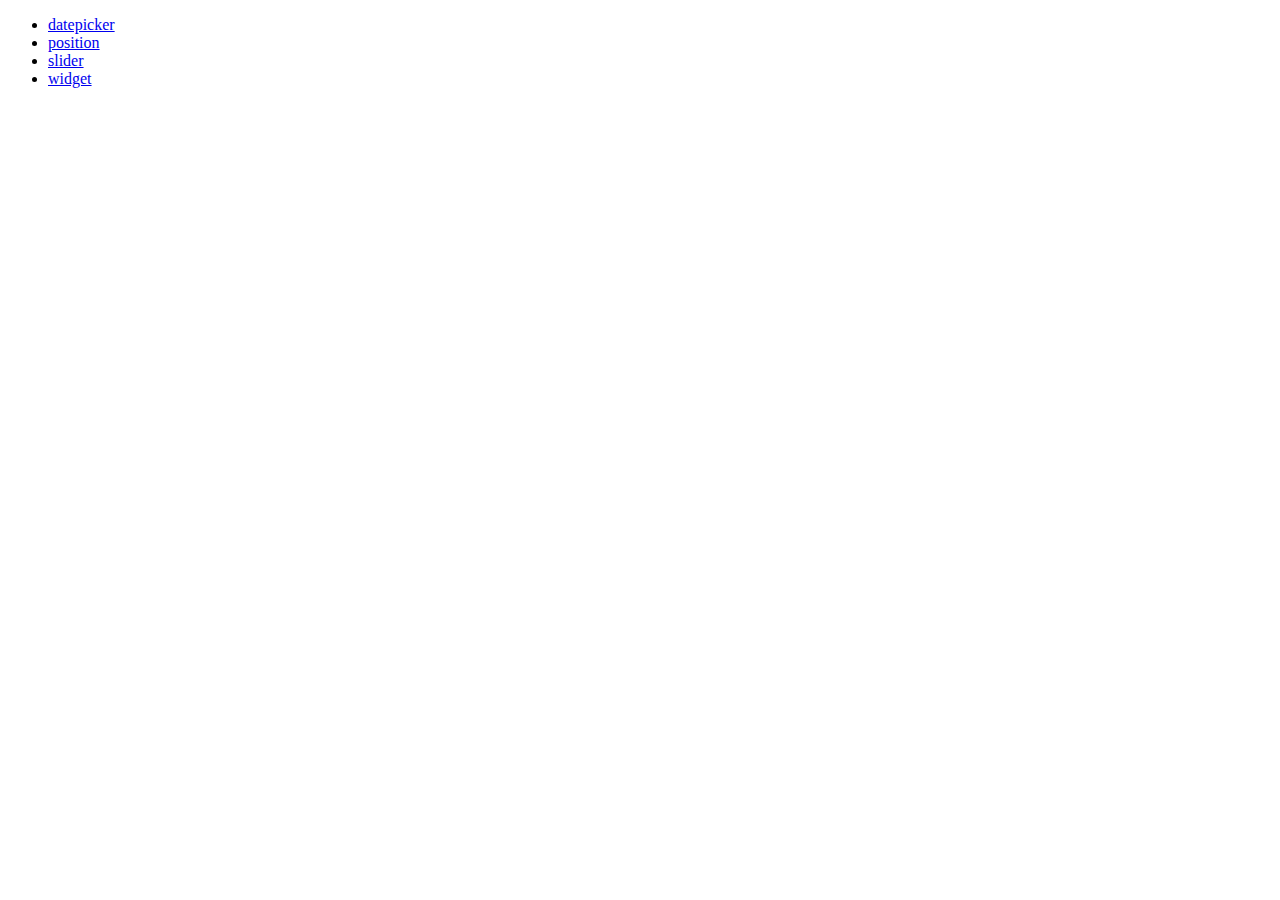
<file: app/webroot/js/development-bundle/demos/index.html>
<!doctype html>
<html lang="en">
<head>
	<meta charset="utf-8">
	<title>jQuery UI Demos</title>
</head>
<body>

<ul>
	<li><a href="datepicker/">datepicker</a></li>
	<li><a href="position/">position</a></li>
	<li><a href="slider/">slider</a></li>
	<li><a href="widget/">widget</a></li>
</ul>

</body>
</html>
</file>
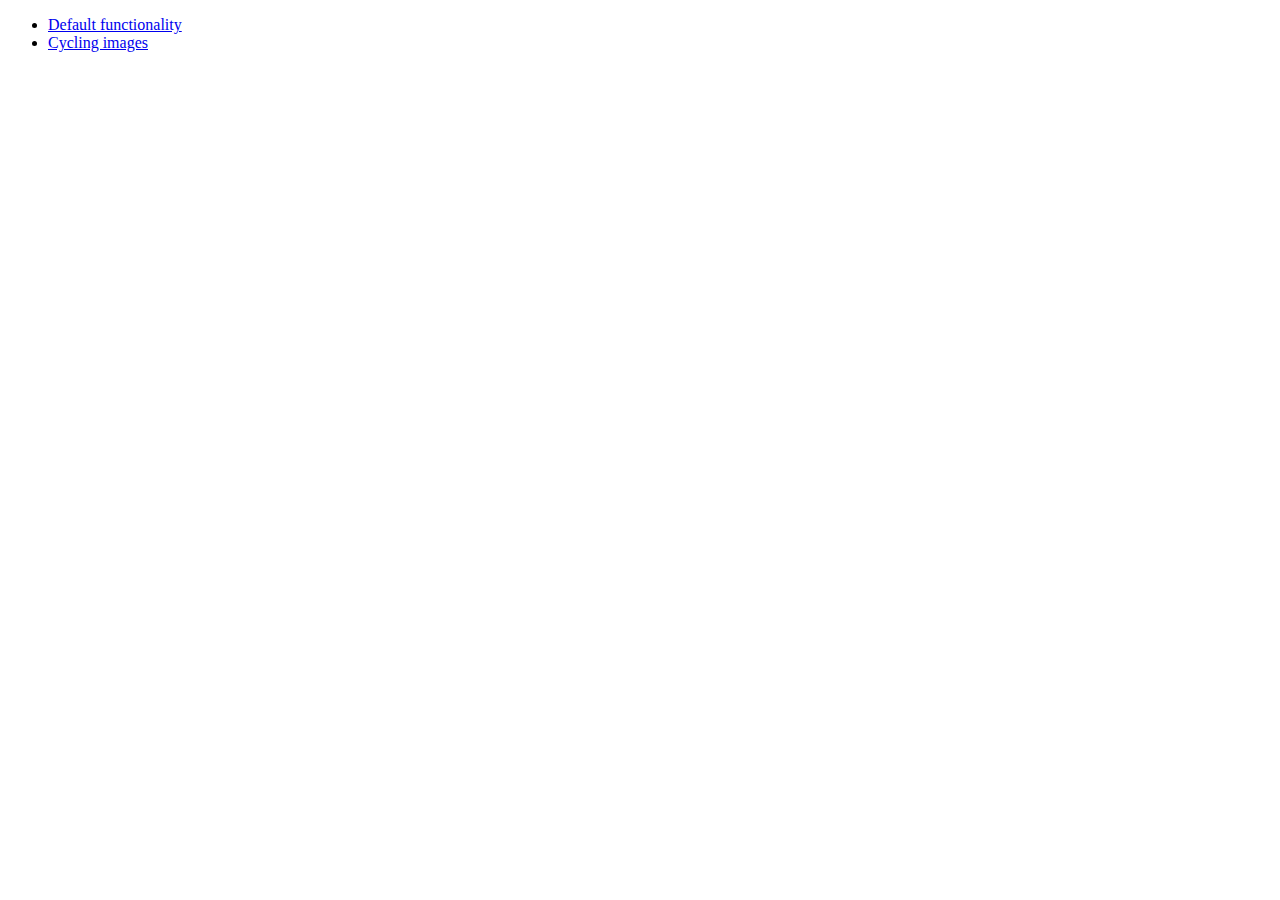
<file: app/webroot/js/development-bundle/demos/position/index.html>
<!doctype html>
<html lang="en">
<head>
	<meta charset="utf-8">
	<title>jQuery UI Position Demo</title>
</head>
<body>

<ul>
	<li><a href="default.html">Default functionality</a></li>
	<li><a href="cycler.html">Cycling images</a></li>
</ul>

</body>
</html>
</file>
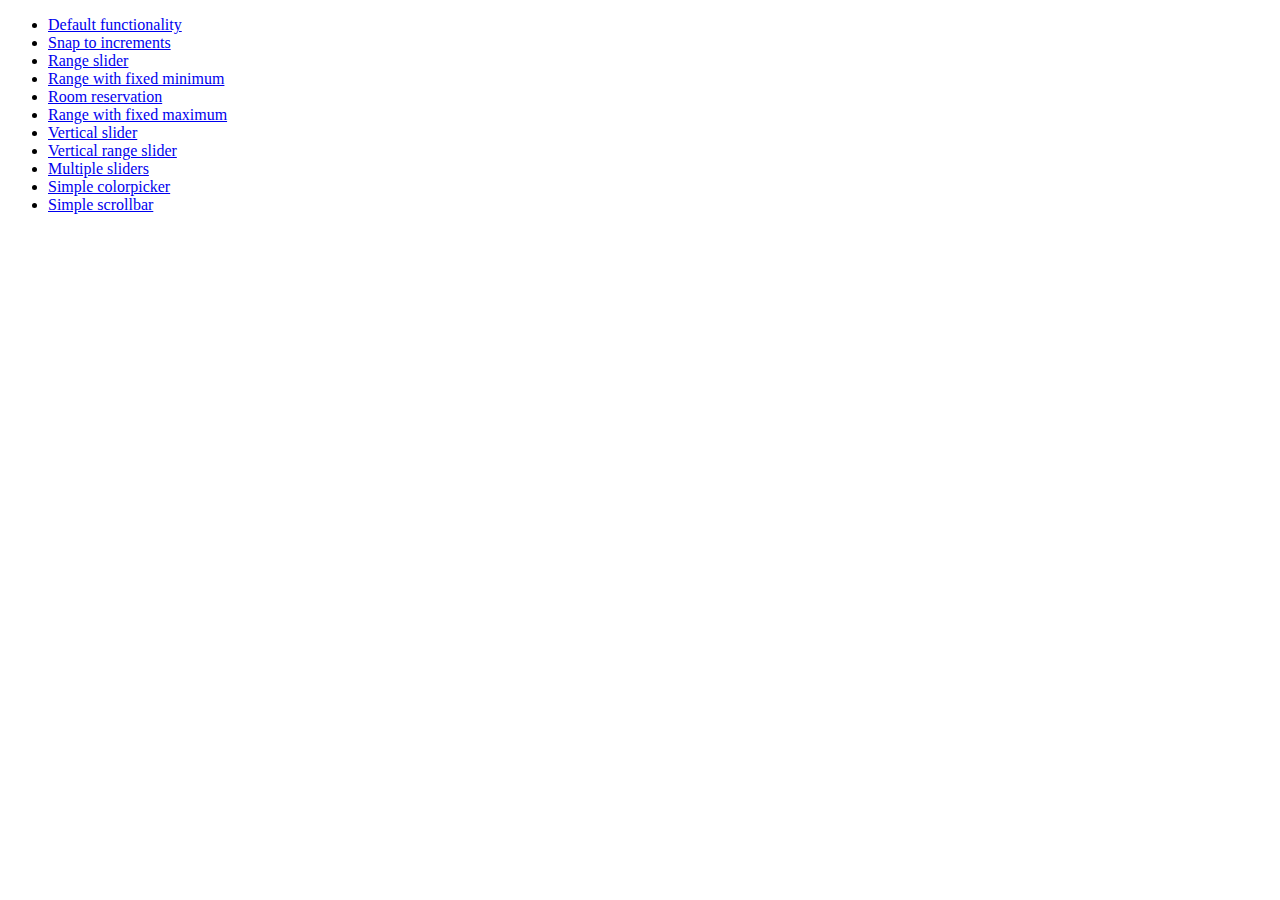
<file: app/webroot/js/development-bundle/demos/slider/index.html>
<!doctype html>
<html lang="en">
<head>
	<meta charset="utf-8">
	<title>jQuery UI Slider Demos</title>
</head>
<body>

<ul>
	<li><a href="default.html">Default functionality</a></li>
	<li><a href="steps.html">Snap to increments</a></li>
	<li><a href="range.html">Range slider</a></li>
	<li><a href="rangemin.html">Range with fixed minimum</a></li>
	<li><a href="hotelrooms.html">Room reservation</a></li>
	<li><a href="rangemax.html">Range with fixed maximum</a></li>
	<li><a href="slider-vertical.html">Vertical slider</a></li>
	<li><a href="range-vertical.html">Vertical range slider</a></li>
	<li><a href="multiple-vertical.html">Multiple sliders</a></li>
	<li><a href="colorpicker.html">Simple colorpicker</a></li>
	<li><a href="side-scroll.html">Simple scrollbar</a></li>
</ul>

</body>
</html>
</file>
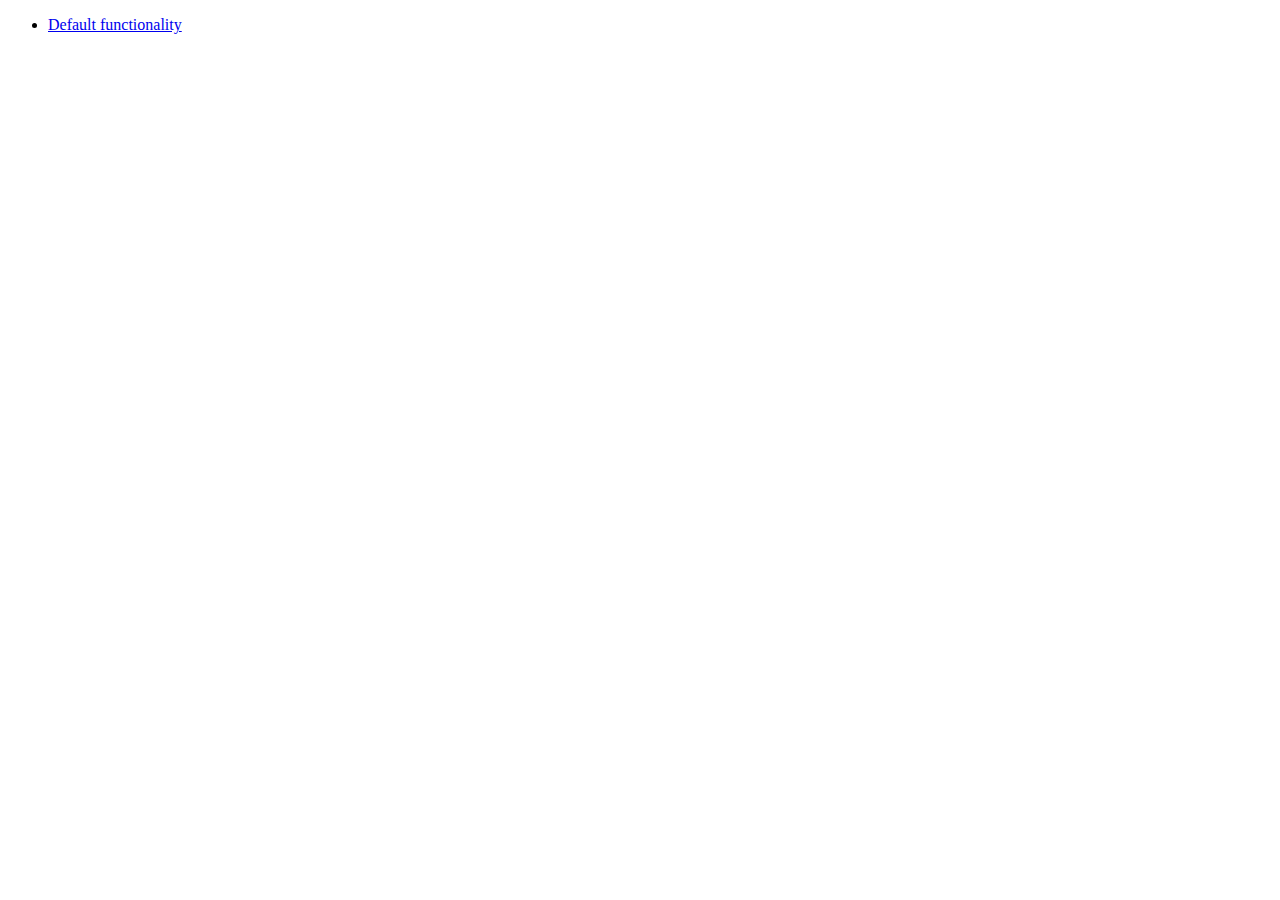
<file: app/webroot/js/development-bundle/demos/widget/index.html>
<!doctype html>
<html lang="en">
<head>
	<meta charset="utf-8">
	<title>jQuery UI Widget Demo</title>
</head>
<body>

<ul>
	<li><a href="default.html">Default functionality</a></li>
</ul>

</body>
</html>
</file>
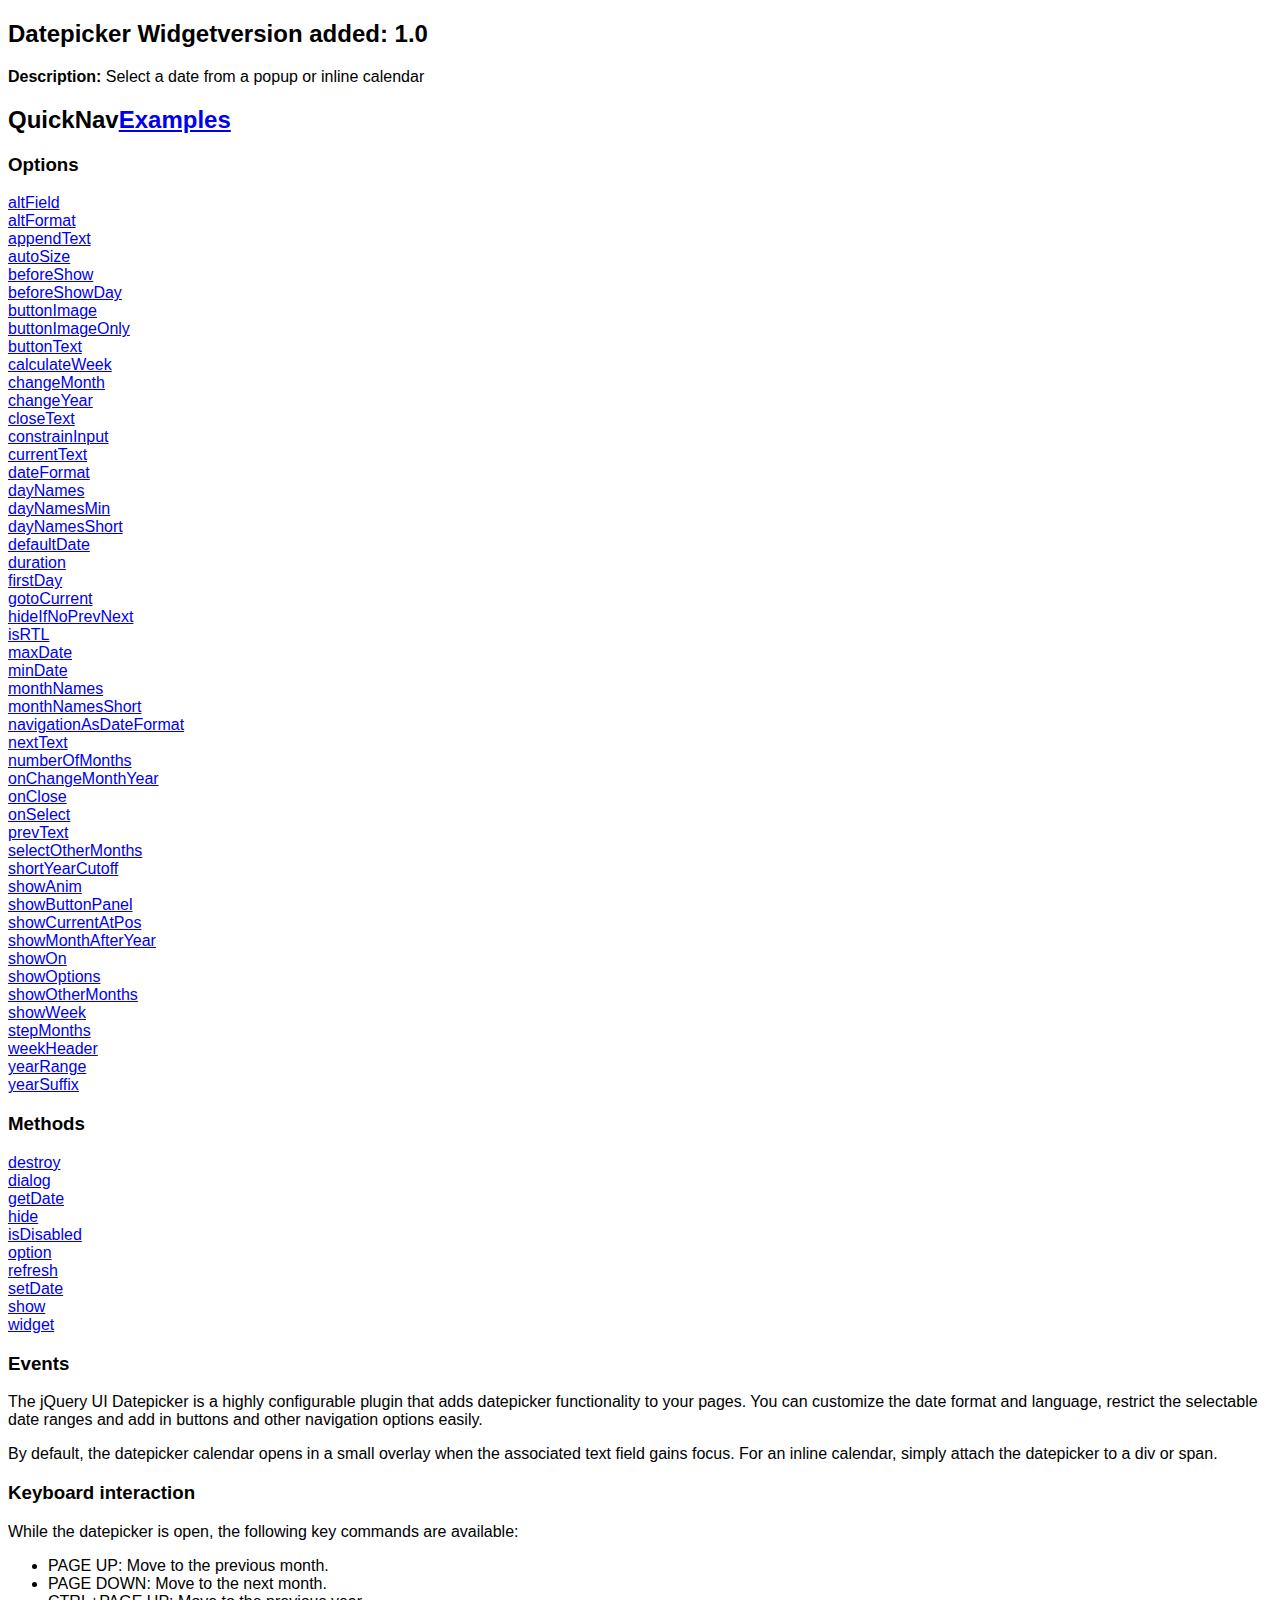
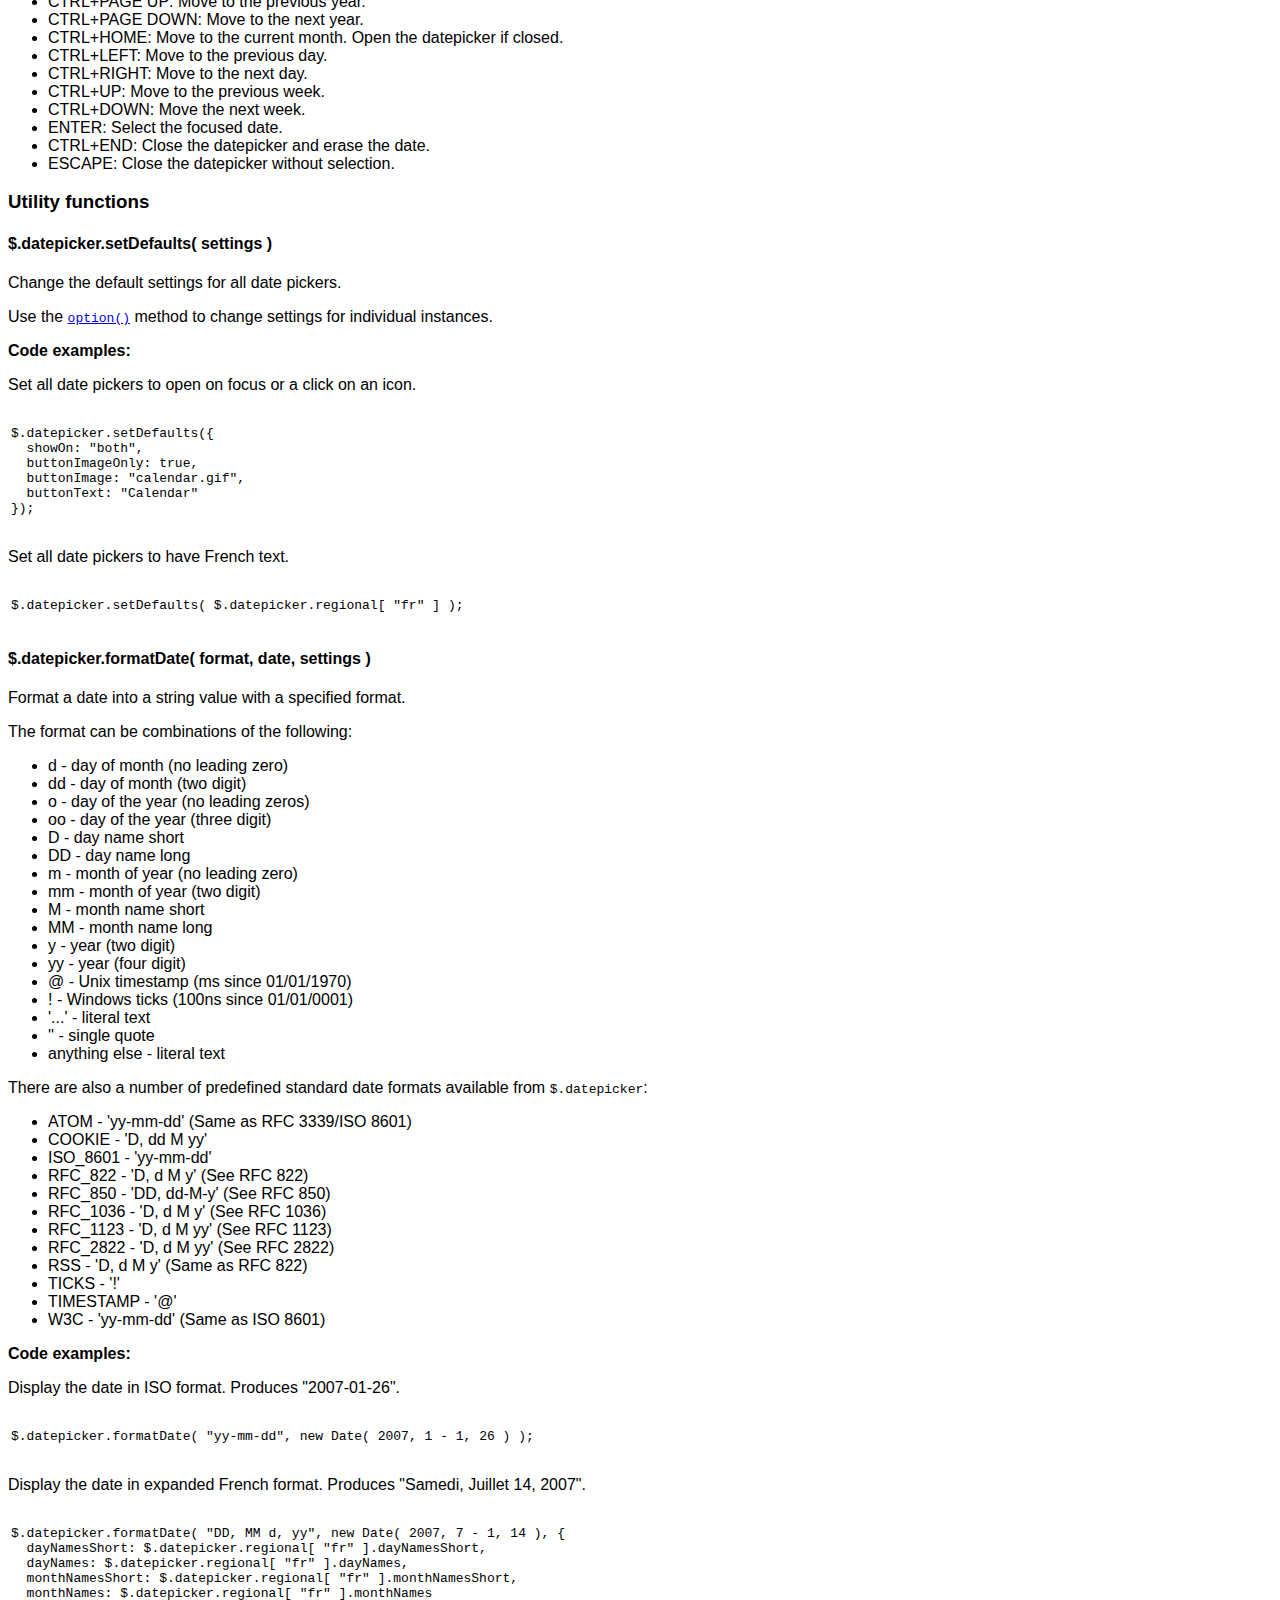
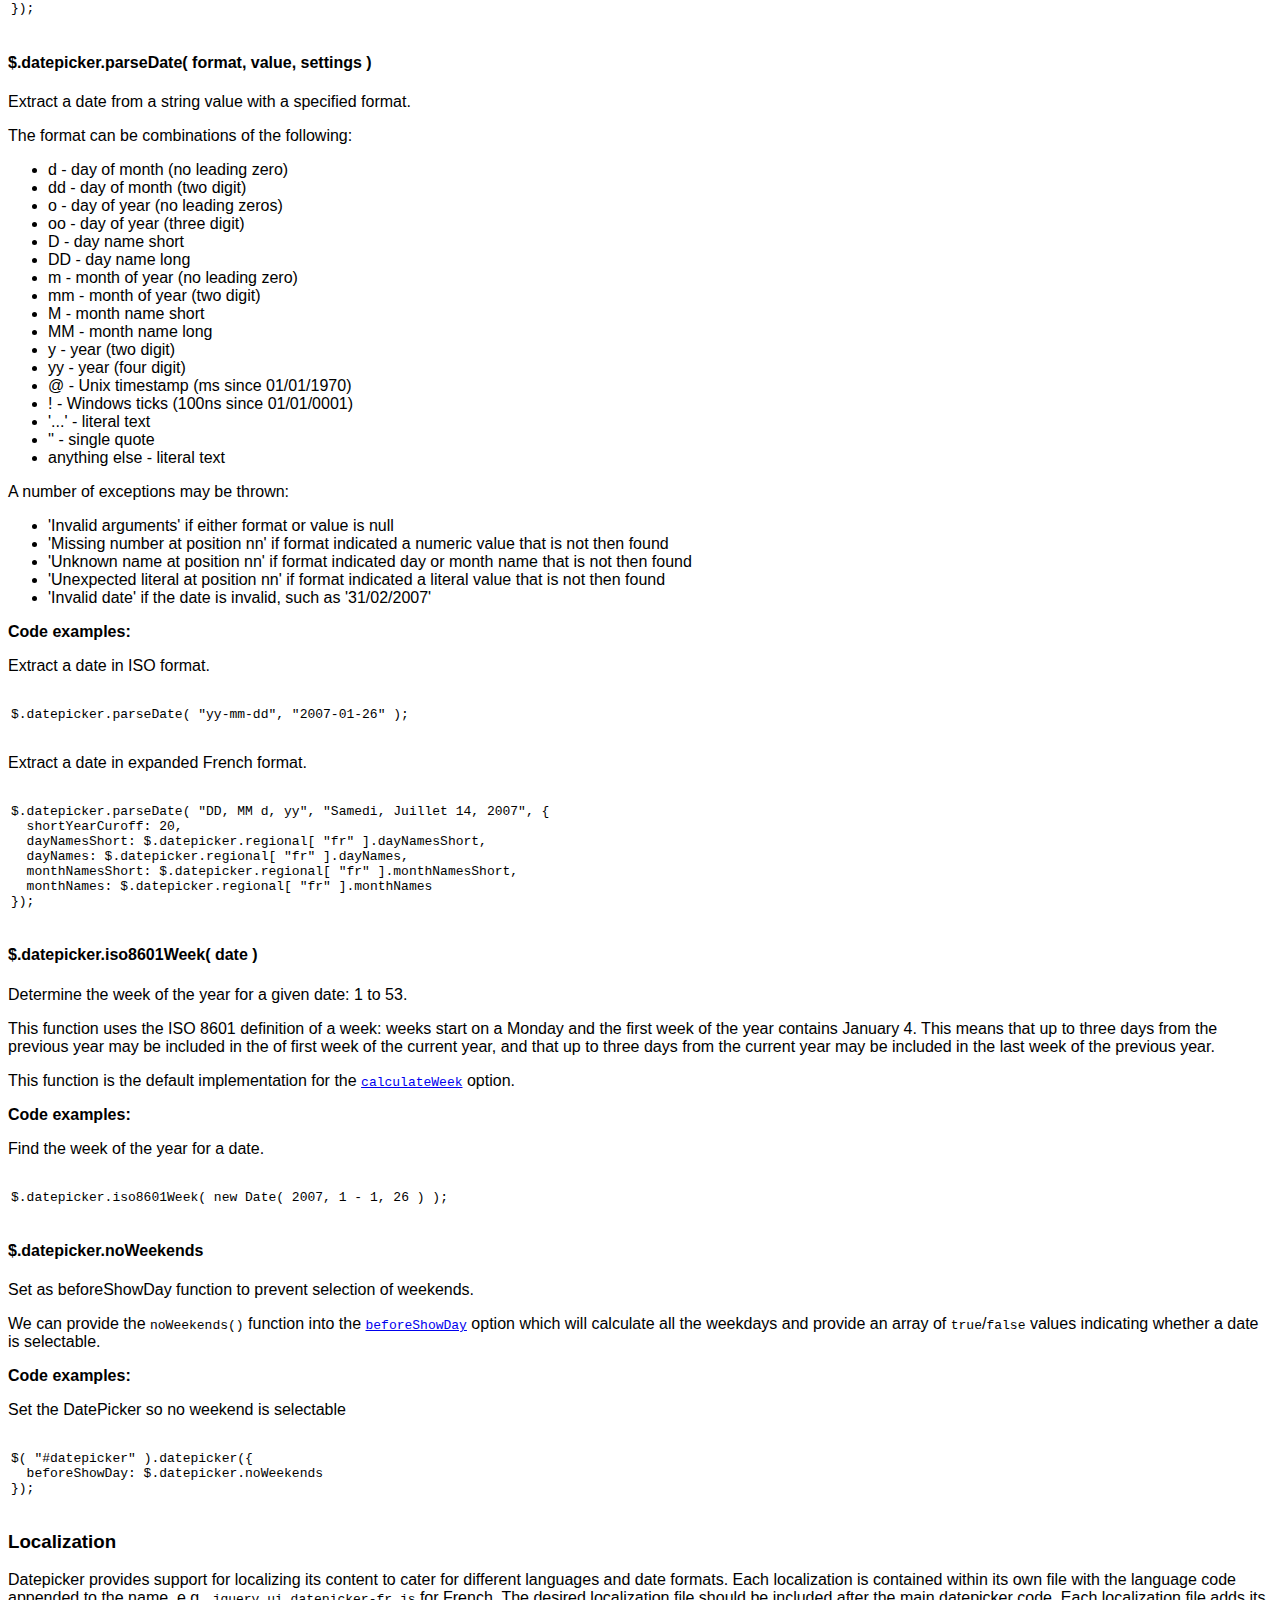
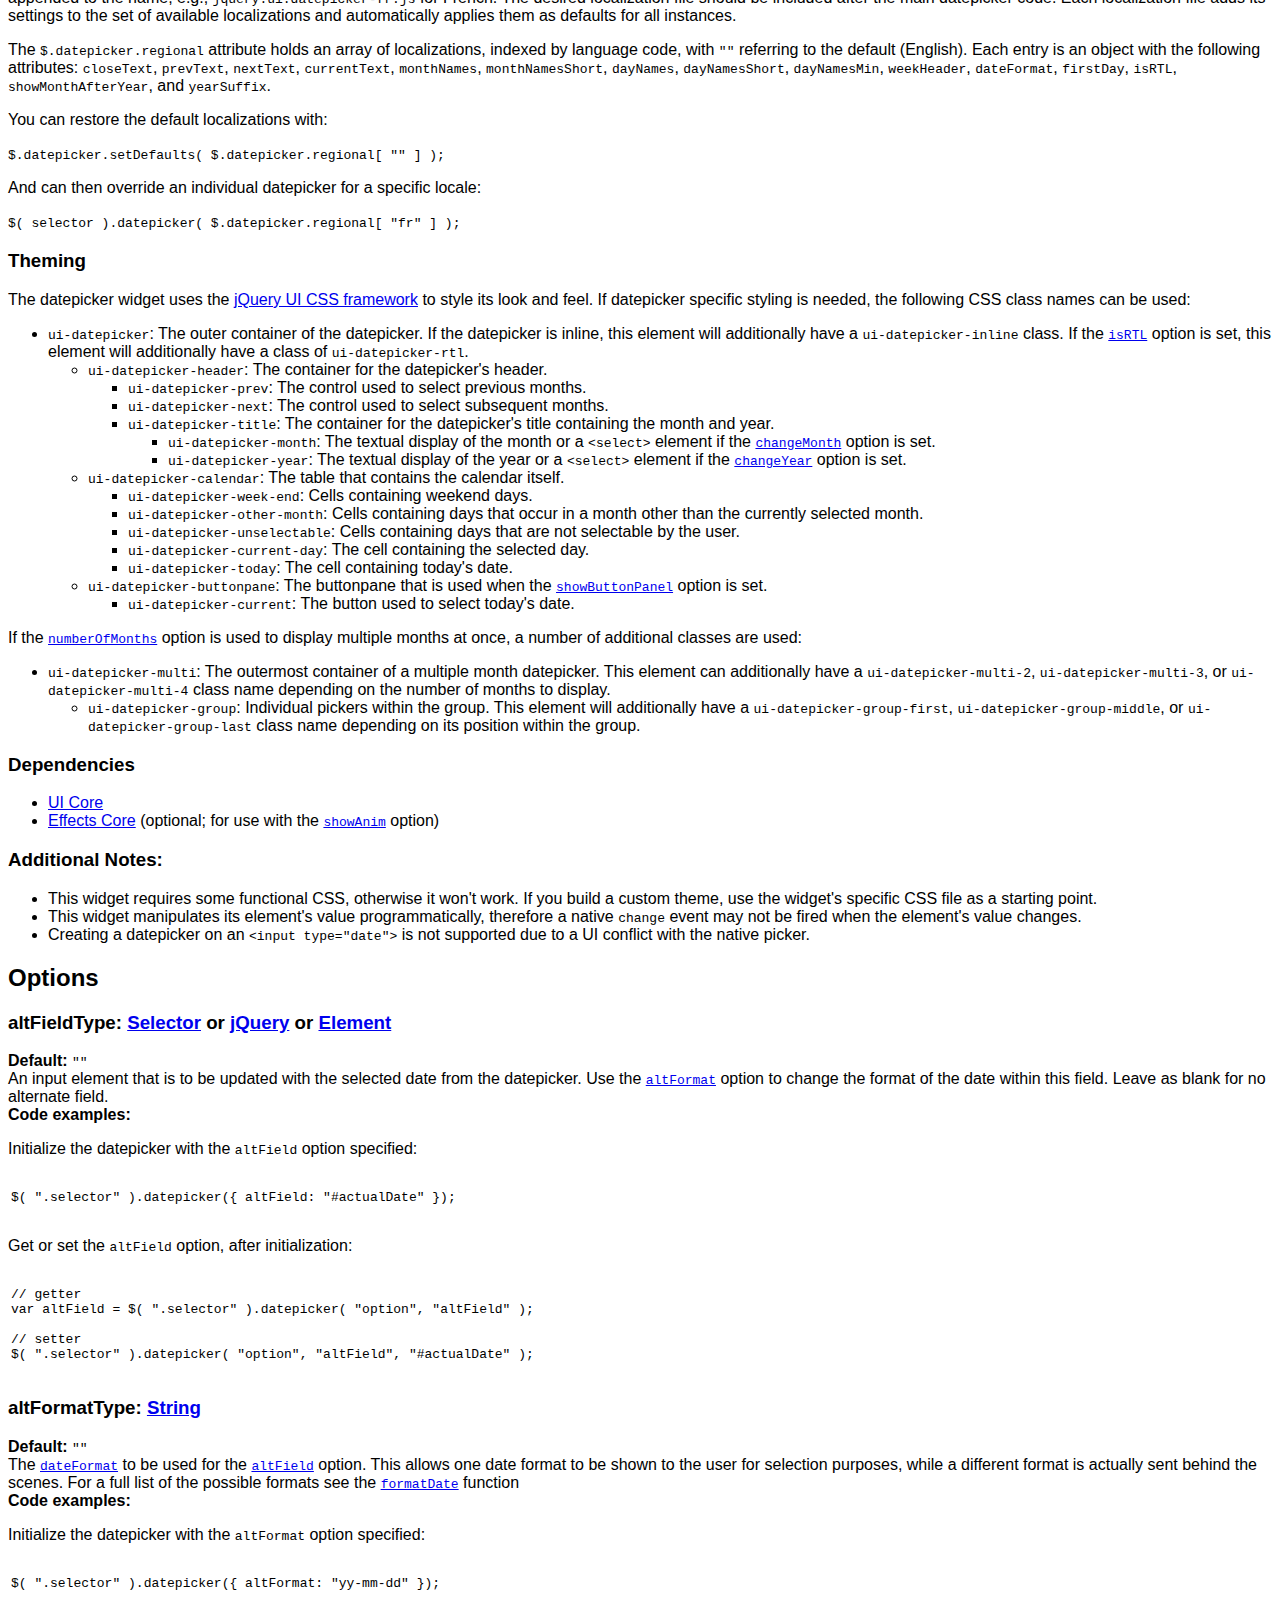
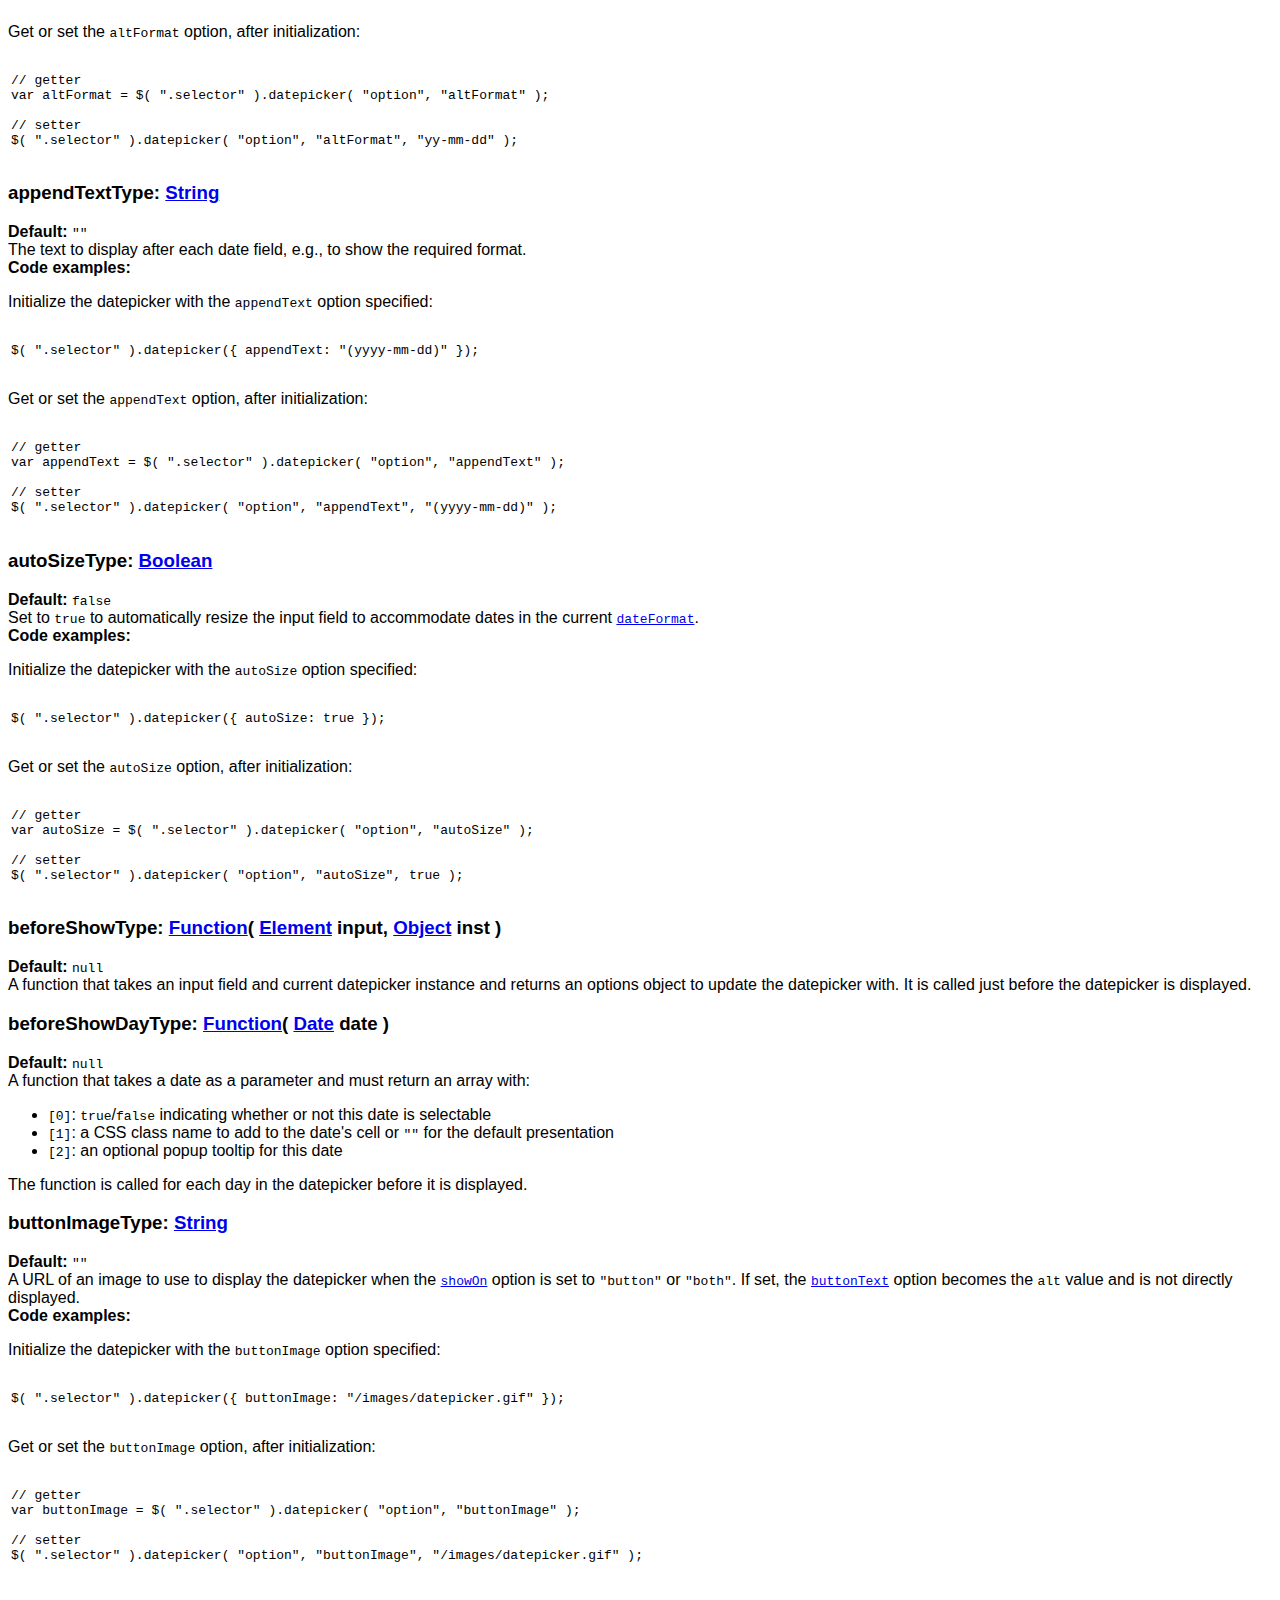
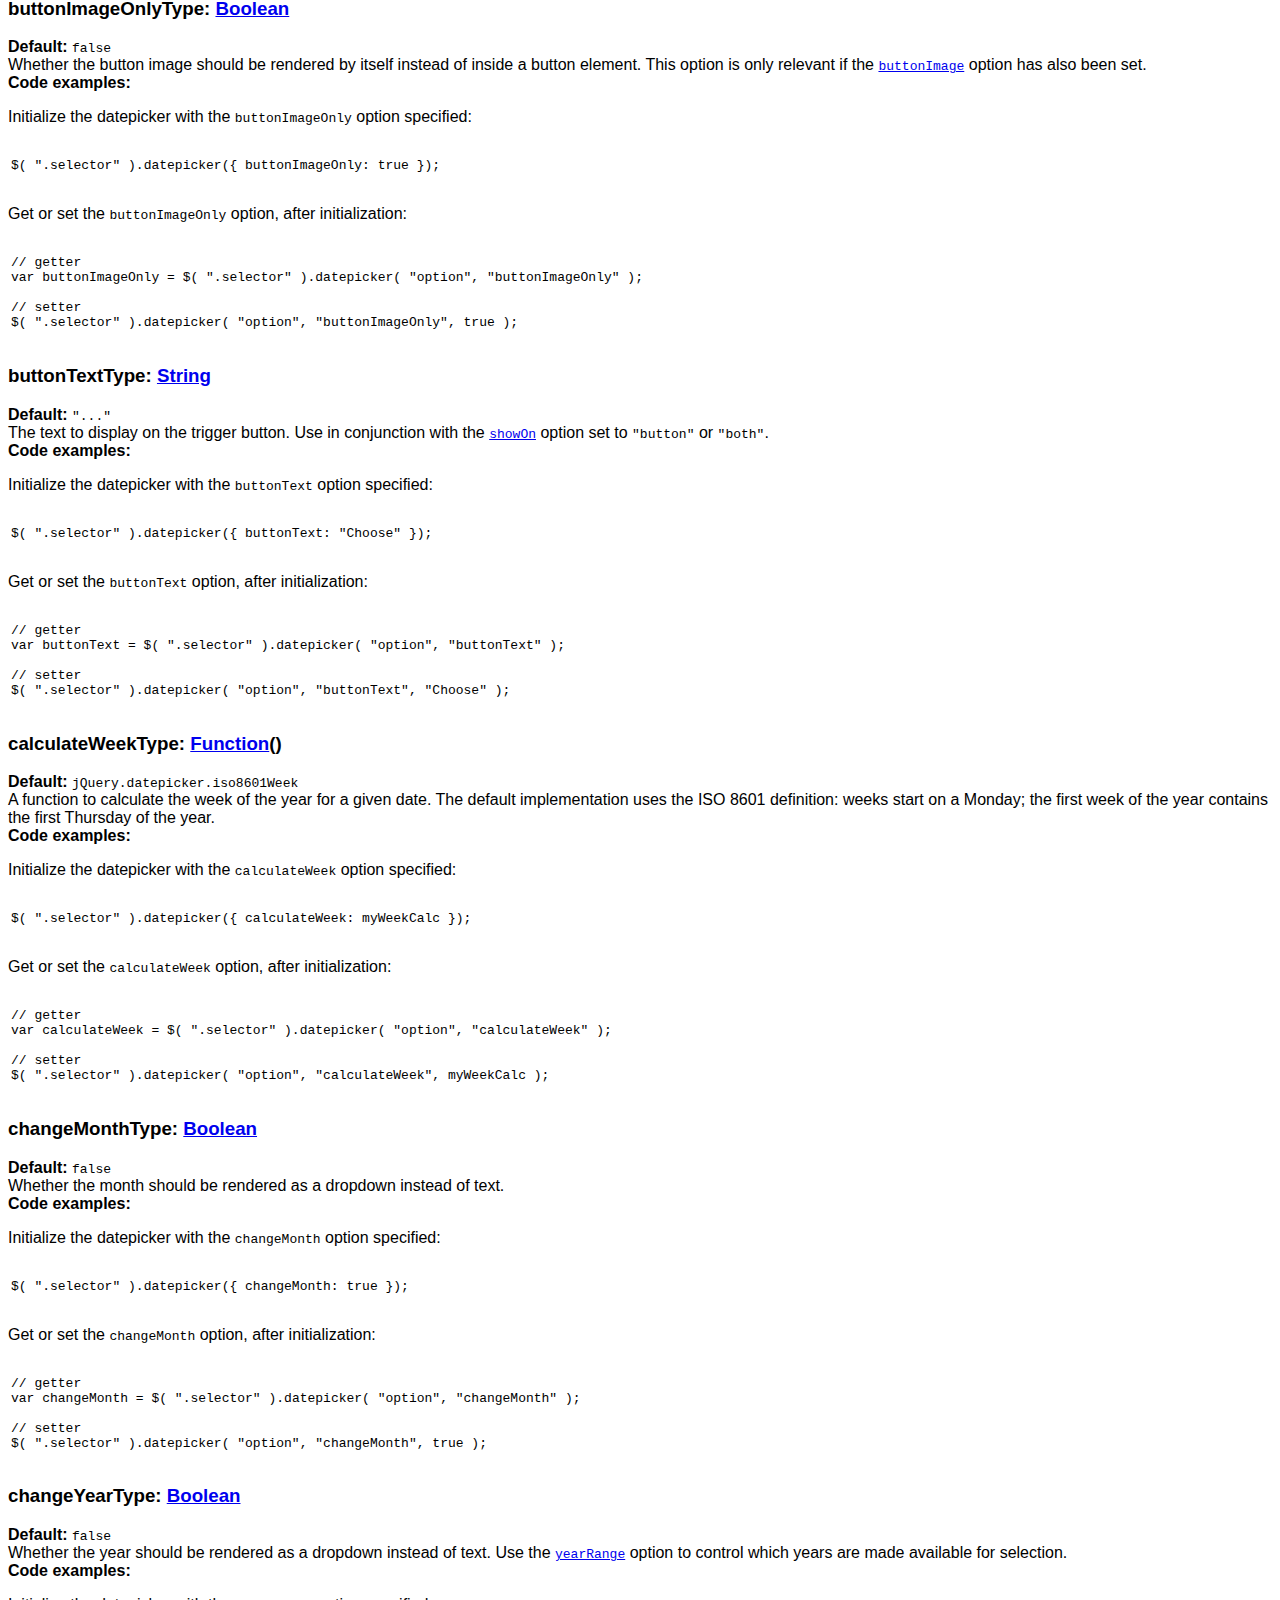
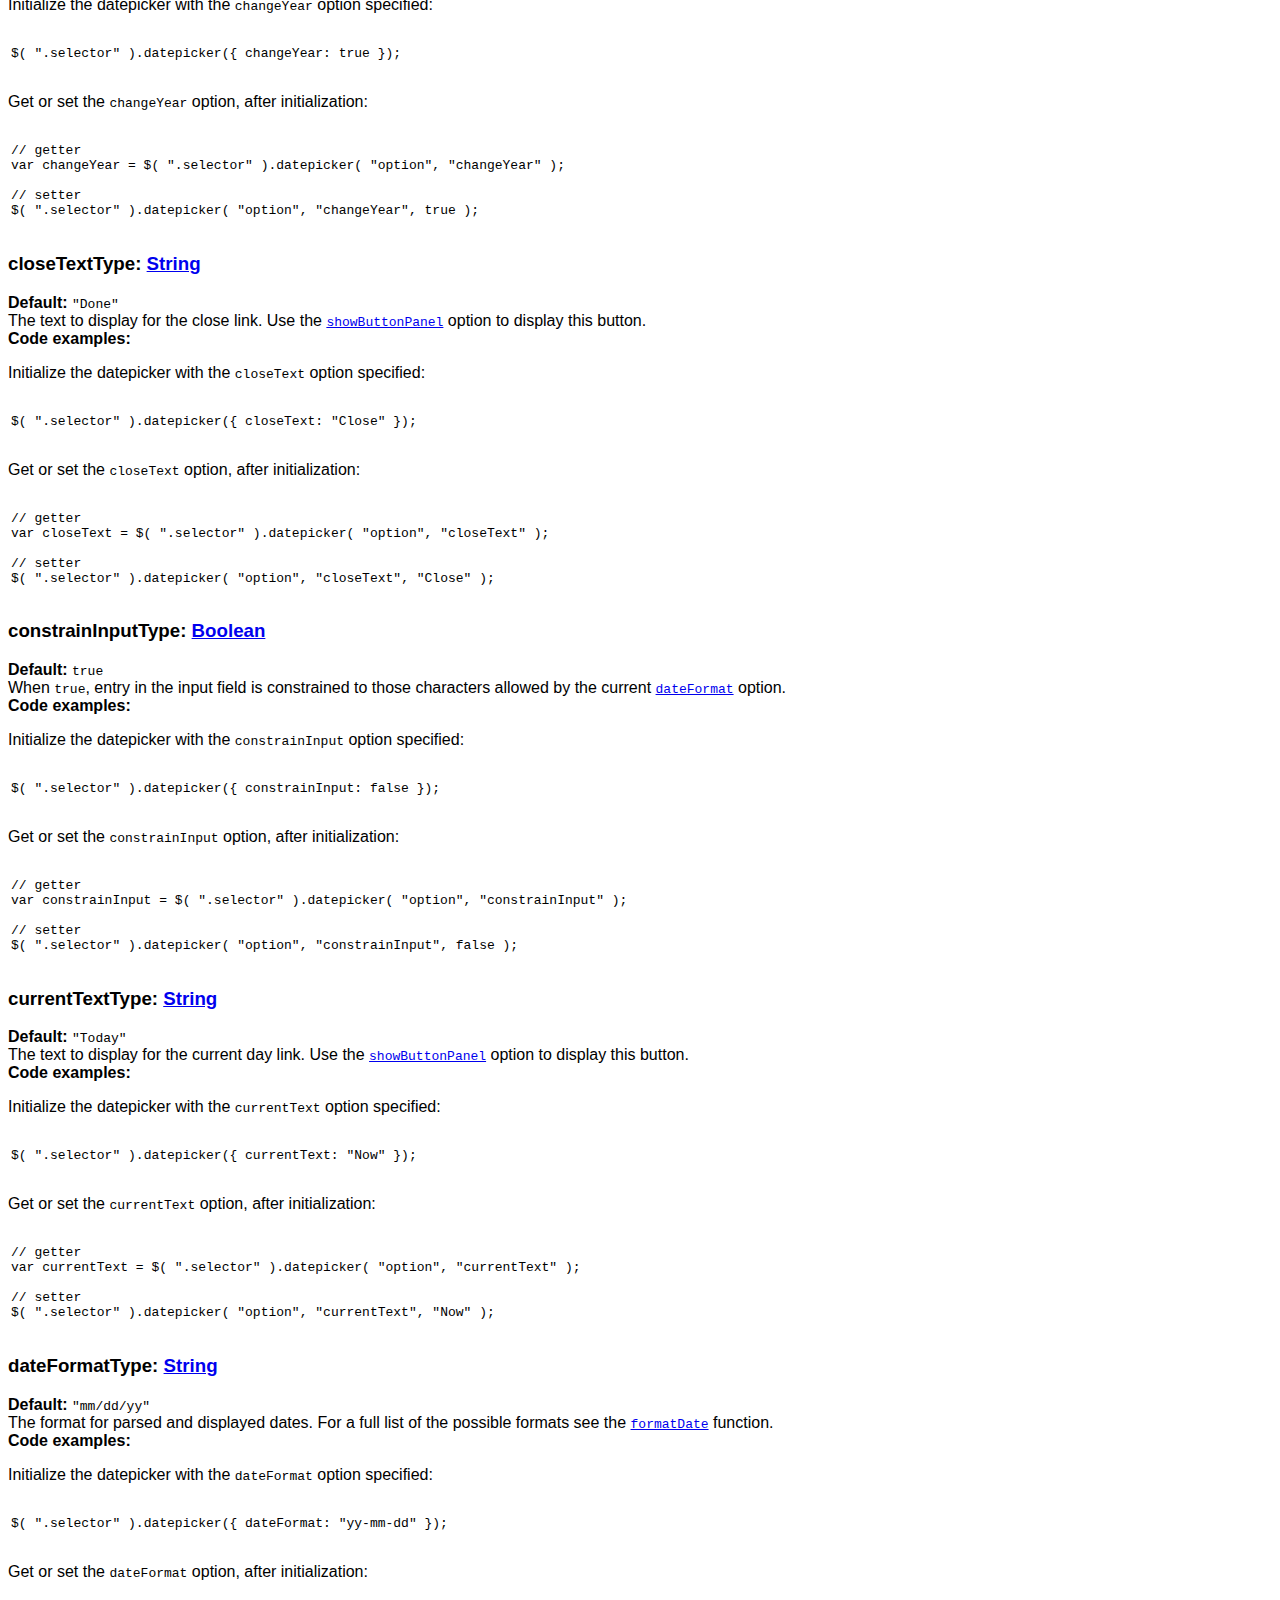
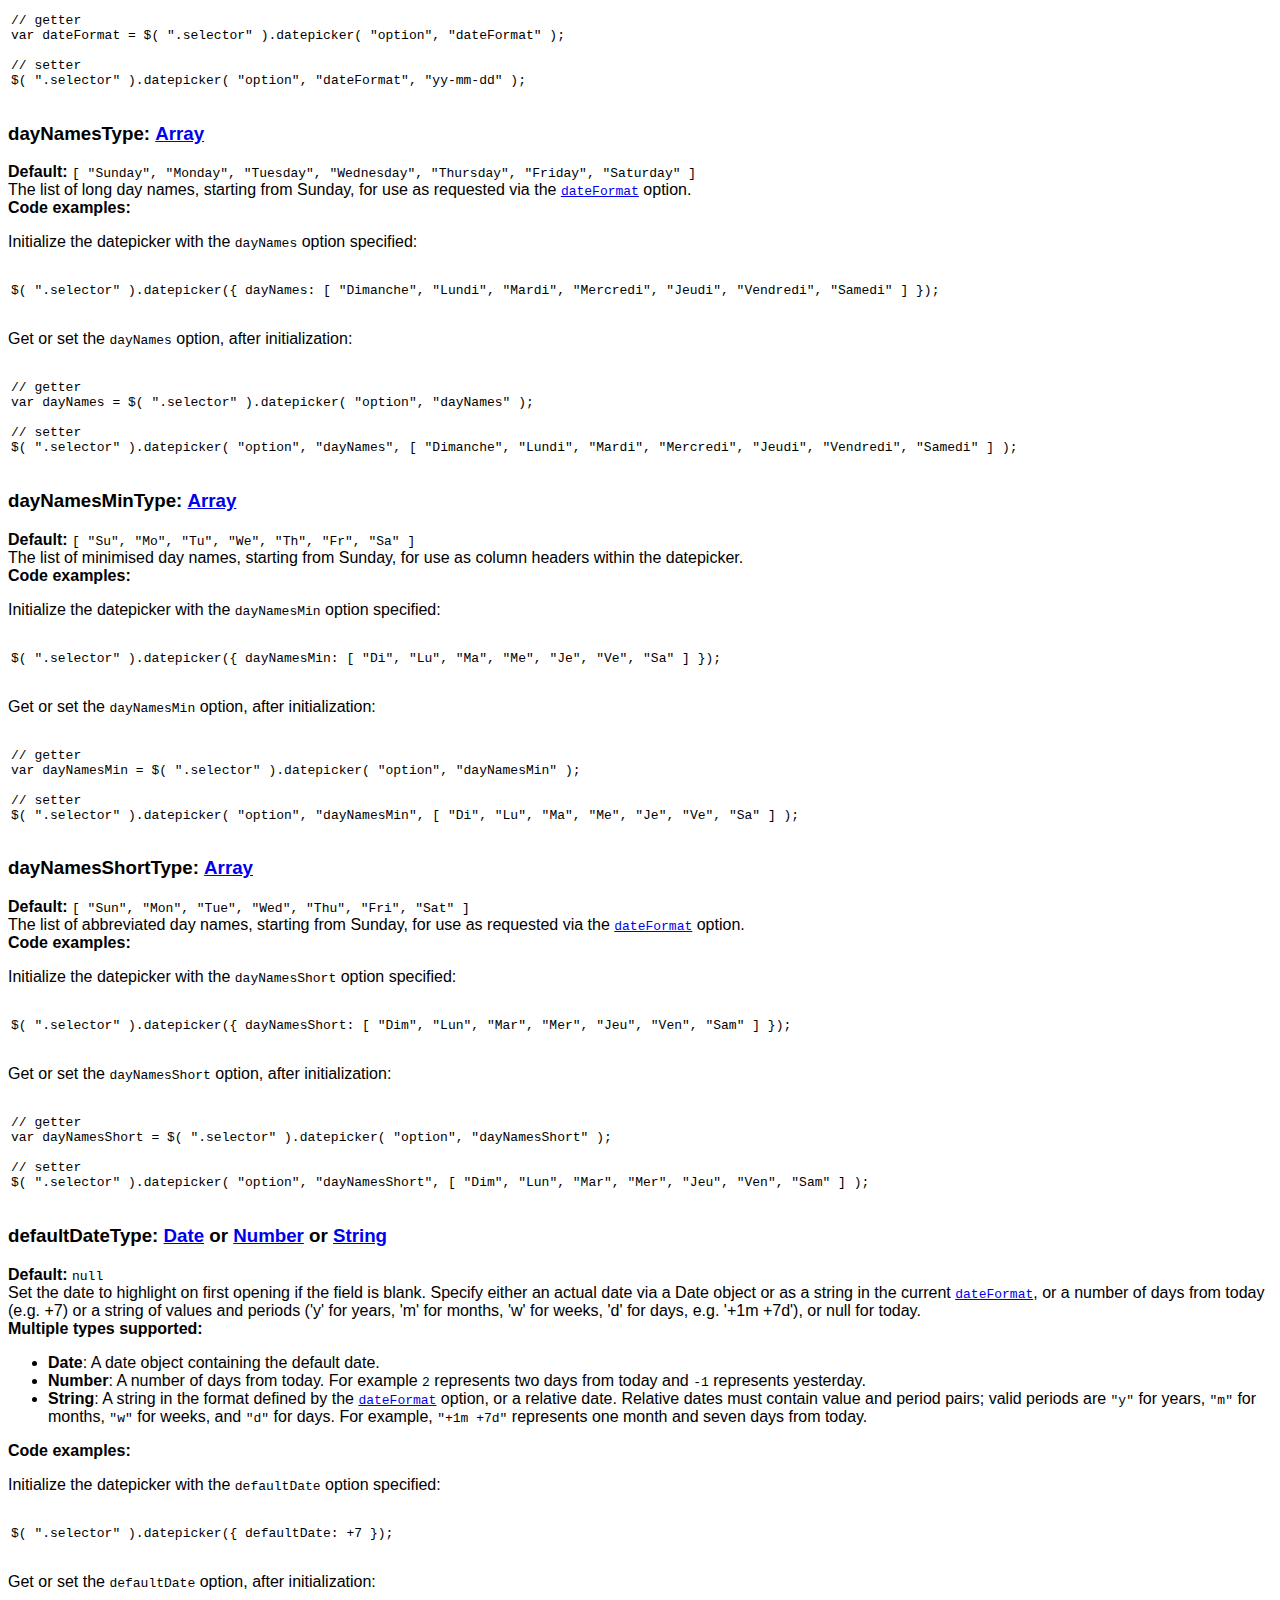
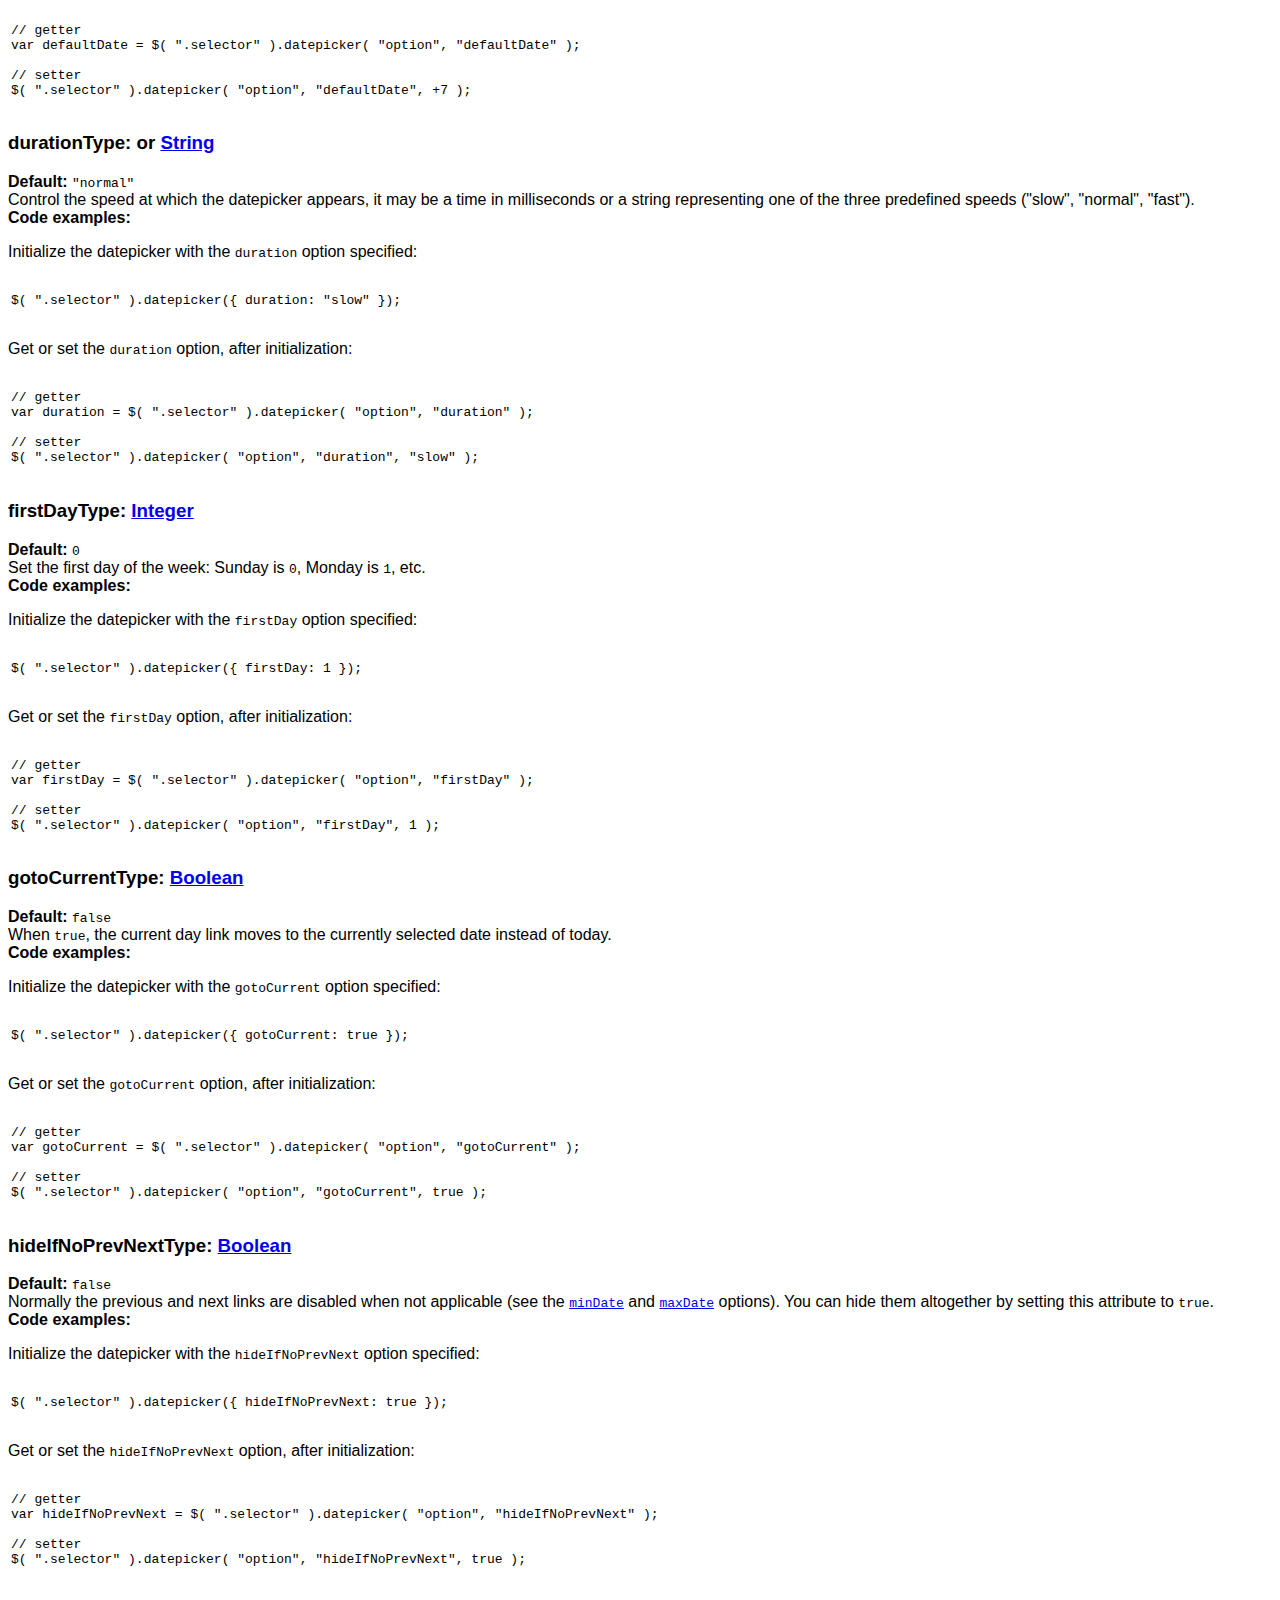
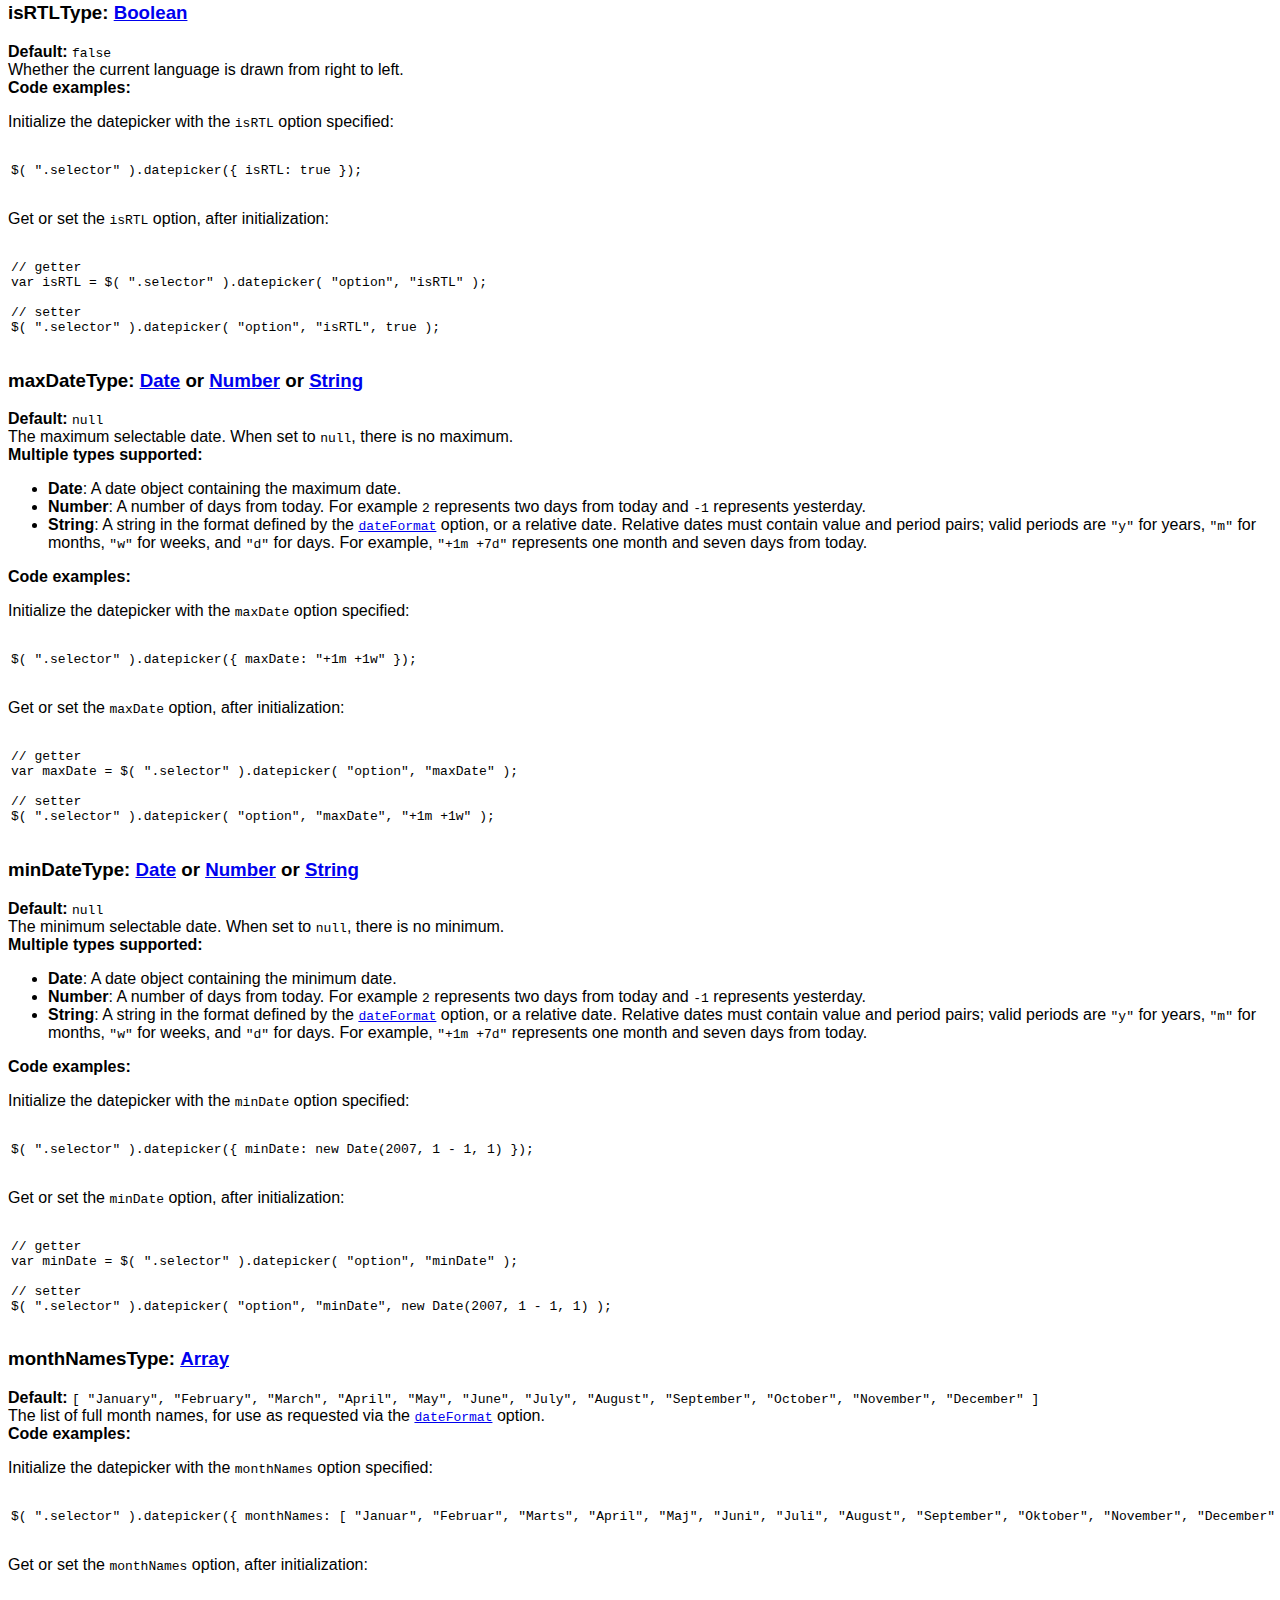
<file: app/webroot/js/development-bundle/docs/datepicker.html>
<!doctype html>
<html lang="en">
<head>
	<meta charset="utf-8">
	<title>jQuery UI datepicker documentation</title>

	<style>
	body {
		font-family: "Trebuchet MS", "Arial", "Helvetica", "Verdana", "sans-serif"
	}
	.gutter {
		display: none;
	}
	</style>
</head>
<body>

<script>{
		"title":
			"Datepicker Widget",
		"excerpt":
			"Select a date from a popup or inline calendar",
		"termSlugs": {
			"category": [
				"widgets"
			]
		}
	}</script><article id="datepicker1" class="entry widget"><h2 class="section-title">
<span>Datepicker Widget</span><span class="version-details">version added: 1.0</span>
</h2>
<div class="entry-wrapper">
<p class="desc"><strong>Description: </strong>Select a date from a popup or inline calendar</p>
<section id="quick-nav"><header><h2>QuickNav<a href="#entry-examples">Examples</a>
</h2></header><div class="quick-nav-section">
<h3>Options</h3>
<div><a href="#option-altField">altField</a></div>
<div><a href="#option-altFormat">altFormat</a></div>
<div><a href="#option-appendText">appendText</a></div>
<div><a href="#option-autoSize">autoSize</a></div>
<div><a href="#option-beforeShow">beforeShow</a></div>
<div><a href="#option-beforeShowDay">beforeShowDay</a></div>
<div><a href="#option-buttonImage">buttonImage</a></div>
<div><a href="#option-buttonImageOnly">buttonImageOnly</a></div>
<div><a href="#option-buttonText">buttonText</a></div>
<div><a href="#option-calculateWeek">calculateWeek</a></div>
<div><a href="#option-changeMonth">changeMonth</a></div>
<div><a href="#option-changeYear">changeYear</a></div>
<div><a href="#option-closeText">closeText</a></div>
<div><a href="#option-constrainInput">constrainInput</a></div>
<div><a href="#option-currentText">currentText</a></div>
<div><a href="#option-dateFormat">dateFormat</a></div>
<div><a href="#option-dayNames">dayNames</a></div>
<div><a href="#option-dayNamesMin">dayNamesMin</a></div>
<div><a href="#option-dayNamesShort">dayNamesShort</a></div>
<div><a href="#option-defaultDate">defaultDate</a></div>
<div><a href="#option-duration">duration</a></div>
<div><a href="#option-firstDay">firstDay</a></div>
<div><a href="#option-gotoCurrent">gotoCurrent</a></div>
<div><a href="#option-hideIfNoPrevNext">hideIfNoPrevNext</a></div>
<div><a href="#option-isRTL">isRTL</a></div>
<div><a href="#option-maxDate">maxDate</a></div>
<div><a href="#option-minDate">minDate</a></div>
<div><a href="#option-monthNames">monthNames</a></div>
<div><a href="#option-monthNamesShort">monthNamesShort</a></div>
<div><a href="#option-navigationAsDateFormat">navigationAsDateFormat</a></div>
<div><a href="#option-nextText">nextText</a></div>
<div><a href="#option-numberOfMonths">numberOfMonths</a></div>
<div><a href="#option-onChangeMonthYear">onChangeMonthYear</a></div>
<div><a href="#option-onClose">onClose</a></div>
<div><a href="#option-onSelect">onSelect</a></div>
<div><a href="#option-prevText">prevText</a></div>
<div><a href="#option-selectOtherMonths">selectOtherMonths</a></div>
<div><a href="#option-shortYearCutoff">shortYearCutoff</a></div>
<div><a href="#option-showAnim">showAnim</a></div>
<div><a href="#option-showButtonPanel">showButtonPanel</a></div>
<div><a href="#option-showCurrentAtPos">showCurrentAtPos</a></div>
<div><a href="#option-showMonthAfterYear">showMonthAfterYear</a></div>
<div><a href="#option-showOn">showOn</a></div>
<div><a href="#option-showOptions">showOptions</a></div>
<div><a href="#option-showOtherMonths">showOtherMonths</a></div>
<div><a href="#option-showWeek">showWeek</a></div>
<div><a href="#option-stepMonths">stepMonths</a></div>
<div><a href="#option-weekHeader">weekHeader</a></div>
<div><a href="#option-yearRange">yearRange</a></div>
<div><a href="#option-yearSuffix">yearSuffix</a></div>
</div>
<div class="quick-nav-section">
<h3>Methods</h3>
<div><a href="#method-destroy">destroy</a></div>
<div><a href="#method-dialog">dialog</a></div>
<div><a href="#method-getDate">getDate</a></div>
<div><a href="#method-hide">hide</a></div>
<div><a href="#method-isDisabled">isDisabled</a></div>
<div><a href="#method-option">option</a></div>
<div><a href="#method-refresh">refresh</a></div>
<div><a href="#method-setDate">setDate</a></div>
<div><a href="#method-show">show</a></div>
<div><a href="#method-widget">widget</a></div>
</div>
<div class="quick-nav-section"><h3>Events</h3></div></section><div class="longdesc" id="entry-longdesc">
		<p>The jQuery UI Datepicker is a highly configurable plugin that adds datepicker functionality to your pages. You can customize the date format and language, restrict the selectable date ranges and add in buttons and other navigation options easily.</p>

		<p>By default, the datepicker calendar opens in a small overlay when the associated text field gains focus. For an inline calendar, simply attach the datepicker to a div or span.</p>

		<h3>Keyboard interaction</h3>
		<p>While the datepicker is open, the following key commands are available:</p>
		<ul>
			<li>PAGE UP: Move to the previous month.</li>
			<li>PAGE DOWN: Move to the next month.</li>
			<li>CTRL+PAGE UP: Move to the previous year.</li>
			<li>CTRL+PAGE DOWN: Move to the next year.</li>
			<li>CTRL+HOME: Move to the current month. Open the datepicker if closed.</li>
			<li>CTRL+LEFT: Move to the previous day.</li>
			<li>CTRL+RIGHT: Move to the next day.</li>
			<li>CTRL+UP: Move to the previous week.</li>
			<li>CTRL+DOWN: Move the next week.</li>
			<li>ENTER: Select the focused date.</li>
			<li>CTRL+END: Close the datepicker and erase the date.</li>
			<li>ESCAPE: Close the datepicker without selection.</li>
		</ul>

		<h3 id="utility-functions">Utility functions</h3>

		<h4 id="utility-setDefaults">$.datepicker.setDefaults( settings )</h4>
		<p>Change the default settings for all date pickers.</p>
		<p>Use the <a href="#method-option"><code>option()</code></a> method to change settings for individual instances.</p>
		<div>
			<strong>Code examples:</strong>
			<p>Set all date pickers to open on focus or a click on an icon.</p>
			<div class="syntaxhighlighter javascript nogutter">
	<table>
		<tbody>
			<tr>
				<td class="gutter">
					
						<div class="line n1">1</div>
					
						<div class="line n2">2</div>
					
						<div class="line n3">3</div>
					
						<div class="line n4">4</div>
					
						<div class="line n5">5</div>
					
						<div class="line n6">6</div>
					
				</td>
				<td class="code">
					<pre><div class="container"><div class="line"><code>$.datepicker.setDefaults({</code></div></div><div class="container"><div class="line"><code>  showOn: <span class="string">"both"</span>,</code></div></div><div class="container"><div class="line"><code>  buttonImageOnly: <span class="literal">true</span>,</code></div></div><div class="container"><div class="line"><code>  buttonImage: <span class="string">"calendar.gif"</span>,</code></div></div><div class="container"><div class="line"><code>  buttonText: <span class="string">"Calendar"</span></code></div></div><div class="container"><div class="line"><code>});</code></div></div></pre>
				</td>
			</tr>
		</tbody>
	</table>
</div>

			<p>Set all date pickers to have French text.</p>
			<div class="syntaxhighlighter javascript nogutter">
	<table>
		<tbody>
			<tr>
				<td class="gutter">
					
						<div class="line n1">1</div>
					
				</td>
				<td class="code">
					<pre><div class="container"><div class="line"><code>$.datepicker.setDefaults( $.datepicker.regional[ <span class="string">"fr"</span> ] );</code></div></div></pre>
				</td>
			</tr>
		</tbody>
	</table>
</div>

		</div>

		<h4 id="utility-formatDate">$.datepicker.formatDate( format, date, settings )</h4>
		<p>Format a date into a string value with a specified format.</p>
		<p>The format can be combinations of the following:</p>
		<ul>
			<li>d - day of month (no leading zero)</li>
			<li>dd - day of month (two digit)</li>
			<li>o - day of the year (no leading zeros)</li>
			<li>oo - day of the year (three digit)</li>
			<li>D - day name short</li>
			<li>DD - day name long</li>
			<li>m - month of year (no leading zero)</li>
			<li>mm - month of year (two digit)</li>
			<li>M - month name short</li>
			<li>MM - month name long</li>
			<li>y - year (two digit)</li>
			<li>yy - year (four digit)</li>
			<li>@ - Unix timestamp (ms since 01/01/1970)</li>
			<li> ! - Windows ticks (100ns since 01/01/0001)</li>
			<li>'...' - literal text</li>
			<li>'' - single quote</li>
			<li>anything else - literal text</li>
		</ul>
		<p>There are also a number of predefined standard date formats available from <code>$.datepicker</code>:</p>
		<ul>
			<li>ATOM - 'yy-mm-dd' (Same as RFC 3339/ISO 8601)</li>
			<li>COOKIE - 'D, dd M yy'</li>
			<li>ISO_8601 - 'yy-mm-dd'</li>
			<li>RFC_822 - 'D, d M y' (See RFC 822)</li>
			<li>RFC_850 - 'DD, dd-M-y' (See RFC 850)</li>
			<li>RFC_1036 - 'D, d M y' (See RFC 1036)</li>
			<li>RFC_1123 - 'D, d M yy' (See RFC 1123)</li>
			<li>RFC_2822 - 'D, d M yy' (See RFC 2822)</li>
			<li>RSS - 'D, d M y' (Same as RFC 822)</li>
			<li>TICKS - '!'</li>
			<li>TIMESTAMP - '@'</li>
			<li>W3C - 'yy-mm-dd' (Same as ISO 8601)</li>
		</ul>
		<div>
			<strong>Code examples:</strong>
			<p>Display the date in ISO format. Produces "2007-01-26".</p>
			<div class="syntaxhighlighter javascript nogutter">
	<table>
		<tbody>
			<tr>
				<td class="gutter">
					
						<div class="line n1">1</div>
					
				</td>
				<td class="code">
					<pre><div class="container"><div class="line"><code>$.datepicker.formatDate( <span class="string">"yy-mm-dd"</span>, <span class="keyword">new</span> Date( <span class="number">2007</span>, <span class="number">1</span> - <span class="number">1</span>, <span class="number">26</span> ) );</code></div></div></pre>
				</td>
			</tr>
		</tbody>
	</table>
</div>

			<p>Display the date in expanded French format. Produces "Samedi, Juillet 14, 2007".</p>
			<div class="syntaxhighlighter javascript nogutter">
	<table>
		<tbody>
			<tr>
				<td class="gutter">
					
						<div class="line n1">1</div>
					
						<div class="line n2">2</div>
					
						<div class="line n3">3</div>
					
						<div class="line n4">4</div>
					
						<div class="line n5">5</div>
					
						<div class="line n6">6</div>
					
				</td>
				<td class="code">
					<pre><div class="container"><div class="line"><code>$.datepicker.formatDate( <span class="string">"DD, MM d, yy"</span>, <span class="keyword">new</span> Date( <span class="number">2007</span>, <span class="number">7</span> - <span class="number">1</span>, <span class="number">14</span> ), {</code></div></div><div class="container"><div class="line"><code>  dayNamesShort: $.datepicker.regional[ <span class="string">"fr"</span> ].dayNamesShort,</code></div></div><div class="container"><div class="line"><code>  dayNames: $.datepicker.regional[ <span class="string">"fr"</span> ].dayNames,</code></div></div><div class="container"><div class="line"><code>  monthNamesShort: $.datepicker.regional[ <span class="string">"fr"</span> ].monthNamesShort,</code></div></div><div class="container"><div class="line"><code>  monthNames: $.datepicker.regional[ <span class="string">"fr"</span> ].monthNames</code></div></div><div class="container"><div class="line"><code>});</code></div></div></pre>
				</td>
			</tr>
		</tbody>
	</table>
</div>

		</div>

		<h4 id="utility-parseDate">$.datepicker.parseDate( format, value, settings )</h4>
		<p>Extract a date from a string value with a specified format.</p>
		<p>The format can be combinations of the following:</p>
		<ul>
			<li>d - day of month (no leading zero)</li>
			<li>dd - day of month (two digit)</li>
			<li>o - day of year (no leading zeros)</li>
			<li>oo - day of year (three digit)</li>
			<li>D - day name short</li>
			<li>DD - day name long</li>
			<li>m - month of year (no leading zero)</li>
			<li>mm - month of year (two digit)</li>
			<li>M - month name short</li>
			<li>MM - month name long</li>
			<li>y - year (two digit)</li>
			<li>yy - year (four digit)</li>
			<li>@ - Unix timestamp (ms since 01/01/1970)</li>
			<li> ! - Windows ticks (100ns since 01/01/0001)</li>
			<li>'...' - literal text</li>
			<li>'' - single quote</li>
			<li>anything else - literal text</li>
		</ul>
		<p>A number of exceptions may be thrown:</p>
		<ul>
			<li>'Invalid arguments' if either format or value is null</li>
			<li>'Missing number at position nn' if format indicated a numeric value that is not then found</li>
			<li>'Unknown name at position nn' if format indicated day or month name that is not then found</li>
			<li>'Unexpected literal at position nn' if format indicated a literal value that is not then found</li>
			<li>'Invalid date' if the date is invalid, such as '31/02/2007'</li>
		</ul>
		<div>
			<strong>Code examples:</strong>
			<p>Extract a date in ISO format.</p>
			<div class="syntaxhighlighter javascript nogutter">
	<table>
		<tbody>
			<tr>
				<td class="gutter">
					
						<div class="line n1">1</div>
					
				</td>
				<td class="code">
					<pre><div class="container"><div class="line"><code>$.datepicker.parseDate( <span class="string">"yy-mm-dd"</span>, <span class="string">"2007-01-26"</span> );</code></div></div></pre>
				</td>
			</tr>
		</tbody>
	</table>
</div>

			<p>Extract a date in expanded French format.</p>
			<div class="syntaxhighlighter javascript nogutter">
	<table>
		<tbody>
			<tr>
				<td class="gutter">
					
						<div class="line n1">1</div>
					
						<div class="line n2">2</div>
					
						<div class="line n3">3</div>
					
						<div class="line n4">4</div>
					
						<div class="line n5">5</div>
					
						<div class="line n6">6</div>
					
						<div class="line n7">7</div>
					
				</td>
				<td class="code">
					<pre><div class="container"><div class="line"><code>$.datepicker.parseDate( <span class="string">"DD, MM d, yy"</span>, <span class="string">"Samedi, Juillet 14, 2007"</span>, {</code></div></div><div class="container"><div class="line"><code>  shortYearCuroff: <span class="number">20</span>,</code></div></div><div class="container"><div class="line"><code>  dayNamesShort: $.datepicker.regional[ <span class="string">"fr"</span> ].dayNamesShort,</code></div></div><div class="container"><div class="line"><code>  dayNames: $.datepicker.regional[ <span class="string">"fr"</span> ].dayNames,</code></div></div><div class="container"><div class="line"><code>  monthNamesShort: $.datepicker.regional[ <span class="string">"fr"</span> ].monthNamesShort,</code></div></div><div class="container"><div class="line"><code>  monthNames: $.datepicker.regional[ <span class="string">"fr"</span> ].monthNames</code></div></div><div class="container"><div class="line"><code>});</code></div></div></pre>
				</td>
			</tr>
		</tbody>
	</table>
</div>

		</div>

		<h4 id="utility-iso8601Week">$.datepicker.iso8601Week( date )</h4>
		<p>Determine the week of the year for a given date: 1 to 53.</p>
		<p>This function uses the ISO 8601 definition of a week: weeks start on a Monday and the first week of the year contains January 4. This means that up to three days from the previous year may be included in the of first week of the current year, and that up to three days from the current year may be included in the last week of the previous year.</p>
		<p>This function is the default implementation for the <a href="#option-calculateWeek"><code>calculateWeek</code></a> option.</p>
		<div>
			<strong>Code examples:</strong>
			<p>Find the week of the year for a date.</p>
			<div class="syntaxhighlighter javascript nogutter">
	<table>
		<tbody>
			<tr>
				<td class="gutter">
					
						<div class="line n1">1</div>
					
				</td>
				<td class="code">
					<pre><div class="container"><div class="line"><code>$.datepicker.iso8601Week( <span class="keyword">new</span> Date( <span class="number">2007</span>, <span class="number">1</span> - <span class="number">1</span>, <span class="number">26</span> ) );</code></div></div></pre>
				</td>
			</tr>
		</tbody>
	</table>
</div>

		</div>

		<h4 id="utility-noWeekends">$.datepicker.noWeekends</h4>
		<p>Set as beforeShowDay function to prevent selection of weekends.</p>
		<p>We can provide the <code>noWeekends()</code> function into the <a href="#option-beforeShowDay"><code>beforeShowDay</code></a> option which will calculate all the weekdays and provide an array of <code>true</code>/<code>false</code> values indicating whether a date is selectable.</p>
		<div>
			<strong>Code examples:</strong>
			<p>Set the DatePicker so no weekend is selectable</p>
			<div class="syntaxhighlighter javascript nogutter">
	<table>
		<tbody>
			<tr>
				<td class="gutter">
					
						<div class="line n1">1</div>
					
						<div class="line n2">2</div>
					
						<div class="line n3">3</div>
					
				</td>
				<td class="code">
					<pre><div class="container"><div class="line"><code>$( <span class="string">"#datepicker"</span> ).datepicker({</code></div></div><div class="container"><div class="line"><code>  beforeShowDay: $.datepicker.noWeekends</code></div></div><div class="container"><div class="line"><code>});</code></div></div></pre>
				</td>
			</tr>
		</tbody>
	</table>
</div>

		</div>

		<h3>Localization</h3>
		<p>Datepicker provides support for localizing its content to cater for different languages and date formats. Each localization is contained within its own file with the language code appended to the name, e.g., <code>jquery.ui.datepicker-fr.js</code> for French. The desired localization file should be included after the main datepicker code. Each localization file adds its settings to the set of available localizations and automatically applies them as defaults for all instances.</p>
		<p>The <code>$.datepicker.regional</code> attribute holds an array of localizations, indexed by language code, with <code>""</code> referring to the default (English). Each entry is an object with the following attributes: <code>closeText</code>, <code>prevText</code>, <code>nextText</code>, <code>currentText</code>, <code>monthNames</code>, <code>monthNamesShort</code>, <code>dayNames</code>, <code>dayNamesShort</code>, <code>dayNamesMin</code>, <code>weekHeader</code>, <code>dateFormat</code>, <code>firstDay</code>, <code>isRTL</code>, <code>showMonthAfterYear</code>, and <code>yearSuffix</code>.</p>
		<p>You can restore the default localizations with:</p>
		<code>$.datepicker.setDefaults( $.datepicker.regional[ "" ] );</code>
		<p>And can then override an individual datepicker for a specific locale:</p>
		<code>$( selector ).datepicker( $.datepicker.regional[ "fr" ] );</code>

		<div>
	<h3 id="theming">Theming</h3>

	<p>The datepicker widget uses the <a href="/theming/css-framework/">jQuery UI CSS framework</a> to style its look and feel. If datepicker specific styling is needed, the following CSS class names can be used:</p>
</div>

		<ul>
			<li>
				<code>ui-datepicker</code>: The outer container of the datepicker. If the datepicker is inline, this element will additionally have a <code>ui-datepicker-inline</code> class. If the <a href="#option-isRTL"><code>isRTL</code></a> option is set, this element will additionally have a class of <code>ui-datepicker-rtl</code>.
				<ul>
					<li>
						<code>ui-datepicker-header</code>: The container for the datepicker's header.
						<ul>
							<li>
<code>ui-datepicker-prev</code>: The control used to select previous months.</li>
							<li>
<code>ui-datepicker-next</code>: The control used to select subsequent months.</li>
							<li>
								<code>ui-datepicker-title</code>: The container for the datepicker's title containing the month and year.
								<ul>
									<li>
<code>ui-datepicker-month</code>: The textual display of the month or a <code>&lt;select&gt;</code> element if the <a href="#option-changeMonth"><code>changeMonth</code></a> option is set.</li>
									<li>
<code>ui-datepicker-year</code>: The textual display of the year or a <code>&lt;select&gt;</code> element if the <a href="#option-changeYear"><code>changeYear</code></a> option is set.</li>
								</ul>
							</li>
						</ul>
					</li>
					<li>
						<code>ui-datepicker-calendar</code>: The table that contains the calendar itself.
						<ul>
							<li>
<code>ui-datepicker-week-end</code>: Cells containing weekend days.</li>
							<li>
<code>ui-datepicker-other-month</code>: Cells containing days that occur in a month other than the currently selected month.</li>
							<li>
<code>ui-datepicker-unselectable</code>: Cells containing days that are not selectable by the user.</li>
							<li>
<code>ui-datepicker-current-day</code>: The cell containing the selected day.</li>
							<li>
<code>ui-datepicker-today</code>: The cell containing today's date.</li>
						</ul>
					</li>
					<li>
						<code>ui-datepicker-buttonpane</code>: The buttonpane that is used when the <a href="#option-showButtonPanel"><code>showButtonPanel</code></a> option is set.
						<ul>
							<li>
<code>ui-datepicker-current</code>: The button used to select today's date.</li>
						</ul>
					</li>
				</ul>
			</li>
		</ul>

		<p>If the <a href="#option-numberOfMonths"><code>numberOfMonths</code></a> option is used to display multiple months at once, a number of additional classes are used:</p>

		<ul>
			<li>
				<code>ui-datepicker-multi</code>: The outermost container of a multiple month datepicker. This element can additionally have a <code>ui-datepicker-multi-2</code>, <code>ui-datepicker-multi-3</code>, or <code>ui-datepicker-multi-4</code> class name depending on the number of months to display.
				<ul>
					<li>
<code>ui-datepicker-group</code>: Individual pickers within the group. This element will additionally have a <code>ui-datepicker-group-first</code>, <code>ui-datepicker-group-middle</code>, or <code>ui-datepicker-group-last</code> class name depending on its position within the group.</li>
				</ul>
			</li>
		</ul>

		<h3>Dependencies</h3>
		<ul>
			<li><a href="/category/ui-core/">UI Core</a></li>
			<li>
<a href="/category/effects-core/">Effects Core</a> (optional; for use with the <a href="#option-showAnim"><code>showAnim</code></a> option)</li>
		</ul>
	</div>
<h3>Additional Notes:</h3>
<div class="longdesc"><ul>
<li>
			This widget requires some functional CSS, otherwise it won't work. If you build a custom theme, use the widget's specific CSS file as a starting point.
		</li>
<li>
			This widget manipulates its element's value programmatically, therefore a native <code>change</code> event may not be fired when the element's value changes.
		</li>
<li>
		Creating a datepicker on an <code>&lt;input type="date"&gt;</code> is not supported due to a UI conflict with the native picker.
	</li>
</ul></div>
<section id="options"><header><h2>Options</h2></header><div id="option-altField" class="api-item first-item">
<h3>altField<span class="option-type"><strong>Type: </strong><a href="http://api.jquery.com/Types/#Selector">Selector</a> or <a href="http://api.jquery.com/Types/#jQuery">jQuery</a> or <a href="http://api.jquery.com/Types/#Element">Element</a></span>
</h3>
<div class="default">
<strong>Default: </strong><code>""</code>
</div>
<div>An input element that is to be updated with the selected date from the datepicker. Use the <a href="#option-altFormat"><code>altFormat</code></a> option to change the format of the date within this field. Leave as blank for no alternate field.</div>
<strong>Code examples:</strong><p>Initialize the datepicker with the <code>altField</code> option specified:</p>
<div class="syntaxhighlighter javascript nogutter">
	<table>
		<tbody>
			<tr>
				<td class="gutter">
					
						<div class="line n1">1</div>
					
				</td>
				<td class="code">
					<pre><div class="container"><div class="line"><code>$( <span class="string">".selector"</span> ).datepicker({ altField: <span class="string">"#actualDate"</span> });</code></div></div></pre>
				</td>
			</tr>
		</tbody>
	</table>
</div>

<p>Get or set the <code>altField</code> option, after initialization:</p>
<div class="syntaxhighlighter javascript nogutter">
	<table>
		<tbody>
			<tr>
				<td class="gutter">
					
						<div class="line n1">1</div>
					
						<div class="line n2">2</div>
					
						<div class="line n3">3</div>
					
						<div class="line n4">4</div>
					
						<div class="line n5">5</div>
					
				</td>
				<td class="code">
					<pre><div class="container"><div class="line"><code><span class="comment">// getter</span></code></div></div><div class="container"><div class="line"><code><span class="keyword">var</span> altField = $( <span class="string">".selector"</span> ).datepicker( <span class="string">"option"</span>, <span class="string">"altField"</span> );</code></div></div><div class="container"><div class="line"><code> </code></div></div><div class="container"><div class="line"><code><span class="comment">// setter</span></code></div></div><div class="container"><div class="line"><code>$( <span class="string">".selector"</span> ).datepicker( <span class="string">"option"</span>, <span class="string">"altField"</span>, <span class="string">"#actualDate"</span> );</code></div></div></pre>
				</td>
			</tr>
		</tbody>
	</table>
</div>

</div>
<div id="option-altFormat" class="api-item">
<h3>altFormat<span class="option-type"><strong>Type: </strong><a href="http://api.jquery.com/Types/#String">String</a></span>
</h3>
<div class="default">
<strong>Default: </strong><code>""</code>
</div>
<div>The <a href="#option-dateFormat"><code>dateFormat</code></a> to be used for the <a href="#option-altField"><code>altField</code></a> option. This allows one date format to be shown to the user for selection purposes, while a different format is actually sent behind the scenes. For a full list of the possible formats see the <a href="#utility-formatDate"><code>formatDate</code></a> function</div>
<strong>Code examples:</strong><p>Initialize the datepicker with the <code>altFormat</code> option specified:</p>
<div class="syntaxhighlighter javascript nogutter">
	<table>
		<tbody>
			<tr>
				<td class="gutter">
					
						<div class="line n1">1</div>
					
				</td>
				<td class="code">
					<pre><div class="container"><div class="line"><code>$( <span class="string">".selector"</span> ).datepicker({ altFormat: <span class="string">"yy-mm-dd"</span> });</code></div></div></pre>
				</td>
			</tr>
		</tbody>
	</table>
</div>

<p>Get or set the <code>altFormat</code> option, after initialization:</p>
<div class="syntaxhighlighter javascript nogutter">
	<table>
		<tbody>
			<tr>
				<td class="gutter">
					
						<div class="line n1">1</div>
					
						<div class="line n2">2</div>
					
						<div class="line n3">3</div>
					
						<div class="line n4">4</div>
					
						<div class="line n5">5</div>
					
				</td>
				<td class="code">
					<pre><div class="container"><div class="line"><code><span class="comment">// getter</span></code></div></div><div class="container"><div class="line"><code><span class="keyword">var</span> altFormat = $( <span class="string">".selector"</span> ).datepicker( <span class="string">"option"</span>, <span class="string">"altFormat"</span> );</code></div></div><div class="container"><div class="line"><code> </code></div></div><div class="container"><div class="line"><code><span class="comment">// setter</span></code></div></div><div class="container"><div class="line"><code>$( <span class="string">".selector"</span> ).datepicker( <span class="string">"option"</span>, <span class="string">"altFormat"</span>, <span class="string">"yy-mm-dd"</span> );</code></div></div></pre>
				</td>
			</tr>
		</tbody>
	</table>
</div>

</div>
<div id="option-appendText" class="api-item">
<h3>appendText<span class="option-type"><strong>Type: </strong><a href="http://api.jquery.com/Types/#String">String</a></span>
</h3>
<div class="default">
<strong>Default: </strong><code>""</code>
</div>
<div>The text to display after each date field, e.g., to show the required format.</div>
<strong>Code examples:</strong><p>Initialize the datepicker with the <code>appendText</code> option specified:</p>
<div class="syntaxhighlighter javascript nogutter">
	<table>
		<tbody>
			<tr>
				<td class="gutter">
					
						<div class="line n1">1</div>
					
				</td>
				<td class="code">
					<pre><div class="container"><div class="line"><code>$( <span class="string">".selector"</span> ).datepicker({ appendText: <span class="string">"(yyyy-mm-dd)"</span> });</code></div></div></pre>
				</td>
			</tr>
		</tbody>
	</table>
</div>

<p>Get or set the <code>appendText</code> option, after initialization:</p>
<div class="syntaxhighlighter javascript nogutter">
	<table>
		<tbody>
			<tr>
				<td class="gutter">
					
						<div class="line n1">1</div>
					
						<div class="line n2">2</div>
					
						<div class="line n3">3</div>
					
						<div class="line n4">4</div>
					
						<div class="line n5">5</div>
					
				</td>
				<td class="code">
					<pre><div class="container"><div class="line"><code><span class="comment">// getter</span></code></div></div><div class="container"><div class="line"><code><span class="keyword">var</span> appendText = $( <span class="string">".selector"</span> ).datepicker( <span class="string">"option"</span>, <span class="string">"appendText"</span> );</code></div></div><div class="container"><div class="line"><code> </code></div></div><div class="container"><div class="line"><code><span class="comment">// setter</span></code></div></div><div class="container"><div class="line"><code>$( <span class="string">".selector"</span> ).datepicker( <span class="string">"option"</span>, <span class="string">"appendText"</span>, <span class="string">"(yyyy-mm-dd)"</span> );</code></div></div></pre>
				</td>
			</tr>
		</tbody>
	</table>
</div>

</div>
<div id="option-autoSize" class="api-item">
<h3>autoSize<span class="option-type"><strong>Type: </strong><a href="http://api.jquery.com/Types/#Boolean">Boolean</a></span>
</h3>
<div class="default">
<strong>Default: </strong><code>false</code>
</div>
<div>Set to <code>true</code> to automatically resize the input field to accommodate dates in the current <a href="#option-dateFormat"><code>dateFormat</code></a>.</div>
<strong>Code examples:</strong><p>Initialize the datepicker with the <code>autoSize</code> option specified:</p>
<div class="syntaxhighlighter javascript nogutter">
	<table>
		<tbody>
			<tr>
				<td class="gutter">
					
						<div class="line n1">1</div>
					
				</td>
				<td class="code">
					<pre><div class="container"><div class="line"><code>$( <span class="string">".selector"</span> ).datepicker({ autoSize: <span class="literal">true</span> });</code></div></div></pre>
				</td>
			</tr>
		</tbody>
	</table>
</div>

<p>Get or set the <code>autoSize</code> option, after initialization:</p>
<div class="syntaxhighlighter javascript nogutter">
	<table>
		<tbody>
			<tr>
				<td class="gutter">
					
						<div class="line n1">1</div>
					
						<div class="line n2">2</div>
					
						<div class="line n3">3</div>
					
						<div class="line n4">4</div>
					
						<div class="line n5">5</div>
					
				</td>
				<td class="code">
					<pre><div class="container"><div class="line"><code><span class="comment">// getter</span></code></div></div><div class="container"><div class="line"><code><span class="keyword">var</span> autoSize = $( <span class="string">".selector"</span> ).datepicker( <span class="string">"option"</span>, <span class="string">"autoSize"</span> );</code></div></div><div class="container"><div class="line"><code> </code></div></div><div class="container"><div class="line"><code><span class="comment">// setter</span></code></div></div><div class="container"><div class="line"><code>$( <span class="string">".selector"</span> ).datepicker( <span class="string">"option"</span>, <span class="string">"autoSize"</span>, <span class="literal">true</span> );</code></div></div></pre>
				</td>
			</tr>
		</tbody>
	</table>
</div>

</div>
<div id="option-beforeShow" class="api-item">
<h3>beforeShow<span class="option-type"><strong>Type: </strong><a href="http://api.jquery.com/Types/#Function">Function</a>( <a href="http://api.jquery.com/Types/#Element">Element</a> input, <a href="http://api.jquery.com/Types/#Object">Object</a> inst )</span>
</h3>
<div class="default">
<strong>Default: </strong><code>null</code>
</div>
<div>A function that takes an input field and current datepicker instance and returns an options object to update the datepicker with. It is called just before the datepicker is displayed.</div>
</div>
<div id="option-beforeShowDay" class="api-item">
<h3>beforeShowDay<span class="option-type"><strong>Type: </strong><a href="http://api.jquery.com/Types/#Function">Function</a>( <a href="http://api.jquery.com/Types/#Date">Date</a> date )</span>
</h3>
<div class="default">
<strong>Default: </strong><code>null</code>
</div>
<div>A function that takes a date as a parameter and must return an array with:
				<ul>
					<li>
<code>[0]</code>: <code>true</code>/<code>false</code> indicating whether or not this date is selectable</li>
					<li>
<code>[1]</code>: a CSS class name to add to the date's cell or <code>""</code> for the default presentation</li>
					<li>
<code>[2]</code>: an optional popup tooltip for this date</li>
				</ul>
				The function is called for each day in the datepicker before it is displayed.</div>
</div>
<div id="option-buttonImage" class="api-item">
<h3>buttonImage<span class="option-type"><strong>Type: </strong><a href="http://api.jquery.com/Types/#String">String</a></span>
</h3>
<div class="default">
<strong>Default: </strong><code>""</code>
</div>
<div>A URL of an image to use to display the datepicker when the <a href="#option-showOn"><code>showOn</code></a> option is set to <code>"button"</code> or <code>"both"</code>. If set, the <a href="#option-buttonText"><code>buttonText</code></a> option becomes the <code>alt</code> value and is not directly displayed.</div>
<strong>Code examples:</strong><p>Initialize the datepicker with the <code>buttonImage</code> option specified:</p>
<div class="syntaxhighlighter javascript nogutter">
	<table>
		<tbody>
			<tr>
				<td class="gutter">
					
						<div class="line n1">1</div>
					
				</td>
				<td class="code">
					<pre><div class="container"><div class="line"><code>$( <span class="string">".selector"</span> ).datepicker({ buttonImage: <span class="string">"/images/datepicker.gif"</span> });</code></div></div></pre>
				</td>
			</tr>
		</tbody>
	</table>
</div>

<p>Get or set the <code>buttonImage</code> option, after initialization:</p>
<div class="syntaxhighlighter javascript nogutter">
	<table>
		<tbody>
			<tr>
				<td class="gutter">
					
						<div class="line n1">1</div>
					
						<div class="line n2">2</div>
					
						<div class="line n3">3</div>
					
						<div class="line n4">4</div>
					
						<div class="line n5">5</div>
					
				</td>
				<td class="code">
					<pre><div class="container"><div class="line"><code><span class="comment">// getter</span></code></div></div><div class="container"><div class="line"><code><span class="keyword">var</span> buttonImage = $( <span class="string">".selector"</span> ).datepicker( <span class="string">"option"</span>, <span class="string">"buttonImage"</span> );</code></div></div><div class="container"><div class="line"><code> </code></div></div><div class="container"><div class="line"><code><span class="comment">// setter</span></code></div></div><div class="container"><div class="line"><code>$( <span class="string">".selector"</span> ).datepicker( <span class="string">"option"</span>, <span class="string">"buttonImage"</span>, <span class="string">"/images/datepicker.gif"</span> );</code></div></div></pre>
				</td>
			</tr>
		</tbody>
	</table>
</div>

</div>
<div id="option-buttonImageOnly" class="api-item">
<h3>buttonImageOnly<span class="option-type"><strong>Type: </strong><a href="http://api.jquery.com/Types/#Boolean">Boolean</a></span>
</h3>
<div class="default">
<strong>Default: </strong><code>false</code>
</div>
<div>Whether the button image should be rendered by itself instead of inside a button element. This option is only relevant if the <a href="#option-buttonImage"><code>buttonImage</code></a> option has also been set.</div>
<strong>Code examples:</strong><p>Initialize the datepicker with the <code>buttonImageOnly</code> option specified:</p>
<div class="syntaxhighlighter javascript nogutter">
	<table>
		<tbody>
			<tr>
				<td class="gutter">
					
						<div class="line n1">1</div>
					
				</td>
				<td class="code">
					<pre><div class="container"><div class="line"><code>$( <span class="string">".selector"</span> ).datepicker({ buttonImageOnly: <span class="literal">true</span> });</code></div></div></pre>
				</td>
			</tr>
		</tbody>
	</table>
</div>

<p>Get or set the <code>buttonImageOnly</code> option, after initialization:</p>
<div class="syntaxhighlighter javascript nogutter">
	<table>
		<tbody>
			<tr>
				<td class="gutter">
					
						<div class="line n1">1</div>
					
						<div class="line n2">2</div>
					
						<div class="line n3">3</div>
					
						<div class="line n4">4</div>
					
						<div class="line n5">5</div>
					
				</td>
				<td class="code">
					<pre><div class="container"><div class="line"><code><span class="comment">// getter</span></code></div></div><div class="container"><div class="line"><code><span class="keyword">var</span> buttonImageOnly = $( <span class="string">".selector"</span> ).datepicker( <span class="string">"option"</span>, <span class="string">"buttonImageOnly"</span> );</code></div></div><div class="container"><div class="line"><code> </code></div></div><div class="container"><div class="line"><code><span class="comment">// setter</span></code></div></div><div class="container"><div class="line"><code>$( <span class="string">".selector"</span> ).datepicker( <span class="string">"option"</span>, <span class="string">"buttonImageOnly"</span>, <span class="literal">true</span> );</code></div></div></pre>
				</td>
			</tr>
		</tbody>
	</table>
</div>

</div>
<div id="option-buttonText" class="api-item">
<h3>buttonText<span class="option-type"><strong>Type: </strong><a href="http://api.jquery.com/Types/#String">String</a></span>
</h3>
<div class="default">
<strong>Default: </strong><code>"..."</code>
</div>
<div>The text to display on the trigger button. Use in conjunction with the <a href="#option-showOn"><code>showOn</code></a> option set to <code>"button"</code> or <code>"both"</code>.</div>
<strong>Code examples:</strong><p>Initialize the datepicker with the <code>buttonText</code> option specified:</p>
<div class="syntaxhighlighter javascript nogutter">
	<table>
		<tbody>
			<tr>
				<td class="gutter">
					
						<div class="line n1">1</div>
					
				</td>
				<td class="code">
					<pre><div class="container"><div class="line"><code>$( <span class="string">".selector"</span> ).datepicker({ buttonText: <span class="string">"Choose"</span> });</code></div></div></pre>
				</td>
			</tr>
		</tbody>
	</table>
</div>

<p>Get or set the <code>buttonText</code> option, after initialization:</p>
<div class="syntaxhighlighter javascript nogutter">
	<table>
		<tbody>
			<tr>
				<td class="gutter">
					
						<div class="line n1">1</div>
					
						<div class="line n2">2</div>
					
						<div class="line n3">3</div>
					
						<div class="line n4">4</div>
					
						<div class="line n5">5</div>
					
				</td>
				<td class="code">
					<pre><div class="container"><div class="line"><code><span class="comment">// getter</span></code></div></div><div class="container"><div class="line"><code><span class="keyword">var</span> buttonText = $( <span class="string">".selector"</span> ).datepicker( <span class="string">"option"</span>, <span class="string">"buttonText"</span> );</code></div></div><div class="container"><div class="line"><code> </code></div></div><div class="container"><div class="line"><code><span class="comment">// setter</span></code></div></div><div class="container"><div class="line"><code>$( <span class="string">".selector"</span> ).datepicker( <span class="string">"option"</span>, <span class="string">"buttonText"</span>, <span class="string">"Choose"</span> );</code></div></div></pre>
				</td>
			</tr>
		</tbody>
	</table>
</div>

</div>
<div id="option-calculateWeek" class="api-item">
<h3>calculateWeek<span class="option-type"><strong>Type: </strong><a href="http://api.jquery.com/Types/#Function">Function</a>()</span>
</h3>
<div class="default">
<strong>Default: </strong><code>jQuery.datepicker.iso8601Week</code>
</div>
<div>A function to calculate the week of the year for a given date. The default implementation uses the ISO 8601 definition: weeks start on a Monday; the first week of the year contains the first Thursday of the year.</div>
<strong>Code examples:</strong><p>Initialize the datepicker with the <code>calculateWeek</code> option specified:</p>
<div class="syntaxhighlighter javascript nogutter">
	<table>
		<tbody>
			<tr>
				<td class="gutter">
					
						<div class="line n1">1</div>
					
				</td>
				<td class="code">
					<pre><div class="container"><div class="line"><code>$( <span class="string">".selector"</span> ).datepicker({ calculateWeek: myWeekCalc });</code></div></div></pre>
				</td>
			</tr>
		</tbody>
	</table>
</div>

<p>Get or set the <code>calculateWeek</code> option, after initialization:</p>
<div class="syntaxhighlighter javascript nogutter">
	<table>
		<tbody>
			<tr>
				<td class="gutter">
					
						<div class="line n1">1</div>
					
						<div class="line n2">2</div>
					
						<div class="line n3">3</div>
					
						<div class="line n4">4</div>
					
						<div class="line n5">5</div>
					
				</td>
				<td class="code">
					<pre><div class="container"><div class="line"><code><span class="comment">// getter</span></code></div></div><div class="container"><div class="line"><code><span class="keyword">var</span> calculateWeek = $( <span class="string">".selector"</span> ).datepicker( <span class="string">"option"</span>, <span class="string">"calculateWeek"</span> );</code></div></div><div class="container"><div class="line"><code> </code></div></div><div class="container"><div class="line"><code><span class="comment">// setter</span></code></div></div><div class="container"><div class="line"><code>$( <span class="string">".selector"</span> ).datepicker( <span class="string">"option"</span>, <span class="string">"calculateWeek"</span>, myWeekCalc );</code></div></div></pre>
				</td>
			</tr>
		</tbody>
	</table>
</div>

</div>
<div id="option-changeMonth" class="api-item">
<h3>changeMonth<span class="option-type"><strong>Type: </strong><a href="http://api.jquery.com/Types/#Boolean">Boolean</a></span>
</h3>
<div class="default">
<strong>Default: </strong><code>false</code>
</div>
<div>Whether the month should be rendered as a dropdown instead of text.</div>
<strong>Code examples:</strong><p>Initialize the datepicker with the <code>changeMonth</code> option specified:</p>
<div class="syntaxhighlighter javascript nogutter">
	<table>
		<tbody>
			<tr>
				<td class="gutter">
					
						<div class="line n1">1</div>
					
				</td>
				<td class="code">
					<pre><div class="container"><div class="line"><code>$( <span class="string">".selector"</span> ).datepicker({ changeMonth: <span class="literal">true</span> });</code></div></div></pre>
				</td>
			</tr>
		</tbody>
	</table>
</div>

<p>Get or set the <code>changeMonth</code> option, after initialization:</p>
<div class="syntaxhighlighter javascript nogutter">
	<table>
		<tbody>
			<tr>
				<td class="gutter">
					
						<div class="line n1">1</div>
					
						<div class="line n2">2</div>
					
						<div class="line n3">3</div>
					
						<div class="line n4">4</div>
					
						<div class="line n5">5</div>
					
				</td>
				<td class="code">
					<pre><div class="container"><div class="line"><code><span class="comment">// getter</span></code></div></div><div class="container"><div class="line"><code><span class="keyword">var</span> changeMonth = $( <span class="string">".selector"</span> ).datepicker( <span class="string">"option"</span>, <span class="string">"changeMonth"</span> );</code></div></div><div class="container"><div class="line"><code> </code></div></div><div class="container"><div class="line"><code><span class="comment">// setter</span></code></div></div><div class="container"><div class="line"><code>$( <span class="string">".selector"</span> ).datepicker( <span class="string">"option"</span>, <span class="string">"changeMonth"</span>, <span class="literal">true</span> );</code></div></div></pre>
				</td>
			</tr>
		</tbody>
	</table>
</div>

</div>
<div id="option-changeYear" class="api-item">
<h3>changeYear<span class="option-type"><strong>Type: </strong><a href="http://api.jquery.com/Types/#Boolean">Boolean</a></span>
</h3>
<div class="default">
<strong>Default: </strong><code>false</code>
</div>
<div>Whether the year should be rendered as a dropdown instead of text. Use the <a href="#option-yearRange"><code>yearRange</code></a> option to control which years are made available for selection.</div>
<strong>Code examples:</strong><p>Initialize the datepicker with the <code>changeYear</code> option specified:</p>
<div class="syntaxhighlighter javascript nogutter">
	<table>
		<tbody>
			<tr>
				<td class="gutter">
					
						<div class="line n1">1</div>
					
				</td>
				<td class="code">
					<pre><div class="container"><div class="line"><code>$( <span class="string">".selector"</span> ).datepicker({ changeYear: <span class="literal">true</span> });</code></div></div></pre>
				</td>
			</tr>
		</tbody>
	</table>
</div>

<p>Get or set the <code>changeYear</code> option, after initialization:</p>
<div class="syntaxhighlighter javascript nogutter">
	<table>
		<tbody>
			<tr>
				<td class="gutter">
					
						<div class="line n1">1</div>
					
						<div class="line n2">2</div>
					
						<div class="line n3">3</div>
					
						<div class="line n4">4</div>
					
						<div class="line n5">5</div>
					
				</td>
				<td class="code">
					<pre><div class="container"><div class="line"><code><span class="comment">// getter</span></code></div></div><div class="container"><div class="line"><code><span class="keyword">var</span> changeYear = $( <span class="string">".selector"</span> ).datepicker( <span class="string">"option"</span>, <span class="string">"changeYear"</span> );</code></div></div><div class="container"><div class="line"><code> </code></div></div><div class="container"><div class="line"><code><span class="comment">// setter</span></code></div></div><div class="container"><div class="line"><code>$( <span class="string">".selector"</span> ).datepicker( <span class="string">"option"</span>, <span class="string">"changeYear"</span>, <span class="literal">true</span> );</code></div></div></pre>
				</td>
			</tr>
		</tbody>
	</table>
</div>

</div>
<div id="option-closeText" class="api-item">
<h3>closeText<span class="option-type"><strong>Type: </strong><a href="http://api.jquery.com/Types/#String">String</a></span>
</h3>
<div class="default">
<strong>Default: </strong><code>"Done"</code>
</div>
<div>The text to display for the close link. Use the <a href="#option-showButtonPanel"><code>showButtonPanel</code></a> option to display this button.</div>
<strong>Code examples:</strong><p>Initialize the datepicker with the <code>closeText</code> option specified:</p>
<div class="syntaxhighlighter javascript nogutter">
	<table>
		<tbody>
			<tr>
				<td class="gutter">
					
						<div class="line n1">1</div>
					
				</td>
				<td class="code">
					<pre><div class="container"><div class="line"><code>$( <span class="string">".selector"</span> ).datepicker({ closeText: <span class="string">"Close"</span> });</code></div></div></pre>
				</td>
			</tr>
		</tbody>
	</table>
</div>

<p>Get or set the <code>closeText</code> option, after initialization:</p>
<div class="syntaxhighlighter javascript nogutter">
	<table>
		<tbody>
			<tr>
				<td class="gutter">
					
						<div class="line n1">1</div>
					
						<div class="line n2">2</div>
					
						<div class="line n3">3</div>
					
						<div class="line n4">4</div>
					
						<div class="line n5">5</div>
					
				</td>
				<td class="code">
					<pre><div class="container"><div class="line"><code><span class="comment">// getter</span></code></div></div><div class="container"><div class="line"><code><span class="keyword">var</span> closeText = $( <span class="string">".selector"</span> ).datepicker( <span class="string">"option"</span>, <span class="string">"closeText"</span> );</code></div></div><div class="container"><div class="line"><code> </code></div></div><div class="container"><div class="line"><code><span class="comment">// setter</span></code></div></div><div class="container"><div class="line"><code>$( <span class="string">".selector"</span> ).datepicker( <span class="string">"option"</span>, <span class="string">"closeText"</span>, <span class="string">"Close"</span> );</code></div></div></pre>
				</td>
			</tr>
		</tbody>
	</table>
</div>

</div>
<div id="option-constrainInput" class="api-item">
<h3>constrainInput<span class="option-type"><strong>Type: </strong><a href="http://api.jquery.com/Types/#Boolean">Boolean</a></span>
</h3>
<div class="default">
<strong>Default: </strong><code>true</code>
</div>
<div>When <code>true</code>, entry in the input field is constrained to those characters allowed by the current <a href="#option-dateFormat"><code>dateFormat</code></a> option.</div>
<strong>Code examples:</strong><p>Initialize the datepicker with the <code>constrainInput</code> option specified:</p>
<div class="syntaxhighlighter javascript nogutter">
	<table>
		<tbody>
			<tr>
				<td class="gutter">
					
						<div class="line n1">1</div>
					
				</td>
				<td class="code">
					<pre><div class="container"><div class="line"><code>$( <span class="string">".selector"</span> ).datepicker({ constrainInput: <span class="literal">false</span> });</code></div></div></pre>
				</td>
			</tr>
		</tbody>
	</table>
</div>

<p>Get or set the <code>constrainInput</code> option, after initialization:</p>
<div class="syntaxhighlighter javascript nogutter">
	<table>
		<tbody>
			<tr>
				<td class="gutter">
					
						<div class="line n1">1</div>
					
						<div class="line n2">2</div>
					
						<div class="line n3">3</div>
					
						<div class="line n4">4</div>
					
						<div class="line n5">5</div>
					
				</td>
				<td class="code">
					<pre><div class="container"><div class="line"><code><span class="comment">// getter</span></code></div></div><div class="container"><div class="line"><code><span class="keyword">var</span> constrainInput = $( <span class="string">".selector"</span> ).datepicker( <span class="string">"option"</span>, <span class="string">"constrainInput"</span> );</code></div></div><div class="container"><div class="line"><code> </code></div></div><div class="container"><div class="line"><code><span class="comment">// setter</span></code></div></div><div class="container"><div class="line"><code>$( <span class="string">".selector"</span> ).datepicker( <span class="string">"option"</span>, <span class="string">"constrainInput"</span>, <span class="literal">false</span> );</code></div></div></pre>
				</td>
			</tr>
		</tbody>
	</table>
</div>

</div>
<div id="option-currentText" class="api-item">
<h3>currentText<span class="option-type"><strong>Type: </strong><a href="http://api.jquery.com/Types/#String">String</a></span>
</h3>
<div class="default">
<strong>Default: </strong><code>"Today"</code>
</div>
<div>The text to display for the current day link. Use the <a href="#option-showButtonPanel"><code>showButtonPanel</code></a> option to display this button.</div>
<strong>Code examples:</strong><p>Initialize the datepicker with the <code>currentText</code> option specified:</p>
<div class="syntaxhighlighter javascript nogutter">
	<table>
		<tbody>
			<tr>
				<td class="gutter">
					
						<div class="line n1">1</div>
					
				</td>
				<td class="code">
					<pre><div class="container"><div class="line"><code>$( <span class="string">".selector"</span> ).datepicker({ currentText: <span class="string">"Now"</span> });</code></div></div></pre>
				</td>
			</tr>
		</tbody>
	</table>
</div>

<p>Get or set the <code>currentText</code> option, after initialization:</p>
<div class="syntaxhighlighter javascript nogutter">
	<table>
		<tbody>
			<tr>
				<td class="gutter">
					
						<div class="line n1">1</div>
					
						<div class="line n2">2</div>
					
						<div class="line n3">3</div>
					
						<div class="line n4">4</div>
					
						<div class="line n5">5</div>
					
				</td>
				<td class="code">
					<pre><div class="container"><div class="line"><code><span class="comment">// getter</span></code></div></div><div class="container"><div class="line"><code><span class="keyword">var</span> currentText = $( <span class="string">".selector"</span> ).datepicker( <span class="string">"option"</span>, <span class="string">"currentText"</span> );</code></div></div><div class="container"><div class="line"><code> </code></div></div><div class="container"><div class="line"><code><span class="comment">// setter</span></code></div></div><div class="container"><div class="line"><code>$( <span class="string">".selector"</span> ).datepicker( <span class="string">"option"</span>, <span class="string">"currentText"</span>, <span class="string">"Now"</span> );</code></div></div></pre>
				</td>
			</tr>
		</tbody>
	</table>
</div>

</div>
<div id="option-dateFormat" class="api-item">
<h3>dateFormat<span class="option-type"><strong>Type: </strong><a href="http://api.jquery.com/Types/#String">String</a></span>
</h3>
<div class="default">
<strong>Default: </strong><code>"mm/dd/yy"</code>
</div>
<div>The format for parsed and displayed dates. For a full list of the possible formats see the <code><a href="#utility-formatDate"><code>formatDate</code></a></code> function.</div>
<strong>Code examples:</strong><p>Initialize the datepicker with the <code>dateFormat</code> option specified:</p>
<div class="syntaxhighlighter javascript nogutter">
	<table>
		<tbody>
			<tr>
				<td class="gutter">
					
						<div class="line n1">1</div>
					
				</td>
				<td class="code">
					<pre><div class="container"><div class="line"><code>$( <span class="string">".selector"</span> ).datepicker({ dateFormat: <span class="string">"yy-mm-dd"</span> });</code></div></div></pre>
				</td>
			</tr>
		</tbody>
	</table>
</div>

<p>Get or set the <code>dateFormat</code> option, after initialization:</p>
<div class="syntaxhighlighter javascript nogutter">
	<table>
		<tbody>
			<tr>
				<td class="gutter">
					
						<div class="line n1">1</div>
					
						<div class="line n2">2</div>
					
						<div class="line n3">3</div>
					
						<div class="line n4">4</div>
					
						<div class="line n5">5</div>
					
				</td>
				<td class="code">
					<pre><div class="container"><div class="line"><code><span class="comment">// getter</span></code></div></div><div class="container"><div class="line"><code><span class="keyword">var</span> dateFormat = $( <span class="string">".selector"</span> ).datepicker( <span class="string">"option"</span>, <span class="string">"dateFormat"</span> );</code></div></div><div class="container"><div class="line"><code> </code></div></div><div class="container"><div class="line"><code><span class="comment">// setter</span></code></div></div><div class="container"><div class="line"><code>$( <span class="string">".selector"</span> ).datepicker( <span class="string">"option"</span>, <span class="string">"dateFormat"</span>, <span class="string">"yy-mm-dd"</span> );</code></div></div></pre>
				</td>
			</tr>
		</tbody>
	</table>
</div>

</div>
<div id="option-dayNames" class="api-item">
<h3>dayNames<span class="option-type"><strong>Type: </strong><a href="http://api.jquery.com/Types/#Array">Array</a></span>
</h3>
<div class="default">
<strong>Default: </strong><code>[ "Sunday", "Monday", "Tuesday", "Wednesday", "Thursday", "Friday", "Saturday" ]</code>
</div>
<div>The list of long day names, starting from Sunday, for use as requested via the <a href="#option-dateFormat"><code>dateFormat</code></a> option.</div>
<strong>Code examples:</strong><p>Initialize the datepicker with the <code>dayNames</code> option specified:</p>
<div class="syntaxhighlighter javascript nogutter">
	<table>
		<tbody>
			<tr>
				<td class="gutter">
					
						<div class="line n1">1</div>
					
				</td>
				<td class="code">
					<pre><div class="container"><div class="line"><code>$( <span class="string">".selector"</span> ).datepicker({ dayNames: [ <span class="string">"Dimanche"</span>, <span class="string">"Lundi"</span>, <span class="string">"Mardi"</span>, <span class="string">"Mercredi"</span>, <span class="string">"Jeudi"</span>, <span class="string">"Vendredi"</span>, <span class="string">"Samedi"</span> ] });</code></div></div></pre>
				</td>
			</tr>
		</tbody>
	</table>
</div>

<p>Get or set the <code>dayNames</code> option, after initialization:</p>
<div class="syntaxhighlighter javascript nogutter">
	<table>
		<tbody>
			<tr>
				<td class="gutter">
					
						<div class="line n1">1</div>
					
						<div class="line n2">2</div>
					
						<div class="line n3">3</div>
					
						<div class="line n4">4</div>
					
						<div class="line n5">5</div>
					
				</td>
				<td class="code">
					<pre><div class="container"><div class="line"><code><span class="comment">// getter</span></code></div></div><div class="container"><div class="line"><code><span class="keyword">var</span> dayNames = $( <span class="string">".selector"</span> ).datepicker( <span class="string">"option"</span>, <span class="string">"dayNames"</span> );</code></div></div><div class="container"><div class="line"><code> </code></div></div><div class="container"><div class="line"><code><span class="comment">// setter</span></code></div></div><div class="container"><div class="line"><code>$( <span class="string">".selector"</span> ).datepicker( <span class="string">"option"</span>, <span class="string">"dayNames"</span>, [ <span class="string">"Dimanche"</span>, <span class="string">"Lundi"</span>, <span class="string">"Mardi"</span>, <span class="string">"Mercredi"</span>, <span class="string">"Jeudi"</span>, <span class="string">"Vendredi"</span>, <span class="string">"Samedi"</span> ] );</code></div></div></pre>
				</td>
			</tr>
		</tbody>
	</table>
</div>

</div>
<div id="option-dayNamesMin" class="api-item">
<h3>dayNamesMin<span class="option-type"><strong>Type: </strong><a href="http://api.jquery.com/Types/#Array">Array</a></span>
</h3>
<div class="default">
<strong>Default: </strong><code>[ "Su", "Mo", "Tu", "We", "Th", "Fr", "Sa" ]</code>
</div>
<div>The list of minimised day names, starting from Sunday, for use as column headers within the datepicker.</div>
<strong>Code examples:</strong><p>Initialize the datepicker with the <code>dayNamesMin</code> option specified:</p>
<div class="syntaxhighlighter javascript nogutter">
	<table>
		<tbody>
			<tr>
				<td class="gutter">
					
						<div class="line n1">1</div>
					
				</td>
				<td class="code">
					<pre><div class="container"><div class="line"><code>$( <span class="string">".selector"</span> ).datepicker({ dayNamesMin: [ <span class="string">"Di"</span>, <span class="string">"Lu"</span>, <span class="string">"Ma"</span>, <span class="string">"Me"</span>, <span class="string">"Je"</span>, <span class="string">"Ve"</span>, <span class="string">"Sa"</span> ] });</code></div></div></pre>
				</td>
			</tr>
		</tbody>
	</table>
</div>

<p>Get or set the <code>dayNamesMin</code> option, after initialization:</p>
<div class="syntaxhighlighter javascript nogutter">
	<table>
		<tbody>
			<tr>
				<td class="gutter">
					
						<div class="line n1">1</div>
					
						<div class="line n2">2</div>
					
						<div class="line n3">3</div>
					
						<div class="line n4">4</div>
					
						<div class="line n5">5</div>
					
				</td>
				<td class="code">
					<pre><div class="container"><div class="line"><code><span class="comment">// getter</span></code></div></div><div class="container"><div class="line"><code><span class="keyword">var</span> dayNamesMin = $( <span class="string">".selector"</span> ).datepicker( <span class="string">"option"</span>, <span class="string">"dayNamesMin"</span> );</code></div></div><div class="container"><div class="line"><code> </code></div></div><div class="container"><div class="line"><code><span class="comment">// setter</span></code></div></div><div class="container"><div class="line"><code>$( <span class="string">".selector"</span> ).datepicker( <span class="string">"option"</span>, <span class="string">"dayNamesMin"</span>, [ <span class="string">"Di"</span>, <span class="string">"Lu"</span>, <span class="string">"Ma"</span>, <span class="string">"Me"</span>, <span class="string">"Je"</span>, <span class="string">"Ve"</span>, <span class="string">"Sa"</span> ] );</code></div></div></pre>
				</td>
			</tr>
		</tbody>
	</table>
</div>

</div>
<div id="option-dayNamesShort" class="api-item">
<h3>dayNamesShort<span class="option-type"><strong>Type: </strong><a href="http://api.jquery.com/Types/#Array">Array</a></span>
</h3>
<div class="default">
<strong>Default: </strong><code>[ "Sun", "Mon", "Tue", "Wed", "Thu", "Fri", "Sat" ]</code>
</div>
<div>The list of abbreviated day names, starting from Sunday, for use as requested via the <a href="#option-dateFormat"><code>dateFormat</code></a> option.</div>
<strong>Code examples:</strong><p>Initialize the datepicker with the <code>dayNamesShort</code> option specified:</p>
<div class="syntaxhighlighter javascript nogutter">
	<table>
		<tbody>
			<tr>
				<td class="gutter">
					
						<div class="line n1">1</div>
					
				</td>
				<td class="code">
					<pre><div class="container"><div class="line"><code>$( <span class="string">".selector"</span> ).datepicker({ dayNamesShort: [ <span class="string">"Dim"</span>, <span class="string">"Lun"</span>, <span class="string">"Mar"</span>, <span class="string">"Mer"</span>, <span class="string">"Jeu"</span>, <span class="string">"Ven"</span>, <span class="string">"Sam"</span> ] });</code></div></div></pre>
				</td>
			</tr>
		</tbody>
	</table>
</div>

<p>Get or set the <code>dayNamesShort</code> option, after initialization:</p>
<div class="syntaxhighlighter javascript nogutter">
	<table>
		<tbody>
			<tr>
				<td class="gutter">
					
						<div class="line n1">1</div>
					
						<div class="line n2">2</div>
					
						<div class="line n3">3</div>
					
						<div class="line n4">4</div>
					
						<div class="line n5">5</div>
					
				</td>
				<td class="code">
					<pre><div class="container"><div class="line"><code><span class="comment">// getter</span></code></div></div><div class="container"><div class="line"><code><span class="keyword">var</span> dayNamesShort = $( <span class="string">".selector"</span> ).datepicker( <span class="string">"option"</span>, <span class="string">"dayNamesShort"</span> );</code></div></div><div class="container"><div class="line"><code> </code></div></div><div class="container"><div class="line"><code><span class="comment">// setter</span></code></div></div><div class="container"><div class="line"><code>$( <span class="string">".selector"</span> ).datepicker( <span class="string">"option"</span>, <span class="string">"dayNamesShort"</span>, [ <span class="string">"Dim"</span>, <span class="string">"Lun"</span>, <span class="string">"Mar"</span>, <span class="string">"Mer"</span>, <span class="string">"Jeu"</span>, <span class="string">"Ven"</span>, <span class="string">"Sam"</span> ] );</code></div></div></pre>
				</td>
			</tr>
		</tbody>
	</table>
</div>

</div>
<div id="option-defaultDate" class="api-item">
<h3>defaultDate<span class="option-type"><strong>Type: </strong><a href="http://api.jquery.com/Types/#Date">Date</a> or <a href="http://api.jquery.com/Types/#Number">Number</a> or <a href="http://api.jquery.com/Types/#String">String</a></span>
</h3>
<div class="default">
<strong>Default: </strong><code>null</code>
</div>
<div>Set the date to highlight on first opening if the field is blank. Specify either an actual date via a Date object or as a string in the current <a href="#option-dateFormat"><code>dateFormat</code></a>, or a number of days from today (e.g. +7) or a string of values and periods ('y' for years, 'm' for months, 'w' for weeks, 'd' for days, e.g. '+1m +7d'), or null for today.</div>
<strong>Multiple types supported:</strong><ul>
<li>
<strong>Date</strong>: A date object containing the default date.</li>
<li>
<strong>Number</strong>: A number of days from today. For example <code>2</code> represents two days from today and <code>-1</code> represents yesterday.</li>
<li>
<strong>String</strong>: A string in the format defined by the <a href="#option-dateFormat"><code>dateFormat</code></a> option, or a relative date. Relative dates must contain value and period pairs; valid periods are <code>"y"</code> for years, <code>"m"</code> for months, <code>"w"</code> for weeks, and <code>"d"</code> for days. For example, <code>"+1m +7d"</code> represents one month and seven days from today.</li>
</ul>
<strong>Code examples:</strong><p>Initialize the datepicker with the <code>defaultDate</code> option specified:</p>
<div class="syntaxhighlighter javascript nogutter">
	<table>
		<tbody>
			<tr>
				<td class="gutter">
					
						<div class="line n1">1</div>
					
				</td>
				<td class="code">
					<pre><div class="container"><div class="line"><code>$( <span class="string">".selector"</span> ).datepicker({ defaultDate: +<span class="number">7</span> });</code></div></div></pre>
				</td>
			</tr>
		</tbody>
	</table>
</div>

<p>Get or set the <code>defaultDate</code> option, after initialization:</p>
<div class="syntaxhighlighter javascript nogutter">
	<table>
		<tbody>
			<tr>
				<td class="gutter">
					
						<div class="line n1">1</div>
					
						<div class="line n2">2</div>
					
						<div class="line n3">3</div>
					
						<div class="line n4">4</div>
					
						<div class="line n5">5</div>
					
				</td>
				<td class="code">
					<pre><div class="container"><div class="line"><code><span class="comment">// getter</span></code></div></div><div class="container"><div class="line"><code><span class="keyword">var</span> defaultDate = $( <span class="string">".selector"</span> ).datepicker( <span class="string">"option"</span>, <span class="string">"defaultDate"</span> );</code></div></div><div class="container"><div class="line"><code> </code></div></div><div class="container"><div class="line"><code><span class="comment">// setter</span></code></div></div><div class="container"><div class="line"><code>$( <span class="string">".selector"</span> ).datepicker( <span class="string">"option"</span>, <span class="string">"defaultDate"</span>, +<span class="number">7</span> );</code></div></div></pre>
				</td>
			</tr>
		</tbody>
	</table>
</div>

</div>
<div id="option-duration" class="api-item">
<h3>duration<span class="option-type"><strong>Type: </strong><a href="http://api.jquery.com/Types/#"></a> or <a href="http://api.jquery.com/Types/#String">String</a></span>
</h3>
<div class="default">
<strong>Default: </strong><code>"normal"</code>
</div>
<div>Control the speed at which the datepicker appears, it may be a time in milliseconds or a string representing one of the three predefined speeds ("slow", "normal", "fast").</div>
<strong>Code examples:</strong><p>Initialize the datepicker with the <code>duration</code> option specified:</p>
<div class="syntaxhighlighter javascript nogutter">
	<table>
		<tbody>
			<tr>
				<td class="gutter">
					
						<div class="line n1">1</div>
					
				</td>
				<td class="code">
					<pre><div class="container"><div class="line"><code>$( <span class="string">".selector"</span> ).datepicker({ duration: <span class="string">"slow"</span> });</code></div></div></pre>
				</td>
			</tr>
		</tbody>
	</table>
</div>

<p>Get or set the <code>duration</code> option, after initialization:</p>
<div class="syntaxhighlighter javascript nogutter">
	<table>
		<tbody>
			<tr>
				<td class="gutter">
					
						<div class="line n1">1</div>
					
						<div class="line n2">2</div>
					
						<div class="line n3">3</div>
					
						<div class="line n4">4</div>
					
						<div class="line n5">5</div>
					
				</td>
				<td class="code">
					<pre><div class="container"><div class="line"><code><span class="comment">// getter</span></code></div></div><div class="container"><div class="line"><code><span class="keyword">var</span> duration = $( <span class="string">".selector"</span> ).datepicker( <span class="string">"option"</span>, <span class="string">"duration"</span> );</code></div></div><div class="container"><div class="line"><code> </code></div></div><div class="container"><div class="line"><code><span class="comment">// setter</span></code></div></div><div class="container"><div class="line"><code>$( <span class="string">".selector"</span> ).datepicker( <span class="string">"option"</span>, <span class="string">"duration"</span>, <span class="string">"slow"</span> );</code></div></div></pre>
				</td>
			</tr>
		</tbody>
	</table>
</div>

</div>
<div id="option-firstDay" class="api-item">
<h3>firstDay<span class="option-type"><strong>Type: </strong><a href="http://api.jquery.com/Types/#Integer">Integer</a></span>
</h3>
<div class="default">
<strong>Default: </strong><code>0</code>
</div>
<div>Set the first day of the week: Sunday is <code>0</code>, Monday is <code>1</code>, etc.</div>
<strong>Code examples:</strong><p>Initialize the datepicker with the <code>firstDay</code> option specified:</p>
<div class="syntaxhighlighter javascript nogutter">
	<table>
		<tbody>
			<tr>
				<td class="gutter">
					
						<div class="line n1">1</div>
					
				</td>
				<td class="code">
					<pre><div class="container"><div class="line"><code>$( <span class="string">".selector"</span> ).datepicker({ firstDay: <span class="number">1</span> });</code></div></div></pre>
				</td>
			</tr>
		</tbody>
	</table>
</div>

<p>Get or set the <code>firstDay</code> option, after initialization:</p>
<div class="syntaxhighlighter javascript nogutter">
	<table>
		<tbody>
			<tr>
				<td class="gutter">
					
						<div class="line n1">1</div>
					
						<div class="line n2">2</div>
					
						<div class="line n3">3</div>
					
						<div class="line n4">4</div>
					
						<div class="line n5">5</div>
					
				</td>
				<td class="code">
					<pre><div class="container"><div class="line"><code><span class="comment">// getter</span></code></div></div><div class="container"><div class="line"><code><span class="keyword">var</span> firstDay = $( <span class="string">".selector"</span> ).datepicker( <span class="string">"option"</span>, <span class="string">"firstDay"</span> );</code></div></div><div class="container"><div class="line"><code> </code></div></div><div class="container"><div class="line"><code><span class="comment">// setter</span></code></div></div><div class="container"><div class="line"><code>$( <span class="string">".selector"</span> ).datepicker( <span class="string">"option"</span>, <span class="string">"firstDay"</span>, <span class="number">1</span> );</code></div></div></pre>
				</td>
			</tr>
		</tbody>
	</table>
</div>

</div>
<div id="option-gotoCurrent" class="api-item">
<h3>gotoCurrent<span class="option-type"><strong>Type: </strong><a href="http://api.jquery.com/Types/#Boolean">Boolean</a></span>
</h3>
<div class="default">
<strong>Default: </strong><code>false</code>
</div>
<div>When <code>true</code>, the current day link moves to the currently selected date instead of today.</div>
<strong>Code examples:</strong><p>Initialize the datepicker with the <code>gotoCurrent</code> option specified:</p>
<div class="syntaxhighlighter javascript nogutter">
	<table>
		<tbody>
			<tr>
				<td class="gutter">
					
						<div class="line n1">1</div>
					
				</td>
				<td class="code">
					<pre><div class="container"><div class="line"><code>$( <span class="string">".selector"</span> ).datepicker({ gotoCurrent: <span class="literal">true</span> });</code></div></div></pre>
				</td>
			</tr>
		</tbody>
	</table>
</div>

<p>Get or set the <code>gotoCurrent</code> option, after initialization:</p>
<div class="syntaxhighlighter javascript nogutter">
	<table>
		<tbody>
			<tr>
				<td class="gutter">
					
						<div class="line n1">1</div>
					
						<div class="line n2">2</div>
					
						<div class="line n3">3</div>
					
						<div class="line n4">4</div>
					
						<div class="line n5">5</div>
					
				</td>
				<td class="code">
					<pre><div class="container"><div class="line"><code><span class="comment">// getter</span></code></div></div><div class="container"><div class="line"><code><span class="keyword">var</span> gotoCurrent = $( <span class="string">".selector"</span> ).datepicker( <span class="string">"option"</span>, <span class="string">"gotoCurrent"</span> );</code></div></div><div class="container"><div class="line"><code> </code></div></div><div class="container"><div class="line"><code><span class="comment">// setter</span></code></div></div><div class="container"><div class="line"><code>$( <span class="string">".selector"</span> ).datepicker( <span class="string">"option"</span>, <span class="string">"gotoCurrent"</span>, <span class="literal">true</span> );</code></div></div></pre>
				</td>
			</tr>
		</tbody>
	</table>
</div>

</div>
<div id="option-hideIfNoPrevNext" class="api-item">
<h3>hideIfNoPrevNext<span class="option-type"><strong>Type: </strong><a href="http://api.jquery.com/Types/#Boolean">Boolean</a></span>
</h3>
<div class="default">
<strong>Default: </strong><code>false</code>
</div>
<div>Normally the previous and next links are disabled when not applicable (see the <a href="#option-minDate"><code>minDate</code></a> and <a href="#option-maxDate"><code>maxDate</code></a> options). You can hide them altogether by setting this attribute to <code>true</code>.</div>
<strong>Code examples:</strong><p>Initialize the datepicker with the <code>hideIfNoPrevNext</code> option specified:</p>
<div class="syntaxhighlighter javascript nogutter">
	<table>
		<tbody>
			<tr>
				<td class="gutter">
					
						<div class="line n1">1</div>
					
				</td>
				<td class="code">
					<pre><div class="container"><div class="line"><code>$( <span class="string">".selector"</span> ).datepicker({ hideIfNoPrevNext: <span class="literal">true</span> });</code></div></div></pre>
				</td>
			</tr>
		</tbody>
	</table>
</div>

<p>Get or set the <code>hideIfNoPrevNext</code> option, after initialization:</p>
<div class="syntaxhighlighter javascript nogutter">
	<table>
		<tbody>
			<tr>
				<td class="gutter">
					
						<div class="line n1">1</div>
					
						<div class="line n2">2</div>
					
						<div class="line n3">3</div>
					
						<div class="line n4">4</div>
					
						<div class="line n5">5</div>
					
				</td>
				<td class="code">
					<pre><div class="container"><div class="line"><code><span class="comment">// getter</span></code></div></div><div class="container"><div class="line"><code><span class="keyword">var</span> hideIfNoPrevNext = $( <span class="string">".selector"</span> ).datepicker( <span class="string">"option"</span>, <span class="string">"hideIfNoPrevNext"</span> );</code></div></div><div class="container"><div class="line"><code> </code></div></div><div class="container"><div class="line"><code><span class="comment">// setter</span></code></div></div><div class="container"><div class="line"><code>$( <span class="string">".selector"</span> ).datepicker( <span class="string">"option"</span>, <span class="string">"hideIfNoPrevNext"</span>, <span class="literal">true</span> );</code></div></div></pre>
				</td>
			</tr>
		</tbody>
	</table>
</div>

</div>
<div id="option-isRTL" class="api-item">
<h3>isRTL<span class="option-type"><strong>Type: </strong><a href="http://api.jquery.com/Types/#Boolean">Boolean</a></span>
</h3>
<div class="default">
<strong>Default: </strong><code>false</code>
</div>
<div>Whether the current language is drawn from right to left.</div>
<strong>Code examples:</strong><p>Initialize the datepicker with the <code>isRTL</code> option specified:</p>
<div class="syntaxhighlighter javascript nogutter">
	<table>
		<tbody>
			<tr>
				<td class="gutter">
					
						<div class="line n1">1</div>
					
				</td>
				<td class="code">
					<pre><div class="container"><div class="line"><code>$( <span class="string">".selector"</span> ).datepicker({ isRTL: <span class="literal">true</span> });</code></div></div></pre>
				</td>
			</tr>
		</tbody>
	</table>
</div>

<p>Get or set the <code>isRTL</code> option, after initialization:</p>
<div class="syntaxhighlighter javascript nogutter">
	<table>
		<tbody>
			<tr>
				<td class="gutter">
					
						<div class="line n1">1</div>
					
						<div class="line n2">2</div>
					
						<div class="line n3">3</div>
					
						<div class="line n4">4</div>
					
						<div class="line n5">5</div>
					
				</td>
				<td class="code">
					<pre><div class="container"><div class="line"><code><span class="comment">// getter</span></code></div></div><div class="container"><div class="line"><code><span class="keyword">var</span> isRTL = $( <span class="string">".selector"</span> ).datepicker( <span class="string">"option"</span>, <span class="string">"isRTL"</span> );</code></div></div><div class="container"><div class="line"><code> </code></div></div><div class="container"><div class="line"><code><span class="comment">// setter</span></code></div></div><div class="container"><div class="line"><code>$( <span class="string">".selector"</span> ).datepicker( <span class="string">"option"</span>, <span class="string">"isRTL"</span>, <span class="literal">true</span> );</code></div></div></pre>
				</td>
			</tr>
		</tbody>
	</table>
</div>

</div>
<div id="option-maxDate" class="api-item">
<h3>maxDate<span class="option-type"><strong>Type: </strong><a href="http://api.jquery.com/Types/#Date">Date</a> or <a href="http://api.jquery.com/Types/#Number">Number</a> or <a href="http://api.jquery.com/Types/#String">String</a></span>
</h3>
<div class="default">
<strong>Default: </strong><code>null</code>
</div>
<div>The maximum selectable date. When set to <code>null</code>, there is no maximum.</div>
<strong>Multiple types supported:</strong><ul>
<li>
<strong>Date</strong>: A date object containing the maximum date.</li>
<li>
<strong>Number</strong>: A number of days from today. For example <code>2</code> represents two days from today and <code>-1</code> represents yesterday.</li>
<li>
<strong>String</strong>: A string in the format defined by the <a href="#option-dateFormat"><code>dateFormat</code></a> option, or a relative date. Relative dates must contain value and period pairs; valid periods are <code>"y"</code> for years, <code>"m"</code> for months, <code>"w"</code> for weeks, and <code>"d"</code> for days. For example, <code>"+1m +7d"</code> represents one month and seven days from today.</li>
</ul>
<strong>Code examples:</strong><p>Initialize the datepicker with the <code>maxDate</code> option specified:</p>
<div class="syntaxhighlighter javascript nogutter">
	<table>
		<tbody>
			<tr>
				<td class="gutter">
					
						<div class="line n1">1</div>
					
				</td>
				<td class="code">
					<pre><div class="container"><div class="line"><code>$( <span class="string">".selector"</span> ).datepicker({ maxDate: <span class="string">"+1m +1w"</span> });</code></div></div></pre>
				</td>
			</tr>
		</tbody>
	</table>
</div>

<p>Get or set the <code>maxDate</code> option, after initialization:</p>
<div class="syntaxhighlighter javascript nogutter">
	<table>
		<tbody>
			<tr>
				<td class="gutter">
					
						<div class="line n1">1</div>
					
						<div class="line n2">2</div>
					
						<div class="line n3">3</div>
					
						<div class="line n4">4</div>
					
						<div class="line n5">5</div>
					
				</td>
				<td class="code">
					<pre><div class="container"><div class="line"><code><span class="comment">// getter</span></code></div></div><div class="container"><div class="line"><code><span class="keyword">var</span> maxDate = $( <span class="string">".selector"</span> ).datepicker( <span class="string">"option"</span>, <span class="string">"maxDate"</span> );</code></div></div><div class="container"><div class="line"><code> </code></div></div><div class="container"><div class="line"><code><span class="comment">// setter</span></code></div></div><div class="container"><div class="line"><code>$( <span class="string">".selector"</span> ).datepicker( <span class="string">"option"</span>, <span class="string">"maxDate"</span>, <span class="string">"+1m +1w"</span> );</code></div></div></pre>
				</td>
			</tr>
		</tbody>
	</table>
</div>

</div>
<div id="option-minDate" class="api-item">
<h3>minDate<span class="option-type"><strong>Type: </strong><a href="http://api.jquery.com/Types/#Date">Date</a> or <a href="http://api.jquery.com/Types/#Number">Number</a> or <a href="http://api.jquery.com/Types/#String">String</a></span>
</h3>
<div class="default">
<strong>Default: </strong><code>null</code>
</div>
<div>The minimum selectable date. When set to <code>null</code>, there is no minimum.</div>
<strong>Multiple types supported:</strong><ul>
<li>
<strong>Date</strong>: A date object containing the minimum date.</li>
<li>
<strong>Number</strong>: A number of days from today. For example <code>2</code> represents two days from today and <code>-1</code> represents yesterday.</li>
<li>
<strong>String</strong>: A string in the format defined by the <a href="#option-dateFormat"><code>dateFormat</code></a> option, or a relative date. Relative dates must contain value and period pairs; valid periods are <code>"y"</code> for years, <code>"m"</code> for months, <code>"w"</code> for weeks, and <code>"d"</code> for days. For example, <code>"+1m +7d"</code> represents one month and seven days from today.</li>
</ul>
<strong>Code examples:</strong><p>Initialize the datepicker with the <code>minDate</code> option specified:</p>
<div class="syntaxhighlighter javascript nogutter">
	<table>
		<tbody>
			<tr>
				<td class="gutter">
					
						<div class="line n1">1</div>
					
				</td>
				<td class="code">
					<pre><div class="container"><div class="line"><code>$( <span class="string">".selector"</span> ).datepicker({ minDate: <span class="keyword">new</span> Date(<span class="number">2007</span>, <span class="number">1</span> - <span class="number">1</span>, <span class="number">1</span>) });</code></div></div></pre>
				</td>
			</tr>
		</tbody>
	</table>
</div>

<p>Get or set the <code>minDate</code> option, after initialization:</p>
<div class="syntaxhighlighter javascript nogutter">
	<table>
		<tbody>
			<tr>
				<td class="gutter">
					
						<div class="line n1">1</div>
					
						<div class="line n2">2</div>
					
						<div class="line n3">3</div>
					
						<div class="line n4">4</div>
					
						<div class="line n5">5</div>
					
				</td>
				<td class="code">
					<pre><div class="container"><div class="line"><code><span class="comment">// getter</span></code></div></div><div class="container"><div class="line"><code><span class="keyword">var</span> minDate = $( <span class="string">".selector"</span> ).datepicker( <span class="string">"option"</span>, <span class="string">"minDate"</span> );</code></div></div><div class="container"><div class="line"><code> </code></div></div><div class="container"><div class="line"><code><span class="comment">// setter</span></code></div></div><div class="container"><div class="line"><code>$( <span class="string">".selector"</span> ).datepicker( <span class="string">"option"</span>, <span class="string">"minDate"</span>, <span class="keyword">new</span> Date(<span class="number">2007</span>, <span class="number">1</span> - <span class="number">1</span>, <span class="number">1</span>) );</code></div></div></pre>
				</td>
			</tr>
		</tbody>
	</table>
</div>

</div>
<div id="option-monthNames" class="api-item">
<h3>monthNames<span class="option-type"><strong>Type: </strong><a href="http://api.jquery.com/Types/#Array">Array</a></span>
</h3>
<div class="default">
<strong>Default: </strong><code>[ "January", "February", "March", "April", "May", "June", "July", "August", "September", "October", "November", "December" ]</code>
</div>
<div>The list of full month names, for use as requested via the <a href="#option-dateFormat"><code>dateFormat</code></a> option.</div>
<strong>Code examples:</strong><p>Initialize the datepicker with the <code>monthNames</code> option specified:</p>
<div class="syntaxhighlighter javascript nogutter">
	<table>
		<tbody>
			<tr>
				<td class="gutter">
					
						<div class="line n1">1</div>
					
				</td>
				<td class="code">
					<pre><div class="container"><div class="line"><code>$( <span class="string">".selector"</span> ).datepicker({ monthNames: [ <span class="string">"Januar"</span>, <span class="string">"Februar"</span>, <span class="string">"Marts"</span>, <span class="string">"April"</span>, <span class="string">"Maj"</span>, <span class="string">"Juni"</span>, <span class="string">"Juli"</span>, <span class="string">"August"</span>, <span class="string">"September"</span>, <span class="string">"Oktober"</span>, <span class="string">"November"</span>, <span class="string">"December"</span> ] });</code></div></div></pre>
				</td>
			</tr>
		</tbody>
	</table>
</div>

<p>Get or set the <code>monthNames</code> option, after initialization:</p>
<div class="syntaxhighlighter javascript nogutter">
	<table>
		<tbody>
			<tr>
				<td class="gutter">
					
						<div class="line n1">1</div>
					
						<div class="line n2">2</div>
					
						<div class="line n3">3</div>
					
						<div class="line n4">4</div>
					
						<div class="line n5">5</div>
					
				</td>
				<td class="code">
					<pre><div class="container"><div class="line"><code><span class="comment">// getter</span></code></div></div><div class="container"><div class="line"><code><span class="keyword">var</span> monthNames = $( <span class="string">".selector"</span> ).datepicker( <span class="string">"option"</span>, <span class="string">"monthNames"</span> );</code></div></div><div class="container"><div class="line"><code> </code></div></div><div class="container"><div class="line"><code><span class="comment">// setter</span></code></div></div><div class="container"><div class="line"><code>$( <span class="string">".selector"</span> ).datepicker( <span class="string">"option"</span>, <span class="string">"monthNames"</span>, [ <span class="string">"Januar"</span>, <span class="string">"Februar"</span>, <span class="string">"Marts"</span>, <span class="string">"April"</span>, <span class="string">"Maj"</span>, <span class="string">"Juni"</span>, <span class="string">"Juli"</span>, <span class="string">"August"</span>, <span class="string">"September"</span>, <span class="string">"Oktober"</span>, <span class="string">"November"</span>, <span class="string">"December"</span> ] );</code></div></div></pre>
				</td>
			</tr>
		</tbody>
	</table>
</div>

</div>
<div id="option-monthNamesShort" class="api-item">
<h3>monthNamesShort<span class="option-type"><strong>Type: </strong><a href="http://api.jquery.com/Types/#Array">Array</a></span>
</h3>
<div class="default">
<strong>Default: </strong><code>[ "Jan", "Feb", "Mar", "Apr", "May", "Jun", "Jul", "Aug", "Sep", "Oct", "Nov", "Dec" ]</code>
</div>
<div>The list of abbreviated month names, as used in the month header on each datepicker and as requested via the <a href="#option-dateFormat"><code>dateFormat</code></a> option.</div>
<strong>Code examples:</strong><p>Initialize the datepicker with the <code>monthNamesShort</code> option specified:</p>
<div class="syntaxhighlighter javascript nogutter">
	<table>
		<tbody>
			<tr>
				<td class="gutter">
					
						<div class="line n1">1</div>
					
				</td>
				<td class="code">
					<pre><div class="container"><div class="line"><code>$( <span class="string">".selector"</span> ).datepicker({ monthNamesShort: [ <span class="string">"Jan"</span>, <span class="string">"Feb"</span>, <span class="string">"Mar"</span>, <span class="string">"Apr"</span>, <span class="string">"Maj"</span>, <span class="string">"Jun"</span>, <span class="string">"Jul"</span>, <span class="string">"Aug"</span>, <span class="string">"Sep"</span>, <span class="string">"Okt"</span>, <span class="string">"Nov"</span>, <span class="string">"Dec"</span> ] });</code></div></div></pre>
				</td>
			</tr>
		</tbody>
	</table>
</div>

<p>Get or set the <code>monthNamesShort</code> option, after initialization:</p>
<div class="syntaxhighlighter javascript nogutter">
	<table>
		<tbody>
			<tr>
				<td class="gutter">
					
						<div class="line n1">1</div>
					
						<div class="line n2">2</div>
					
						<div class="line n3">3</div>
					
						<div class="line n4">4</div>
					
						<div class="line n5">5</div>
					
				</td>
				<td class="code">
					<pre><div class="container"><div class="line"><code><span class="comment">// getter</span></code></div></div><div class="container"><div class="line"><code><span class="keyword">var</span> monthNamesShort = $( <span class="string">".selector"</span> ).datepicker( <span class="string">"option"</span>, <span class="string">"monthNamesShort"</span> );</code></div></div><div class="container"><div class="line"><code> </code></div></div><div class="container"><div class="line"><code><span class="comment">// setter</span></code></div></div><div class="container"><div class="line"><code>$( <span class="string">".selector"</span> ).datepicker( <span class="string">"option"</span>, <span class="string">"monthNamesShort"</span>, [ <span class="string">"Jan"</span>, <span class="string">"Feb"</span>, <span class="string">"Mar"</span>, <span class="string">"Apr"</span>, <span class="string">"Maj"</span>, <span class="string">"Jun"</span>, <span class="string">"Jul"</span>, <span class="string">"Aug"</span>, <span class="string">"Sep"</span>, <span class="string">"Okt"</span>, <span class="string">"Nov"</span>, <span class="string">"Dec"</span> ] );</code></div></div></pre>
				</td>
			</tr>
		</tbody>
	</table>
</div>

</div>
<div id="option-navigationAsDateFormat" class="api-item">
<h3>navigationAsDateFormat<span class="option-type"><strong>Type: </strong><a href="http://api.jquery.com/Types/#Boolean">Boolean</a></span>
</h3>
<div class="default">
<strong>Default: </strong><code>false</code>
</div>
<div>Whether the <a href="#option-prevText"><code>prevText</code></a> and <a href="#option-nextText"><code>nextText</code></a> options should be parsed as dates by the <code><a href="#utility-formatDate"><code>formatDate</code></a></code> function, allowing them to display the target month names for example.</div>
<strong>Code examples:</strong><p>Initialize the datepicker with the <code>navigationAsDateFormat</code> option specified:</p>
<div class="syntaxhighlighter javascript nogutter">
	<table>
		<tbody>
			<tr>
				<td class="gutter">
					
						<div class="line n1">1</div>
					
				</td>
				<td class="code">
					<pre><div class="container"><div class="line"><code>$( <span class="string">".selector"</span> ).datepicker({ navigationAsDateFormat: <span class="literal">true</span> });</code></div></div></pre>
				</td>
			</tr>
		</tbody>
	</table>
</div>

<p>Get or set the <code>navigationAsDateFormat</code> option, after initialization:</p>
<div class="syntaxhighlighter javascript nogutter">
	<table>
		<tbody>
			<tr>
				<td class="gutter">
					
						<div class="line n1">1</div>
					
						<div class="line n2">2</div>
					
						<div class="line n3">3</div>
					
						<div class="line n4">4</div>
					
						<div class="line n5">5</div>
					
				</td>
				<td class="code">
					<pre><div class="container"><div class="line"><code><span class="comment">// getter</span></code></div></div><div class="container"><div class="line"><code><span class="keyword">var</span> navigationAsDateFormat = $( <span class="string">".selector"</span> ).datepicker( <span class="string">"option"</span>, <span class="string">"navigationAsDateFormat"</span> );</code></div></div><div class="container"><div class="line"><code> </code></div></div><div class="container"><div class="line"><code><span class="comment">// setter</span></code></div></div><div class="container"><div class="line"><code>$( <span class="string">".selector"</span> ).datepicker( <span class="string">"option"</span>, <span class="string">"navigationAsDateFormat"</span>, <span class="literal">true</span> );</code></div></div></pre>
				</td>
			</tr>
		</tbody>
	</table>
</div>

</div>
<div id="option-nextText" class="api-item">
<h3>nextText<span class="option-type"><strong>Type: </strong><a href="http://api.jquery.com/Types/#String">String</a></span>
</h3>
<div class="default">
<strong>Default: </strong><code>"Next"</code>
</div>
<div>The text to display for the next month link. With the standard ThemeRoller styling, this value is replaced by an icon.</div>
<strong>Code examples:</strong><p>Initialize the datepicker with the <code>nextText</code> option specified:</p>
<div class="syntaxhighlighter javascript nogutter">
	<table>
		<tbody>
			<tr>
				<td class="gutter">
					
						<div class="line n1">1</div>
					
				</td>
				<td class="code">
					<pre><div class="container"><div class="line"><code>$( <span class="string">".selector"</span> ).datepicker({ nextText: <span class="string">"Later"</span> });</code></div></div></pre>
				</td>
			</tr>
		</tbody>
	</table>
</div>

<p>Get or set the <code>nextText</code> option, after initialization:</p>
<div class="syntaxhighlighter javascript nogutter">
	<table>
		<tbody>
			<tr>
				<td class="gutter">
					
						<div class="line n1">1</div>
					
						<div class="line n2">2</div>
					
						<div class="line n3">3</div>
					
						<div class="line n4">4</div>
					
						<div class="line n5">5</div>
					
				</td>
				<td class="code">
					<pre><div class="container"><div class="line"><code><span class="comment">// getter</span></code></div></div><div class="container"><div class="line"><code><span class="keyword">var</span> nextText = $( <span class="string">".selector"</span> ).datepicker( <span class="string">"option"</span>, <span class="string">"nextText"</span> );</code></div></div><div class="container"><div class="line"><code> </code></div></div><div class="container"><div class="line"><code><span class="comment">// setter</span></code></div></div><div class="container"><div class="line"><code>$( <span class="string">".selector"</span> ).datepicker( <span class="string">"option"</span>, <span class="string">"nextText"</span>, <span class="string">"Later"</span> );</code></div></div></pre>
				</td>
			</tr>
		</tbody>
	</table>
</div>

</div>
<div id="option-numberOfMonths" class="api-item">
<h3>numberOfMonths<span class="option-type"><strong>Type: </strong><a href="http://api.jquery.com/Types/#Number">Number</a> or <a href="http://api.jquery.com/Types/#Array">Array</a></span>
</h3>
<div class="default">
<strong>Default: </strong><code>1</code>
</div>
<div>The number of months to show at once.</div>
<strong>Multiple types supported:</strong><ul>
<li>
<strong>Number</strong>: The number of months to display in a single row.</li>
<li>
<strong>Array</strong>: An array defining the number of rows and columns to display.</li>
</ul>
<strong>Code examples:</strong><p>Initialize the datepicker with the <code>numberOfMonths</code> option specified:</p>
<div class="syntaxhighlighter javascript nogutter">
	<table>
		<tbody>
			<tr>
				<td class="gutter">
					
						<div class="line n1">1</div>
					
				</td>
				<td class="code">
					<pre><div class="container"><div class="line"><code>$( <span class="string">".selector"</span> ).datepicker({ numberOfMonths: [ <span class="number">2</span>, <span class="number">3</span> ] });</code></div></div></pre>
				</td>
			</tr>
		</tbody>
	</table>
</div>

<p>Get or set the <code>numberOfMonths</code> option, after initialization:</p>
<div class="syntaxhighlighter javascript nogutter">
	<table>
		<tbody>
			<tr>
				<td class="gutter">
					
						<div class="line n1">1</div>
					
						<div class="line n2">2</div>
					
						<div class="line n3">3</div>
					
						<div class="line n4">4</div>
					
						<div class="line n5">5</div>
					
				</td>
				<td class="code">
					<pre><div class="container"><div class="line"><code><span class="comment">// getter</span></code></div></div><div class="container"><div class="line"><code><span class="keyword">var</span> numberOfMonths = $( <span class="string">".selector"</span> ).datepicker( <span class="string">"option"</span>, <span class="string">"numberOfMonths"</span> );</code></div></div><div class="container"><div class="line"><code> </code></div></div><div class="container"><div class="line"><code><span class="comment">// setter</span></code></div></div><div class="container"><div class="line"><code>$( <span class="string">".selector"</span> ).datepicker( <span class="string">"option"</span>, <span class="string">"numberOfMonths"</span>, [ <span class="number">2</span>, <span class="number">3</span> ] );</code></div></div></pre>
				</td>
			</tr>
		</tbody>
	</table>
</div>

</div>
<div id="option-onChangeMonthYear" class="api-item">
<h3>onChangeMonthYear<span class="option-type"><strong>Type: </strong><a href="http://api.jquery.com/Types/#Function">Function</a>( <a href="http://api.jquery.com/Types/#Integer">Integer</a> year, <a href="http://api.jquery.com/Types/#Integer">Integer</a> month, <a href="http://api.jquery.com/Types/#Object">Object</a> inst )</span>
</h3>
<div class="default">
<strong>Default: </strong><code>null</code>
</div>
<div>Called when the datepicker moves to a new month and/or year. The function receives the selected year, month (1-12), and the datepicker instance as parameters. <code>this</code> refers to the associated input field.</div>
</div>
<div id="option-onClose" class="api-item">
<h3>onClose<span class="option-type"><strong>Type: </strong><a href="http://api.jquery.com/Types/#Function">Function</a>( <a href="http://api.jquery.com/Types/#String">String</a> dateText, <a href="http://api.jquery.com/Types/#Object">Object</a> inst )</span>
</h3>
<div class="default">
<strong>Default: </strong><code>null</code>
</div>
<div>Called when the datepicker is closed, whether or not a date is selected. The function receives the selected date as text (<code>""</code> if none) and the datepicker instance as parameters. <code>this</code> refers to the associated input field.</div>
</div>
<div id="option-onSelect" class="api-item">
<h3>onSelect<span class="option-type"><strong>Type: </strong><a href="http://api.jquery.com/Types/#Function">Function</a>( <a href="http://api.jquery.com/Types/#String">String</a> dateText, <a href="http://api.jquery.com/Types/#Object">Object</a> inst )</span>
</h3>
<div class="default">
<strong>Default: </strong><code>null</code>
</div>
<div>Called when the datepicker is selected. The function receives the selected date as text and the datepicker instance as parameters. <code>this</code> refers to the associated input field.</div>
</div>
<div id="option-prevText" class="api-item">
<h3>prevText<span class="option-type"><strong>Type: </strong><a href="http://api.jquery.com/Types/#String">String</a></span>
</h3>
<div class="default">
<strong>Default: </strong><code>"Prev"</code>
</div>
<div>The text to display for the previous month link. With the standard ThemeRoller styling, this value is replaced by an icon.</div>
<strong>Code examples:</strong><p>Initialize the datepicker with the <code>prevText</code> option specified:</p>
<div class="syntaxhighlighter javascript nogutter">
	<table>
		<tbody>
			<tr>
				<td class="gutter">
					
						<div class="line n1">1</div>
					
				</td>
				<td class="code">
					<pre><div class="container"><div class="line"><code>$( <span class="string">".selector"</span> ).datepicker({ prevText: <span class="string">"Earlier"</span> });</code></div></div></pre>
				</td>
			</tr>
		</tbody>
	</table>
</div>

<p>Get or set the <code>prevText</code> option, after initialization:</p>
<div class="syntaxhighlighter javascript nogutter">
	<table>
		<tbody>
			<tr>
				<td class="gutter">
					
						<div class="line n1">1</div>
					
						<div class="line n2">2</div>
					
						<div class="line n3">3</div>
					
						<div class="line n4">4</div>
					
						<div class="line n5">5</div>
					
				</td>
				<td class="code">
					<pre><div class="container"><div class="line"><code><span class="comment">// getter</span></code></div></div><div class="container"><div class="line"><code><span class="keyword">var</span> prevText = $( <span class="string">".selector"</span> ).datepicker( <span class="string">"option"</span>, <span class="string">"prevText"</span> );</code></div></div><div class="container"><div class="line"><code> </code></div></div><div class="container"><div class="line"><code><span class="comment">// setter</span></code></div></div><div class="container"><div class="line"><code>$( <span class="string">".selector"</span> ).datepicker( <span class="string">"option"</span>, <span class="string">"prevText"</span>, <span class="string">"Earlier"</span> );</code></div></div></pre>
				</td>
			</tr>
		</tbody>
	</table>
</div>

</div>
<div id="option-selectOtherMonths" class="api-item">
<h3>selectOtherMonths<span class="option-type"><strong>Type: </strong><a href="http://api.jquery.com/Types/#Boolean">Boolean</a></span>
</h3>
<div class="default">
<strong>Default: </strong><code>false</code>
</div>
<div>Whether days in other months shown before or after the current month are selectable. This only applies if the <a href="#option-showOtherMonths"><code>showOtherMonths</code></a> option is set to <code>true</code>.</div>
<strong>Code examples:</strong><p>Initialize the datepicker with the <code>selectOtherMonths</code> option specified:</p>
<div class="syntaxhighlighter javascript nogutter">
	<table>
		<tbody>
			<tr>
				<td class="gutter">
					
						<div class="line n1">1</div>
					
				</td>
				<td class="code">
					<pre><div class="container"><div class="line"><code>$( <span class="string">".selector"</span> ).datepicker({ selectOtherMonths: <span class="literal">true</span> });</code></div></div></pre>
				</td>
			</tr>
		</tbody>
	</table>
</div>

<p>Get or set the <code>selectOtherMonths</code> option, after initialization:</p>
<div class="syntaxhighlighter javascript nogutter">
	<table>
		<tbody>
			<tr>
				<td class="gutter">
					
						<div class="line n1">1</div>
					
						<div class="line n2">2</div>
					
						<div class="line n3">3</div>
					
						<div class="line n4">4</div>
					
						<div class="line n5">5</div>
					
				</td>
				<td class="code">
					<pre><div class="container"><div class="line"><code><span class="comment">// getter</span></code></div></div><div class="container"><div class="line"><code><span class="keyword">var</span> selectOtherMonths = $( <span class="string">".selector"</span> ).datepicker( <span class="string">"option"</span>, <span class="string">"selectOtherMonths"</span> );</code></div></div><div class="container"><div class="line"><code> </code></div></div><div class="container"><div class="line"><code><span class="comment">// setter</span></code></div></div><div class="container"><div class="line"><code>$( <span class="string">".selector"</span> ).datepicker( <span class="string">"option"</span>, <span class="string">"selectOtherMonths"</span>, <span class="literal">true</span> );</code></div></div></pre>
				</td>
			</tr>
		</tbody>
	</table>
</div>

</div>
<div id="option-shortYearCutoff" class="api-item">
<h3>shortYearCutoff<span class="option-type"><strong>Type: </strong><a href="http://api.jquery.com/Types/#Number">Number</a> or <a href="http://api.jquery.com/Types/#String">String</a></span>
</h3>
<div class="default">
<strong>Default: </strong><code>"+10"</code>
</div>
<div>The cutoff year for determining the century for a date (used in conjunction with <a href="#option-dateFormat"><code>dateFormat</code></a> 'y'). Any dates entered with a year value less than or equal to the cutoff year are considered to be in the current century, while those greater than it are deemed to be in the previous century.</div>
<strong>Multiple types supported:</strong><ul>
<li>
<strong>Number</strong>: A value between <code>0</code> and <code>99</code> indicating the cutoff year.</li>
<li>
<strong>String</strong>: A relative number of years from the current year, e.g., <code>"+3"</code> or <code>"-5"</code>.</li>
</ul>
<strong>Code examples:</strong><p>Initialize the datepicker with the <code>shortYearCutoff</code> option specified:</p>
<div class="syntaxhighlighter javascript nogutter">
	<table>
		<tbody>
			<tr>
				<td class="gutter">
					
						<div class="line n1">1</div>
					
				</td>
				<td class="code">
					<pre><div class="container"><div class="line"><code>$( <span class="string">".selector"</span> ).datepicker({ shortYearCutoff: <span class="number">50</span> });</code></div></div></pre>
				</td>
			</tr>
		</tbody>
	</table>
</div>

<p>Get or set the <code>shortYearCutoff</code> option, after initialization:</p>
<div class="syntaxhighlighter javascript nogutter">
	<table>
		<tbody>
			<tr>
				<td class="gutter">
					
						<div class="line n1">1</div>
					
						<div class="line n2">2</div>
					
						<div class="line n3">3</div>
					
						<div class="line n4">4</div>
					
						<div class="line n5">5</div>
					
				</td>
				<td class="code">
					<pre><div class="container"><div class="line"><code><span class="comment">// getter</span></code></div></div><div class="container"><div class="line"><code><span class="keyword">var</span> shortYearCutoff = $( <span class="string">".selector"</span> ).datepicker( <span class="string">"option"</span>, <span class="string">"shortYearCutoff"</span> );</code></div></div><div class="container"><div class="line"><code> </code></div></div><div class="container"><div class="line"><code><span class="comment">// setter</span></code></div></div><div class="container"><div class="line"><code>$( <span class="string">".selector"</span> ).datepicker( <span class="string">"option"</span>, <span class="string">"shortYearCutoff"</span>, <span class="number">50</span> );</code></div></div></pre>
				</td>
			</tr>
		</tbody>
	</table>
</div>

</div>
<div id="option-showAnim" class="api-item">
<h3>showAnim<span class="option-type"><strong>Type: </strong><a href="http://api.jquery.com/Types/#String">String</a></span>
</h3>
<div class="default">
<strong>Default: </strong><code>"show"</code>
</div>
<div>The name of the animation used to show and hide the datepicker. Use <code>"show"</code> (the default), <code>"slideDown"</code>, <code>"fadeIn"</code>, any of the <a href="/category/effects/">jQuery UI effects</a>. Set to an empty string to disable animation.</div>
<strong>Code examples:</strong><p>Initialize the datepicker with the <code>showAnim</code> option specified:</p>
<div class="syntaxhighlighter javascript nogutter">
	<table>
		<tbody>
			<tr>
				<td class="gutter">
					
						<div class="line n1">1</div>
					
				</td>
				<td class="code">
					<pre><div class="container"><div class="line"><code>$( <span class="string">".selector"</span> ).datepicker({ showAnim: <span class="string">"fold"</span> });</code></div></div></pre>
				</td>
			</tr>
		</tbody>
	</table>
</div>

<p>Get or set the <code>showAnim</code> option, after initialization:</p>
<div class="syntaxhighlighter javascript nogutter">
	<table>
		<tbody>
			<tr>
				<td class="gutter">
					
						<div class="line n1">1</div>
					
						<div class="line n2">2</div>
					
						<div class="line n3">3</div>
					
						<div class="line n4">4</div>
					
						<div class="line n5">5</div>
					
				</td>
				<td class="code">
					<pre><div class="container"><div class="line"><code><span class="comment">// getter</span></code></div></div><div class="container"><div class="line"><code><span class="keyword">var</span> showAnim = $( <span class="string">".selector"</span> ).datepicker( <span class="string">"option"</span>, <span class="string">"showAnim"</span> );</code></div></div><div class="container"><div class="line"><code> </code></div></div><div class="container"><div class="line"><code><span class="comment">// setter</span></code></div></div><div class="container"><div class="line"><code>$( <span class="string">".selector"</span> ).datepicker( <span class="string">"option"</span>, <span class="string">"showAnim"</span>, <span class="string">"fold"</span> );</code></div></div></pre>
				</td>
			</tr>
		</tbody>
	</table>
</div>

</div>
<div id="option-showButtonPanel" class="api-item">
<h3>showButtonPanel<span class="option-type"><strong>Type: </strong><a href="http://api.jquery.com/Types/#Boolean">Boolean</a></span>
</h3>
<div class="default">
<strong>Default: </strong><code>false</code>
</div>
<div>Whether to display a button pane underneath the calendar. The button pane contains two buttons, a Today button that links to the current day, and a Done button that closes the datepicker. The buttons' text can be customized using the <a href="#option-currentText"><code>currentText</code></a> and <a href="#option-closeText"><code>closeText</code></a> options respectively.</div>
<strong>Code examples:</strong><p>Initialize the datepicker with the <code>showButtonPanel</code> option specified:</p>
<div class="syntaxhighlighter javascript nogutter">
	<table>
		<tbody>
			<tr>
				<td class="gutter">
					
						<div class="line n1">1</div>
					
				</td>
				<td class="code">
					<pre><div class="container"><div class="line"><code>$( <span class="string">".selector"</span> ).datepicker({ showButtonPanel: <span class="literal">true</span> });</code></div></div></pre>
				</td>
			</tr>
		</tbody>
	</table>
</div>

<p>Get or set the <code>showButtonPanel</code> option, after initialization:</p>
<div class="syntaxhighlighter javascript nogutter">
	<table>
		<tbody>
			<tr>
				<td class="gutter">
					
						<div class="line n1">1</div>
					
						<div class="line n2">2</div>
					
						<div class="line n3">3</div>
					
						<div class="line n4">4</div>
					
						<div class="line n5">5</div>
					
				</td>
				<td class="code">
					<pre><div class="container"><div class="line"><code><span class="comment">// getter</span></code></div></div><div class="container"><div class="line"><code><span class="keyword">var</span> showButtonPanel = $( <span class="string">".selector"</span> ).datepicker( <span class="string">"option"</span>, <span class="string">"showButtonPanel"</span> );</code></div></div><div class="container"><div class="line"><code> </code></div></div><div class="container"><div class="line"><code><span class="comment">// setter</span></code></div></div><div class="container"><div class="line"><code>$( <span class="string">".selector"</span> ).datepicker( <span class="string">"option"</span>, <span class="string">"showButtonPanel"</span>, <span class="literal">true</span> );</code></div></div></pre>
				</td>
			</tr>
		</tbody>
	</table>
</div>

</div>
<div id="option-showCurrentAtPos" class="api-item">
<h3>showCurrentAtPos<span class="option-type"><strong>Type: </strong><a href="http://api.jquery.com/Types/#Number">Number</a></span>
</h3>
<div class="default">
<strong>Default: </strong><code>0</code>
</div>
<div>When displaying multiple months via the <a href="#option-numberOfMonths"><code>numberOfMonths</code></a> option, the <code>showCurrentAtPos</code> option defines which position to display the current month in.</div>
<strong>Code examples:</strong><p>Initialize the datepicker with the <code>showCurrentAtPos</code> option specified:</p>
<div class="syntaxhighlighter javascript nogutter">
	<table>
		<tbody>
			<tr>
				<td class="gutter">
					
						<div class="line n1">1</div>
					
				</td>
				<td class="code">
					<pre><div class="container"><div class="line"><code>$( <span class="string">".selector"</span> ).datepicker({ showCurrentAtPos: <span class="number">3</span> });</code></div></div></pre>
				</td>
			</tr>
		</tbody>
	</table>
</div>

<p>Get or set the <code>showCurrentAtPos</code> option, after initialization:</p>
<div class="syntaxhighlighter javascript nogutter">
	<table>
		<tbody>
			<tr>
				<td class="gutter">
					
						<div class="line n1">1</div>
					
						<div class="line n2">2</div>
					
						<div class="line n3">3</div>
					
						<div class="line n4">4</div>
					
						<div class="line n5">5</div>
					
				</td>
				<td class="code">
					<pre><div class="container"><div class="line"><code><span class="comment">// getter</span></code></div></div><div class="container"><div class="line"><code><span class="keyword">var</span> showCurrentAtPos = $( <span class="string">".selector"</span> ).datepicker( <span class="string">"option"</span>, <span class="string">"showCurrentAtPos"</span> );</code></div></div><div class="container"><div class="line"><code> </code></div></div><div class="container"><div class="line"><code><span class="comment">// setter</span></code></div></div><div class="container"><div class="line"><code>$( <span class="string">".selector"</span> ).datepicker( <span class="string">"option"</span>, <span class="string">"showCurrentAtPos"</span>, <span class="number">3</span> );</code></div></div></pre>
				</td>
			</tr>
		</tbody>
	</table>
</div>

</div>
<div id="option-showMonthAfterYear" class="api-item">
<h3>showMonthAfterYear<span class="option-type"><strong>Type: </strong><a href="http://api.jquery.com/Types/#Boolean">Boolean</a></span>
</h3>
<div class="default">
<strong>Default: </strong><code>false</code>
</div>
<div>Whether to show the month after the year in the header.</div>
<strong>Code examples:</strong><p>Initialize the datepicker with the <code>showMonthAfterYear</code> option specified:</p>
<div class="syntaxhighlighter javascript nogutter">
	<table>
		<tbody>
			<tr>
				<td class="gutter">
					
						<div class="line n1">1</div>
					
				</td>
				<td class="code">
					<pre><div class="container"><div class="line"><code>$( <span class="string">".selector"</span> ).datepicker({ showMonthAfterYear: <span class="literal">true</span> });</code></div></div></pre>
				</td>
			</tr>
		</tbody>
	</table>
</div>

<p>Get or set the <code>showMonthAfterYear</code> option, after initialization:</p>
<div class="syntaxhighlighter javascript nogutter">
	<table>
		<tbody>
			<tr>
				<td class="gutter">
					
						<div class="line n1">1</div>
					
						<div class="line n2">2</div>
					
						<div class="line n3">3</div>
					
						<div class="line n4">4</div>
					
						<div class="line n5">5</div>
					
				</td>
				<td class="code">
					<pre><div class="container"><div class="line"><code><span class="comment">// getter</span></code></div></div><div class="container"><div class="line"><code><span class="keyword">var</span> showMonthAfterYear = $( <span class="string">".selector"</span> ).datepicker( <span class="string">"option"</span>, <span class="string">"showMonthAfterYear"</span> );</code></div></div><div class="container"><div class="line"><code> </code></div></div><div class="container"><div class="line"><code><span class="comment">// setter</span></code></div></div><div class="container"><div class="line"><code>$( <span class="string">".selector"</span> ).datepicker( <span class="string">"option"</span>, <span class="string">"showMonthAfterYear"</span>, <span class="literal">true</span> );</code></div></div></pre>
				</td>
			</tr>
		</tbody>
	</table>
</div>

</div>
<div id="option-showOn" class="api-item">
<h3>showOn<span class="option-type"><strong>Type: </strong><a href="http://api.jquery.com/Types/#String">String</a></span>
</h3>
<div class="default">
<strong>Default: </strong><code>"focus"</code>
</div>
<div>When the datepicker should appear. The datepicker can appear when the field receives focus (<code>"focus"</code>), when a button is clicked (<code>"button"</code>), or when either event occurs (<code>"both"</code>).</div>
<strong>Code examples:</strong><p>Initialize the datepicker with the <code>showOn</code> option specified:</p>
<div class="syntaxhighlighter javascript nogutter">
	<table>
		<tbody>
			<tr>
				<td class="gutter">
					
						<div class="line n1">1</div>
					
				</td>
				<td class="code">
					<pre><div class="container"><div class="line"><code>$( <span class="string">".selector"</span> ).datepicker({ showOn: <span class="string">"both"</span> });</code></div></div></pre>
				</td>
			</tr>
		</tbody>
	</table>
</div>

<p>Get or set the <code>showOn</code> option, after initialization:</p>
<div class="syntaxhighlighter javascript nogutter">
	<table>
		<tbody>
			<tr>
				<td class="gutter">
					
						<div class="line n1">1</div>
					
						<div class="line n2">2</div>
					
						<div class="line n3">3</div>
					
						<div class="line n4">4</div>
					
						<div class="line n5">5</div>
					
				</td>
				<td class="code">
					<pre><div class="container"><div class="line"><code><span class="comment">// getter</span></code></div></div><div class="container"><div class="line"><code><span class="keyword">var</span> showOn = $( <span class="string">".selector"</span> ).datepicker( <span class="string">"option"</span>, <span class="string">"showOn"</span> );</code></div></div><div class="container"><div class="line"><code> </code></div></div><div class="container"><div class="line"><code><span class="comment">// setter</span></code></div></div><div class="container"><div class="line"><code>$( <span class="string">".selector"</span> ).datepicker( <span class="string">"option"</span>, <span class="string">"showOn"</span>, <span class="string">"both"</span> );</code></div></div></pre>
				</td>
			</tr>
		</tbody>
	</table>
</div>

</div>
<div id="option-showOptions" class="api-item">
<h3>showOptions<span class="option-type"><strong>Type: </strong><a href="http://api.jquery.com/Types/#Object">Object</a></span>
</h3>
<div class="default">
<strong>Default: </strong><code>{}</code>
</div>
<div>If using one of the jQuery UI effects for the <a href="#option-showAnim"><code>showAnim</code></a> option, you can provide additional settings for that animation via this option.</div>
<strong>Code examples:</strong><p>Initialize the datepicker with the <code>showOptions</code> option specified:</p>
<div class="syntaxhighlighter javascript nogutter">
	<table>
		<tbody>
			<tr>
				<td class="gutter">
					
						<div class="line n1">1</div>
					
				</td>
				<td class="code">
					<pre><div class="container"><div class="line"><code>$( <span class="string">".selector"</span> ).datepicker({ showOptions: { direction: <span class="string">"up"</span> } });</code></div></div></pre>
				</td>
			</tr>
		</tbody>
	</table>
</div>

<p>Get or set the <code>showOptions</code> option, after initialization:</p>
<div class="syntaxhighlighter javascript nogutter">
	<table>
		<tbody>
			<tr>
				<td class="gutter">
					
						<div class="line n1">1</div>
					
						<div class="line n2">2</div>
					
						<div class="line n3">3</div>
					
						<div class="line n4">4</div>
					
						<div class="line n5">5</div>
					
				</td>
				<td class="code">
					<pre><div class="container"><div class="line"><code><span class="comment">// getter</span></code></div></div><div class="container"><div class="line"><code><span class="keyword">var</span> showOptions = $( <span class="string">".selector"</span> ).datepicker( <span class="string">"option"</span>, <span class="string">"showOptions"</span> );</code></div></div><div class="container"><div class="line"><code> </code></div></div><div class="container"><div class="line"><code><span class="comment">// setter</span></code></div></div><div class="container"><div class="line"><code>$( <span class="string">".selector"</span> ).datepicker( <span class="string">"option"</span>, <span class="string">"showOptions"</span>, { direction: <span class="string">"up"</span> } );</code></div></div></pre>
				</td>
			</tr>
		</tbody>
	</table>
</div>

</div>
<div id="option-showOtherMonths" class="api-item">
<h3>showOtherMonths<span class="option-type"><strong>Type: </strong><a href="http://api.jquery.com/Types/#Boolean">Boolean</a></span>
</h3>
<div class="default">
<strong>Default: </strong><code>false</code>
</div>
<div>Whether to display dates in other months (non-selectable) at the start or end of the current month. To make these days selectable use the <a href="#option-selectOtherMonths"><code>selectOtherMonths</code></a> option.</div>
<strong>Code examples:</strong><p>Initialize the datepicker with the <code>showOtherMonths</code> option specified:</p>
<div class="syntaxhighlighter javascript nogutter">
	<table>
		<tbody>
			<tr>
				<td class="gutter">
					
						<div class="line n1">1</div>
					
				</td>
				<td class="code">
					<pre><div class="container"><div class="line"><code>$( <span class="string">".selector"</span> ).datepicker({ showOtherMonths: <span class="literal">true</span> });</code></div></div></pre>
				</td>
			</tr>
		</tbody>
	</table>
</div>

<p>Get or set the <code>showOtherMonths</code> option, after initialization:</p>
<div class="syntaxhighlighter javascript nogutter">
	<table>
		<tbody>
			<tr>
				<td class="gutter">
					
						<div class="line n1">1</div>
					
						<div class="line n2">2</div>
					
						<div class="line n3">3</div>
					
						<div class="line n4">4</div>
					
						<div class="line n5">5</div>
					
				</td>
				<td class="code">
					<pre><div class="container"><div class="line"><code><span class="comment">// getter</span></code></div></div><div class="container"><div class="line"><code><span class="keyword">var</span> showOtherMonths = $( <span class="string">".selector"</span> ).datepicker( <span class="string">"option"</span>, <span class="string">"showOtherMonths"</span> );</code></div></div><div class="container"><div class="line"><code> </code></div></div><div class="container"><div class="line"><code><span class="comment">// setter</span></code></div></div><div class="container"><div class="line"><code>$( <span class="string">".selector"</span> ).datepicker( <span class="string">"option"</span>, <span class="string">"showOtherMonths"</span>, <span class="literal">true</span> );</code></div></div></pre>
				</td>
			</tr>
		</tbody>
	</table>
</div>

</div>
<div id="option-showWeek" class="api-item">
<h3>showWeek<span class="option-type"><strong>Type: </strong><a href="http://api.jquery.com/Types/#Boolean">Boolean</a></span>
</h3>
<div class="default">
<strong>Default: </strong><code>false</code>
</div>
<div>When <code>true</code>, a column is added to show the week of the year. The <a href="#option-calculateWeek"><code>calculateWeek</code></a> option determines how the week of the year is calculated. You may also want to change the <a href="#option-firstDay"><code>firstDay</code></a> option.</div>
<strong>Code examples:</strong><p>Initialize the datepicker with the <code>showWeek</code> option specified:</p>
<div class="syntaxhighlighter javascript nogutter">
	<table>
		<tbody>
			<tr>
				<td class="gutter">
					
						<div class="line n1">1</div>
					
				</td>
				<td class="code">
					<pre><div class="container"><div class="line"><code>$( <span class="string">".selector"</span> ).datepicker({ showWeek: <span class="literal">true</span> });</code></div></div></pre>
				</td>
			</tr>
		</tbody>
	</table>
</div>

<p>Get or set the <code>showWeek</code> option, after initialization:</p>
<div class="syntaxhighlighter javascript nogutter">
	<table>
		<tbody>
			<tr>
				<td class="gutter">
					
						<div class="line n1">1</div>
					
						<div class="line n2">2</div>
					
						<div class="line n3">3</div>
					
						<div class="line n4">4</div>
					
						<div class="line n5">5</div>
					
				</td>
				<td class="code">
					<pre><div class="container"><div class="line"><code><span class="comment">// getter</span></code></div></div><div class="container"><div class="line"><code><span class="keyword">var</span> showWeek = $( <span class="string">".selector"</span> ).datepicker( <span class="string">"option"</span>, <span class="string">"showWeek"</span> );</code></div></div><div class="container"><div class="line"><code> </code></div></div><div class="container"><div class="line"><code><span class="comment">// setter</span></code></div></div><div class="container"><div class="line"><code>$( <span class="string">".selector"</span> ).datepicker( <span class="string">"option"</span>, <span class="string">"showWeek"</span>, <span class="literal">true</span> );</code></div></div></pre>
				</td>
			</tr>
		</tbody>
	</table>
</div>

</div>
<div id="option-stepMonths" class="api-item">
<h3>stepMonths<span class="option-type"><strong>Type: </strong><a href="http://api.jquery.com/Types/#Number">Number</a></span>
</h3>
<div class="default">
<strong>Default: </strong><code>1</code>
</div>
<div>Set how many months to move when clicking the previous/next links.</div>
<strong>Code examples:</strong><p>Initialize the datepicker with the <code>stepMonths</code> option specified:</p>
<div class="syntaxhighlighter javascript nogutter">
	<table>
		<tbody>
			<tr>
				<td class="gutter">
					
						<div class="line n1">1</div>
					
				</td>
				<td class="code">
					<pre><div class="container"><div class="line"><code>$( <span class="string">".selector"</span> ).datepicker({ stepMonths: <span class="number">3</span> });</code></div></div></pre>
				</td>
			</tr>
		</tbody>
	</table>
</div>

<p>Get or set the <code>stepMonths</code> option, after initialization:</p>
<div class="syntaxhighlighter javascript nogutter">
	<table>
		<tbody>
			<tr>
				<td class="gutter">
					
						<div class="line n1">1</div>
					
						<div class="line n2">2</div>
					
						<div class="line n3">3</div>
					
						<div class="line n4">4</div>
					
						<div class="line n5">5</div>
					
				</td>
				<td class="code">
					<pre><div class="container"><div class="line"><code><span class="comment">// getter</span></code></div></div><div class="container"><div class="line"><code><span class="keyword">var</span> stepMonths = $( <span class="string">".selector"</span> ).datepicker( <span class="string">"option"</span>, <span class="string">"stepMonths"</span> );</code></div></div><div class="container"><div class="line"><code> </code></div></div><div class="container"><div class="line"><code><span class="comment">// setter</span></code></div></div><div class="container"><div class="line"><code>$( <span class="string">".selector"</span> ).datepicker( <span class="string">"option"</span>, <span class="string">"stepMonths"</span>, <span class="number">3</span> );</code></div></div></pre>
				</td>
			</tr>
		</tbody>
	</table>
</div>

</div>
<div id="option-weekHeader" class="api-item">
<h3>weekHeader<span class="option-type"><strong>Type: </strong><a href="http://api.jquery.com/Types/#String">String</a></span>
</h3>
<div class="default">
<strong>Default: </strong><code>"Wk"</code>
</div>
<div>The text to display for the week of the year column heading. Use the <a href="#option-showWeek"><code>showWeek</code></a> option to display this column.</div>
<strong>Code examples:</strong><p>Initialize the datepicker with the <code>weekHeader</code> option specified:</p>
<div class="syntaxhighlighter javascript nogutter">
	<table>
		<tbody>
			<tr>
				<td class="gutter">
					
						<div class="line n1">1</div>
					
				</td>
				<td class="code">
					<pre><div class="container"><div class="line"><code>$( <span class="string">".selector"</span> ).datepicker({ weekHeader: <span class="string">"W"</span> });</code></div></div></pre>
				</td>
			</tr>
		</tbody>
	</table>
</div>

<p>Get or set the <code>weekHeader</code> option, after initialization:</p>
<div class="syntaxhighlighter javascript nogutter">
	<table>
		<tbody>
			<tr>
				<td class="gutter">
					
						<div class="line n1">1</div>
					
						<div class="line n2">2</div>
					
						<div class="line n3">3</div>
					
						<div class="line n4">4</div>
					
						<div class="line n5">5</div>
					
				</td>
				<td class="code">
					<pre><div class="container"><div class="line"><code><span class="comment">// getter</span></code></div></div><div class="container"><div class="line"><code><span class="keyword">var</span> weekHeader = $( <span class="string">".selector"</span> ).datepicker( <span class="string">"option"</span>, <span class="string">"weekHeader"</span> );</code></div></div><div class="container"><div class="line"><code> </code></div></div><div class="container"><div class="line"><code><span class="comment">// setter</span></code></div></div><div class="container"><div class="line"><code>$( <span class="string">".selector"</span> ).datepicker( <span class="string">"option"</span>, <span class="string">"weekHeader"</span>, <span class="string">"W"</span> );</code></div></div></pre>
				</td>
			</tr>
		</tbody>
	</table>
</div>

</div>
<div id="option-yearRange" class="api-item">
<h3>yearRange<span class="option-type"><strong>Type: </strong><a href="http://api.jquery.com/Types/#String">String</a></span>
</h3>
<div class="default">
<strong>Default: </strong><code>"c-10:c+10"</code>
</div>
<div>The range of years displayed in the year drop-down: either relative to today's year (<code>"-nn:+nn"</code>), relative to the currently selected year (<code>"c-nn:c+nn"</code>), absolute (<code>"nnnn:nnnn"</code>), or combinations of these formats (<code>"nnnn:-nn"</code>). Note that this option only affects what appears in the drop-down, to restrict which dates may be selected use the <a href="#option-minDate"><code>minDate</code></a> and/or <a href="#option-maxDate"><code>maxDate</code></a> options.</div>
<strong>Code examples:</strong><p>Initialize the datepicker with the <code>yearRange</code> option specified:</p>
<div class="syntaxhighlighter javascript nogutter">
	<table>
		<tbody>
			<tr>
				<td class="gutter">
					
						<div class="line n1">1</div>
					
				</td>
				<td class="code">
					<pre><div class="container"><div class="line"><code>$( <span class="string">".selector"</span> ).datepicker({ yearRange: <span class="string">"2002:2012"</span> });</code></div></div></pre>
				</td>
			</tr>
		</tbody>
	</table>
</div>

<p>Get or set the <code>yearRange</code> option, after initialization:</p>
<div class="syntaxhighlighter javascript nogutter">
	<table>
		<tbody>
			<tr>
				<td class="gutter">
					
						<div class="line n1">1</div>
					
						<div class="line n2">2</div>
					
						<div class="line n3">3</div>
					
						<div class="line n4">4</div>
					
						<div class="line n5">5</div>
					
				</td>
				<td class="code">
					<pre><div class="container"><div class="line"><code><span class="comment">// getter</span></code></div></div><div class="container"><div class="line"><code><span class="keyword">var</span> yearRange = $( <span class="string">".selector"</span> ).datepicker( <span class="string">"option"</span>, <span class="string">"yearRange"</span> );</code></div></div><div class="container"><div class="line"><code> </code></div></div><div class="container"><div class="line"><code><span class="comment">// setter</span></code></div></div><div class="container"><div class="line"><code>$( <span class="string">".selector"</span> ).datepicker( <span class="string">"option"</span>, <span class="string">"yearRange"</span>, <span class="string">"2002:2012"</span> );</code></div></div></pre>
				</td>
			</tr>
		</tbody>
	</table>
</div>

</div>
<div id="option-yearSuffix" class="api-item">
<h3>yearSuffix<span class="option-type"><strong>Type: </strong><a href="http://api.jquery.com/Types/#String">String</a></span>
</h3>
<div class="default">
<strong>Default: </strong><code>""</code>
</div>
<div>Additional text to display after the year in the month headers.</div>
<strong>Code examples:</strong><p>Initialize the datepicker with the <code>yearSuffix</code> option specified:</p>
<div class="syntaxhighlighter javascript nogutter">
	<table>
		<tbody>
			<tr>
				<td class="gutter">
					
						<div class="line n1">1</div>
					
				</td>
				<td class="code">
					<pre><div class="container"><div class="line"><code>$( <span class="string">".selector"</span> ).datepicker({ yearSuffix: <span class="string">"CE"</span> });</code></div></div></pre>
				</td>
			</tr>
		</tbody>
	</table>
</div>

<p>Get or set the <code>yearSuffix</code> option, after initialization:</p>
<div class="syntaxhighlighter javascript nogutter">
	<table>
		<tbody>
			<tr>
				<td class="gutter">
					
						<div class="line n1">1</div>
					
						<div class="line n2">2</div>
					
						<div class="line n3">3</div>
					
						<div class="line n4">4</div>
					
						<div class="line n5">5</div>
					
				</td>
				<td class="code">
					<pre><div class="container"><div class="line"><code><span class="comment">// getter</span></code></div></div><div class="container"><div class="line"><code><span class="keyword">var</span> yearSuffix = $( <span class="string">".selector"</span> ).datepicker( <span class="string">"option"</span>, <span class="string">"yearSuffix"</span> );</code></div></div><div class="container"><div class="line"><code> </code></div></div><div class="container"><div class="line"><code><span class="comment">// setter</span></code></div></div><div class="container"><div class="line"><code>$( <span class="string">".selector"</span> ).datepicker( <span class="string">"option"</span>, <span class="string">"yearSuffix"</span>, <span class="string">"CE"</span> );</code></div></div></pre>
				</td>
			</tr>
		</tbody>
	</table>
</div>

</div></section><section id="methods"><header><h2>Methods</h2></header><div id="method-destroy"><div class="api-item first-item">
<h3>destroy()<span class="returns">Returns: <a href="http://api.jquery.com/Types/#jQuery">jQuery</a> (<a href="http://learn.jquery.com/jquery-ui/widget-factory/widget-method-invocation/">plugin only</a>)</span>
</h3>
<div>
		Removes the datepicker functionality completely. This will return the element back to its pre-init state.
	</div>
<ul><li><div class="null-signature">This method does not accept any arguments.</div></li></ul>
<div>
<strong>Code examples:</strong><p>Invoke the destroy method:</p>
<div class="syntaxhighlighter javascript nogutter">
	<table>
		<tbody>
			<tr>
				<td class="gutter">
					
						<div class="line n1">1</div>
					
				</td>
				<td class="code">
					<pre><div class="container"><div class="line"><code>$( <span class="string">".selector"</span> ).datepicker( <span class="string">"destroy"</span> );</code></div></div></pre>
				</td>
			</tr>
		</tbody>
	</table>
</div>

</div>
</div></div>
<div id="method-dialog"><div class="api-item">
<h3>dialog( date [, onSelect ] [, settings ] [, pos ] )<span class="returns">Returns: <a href="http://api.jquery.com/Types/#jQuery">jQuery</a> (<a href="http://learn.jquery.com/jquery-ui/widget-factory/widget-method-invocation/">plugin only</a>)</span>
</h3>
<div>Opens the datepicker in a dialog box.</div>
<ul>
<li>
<div><strong>date</strong></div>
<div>Type: <a href="http://api.jquery.com/Types/#String">String</a> or <a href="http://api.jquery.com/Types/#Date">Date</a>
</div>
<div>The initial date.</div>
</li>
<li>
<div><strong>onSelect</strong></div>
<div>Type: <a href="http://api.jquery.com/Types/#Function">Function</a>()</div>
<div>A callback function when a date is selected. The function receives the date text and date picker instance as parameters.</div>
</li>
<li>
<div><strong>settings</strong></div>
<div>Type: <a href="http://api.jquery.com/Types/#Options">Options</a>
</div>
<div>The new settings for the date picker.</div>
</li>
<li>
<div><strong>pos</strong></div>
<div>Type: <a href="http://api.jquery.com/Types/#Number%5B2%5D%20or%20MouseEvent">Number[2] or MouseEvent</a>
</div>
<div>The position of the top/left of the dialog as <code>[x, y]</code> or a <code>MouseEvent</code> that contains the coordinates. If not specified the dialog is centered on the screen.</div>
</li>
</ul>
<div>
<strong>Code examples:</strong><p>Invoke the dialog method:</p>
<div class="syntaxhighlighter javascript nogutter">
	<table>
		<tbody>
			<tr>
				<td class="gutter">
					
						<div class="line n1">1</div>
					
				</td>
				<td class="code">
					<pre><div class="container"><div class="line"><code>$( <span class="string">".selector"</span> ).datepicker( <span class="string">"dialog"</span>, <span class="string">"10/12/2012"</span> );</code></div></div></pre>
				</td>
			</tr>
		</tbody>
	</table>
</div>

</div>
</div></div>
<div id="method-getDate"><div class="api-item">
<h3>getDate()<span class="returns">Returns: <a href="http://api.jquery.com/Types/#Date">Date</a></span>
</h3>
<div>Returns the current date for the datepicker or <code>null</code> if no date has been selected.</div>
<ul><li><div class="null-signature">This method does not accept any arguments.</div></li></ul>
<div>
<strong>Code examples:</strong><p>Invoke the getDate method:</p>
<div class="syntaxhighlighter javascript nogutter">
	<table>
		<tbody>
			<tr>
				<td class="gutter">
					
						<div class="line n1">1</div>
					
				</td>
				<td class="code">
					<pre><div class="container"><div class="line"><code><span class="keyword">var</span> currentDate = $( <span class="string">".selector"</span> ).datepicker( <span class="string">"getDate"</span> );</code></div></div></pre>
				</td>
			</tr>
		</tbody>
	</table>
</div>

</div>
</div></div>
<div id="method-hide"><div class="api-item">
<h3>hide()<span class="returns">Returns: <a href="http://api.jquery.com/Types/#jQuery">jQuery</a> (<a href="http://learn.jquery.com/jquery-ui/widget-factory/widget-method-invocation/">plugin only</a>)</span>
</h3>
<div>Close a previously opened date picker.</div>
<ul><li><div class="null-signature">This method does not accept any arguments.</div></li></ul>
<div>
<strong>Code examples:</strong><p>Invoke the hide method:</p>
<div class="syntaxhighlighter javascript nogutter">
	<table>
		<tbody>
			<tr>
				<td class="gutter">
					
						<div class="line n1">1</div>
					
				</td>
				<td class="code">
					<pre><div class="container"><div class="line"><code>$( <span class="string">".selector"</span> ).datepicker( <span class="string">"hide"</span> );</code></div></div></pre>
				</td>
			</tr>
		</tbody>
	</table>
</div>

</div>
</div></div>
<div id="method-isDisabled"><div class="api-item">
<h3>isDisabled()<span class="returns">Returns: <a href="http://api.jquery.com/Types/#Boolean">Boolean</a></span>
</h3>
<div>Determine whether a date picker has been disabled.</div>
<ul><li><div class="null-signature">This method does not accept any arguments.</div></li></ul>
<div>
<strong>Code examples:</strong><p>Invoke the isDisabled method:</p>
<div class="syntaxhighlighter javascript nogutter">
	<table>
		<tbody>
			<tr>
				<td class="gutter">
					
						<div class="line n1">1</div>
					
				</td>
				<td class="code">
					<pre><div class="container"><div class="line"><code><span class="keyword">var</span> isDisabled = $( <span class="string">".selector"</span> ).datepicker( <span class="string">"isDisabled"</span> );</code></div></div></pre>
				</td>
			</tr>
		</tbody>
	</table>
</div>

</div>
</div></div>
<div id="method-option">
<div class="api-item">
<h3>option( optionName )<span class="returns">Returns: <a href="http://api.jquery.com/Types/#Object">Object</a></span>
</h3>
<div>Gets the value currently associated with the specified <code>optionName</code>.</div>
<ul><li>
<div><strong>optionName</strong></div>
<div>Type: <a href="http://api.jquery.com/Types/#String">String</a>
</div>
<div>The name of the option to get.</div>
</li></ul>
<div>
<strong>Code examples:</strong><p>Invoke the  method:</p>
<div class="syntaxhighlighter javascript nogutter">
	<table>
		<tbody>
			<tr>
				<td class="gutter">
					
						<div class="line n1">1</div>
					
				</td>
				<td class="code">
					<pre><div class="container"><div class="line"><code><span class="keyword">var</span> isDisabled = $( <span class="string">".selector"</span> ).datepicker( <span class="string">"option"</span>, <span class="string">"disabled"</span> );</code></div></div></pre>
				</td>
			</tr>
		</tbody>
	</table>
</div>

</div>
</div>
<div class="api-item">
<h3>option()<span class="returns">Returns: <a href="http://api.jquery.com/Types/#PlainObject">PlainObject</a></span>
</h3>
<div>Gets an object containing key/value pairs representing the current datepicker options hash.</div>
<ul><li><div class="null-signature">This signature does not accept any arguments.</div></li></ul>
<div>
<strong>Code examples:</strong><p>Invoke the  method:</p>
<div class="syntaxhighlighter javascript nogutter">
	<table>
		<tbody>
			<tr>
				<td class="gutter">
					
						<div class="line n1">1</div>
					
				</td>
				<td class="code">
					<pre><div class="container"><div class="line"><code><span class="keyword">var</span> options = $( <span class="string">".selector"</span> ).datepicker( <span class="string">"option"</span> );</code></div></div></pre>
				</td>
			</tr>
		</tbody>
	</table>
</div>

</div>
</div>
<div class="api-item">
<h3>option( optionName, value )<span class="returns">Returns: <a href="http://api.jquery.com/Types/#jQuery">jQuery</a> (<a href="http://learn.jquery.com/jquery-ui/widget-factory/widget-method-invocation/">plugin only</a>)</span>
</h3>
<div>Sets the value of the datepicker option associated with the specified <code>optionName</code>.</div>
<ul>
<li>
<div><strong>optionName</strong></div>
<div>Type: <a href="http://api.jquery.com/Types/#String">String</a>
</div>
<div>The name of the option to set.</div>
</li>
<li>
<div><strong>value</strong></div>
<div>Type: <a href="http://api.jquery.com/Types/#Object">Object</a>
</div>
<div>A value to set for the option.</div>
</li>
</ul>
<div>
<strong>Code examples:</strong><p>Invoke the  method:</p>
<div class="syntaxhighlighter javascript nogutter">
	<table>
		<tbody>
			<tr>
				<td class="gutter">
					
						<div class="line n1">1</div>
					
				</td>
				<td class="code">
					<pre><div class="container"><div class="line"><code>$( <span class="string">".selector"</span> ).datepicker( <span class="string">"option"</span>, <span class="string">"disabled"</span>, <span class="literal">true</span> );</code></div></div></pre>
				</td>
			</tr>
		</tbody>
	</table>
</div>

</div>
</div>
<div class="api-item">
<h3>option( options )<span class="returns">Returns: <a href="http://api.jquery.com/Types/#jQuery">jQuery</a> (<a href="http://learn.jquery.com/jquery-ui/widget-factory/widget-method-invocation/">plugin only</a>)</span>
</h3>
<div>Sets one or more options for the datepicker.</div>
<ul><li>
<div><strong>options</strong></div>
<div>Type: <a href="http://api.jquery.com/Types/#Object">Object</a>
</div>
<div>A map of option-value pairs to set.</div>
</li></ul>
<div>
<strong>Code examples:</strong><p>Invoke the  method:</p>
<div class="syntaxhighlighter javascript nogutter">
	<table>
		<tbody>
			<tr>
				<td class="gutter">
					
						<div class="line n1">1</div>
					
				</td>
				<td class="code">
					<pre><div class="container"><div class="line"><code>$( <span class="string">".selector"</span> ).datepicker( <span class="string">"option"</span>, { disabled: <span class="literal">true</span> } );</code></div></div></pre>
				</td>
			</tr>
		</tbody>
	</table>
</div>

</div>
</div>
</div>
<div id="method-refresh"><div class="api-item">
<h3>refresh()<span class="returns">Returns: <a href="http://api.jquery.com/Types/#jQuery">jQuery</a> (<a href="http://learn.jquery.com/jquery-ui/widget-factory/widget-method-invocation/">plugin only</a>)</span>
</h3>
<div>Redraw the date picker, after having made some external modifications.</div>
<ul><li><div class="null-signature">This method does not accept any arguments.</div></li></ul>
<div>
<strong>Code examples:</strong><p>Invoke the refresh method:</p>
<div class="syntaxhighlighter javascript nogutter">
	<table>
		<tbody>
			<tr>
				<td class="gutter">
					
						<div class="line n1">1</div>
					
				</td>
				<td class="code">
					<pre><div class="container"><div class="line"><code>$( <span class="string">".selector"</span> ).datepicker( <span class="string">"refresh"</span> );</code></div></div></pre>
				</td>
			</tr>
		</tbody>
	</table>
</div>

</div>
</div></div>
<div id="method-setDate"><div class="api-item">
<h3>setDate( date )<span class="returns">Returns: <a href="http://api.jquery.com/Types/#jQuery">jQuery</a> (<a href="http://learn.jquery.com/jquery-ui/widget-factory/widget-method-invocation/">plugin only</a>)</span>
</h3>
<div>Sets the date for the datepicker. The new date may be a <code>Date</code> object or a string in the current <a href="#option-dateFormat">date format</a> (e.g., <code>"01/26/2009"</code>), a number of days from today (e.g., <code>+7</code>) or a string of values and periods (<code>"y"</code> for years, <code>"m"</code> for months, <code>"w"</code> for weeks, <code>"d"</code> for days, e.g., <code>"+1m +7d"</code>), or <code>null</code> to clear the selected date.</div>
<ul><li>
<div><strong>date</strong></div>
<div>Type: <a href="http://api.jquery.com/Types/#String">String</a> or <a href="http://api.jquery.com/Types/#Date">Date</a>
</div>
<div>The new date.</div>
</li></ul>
<div>
<strong>Code examples:</strong><p>Invoke the setDate method:</p>
<div class="syntaxhighlighter javascript nogutter">
	<table>
		<tbody>
			<tr>
				<td class="gutter">
					
						<div class="line n1">1</div>
					
				</td>
				<td class="code">
					<pre><div class="container"><div class="line"><code>$( <span class="string">".selector"</span> ).datepicker( <span class="string">"setDate"</span>, <span class="string">"10/12/2012"</span> );</code></div></div></pre>
				</td>
			</tr>
		</tbody>
	</table>
</div>

</div>
</div></div>
<div id="method-show"><div class="api-item">
<h3>show()<span class="returns">Returns: <a href="http://api.jquery.com/Types/#jQuery">jQuery</a> (<a href="http://learn.jquery.com/jquery-ui/widget-factory/widget-method-invocation/">plugin only</a>)</span>
</h3>
<div>Open the date picker. If the datepicker is attached to an input, the input must be visible for the datepicker to be shown.</div>
<ul><li><div class="null-signature">This method does not accept any arguments.</div></li></ul>
<div>
<strong>Code examples:</strong><p>Invoke the show method:</p>
<div class="syntaxhighlighter javascript nogutter">
	<table>
		<tbody>
			<tr>
				<td class="gutter">
					
						<div class="line n1">1</div>
					
				</td>
				<td class="code">
					<pre><div class="container"><div class="line"><code>$( <span class="string">".selector"</span> ).datepicker( <span class="string">"show"</span> );</code></div></div></pre>
				</td>
			</tr>
		</tbody>
	</table>
</div>

</div>
</div></div>
<div id="method-widget"><div class="api-item">
<h3>widget()<span class="returns">Returns: <a href="http://api.jquery.com/Types/#jQuery">jQuery</a></span>
</h3>
<div>
		Returns a <code>jQuery</code> object containing the datepicker.
	</div>
<ul><li><div class="null-signature">This method does not accept any arguments.</div></li></ul>
<div>
<strong>Code examples:</strong><p>Invoke the widget method:</p>
<div class="syntaxhighlighter javascript nogutter">
	<table>
		<tbody>
			<tr>
				<td class="gutter">
					
						<div class="line n1">1</div>
					
				</td>
				<td class="code">
					<pre><div class="container"><div class="line"><code><span class="keyword">var</span> widget = $( <span class="string">".selector"</span> ).datepicker( <span class="string">"widget"</span> );</code></div></div></pre>
				</td>
			</tr>
		</tbody>
	</table>
</div>

</div>
</div></div></section><section class="entry-examples" id="entry-examples"><header><h2>Example:</h2></header><div class="entry-example" id="example-0">
<h4><span class="desc">A simple jQuery UI Datepicker.</span></h4>
<div class="syntaxhighlighter xml ">
	<table>
		<tbody>
			<tr>
				<td class="gutter">
					
						<div class="line n1">1</div>
					
						<div class="line n2">2</div>
					
						<div class="line n3">3</div>
					
						<div class="line n4">4</div>
					
						<div class="line n5">5</div>
					
						<div class="line n6">6</div>
					
						<div class="line n7">7</div>
					
						<div class="line n8">8</div>
					
						<div class="line n9">9</div>
					
						<div class="line n10">10</div>
					
						<div class="line n11">11</div>
					
						<div class="line n12">12</div>
					
						<div class="line n13">13</div>
					
						<div class="line n14">14</div>
					
						<div class="line n15">15</div>
					
						<div class="line n16">16</div>
					
						<div class="line n17">17</div>
					
						<div class="line n18">18</div>
					
						<div class="line n19">19</div>
					
				</td>
				<td class="code">
					<pre><div class="container"><div class="line"><code><span class="doctype">&lt;!doctype html&gt;</span></code></div></div><div class="container"><div class="line"><code><span class="tag">&lt;<span class="title">html</span> <span class="attribute">lang</span>=<span class="value">"en"</span>&gt;</span></code></div></div><div class="container"><div class="line"><code><span class="tag">&lt;<span class="title">head</span>&gt;</span></code></div></div><div class="container"><div class="line"><code>  <span class="tag">&lt;<span class="title">meta</span> <span class="attribute">charset</span>=<span class="value">"utf-8"</span>&gt;</span></code></div></div><div class="container"><div class="line"><code>  <span class="tag">&lt;<span class="title">title</span>&gt;</span>datepicker demo<span class="tag">&lt;/<span class="title">title</span>&gt;</span></code></div></div><div class="container"><div class="line"><code>  <span class="tag">&lt;<span class="title">link</span> <span class="attribute">rel</span>=<span class="value">"stylesheet"</span> <span class="attribute">href</span>=<span class="value">"//code.jquery.com/ui/1.10.4/themes/smoothness/jquery-ui.css"</span>&gt;</span></code></div></div><div class="container"><div class="line"><code>  <span class="tag">&lt;<span class="title">script</span> <span class="attribute">src</span>=<span class="value">"//code.jquery.com/jquery-1.10.2.js"</span>&gt;</span><span class="javascript"></span><span class="tag">&lt;/<span class="title">script</span>&gt;</span></code></div></div><div class="container"><div class="line"><code>  <span class="tag">&lt;<span class="title">script</span> <span class="attribute">src</span>=<span class="value">"//code.jquery.com/ui/1.10.4/jquery-ui.js"</span>&gt;</span><span class="javascript"></span><span class="tag">&lt;/<span class="title">script</span>&gt;</span></code></div></div><div class="container"><div class="line"><code><span class="tag">&lt;/<span class="title">head</span>&gt;</span></code></div></div><div class="container"><div class="line"><code><span class="tag">&lt;<span class="title">body</span>&gt;</span></code></div></div><div class="container"><div class="line"><code> </code></div></div><div class="container"><div class="line"><code><span class="tag">&lt;<span class="title">div</span> <span class="attribute">id</span>=<span class="value">"datepicker"</span>&gt;</span><span class="tag">&lt;/<span class="title">div</span>&gt;</span></code></div></div><div class="container"><div class="line"><code> </code></div></div><div class="container"><div class="line"><code><span class="tag">&lt;<span class="title">script</span>&gt;</span><span class="javascript"></span></code></div></div><div class="container"><div class="line"><code>$( <span class="string">"#datepicker"</span> ).datepicker();</code></div></div><div class="container"><div class="line"><code><span class="tag">&lt;/<span class="title">script</span>&gt;</span></code></div></div><div class="container"><div class="line"><code> </code></div></div><div class="container"><div class="line"><code><span class="tag">&lt;/<span class="title">body</span>&gt;</span></code></div></div><div class="container"><div class="line"><code><span class="tag">&lt;/<span class="title">html</span>&gt;</span></code></div></div></pre>
				</td>
			</tr>
		</tbody>
	</table>
</div>

<h4>Demo:</h4>
<div class="demo code-demo" data-height="300"></div>
</div></section>
</div></article>

</body>
</html>
</file>
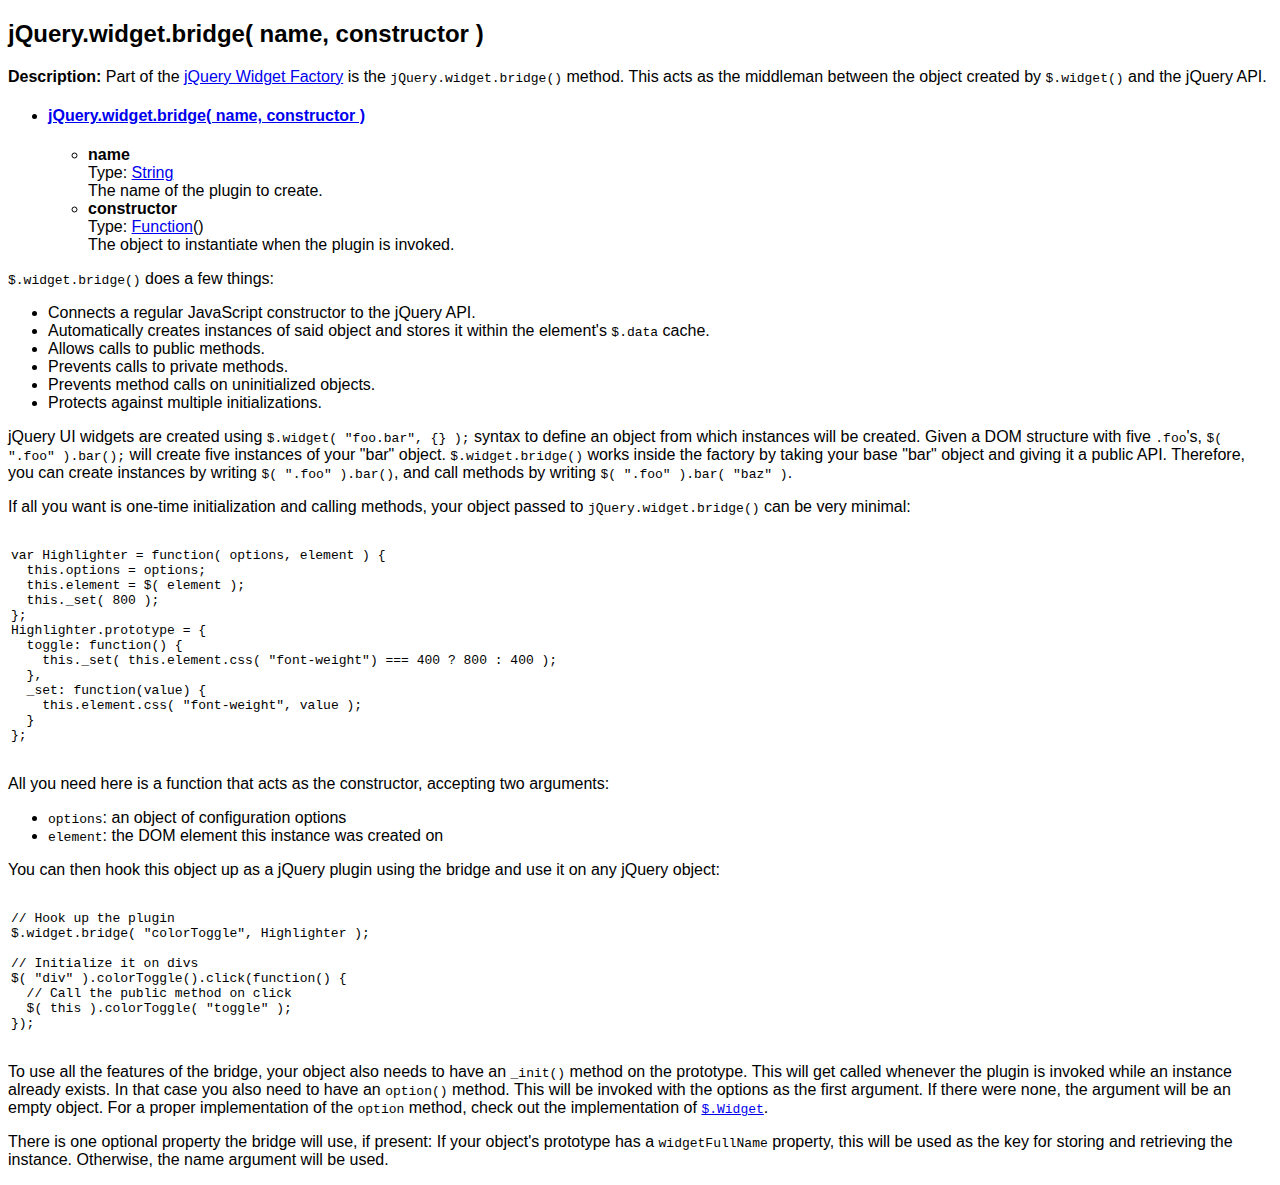
<file: app/webroot/js/development-bundle/docs/jQuery.widget.bridge.html>
<!doctype html>
<html lang="en">
<head>
	<meta charset="utf-8">
	<title>jQuery UI jQuery documentation</title>

	<style>
	body {
		font-family: "Trebuchet MS", "Arial", "Helvetica", "Verdana", "sans-serif"
	}
	.gutter {
		display: none;
	}
	</style>
</head>
<body>

<script>{
		"title":
			"Widget Plugin Bridge",
		"excerpt":
			"Part of the jQuery Widget Factory is the jQuery.widget.bridge() method. This acts as the middleman between the object created by $.widget() and the jQuery API.",
		"termSlugs": {
			"category": [
				"utilities","widgets"
			]
		}
	}</script><article id="jQuery-widget-bridge1" class="entry method"><h2 class="section-title"><span class="name">jQuery.widget.bridge( name, constructor )</span></h2>
<div class="entry-wrapper">
<p class="desc"><strong>Description: </strong>Part of the <a href="/jQuery.widget/">jQuery Widget Factory</a> is the <code>jQuery.widget.bridge()</code> method. This acts as the middleman between the object created by <code>$.widget()</code> and the jQuery API.</p>
<ul class="signatures"><li class="signature">
<h4 class="name"><a id="jQuery-widget-bridge-name-constructor" href="#jQuery-widget-bridge-name-constructor"><span class="icon-link"></span>jQuery.widget.bridge( name, constructor )</a></h4>
<ul>
<li>
<div><strong>name</strong></div>
<div>Type: <a href="http://api.jquery.com/Types/#String">String</a>
</div>
<div>The name of the plugin to create.</div>
</li>
<li>
<div><strong>constructor</strong></div>
<div>Type: <a href="http://api.jquery.com/Types/#Function">Function</a>()</div>
<div>The object to instantiate when the plugin is invoked.</div>
</li>
</ul>
</li></ul>
<div class="longdesc" id="entry-longdesc">
			<p><code>$.widget.bridge()</code> does a few things:</p>
			<ul>
				<li>Connects a regular JavaScript constructor to the jQuery API.</li>
				<li>Automatically creates instances of said object and stores it within the element's <code>$.data</code> cache.</li>
				<li>Allows calls to public methods.</li>
				<li>Prevents calls to private methods.</li>
				<li>Prevents method calls on uninitialized objects.</li>
				<li>Protects against multiple initializations.</li>
			</ul>
			<p>jQuery UI widgets are created using <code>$.widget( "foo.bar", {} );</code> syntax to define an object from which instances will be created.  Given a DOM structure with five <code>.foo</code>'s, <code>$( ".foo" ).bar();</code> will create five instances of your "bar" object. <code>$.widget.bridge()</code> works inside the factory by taking your base "bar" object and giving it a public API. Therefore, you can create instances by writing <code>$( ".foo" ).bar()</code>, and call methods by writing <code>$( ".foo" ).bar( "baz" )</code>.</p>
			<p>If all you want is one-time initialization and calling methods, your object passed to <code>jQuery.widget.bridge()</code> can be very minimal:</p>
			<div class="syntaxhighlighter javascript nogutter">
	<table>
		<tbody>
			<tr>
				<td class="gutter">
					
						<div class="line n1">1</div>
					
						<div class="line n2">2</div>
					
						<div class="line n3">3</div>
					
						<div class="line n4">4</div>
					
						<div class="line n5">5</div>
					
						<div class="line n6">6</div>
					
						<div class="line n7">7</div>
					
						<div class="line n8">8</div>
					
						<div class="line n9">9</div>
					
						<div class="line n10">10</div>
					
						<div class="line n11">11</div>
					
						<div class="line n12">12</div>
					
						<div class="line n13">13</div>
					
				</td>
				<td class="code">
					<pre><div class="container"><div class="line"><code><span class="keyword">var</span> Highlighter = <span class="keyword">function</span>( options, element ) {</code></div></div><div class="container"><div class="line"><code>  <span class="keyword">this</span>.options = options;</code></div></div><div class="container"><div class="line"><code>  <span class="keyword">this</span>.element = $( element );</code></div></div><div class="container"><div class="line"><code>  <span class="keyword">this</span>._set( <span class="number">800</span> );</code></div></div><div class="container"><div class="line"><code>};</code></div></div><div class="container"><div class="line"><code>Highlighter.prototype = {</code></div></div><div class="container"><div class="line"><code>  toggle: <span class="keyword">function</span>() {</code></div></div><div class="container"><div class="line"><code>    <span class="keyword">this</span>._set( <span class="keyword">this</span>.element.css( <span class="string">"font-weight"</span>) === <span class="number">400</span> ? <span class="number">800</span> : <span class="number">400</span> );</code></div></div><div class="container"><div class="line"><code>  },</code></div></div><div class="container"><div class="line"><code>  _set: <span class="keyword">function</span>(value) {</code></div></div><div class="container"><div class="line"><code>    <span class="keyword">this</span>.element.css( <span class="string">"font-weight"</span>, value );</code></div></div><div class="container"><div class="line"><code>  }</code></div></div><div class="container"><div class="line"><code>};</code></div></div></pre>
				</td>
			</tr>
		</tbody>
	</table>
</div>

			<p>All you need here is a function that acts as the constructor, accepting two arguments:</p>
			<ul>
				<li>
<code>options</code>: an object of configuration options</li>
				<li>
<code>element</code>: the DOM element this instance was created on</li>
			</ul>
			<p>You can then hook this object up as a jQuery plugin using the bridge and use it on any jQuery object:</p>
			<div class="syntaxhighlighter javascript nogutter">
	<table>
		<tbody>
			<tr>
				<td class="gutter">
					
						<div class="line n1">1</div>
					
						<div class="line n2">2</div>
					
						<div class="line n3">3</div>
					
						<div class="line n4">4</div>
					
						<div class="line n5">5</div>
					
						<div class="line n6">6</div>
					
						<div class="line n7">7</div>
					
						<div class="line n8">8</div>
					
				</td>
				<td class="code">
					<pre><div class="container"><div class="line"><code><span class="comment">// Hook up the plugin</span></code></div></div><div class="container"><div class="line"><code>$.widget.bridge( <span class="string">"colorToggle"</span>, Highlighter );</code></div></div><div class="container"><div class="line"><code> </code></div></div><div class="container"><div class="line"><code><span class="comment">// Initialize it on divs</span></code></div></div><div class="container"><div class="line"><code>$( <span class="string">"div"</span> ).colorToggle().click(<span class="keyword">function</span>() {</code></div></div><div class="container"><div class="line"><code>  <span class="comment">// Call the public method on click</span></code></div></div><div class="container"><div class="line"><code>  $( <span class="keyword">this</span> ).colorToggle( <span class="string">"toggle"</span> );</code></div></div><div class="container"><div class="line"><code>});</code></div></div></pre>
				</td>
			</tr>
		</tbody>
	</table>
</div>

			<p>To use all the features of the bridge, your object also needs to have an <code>_init()</code> method on the prototype. This will get called whenever the plugin is invoked while an instance already exists. In that case you also need to have an <code>option()</code> method. This will be invoked with the options as the first argument. If there were none, the argument will be an empty object. For a proper implementation of the <code>option</code> method, check out the implementation of <a href="/jQuery.widget/#jQuery-Widget2"><code>$.Widget</code></a>.</p>
			<p>There is one optional property the bridge will use, if present: If your object's prototype has a <code>widgetFullName</code> property, this will be used as the key for storing and retrieving the instance. Otherwise, the name argument will be used.</p>
		</div>
</div></article>

</body>
</html>
</file>
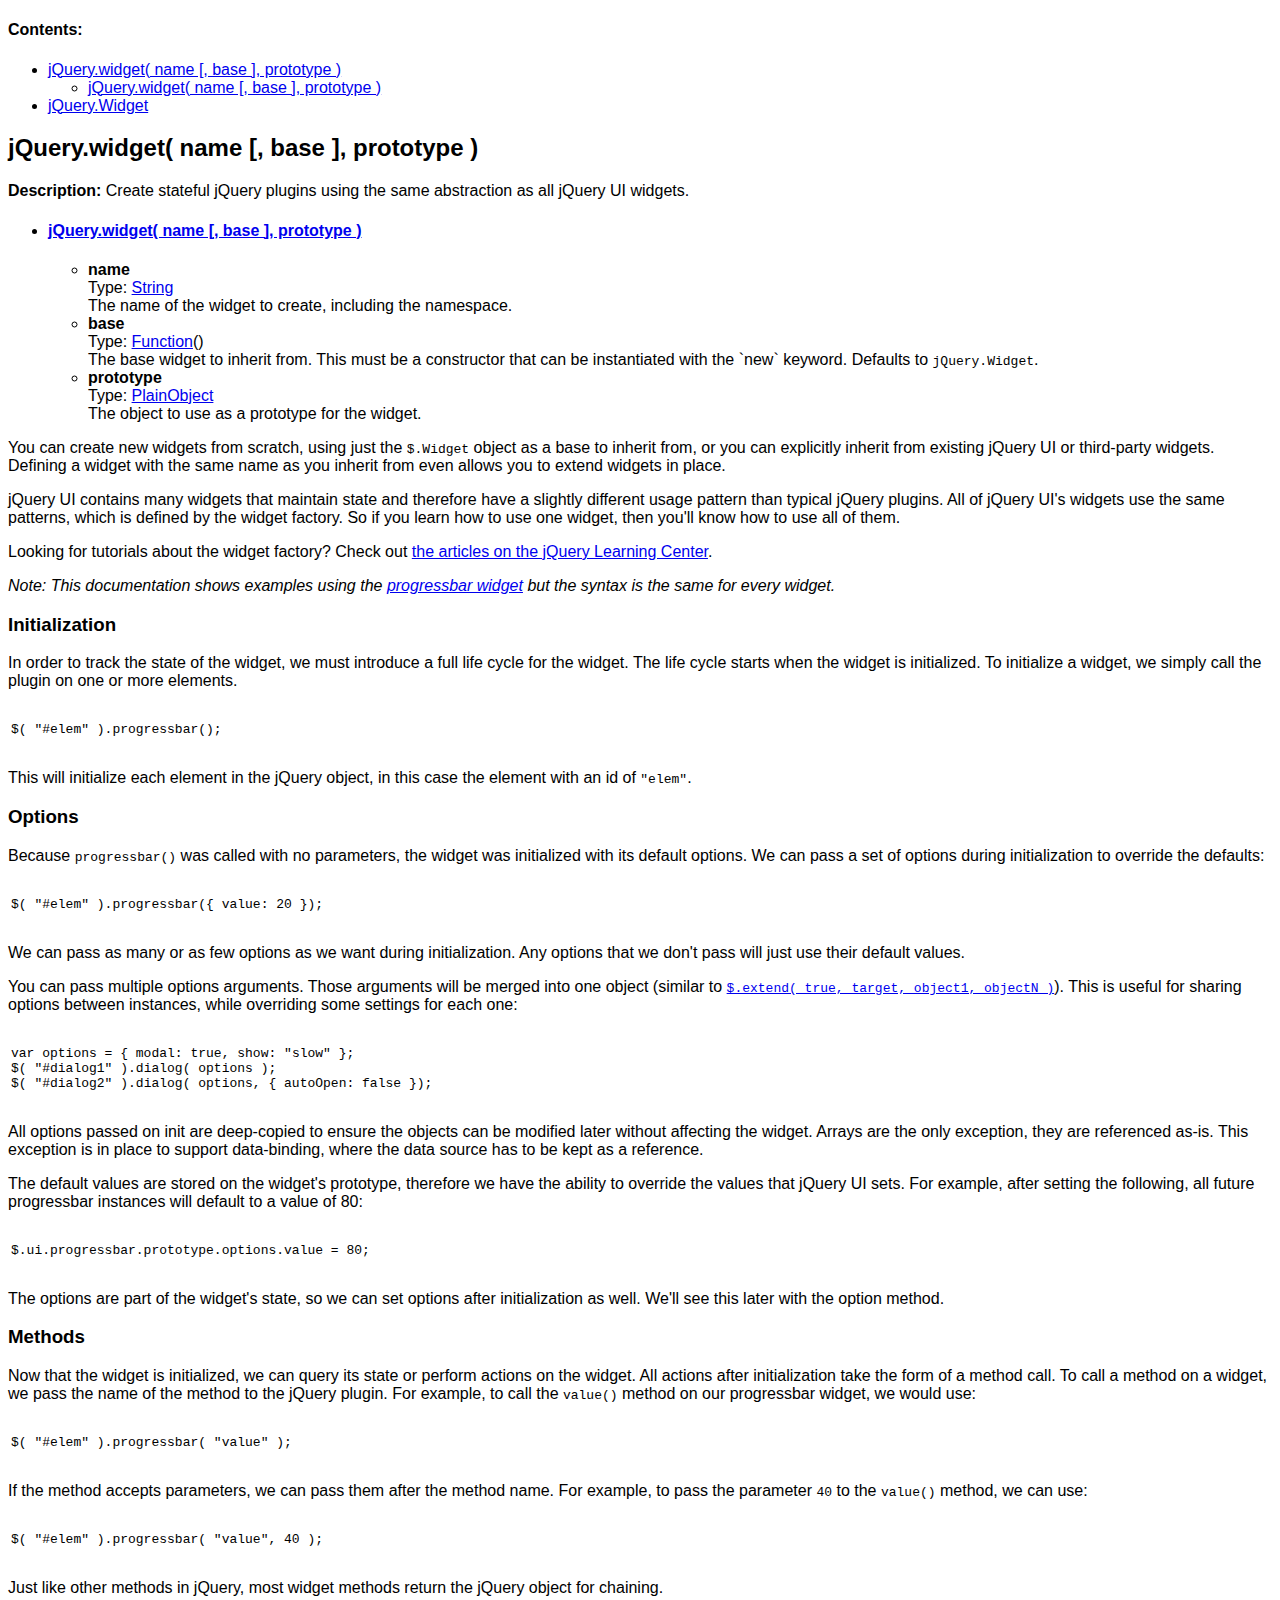
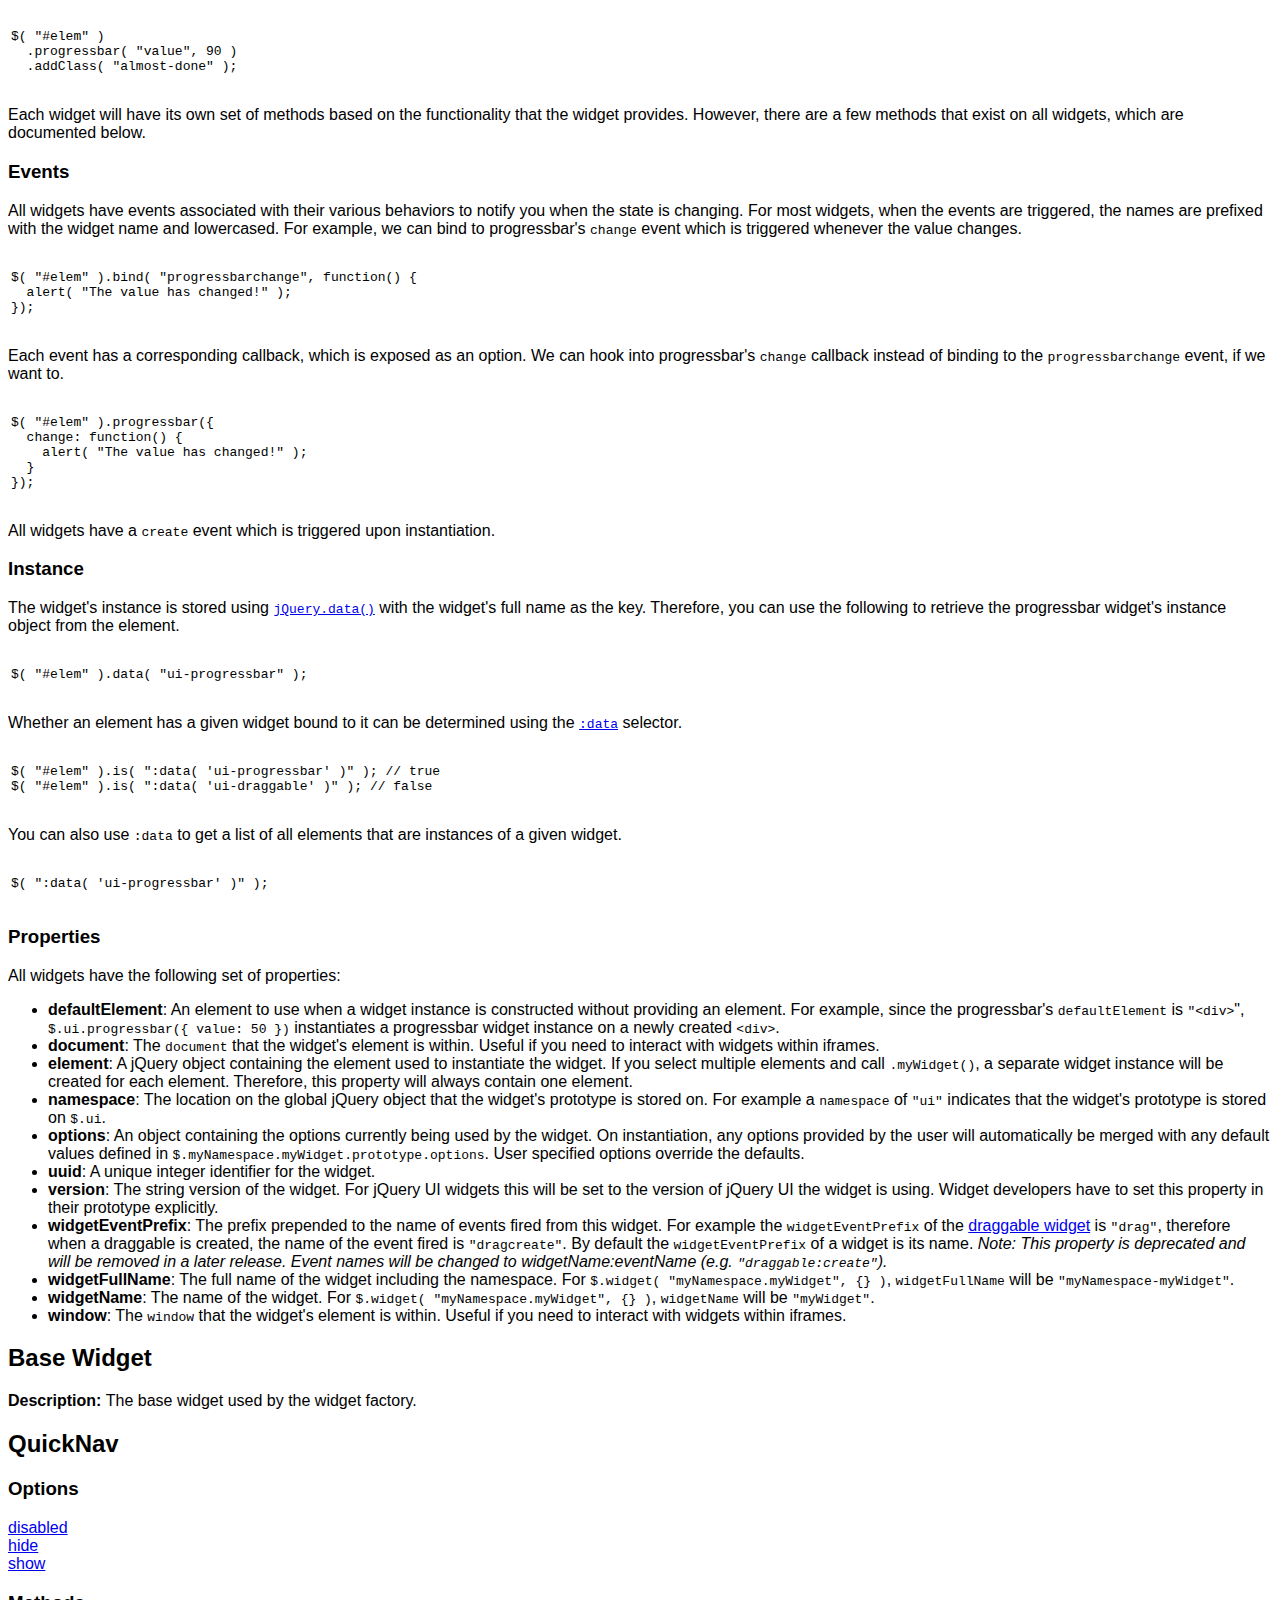
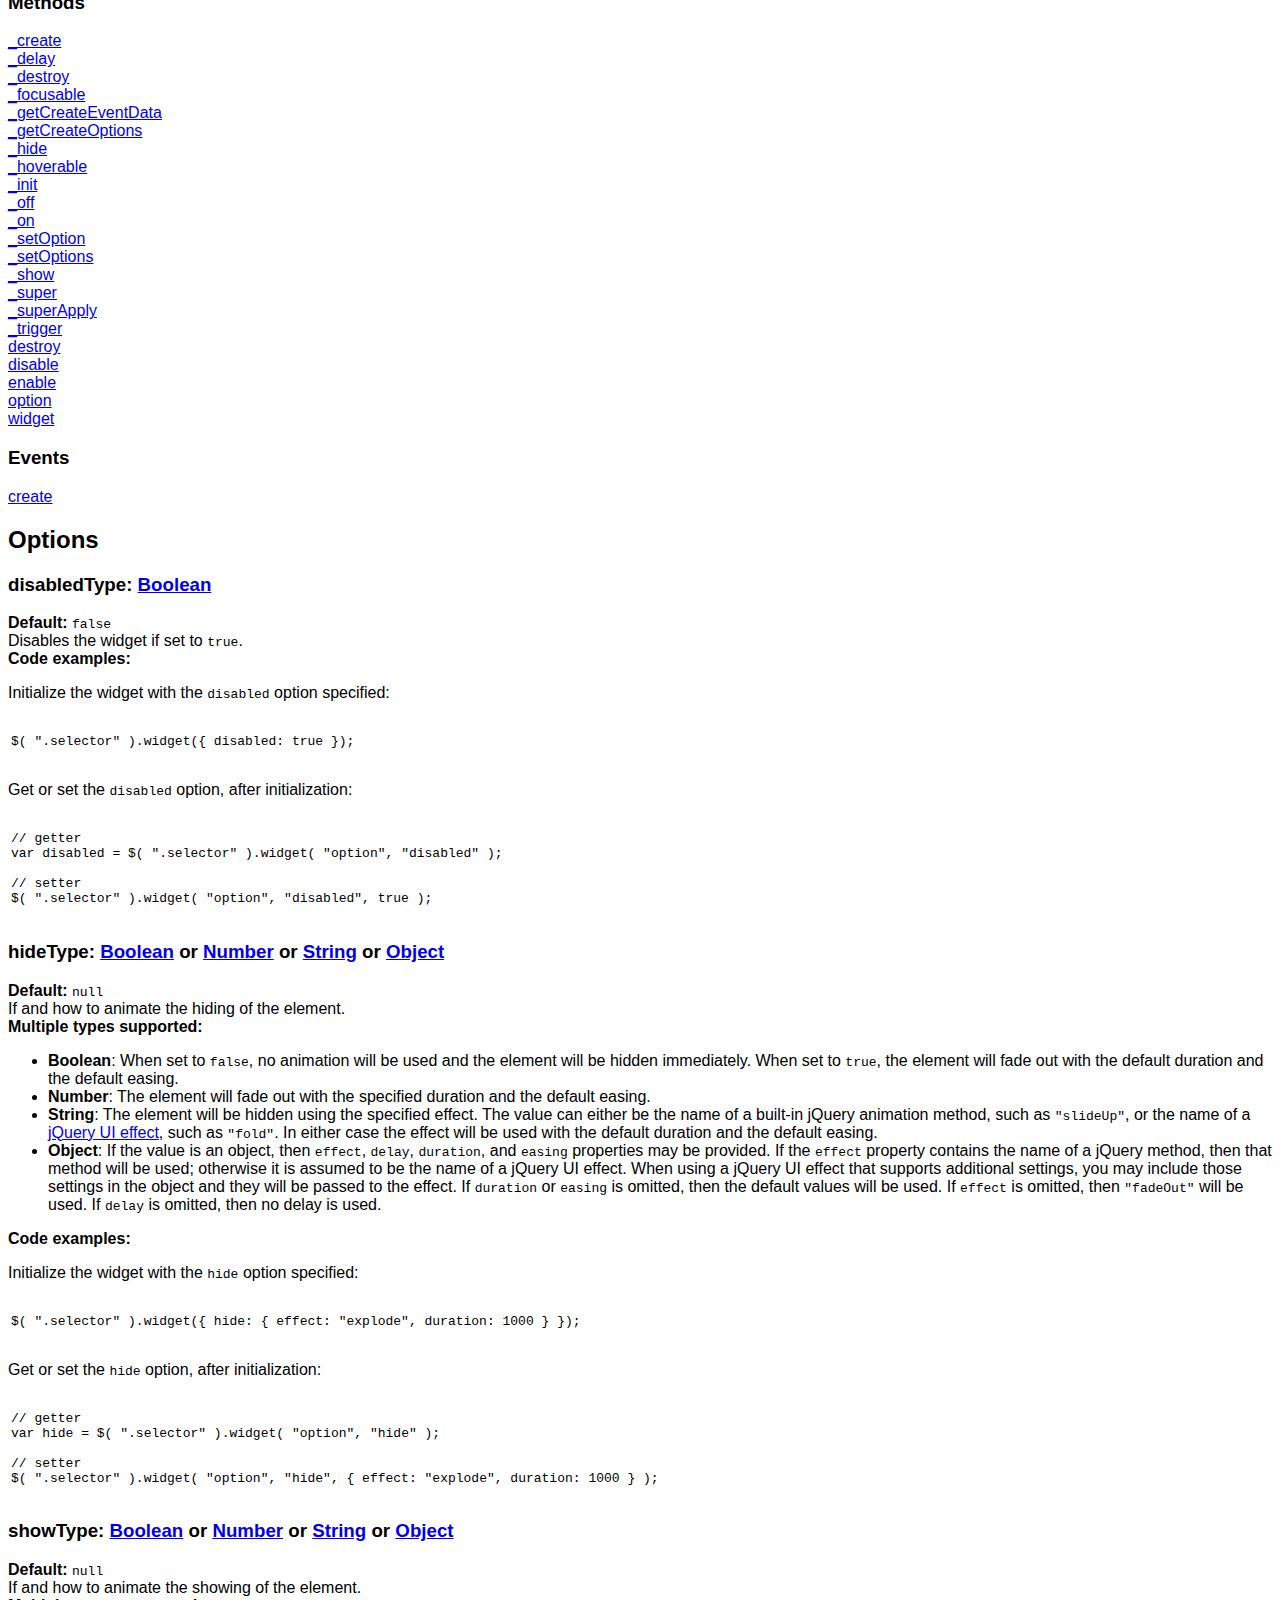
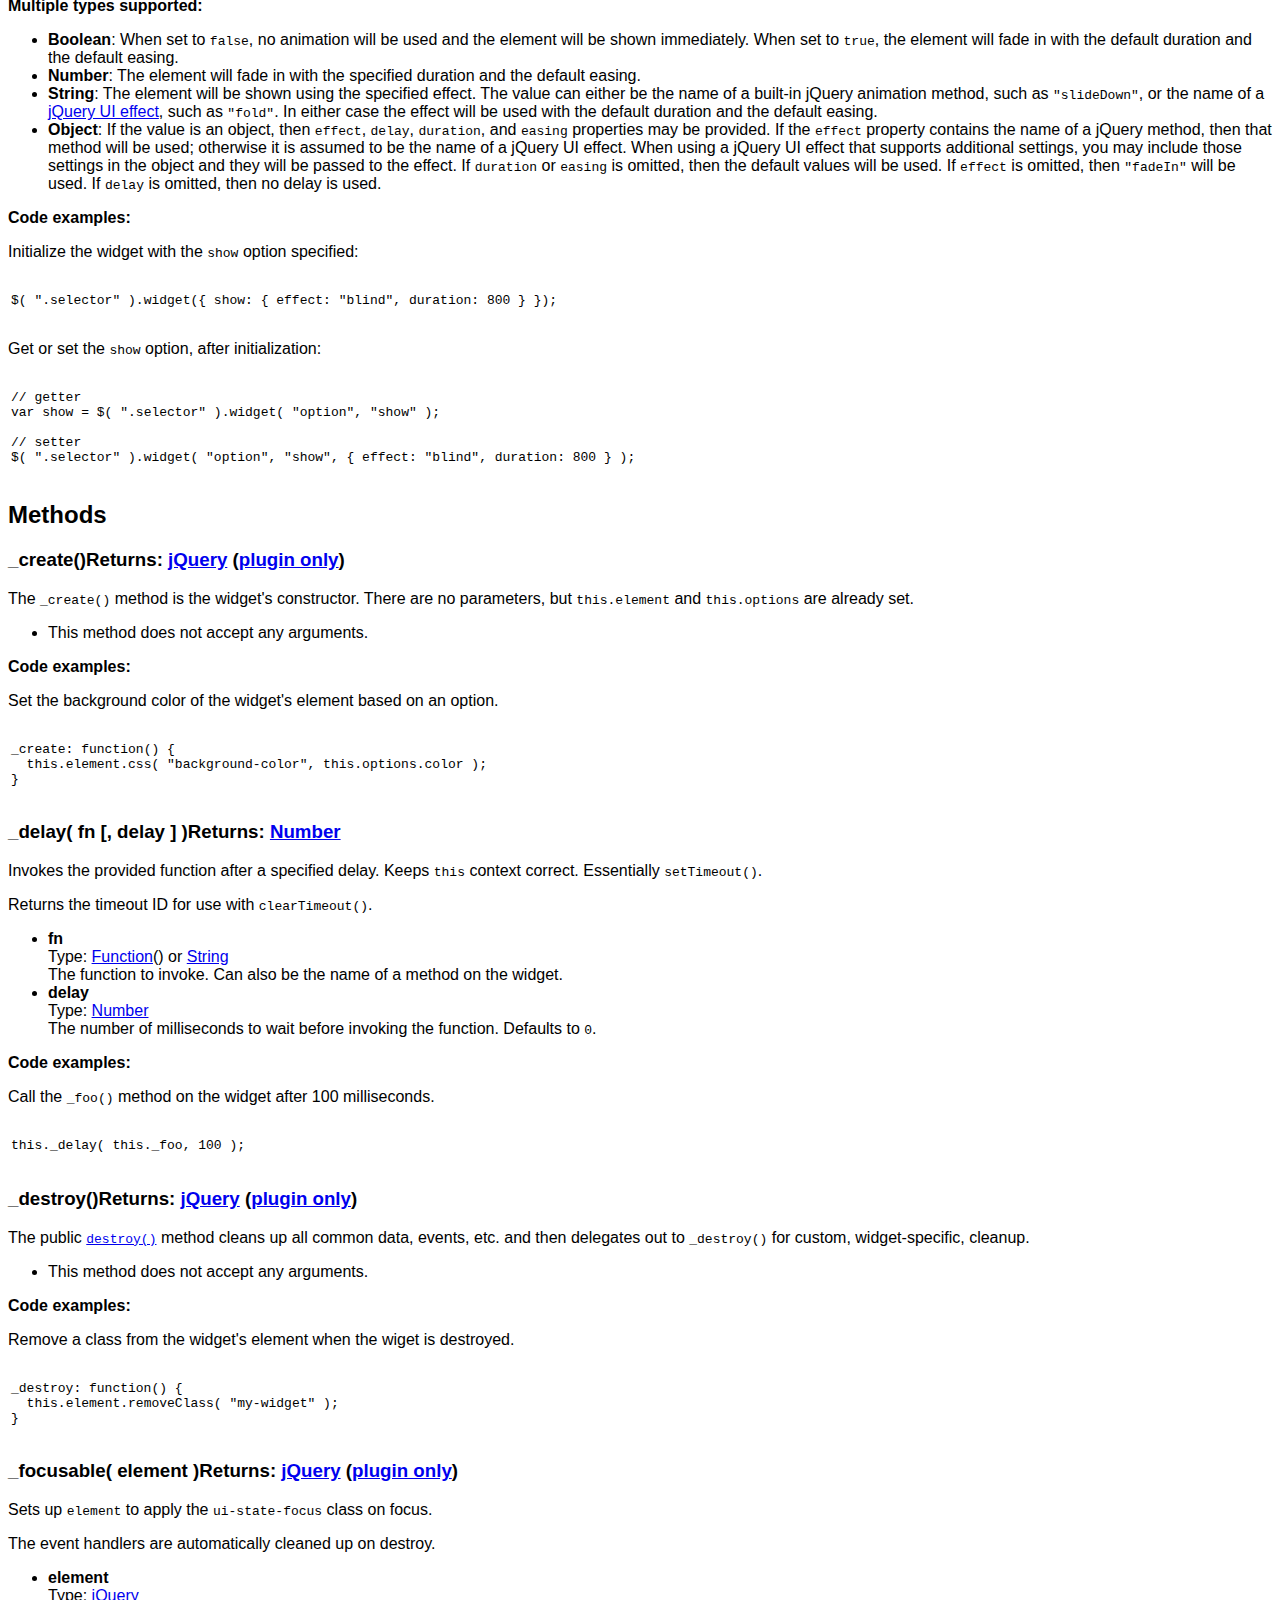
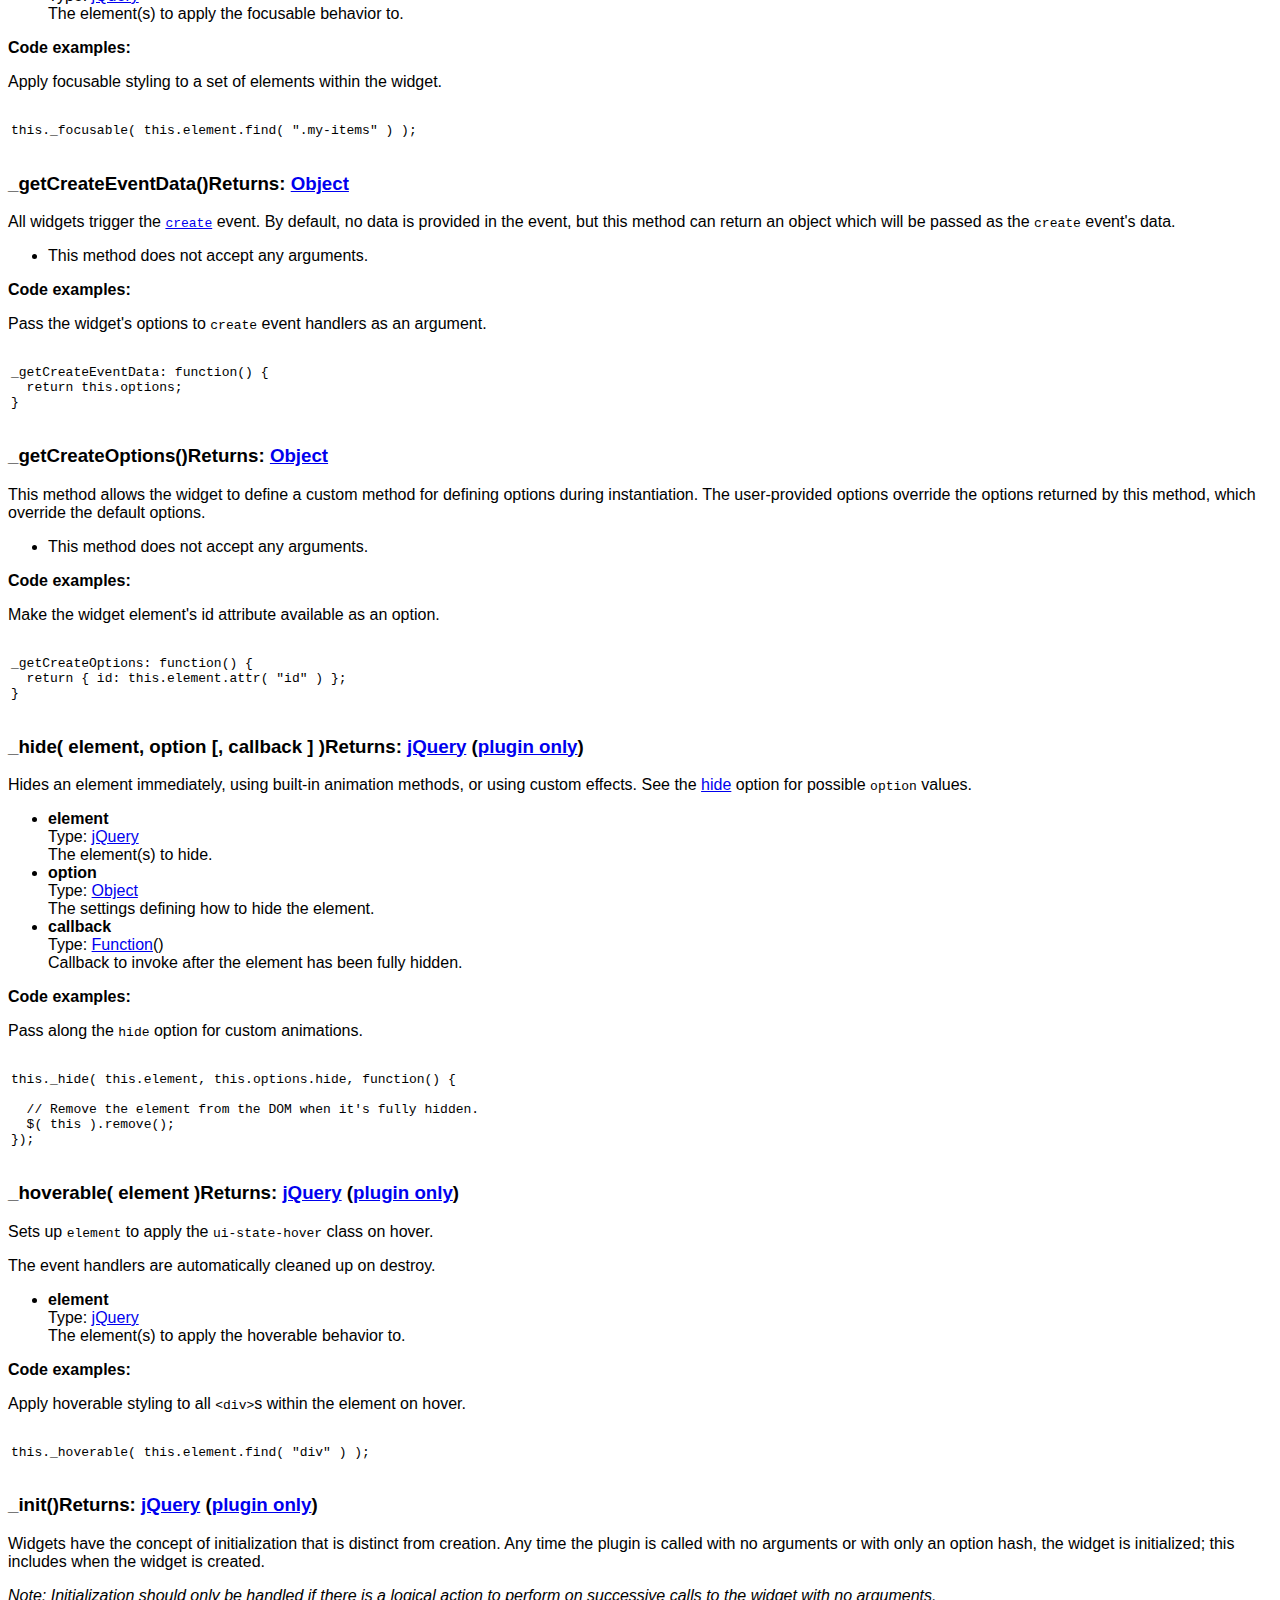
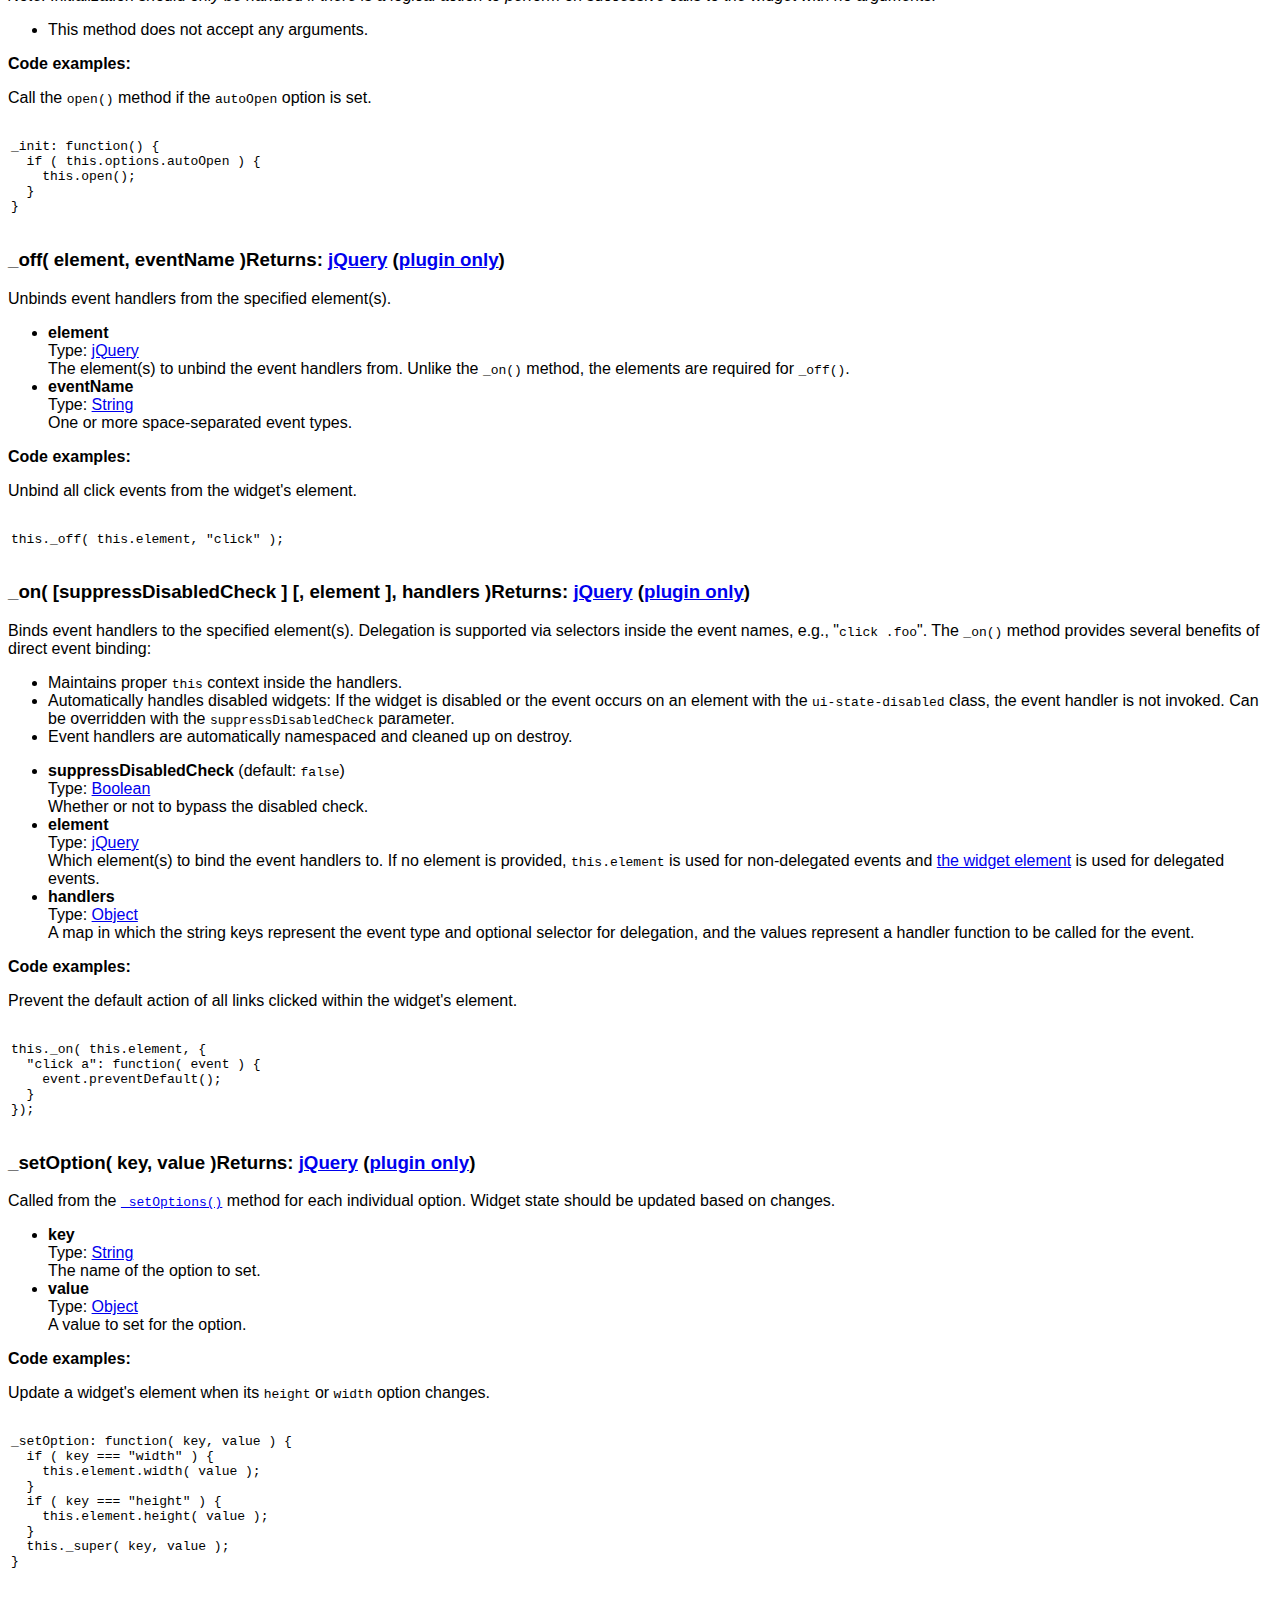
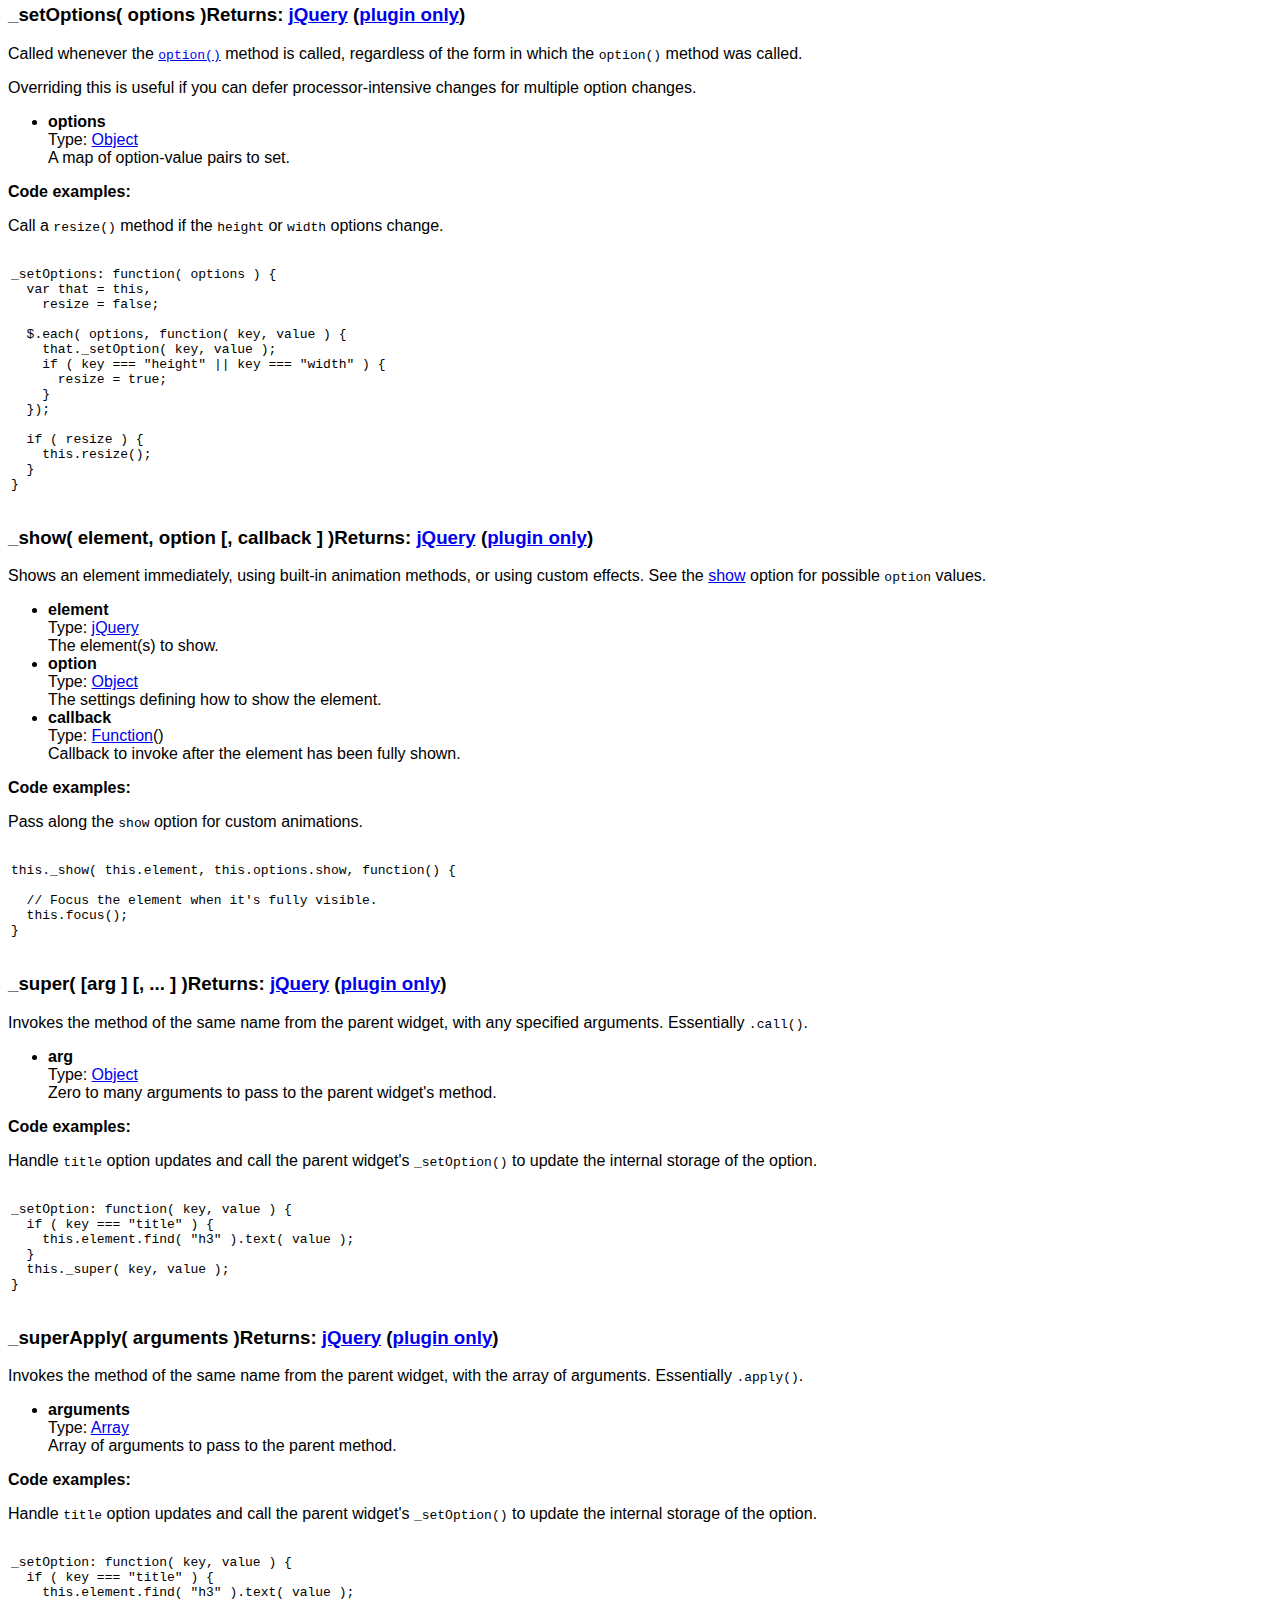
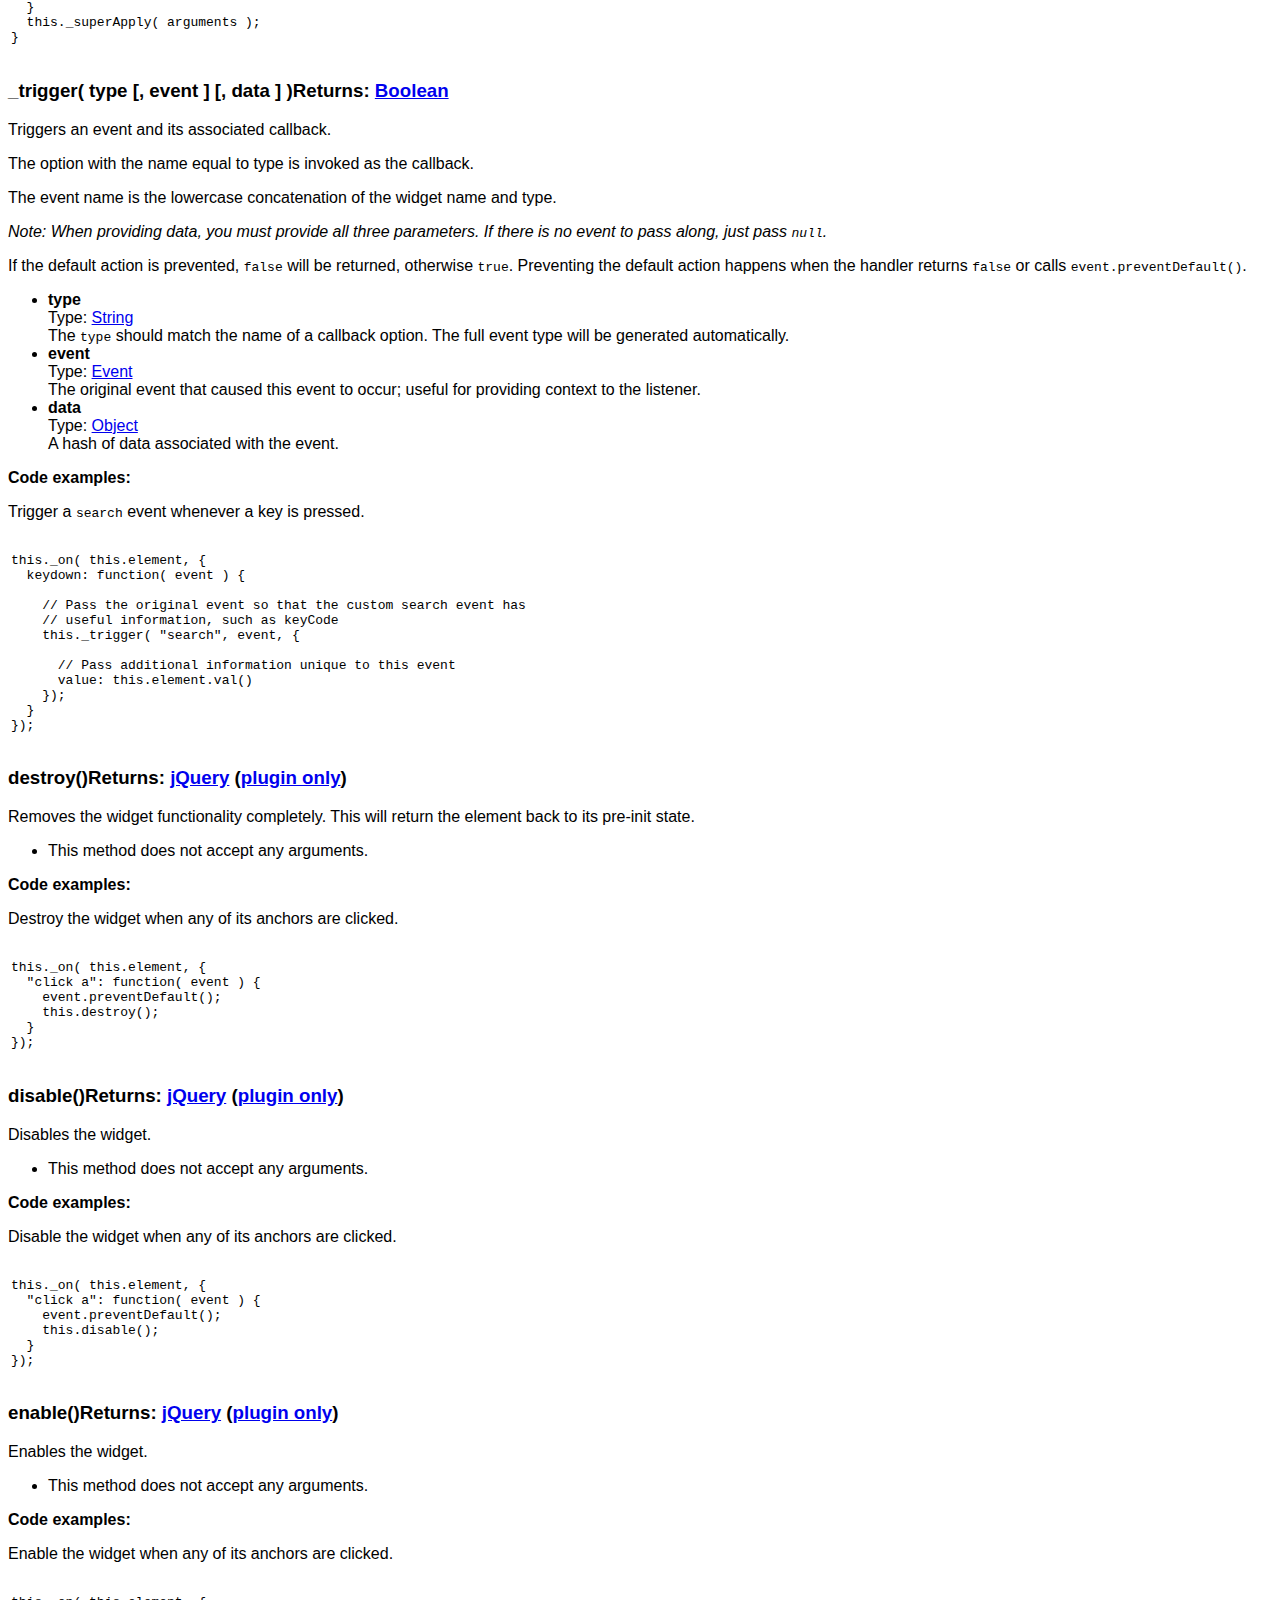
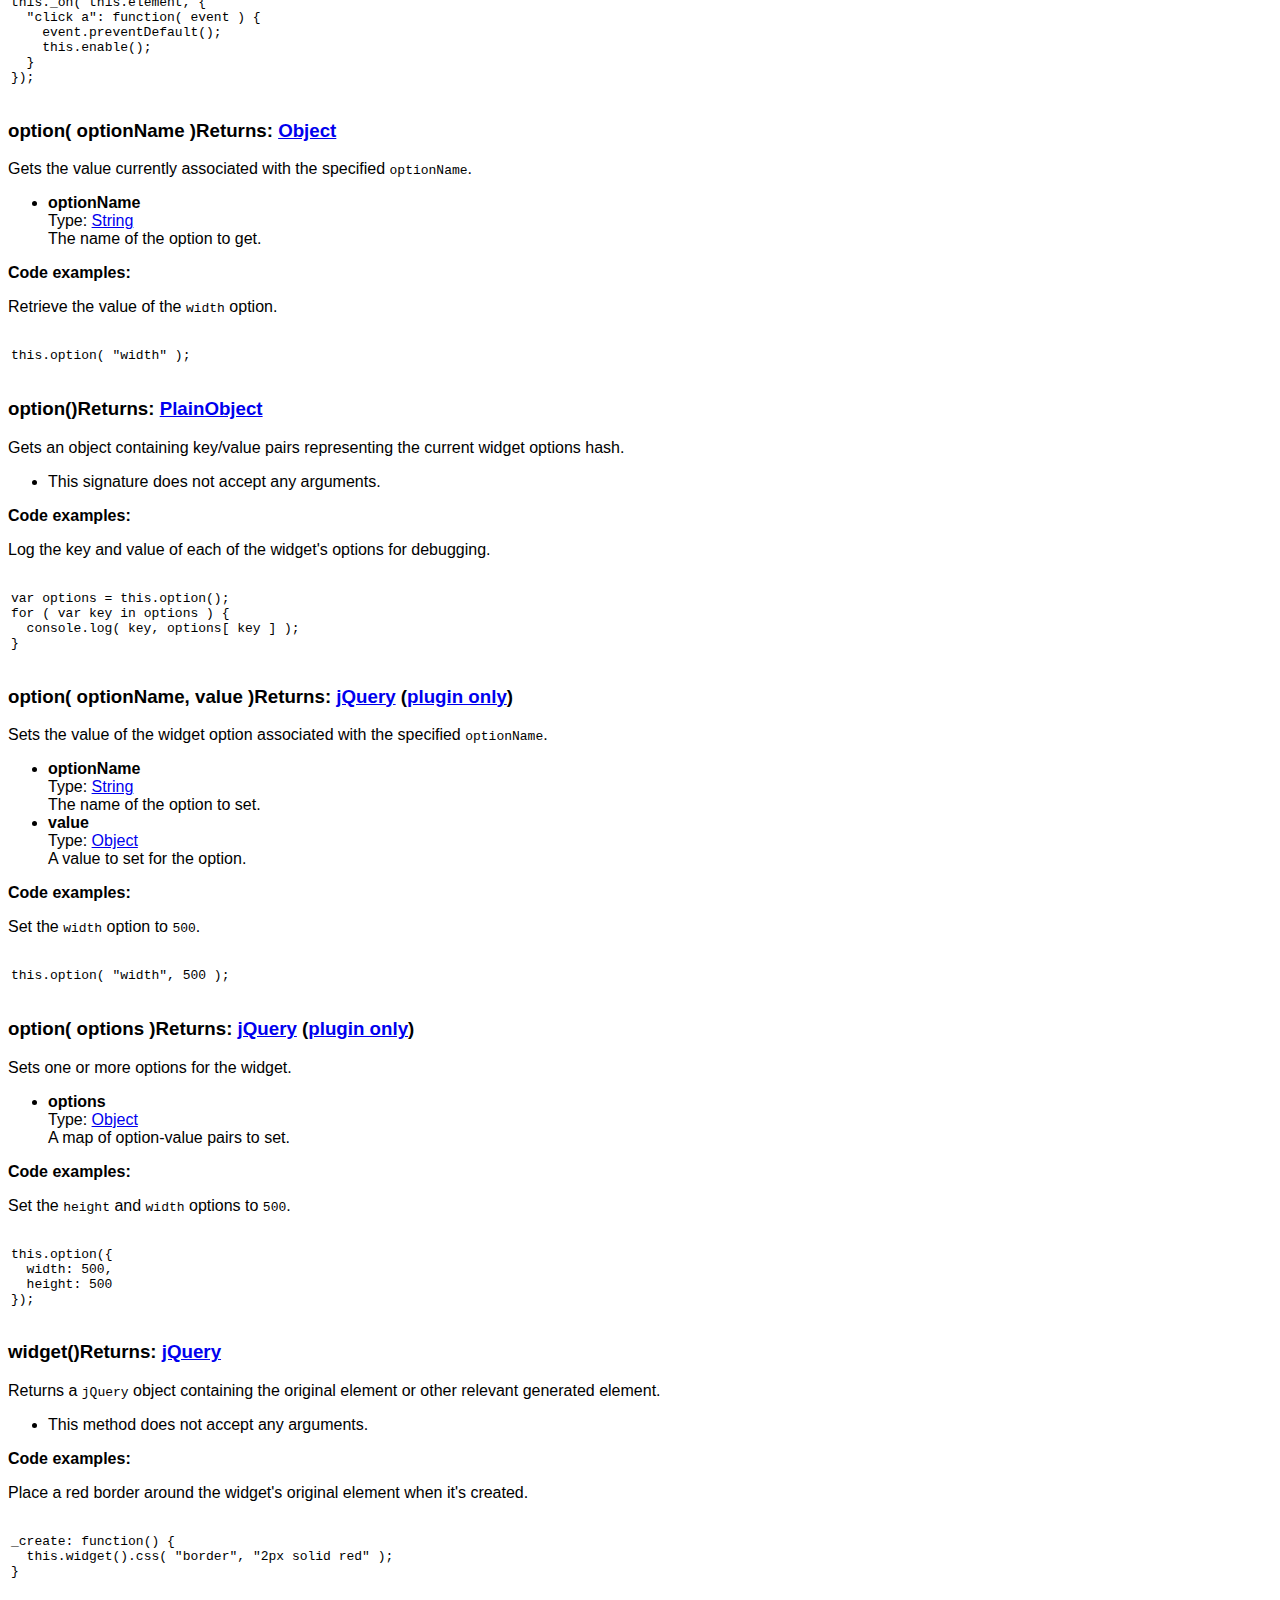
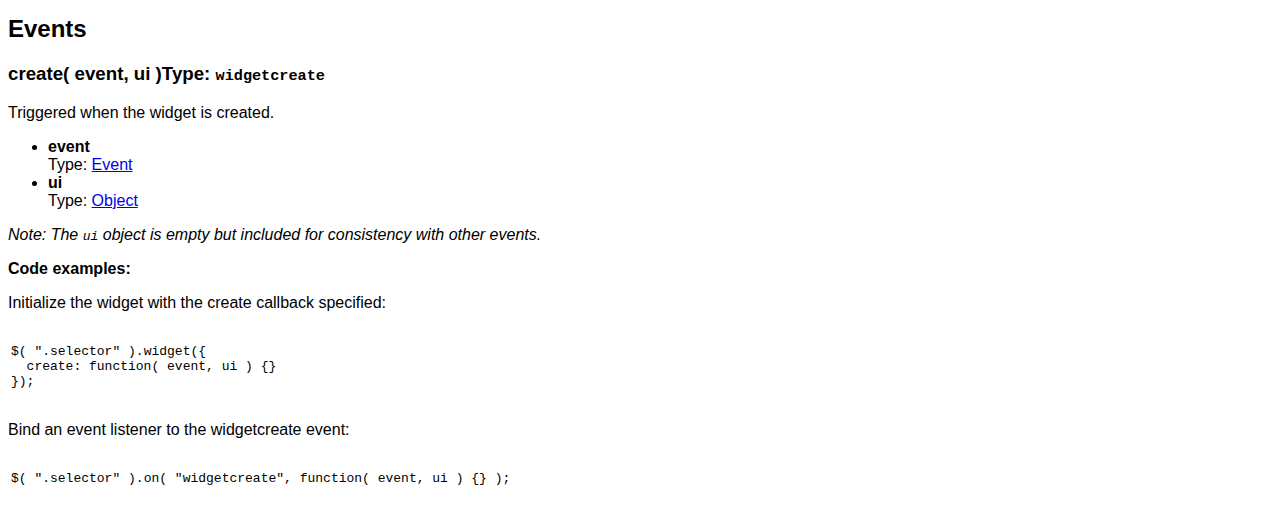
<file: app/webroot/js/development-bundle/docs/jQuery.widget.html>
<!doctype html>
<html lang="en">
<head>
	<meta charset="utf-8">
	<title>jQuery UI jQuery documentation</title>

	<style>
	body {
		font-family: "Trebuchet MS", "Arial", "Helvetica", "Verdana", "sans-serif"
	}
	.gutter {
		display: none;
	}
	</style>
</head>
<body>

<script>{
		"title":
			"Widget Factory",
		"excerpt":
			"Create stateful jQuery plugins using the same abstraction as all jQuery UI widgets.",
		"termSlugs": {
			"category": [
				"utilities","widgets"
			]
		}
	}</script><div class="toc">
<h4><span>Contents:</span></h4>
<ul class="toc-list">
<li>
<a href="#jQuery-widget1">jQuery.widget( name [, base ], prototype )</a><ul><li><a href="#jQuery-widget-name-base-prototype">jQuery.widget( name [, base ], prototype )</a></li></ul>
</li>
<li><a href="#jQuery-Widget2">jQuery.Widget</a></li>
</ul>
</div><article id="jQuery-widget1" class="entry method"><h2 class="section-title"><span class="name">jQuery.widget( name [, base ], prototype )</span></h2>
<div class="entry-wrapper">
<p class="desc"><strong>Description: </strong>Create stateful jQuery plugins using the same abstraction as all jQuery UI widgets.</p>
<ul class="signatures"><li class="signature">
<h4 class="name"><a id="jQuery-widget-name-base-prototype" href="#jQuery-widget-name-base-prototype"><span class="icon-link"></span>jQuery.widget( name [, base ], prototype )</a></h4>
<ul>
<li>
<div><strong>name</strong></div>
<div>Type: <a href="http://api.jquery.com/Types/#String">String</a>
</div>
<div>The name of the widget to create, including the namespace.</div>
</li>
<li>
<div><strong>base</strong></div>
<div>Type: <a href="http://api.jquery.com/Types/#Function">Function</a>()</div>
<div>The base widget to inherit from. This must be a constructor that can be instantiated with the `new` keyword. Defaults to <code>jQuery.Widget</code>.</div>
</li>
<li>
<div><strong>prototype</strong></div>
<div>Type: <a href="http://api.jquery.com/Types/#PlainObject">PlainObject</a>
</div>
<div>The object to use as a prototype for the widget.</div>
</li>
</ul>
</li></ul>
<div class="longdesc" id="entry-longdesc">
			<p>You can create new widgets from scratch, using just the <code>$.Widget</code> object as a base to inherit from, or you can explicitly inherit from existing jQuery UI or third-party widgets. Defining a widget with the same name as you inherit from even allows you to extend widgets in place.</p>

			<p>jQuery UI contains many widgets that maintain state and therefore have a slightly different usage pattern than typical jQuery plugins. All of jQuery UI's widgets use the same patterns, which is defined by the widget factory. So if you learn how to use one widget, then you'll know how to use all of them.</p>

			<p class="note">Looking for tutorials about the widget factory? Check out <a href="http://learn.jquery.com/jquery-ui/widget-factory/">the articles on the jQuery Learning Center</a>.</p>

			<p><em>Note: This documentation shows examples using the <a href="/progressbar/">progressbar widget</a> but the syntax is the same for every widget.</em></p>

			<h3>Initialization</h3>

			<p>In order to track the state of the widget, we must introduce a full life cycle for the widget. The life cycle starts when the widget is initialized. To initialize a widget, we simply call the plugin on one or more elements.</p>

			<div class="syntaxhighlighter javascript nogutter">
	<table>
		<tbody>
			<tr>
				<td class="gutter">
					
						<div class="line n1">1</div>
					
				</td>
				<td class="code">
					<pre><div class="container"><div class="line"><code>$( <span class="string">"#elem"</span> ).progressbar();</code></div></div></pre>
				</td>
			</tr>
		</tbody>
	</table>
</div>


			<p>This will initialize each element in the jQuery object, in this case the element with an id of <code>"elem"</code>.</p>

			<h3>Options</h3>

			<p>Because <code>progressbar()</code> was called with no parameters, the widget was initialized with its default options. We can pass a set of options during initialization to override the defaults:</p>

			<div class="syntaxhighlighter javascript nogutter">
	<table>
		<tbody>
			<tr>
				<td class="gutter">
					
						<div class="line n1">1</div>
					
				</td>
				<td class="code">
					<pre><div class="container"><div class="line"><code>$( <span class="string">"#elem"</span> ).progressbar({ value: <span class="number">20</span> });</code></div></div></pre>
				</td>
			</tr>
		</tbody>
	</table>
</div>


			<p>We can pass as many or as few options as we want during initialization. Any options that we don't pass will just use their default values.</p>

			<p>You can pass multiple options arguments. Those arguments will be merged into one object (similar to <a href="//api.jquery.com/jQuery.extend/"><code>$.extend( true, target, object1, objectN )</code></a>). This is useful for sharing options between instances, while overriding some settings for each one:</p>

			<div class="syntaxhighlighter javascript nogutter">
	<table>
		<tbody>
			<tr>
				<td class="gutter">
					
						<div class="line n1">1</div>
					
						<div class="line n2">2</div>
					
						<div class="line n3">3</div>
					
				</td>
				<td class="code">
					<pre><div class="container"><div class="line"><code><span class="keyword">var</span> options = { modal: <span class="literal">true</span>, show: <span class="string">"slow"</span> };</code></div></div><div class="container"><div class="line"><code>$( <span class="string">"#dialog1"</span> ).dialog( options );</code></div></div><div class="container"><div class="line"><code>$( <span class="string">"#dialog2"</span> ).dialog( options, { autoOpen: <span class="literal">false</span> });</code></div></div></pre>
				</td>
			</tr>
		</tbody>
	</table>
</div>


			<p>All options passed on init are deep-copied to ensure the objects can be modified later without affecting the widget. Arrays are the only exception, they are referenced as-is. This exception is in place to support data-binding, where the data source has to be kept as a reference.</p>

			<p>The default values are stored on the widget's prototype, therefore we have the ability to override the values that jQuery UI sets. For example, after setting the following, all future progressbar instances will default to a value of 80:</p>

			<div class="syntaxhighlighter javascript nogutter">
	<table>
		<tbody>
			<tr>
				<td class="gutter">
					
						<div class="line n1">1</div>
					
				</td>
				<td class="code">
					<pre><div class="container"><div class="line"><code>$.ui.progressbar.prototype.options.value = <span class="number">80</span>;</code></div></div></pre>
				</td>
			</tr>
		</tbody>
	</table>
</div>


			<p>The options are part of the widget's state, so we can set options after initialization as well. We'll see this later with the option method.</p>

			<h3>Methods</h3>

			<p>Now that the widget is initialized, we can query its state or perform actions on the widget. All actions after initialization take the form of a method call. To call a method on a widget, we pass the name of the method to the jQuery plugin. For example, to call the <code>value()</code> method on our progressbar widget, we would use:</p>

			<div class="syntaxhighlighter javascript nogutter">
	<table>
		<tbody>
			<tr>
				<td class="gutter">
					
						<div class="line n1">1</div>
					
				</td>
				<td class="code">
					<pre><div class="container"><div class="line"><code>$( <span class="string">"#elem"</span> ).progressbar( <span class="string">"value"</span> );</code></div></div></pre>
				</td>
			</tr>
		</tbody>
	</table>
</div>


			<p>If the method accepts parameters, we can pass them after the method name. For example, to pass the parameter <code>40</code> to the <code>value()</code> method, we can use:</p>

			<div class="syntaxhighlighter javascript nogutter">
	<table>
		<tbody>
			<tr>
				<td class="gutter">
					
						<div class="line n1">1</div>
					
				</td>
				<td class="code">
					<pre><div class="container"><div class="line"><code>$( <span class="string">"#elem"</span> ).progressbar( <span class="string">"value"</span>, <span class="number">40</span> );</code></div></div></pre>
				</td>
			</tr>
		</tbody>
	</table>
</div>


			<p>Just like other methods in jQuery, most widget methods return the jQuery object for chaining.</p>

			<div class="syntaxhighlighter javascript nogutter">
	<table>
		<tbody>
			<tr>
				<td class="gutter">
					
						<div class="line n1">1</div>
					
						<div class="line n2">2</div>
					
						<div class="line n3">3</div>
					
				</td>
				<td class="code">
					<pre><div class="container"><div class="line"><code>$( <span class="string">"#elem"</span> )</code></div></div><div class="container"><div class="line"><code>  .progressbar( <span class="string">"value"</span>, <span class="number">90</span> )</code></div></div><div class="container"><div class="line"><code>  .addClass( <span class="string">"almost-done"</span> );</code></div></div></pre>
				</td>
			</tr>
		</tbody>
	</table>
</div>


			<p>Each widget will have its own set of methods based on the functionality that the widget provides. However, there are a few methods that exist on all widgets, which are documented below.</p>

			<h3>Events</h3>

			<p>All widgets have events associated with their various behaviors to notify you when the state is changing. For most widgets, when the events are triggered, the names are prefixed with the widget name and lowercased. For example, we can bind to progressbar's <code>change</code> event which is triggered whenever the value changes.</p>

			<div class="syntaxhighlighter javascript nogutter">
	<table>
		<tbody>
			<tr>
				<td class="gutter">
					
						<div class="line n1">1</div>
					
						<div class="line n2">2</div>
					
						<div class="line n3">3</div>
					
				</td>
				<td class="code">
					<pre><div class="container"><div class="line"><code>$( <span class="string">"#elem"</span> ).bind( <span class="string">"progressbarchange"</span>, <span class="keyword">function</span>() {</code></div></div><div class="container"><div class="line"><code>  alert( <span class="string">"The value has changed!"</span> );</code></div></div><div class="container"><div class="line"><code>});</code></div></div></pre>
				</td>
			</tr>
		</tbody>
	</table>
</div>


			<p>Each event has a corresponding callback, which is exposed as an option. We can hook into progressbar's <code>change</code> callback instead of binding to the <code>progressbarchange</code> event, if we want to.</p>

			<div class="syntaxhighlighter javascript nogutter">
	<table>
		<tbody>
			<tr>
				<td class="gutter">
					
						<div class="line n1">1</div>
					
						<div class="line n2">2</div>
					
						<div class="line n3">3</div>
					
						<div class="line n4">4</div>
					
						<div class="line n5">5</div>
					
				</td>
				<td class="code">
					<pre><div class="container"><div class="line"><code>$( <span class="string">"#elem"</span> ).progressbar({</code></div></div><div class="container"><div class="line"><code>  change: <span class="keyword">function</span>() {</code></div></div><div class="container"><div class="line"><code>    alert( <span class="string">"The value has changed!"</span> );</code></div></div><div class="container"><div class="line"><code>  }</code></div></div><div class="container"><div class="line"><code>});</code></div></div></pre>
				</td>
			</tr>
		</tbody>
	</table>
</div>


			<p>All widgets have a <code>create</code> event which is triggered upon instantiation.</p>

			<h3>Instance</h3>

			<p>The widget's instance is stored using <a href="//api.jquery.com/jQuery.data/"><code>jQuery.data()</code></a> with the widget's full name as the key. Therefore, you can use the following to retrieve the progressbar widget's instance object from the element.</p>

			<div class="syntaxhighlighter javascript nogutter">
	<table>
		<tbody>
			<tr>
				<td class="gutter">
					
						<div class="line n1">1</div>
					
				</td>
				<td class="code">
					<pre><div class="container"><div class="line"><code>$( <span class="string">"#elem"</span> ).data( <span class="string">"ui-progressbar"</span> );</code></div></div></pre>
				</td>
			</tr>
		</tbody>
	</table>
</div>


			<p>Whether an element has a given widget bound to it can be determined using the <a href="/data-selector/"><code>:data</code></a> selector.</p>

			<div class="syntaxhighlighter javascript nogutter">
	<table>
		<tbody>
			<tr>
				<td class="gutter">
					
						<div class="line n1">1</div>
					
						<div class="line n2">2</div>
					
				</td>
				<td class="code">
					<pre><div class="container"><div class="line"><code>$( <span class="string">"#elem"</span> ).is( <span class="string">":data( 'ui-progressbar' )"</span> ); <span class="comment">// true</span></code></div></div><div class="container"><div class="line"><code>$( <span class="string">"#elem"</span> ).is( <span class="string">":data( 'ui-draggable' )"</span> ); <span class="comment">// false</span></code></div></div></pre>
				</td>
			</tr>
		</tbody>
	</table>
</div>


			<p>You can also use <code>:data</code> to get a list of all elements that are instances of a given widget.</p>

			<div class="syntaxhighlighter javascript nogutter">
	<table>
		<tbody>
			<tr>
				<td class="gutter">
					
						<div class="line n1">1</div>
					
				</td>
				<td class="code">
					<pre><div class="container"><div class="line"><code>$( <span class="string">":data( 'ui-progressbar' )"</span> );</code></div></div></pre>
				</td>
			</tr>
		</tbody>
	</table>
</div>


			<h3>Properties</h3>

			<p>All widgets have the following set of properties:</p>

			<ul>
				<li>
					<strong>defaultElement</strong>: An element to use when a widget instance is constructed without providing an element. For example, since the progressbar's <code>defaultElement</code> is <code>"&lt;div&gt;</code>", <code>$.ui.progressbar({ value: 50 })</code> instantiates a progressbar widget instance on a newly created <code>&lt;div&gt;</code>.
				</li>
				<li>
					<strong>document</strong>: The <code>document</code> that the widget's element is within.  Useful if you need to interact with widgets within iframes.
				</li>
				<li>
					<strong>element</strong>: A jQuery object containing the element used to instantiate the widget.  If you select multiple elements and call <code>.myWidget()</code>, a separate widget instance will be created for each element.  Therefore, this property will always contain one element.
				</li>
				<li>
					<strong>namespace</strong>: The location on the global jQuery object that the widget's prototype is stored on.  For example a <code>namespace</code> of <code>"ui"</code> indicates that the widget's prototype is stored on <code>$.ui</code>.
				</li>
				<li>
					<strong>options</strong>: An object containing the options currently being used by the widget.  On instantiation, any options provided by the user will automatically be merged with any default values defined in <code>$.myNamespace.myWidget.prototype.options</code>.  User specified options override the defaults.
				</li>
				<li>
					<strong>uuid</strong>: A unique integer identifier for the widget.
				</li>
				<li>
					<strong>version</strong>: The string version of the widget.  For jQuery UI widgets this will be set to the version of jQuery UI the widget is using.  Widget developers have to set this property in their prototype explicitly.
				</li>
				<li>
					<strong>widgetEventPrefix</strong>: The prefix prepended to the name of events fired from this widget.  For example the <code>widgetEventPrefix</code> of the <a href="/draggable/">draggable widget</a> is <code>"drag"</code>, therefore when a draggable is created, the name of the event fired is <code>"dragcreate"</code>.  By default the <code>widgetEventPrefix</code> of a widget is its name.  <em>Note: This property is deprecated and will be removed in a later release.  Event names will be changed to widgetName:eventName (e.g. <code>"draggable:create"</code>).</em>
				</li>
				<li>
					<strong>widgetFullName</strong>: The full name of the widget including the namespace.  For <code>$.widget( "myNamespace.myWidget", {} )</code>, <code>widgetFullName</code> will be <code>"myNamespace-myWidget"</code>.
				</li>
				<li>
					<strong>widgetName</strong>: The name of the widget.  For  <code>$.widget( "myNamespace.myWidget", {} )</code>, <code>widgetName</code> will be <code>"myWidget"</code>.
				</li>
				<li>
					<strong>window</strong>: The <code>window</code> that the widget's element is within.  Useful if you need to interact with widgets within iframes.
				</li>
			</ul>
		</div>
</div></article><article id="jQuery-Widget2" class="entry widget"><h2 class="section-title"><span>Base Widget</span></h2>
<div class="entry-wrapper">
<p class="desc"><strong>Description: </strong>The base widget used by the widget factory.</p>
<section id="quick-nav"><header><h2>QuickNav</h2></header><div class="quick-nav-section">
<h3>Options</h3>
<div><a href="#option-disabled">disabled</a></div>
<div><a href="#option-hide">hide</a></div>
<div><a href="#option-show">show</a></div>
</div>
<div class="quick-nav-section">
<h3>Methods</h3>
<div><a href="#method-_create">_create</a></div>
<div><a href="#method-_delay">_delay</a></div>
<div><a href="#method-_destroy">_destroy</a></div>
<div><a href="#method-_focusable">_focusable</a></div>
<div><a href="#method-_getCreateEventData">_getCreateEventData</a></div>
<div><a href="#method-_getCreateOptions">_getCreateOptions</a></div>
<div><a href="#method-_hide">_hide</a></div>
<div><a href="#method-_hoverable">_hoverable</a></div>
<div><a href="#method-_init">_init</a></div>
<div><a href="#method-_off">_off</a></div>
<div><a href="#method-_on">_on</a></div>
<div><a href="#method-_setOption">_setOption</a></div>
<div><a href="#method-_setOptions">_setOptions</a></div>
<div><a href="#method-_show">_show</a></div>
<div><a href="#method-_super">_super</a></div>
<div><a href="#method-_superApply">_superApply</a></div>
<div><a href="#method-_trigger">_trigger</a></div>
<div><a href="#method-destroy">destroy</a></div>
<div><a href="#method-disable">disable</a></div>
<div><a href="#method-enable">enable</a></div>
<div><a href="#method-option">option</a></div>
<div><a href="#method-widget">widget</a></div>
</div>
<div class="quick-nav-section">
<h3>Events</h3>
<div><a href="#event-create">create</a></div>
</div></section><section id="options"><header><h2>Options</h2></header><div id="option-disabled" class="api-item first-item">
<h3>disabled<span class="option-type"><strong>Type: </strong><a href="http://api.jquery.com/Types/#Boolean">Boolean</a></span>
</h3>
<div class="default">
<strong>Default: </strong><code>false</code>
</div>
<div>Disables the widget if set to <code>true</code>.</div>
<strong>Code examples:</strong><p>Initialize the widget with the <code>disabled</code> option specified:</p>
<div class="syntaxhighlighter javascript nogutter">
	<table>
		<tbody>
			<tr>
				<td class="gutter">
					
						<div class="line n1">1</div>
					
				</td>
				<td class="code">
					<pre><div class="container"><div class="line"><code>$( <span class="string">".selector"</span> ).widget({ disabled: <span class="literal">true</span> });</code></div></div></pre>
				</td>
			</tr>
		</tbody>
	</table>
</div>

<p>Get or set the <code>disabled</code> option, after initialization:</p>
<div class="syntaxhighlighter javascript nogutter">
	<table>
		<tbody>
			<tr>
				<td class="gutter">
					
						<div class="line n1">1</div>
					
						<div class="line n2">2</div>
					
						<div class="line n3">3</div>
					
						<div class="line n4">4</div>
					
						<div class="line n5">5</div>
					
				</td>
				<td class="code">
					<pre><div class="container"><div class="line"><code><span class="comment">// getter</span></code></div></div><div class="container"><div class="line"><code><span class="keyword">var</span> disabled = $( <span class="string">".selector"</span> ).widget( <span class="string">"option"</span>, <span class="string">"disabled"</span> );</code></div></div><div class="container"><div class="line"><code> </code></div></div><div class="container"><div class="line"><code><span class="comment">// setter</span></code></div></div><div class="container"><div class="line"><code>$( <span class="string">".selector"</span> ).widget( <span class="string">"option"</span>, <span class="string">"disabled"</span>, <span class="literal">true</span> );</code></div></div></pre>
				</td>
			</tr>
		</tbody>
	</table>
</div>

</div>
<div id="option-hide" class="api-item">
<h3>hide<span class="option-type"><strong>Type: </strong><a href="http://api.jquery.com/Types/#Boolean">Boolean</a> or <a href="http://api.jquery.com/Types/#Number">Number</a> or <a href="http://api.jquery.com/Types/#String">String</a> or <a href="http://api.jquery.com/Types/#Object">Object</a></span>
</h3>
<div class="default">
<strong>Default: </strong><code>null</code>
</div>
<div>If and how to animate the hiding of the element.</div>
<strong>Multiple types supported:</strong><ul>
<li>
<strong>Boolean</strong>: 
			When set to <code>false</code>, no animation will be used and the element will be hidden immediately.
			When set to <code>true</code>, the element will fade out with the default duration and the default easing.
		</li>
<li>
<strong>Number</strong>: 
			The element will fade out with the specified duration and the default easing.
		</li>
<li>
<strong>String</strong>: 
			The element will be hidden using the specified effect.
			The value can either be the name of a built-in jQuery animation method, such as <code>"slideUp"</code>, or the name of a <a href="/category/effects/">jQuery UI effect</a>, such as <code>"fold"</code>.
			In either case the effect will be used with the default duration and the default easing.
		</li>
<li>
<strong>Object</strong>: If the value is an object, then <code>effect</code>, <code>delay</code>, <code>duration</code>, and <code>easing</code> properties may be provided. If the <code>effect</code> property contains the name of a jQuery method, then that method will be used; otherwise it is assumed to be the name of a jQuery UI effect. When using a jQuery UI effect that supports additional settings, you may include those settings in the object and they will be passed to the effect. If <code>duration</code> or <code>easing</code> is omitted, then the default values will be used. If <code>effect</code> is omitted, then <code>"fadeOut"</code> will be used. If <code>delay</code> is omitted, then no delay is used.</li>
</ul>
<strong>Code examples:</strong><p>Initialize the widget with the <code>hide</code> option specified:</p>
<div class="syntaxhighlighter javascript nogutter">
	<table>
		<tbody>
			<tr>
				<td class="gutter">
					
						<div class="line n1">1</div>
					
				</td>
				<td class="code">
					<pre><div class="container"><div class="line"><code>$( <span class="string">".selector"</span> ).widget({ hide: { effect: <span class="string">"explode"</span>, duration: <span class="number">1000</span> } });</code></div></div></pre>
				</td>
			</tr>
		</tbody>
	</table>
</div>

<p>Get or set the <code>hide</code> option, after initialization:</p>
<div class="syntaxhighlighter javascript nogutter">
	<table>
		<tbody>
			<tr>
				<td class="gutter">
					
						<div class="line n1">1</div>
					
						<div class="line n2">2</div>
					
						<div class="line n3">3</div>
					
						<div class="line n4">4</div>
					
						<div class="line n5">5</div>
					
				</td>
				<td class="code">
					<pre><div class="container"><div class="line"><code><span class="comment">// getter</span></code></div></div><div class="container"><div class="line"><code><span class="keyword">var</span> hide = $( <span class="string">".selector"</span> ).widget( <span class="string">"option"</span>, <span class="string">"hide"</span> );</code></div></div><div class="container"><div class="line"><code> </code></div></div><div class="container"><div class="line"><code><span class="comment">// setter</span></code></div></div><div class="container"><div class="line"><code>$( <span class="string">".selector"</span> ).widget( <span class="string">"option"</span>, <span class="string">"hide"</span>, { effect: <span class="string">"explode"</span>, duration: <span class="number">1000</span> } );</code></div></div></pre>
				</td>
			</tr>
		</tbody>
	</table>
</div>

</div>
<div id="option-show" class="api-item">
<h3>show<span class="option-type"><strong>Type: </strong><a href="http://api.jquery.com/Types/#Boolean">Boolean</a> or <a href="http://api.jquery.com/Types/#Number">Number</a> or <a href="http://api.jquery.com/Types/#String">String</a> or <a href="http://api.jquery.com/Types/#Object">Object</a></span>
</h3>
<div class="default">
<strong>Default: </strong><code>null</code>
</div>
<div>If and how to animate the showing of the element.</div>
<strong>Multiple types supported:</strong><ul>
<li>
<strong>Boolean</strong>: 
			When set to <code>false</code>, no animation will be used and the element will be shown immediately.
			When set to <code>true</code>, the element will fade in with the default duration and the default easing.
		</li>
<li>
<strong>Number</strong>: 
			The element will fade in with the specified duration and the default easing.
		</li>
<li>
<strong>String</strong>: 
			The element will be shown using the specified effect.
			The value can either be the name of a built-in jQuery animation method, such as <code>"slideDown"</code>, or the name of a <a href="/category/effects/">jQuery UI effect</a>, such as <code>"fold"</code>.
			In either case the effect will be used with the default duration and the default easing.
		</li>
<li>
<strong>Object</strong>: If the value is an object, then <code>effect</code>, <code>delay</code>, <code>duration</code>, and <code>easing</code> properties may be provided. If the <code>effect</code> property contains the name of a jQuery method, then that method will be used; otherwise it is assumed to be the name of a jQuery UI effect. When using a jQuery UI effect that supports additional settings, you may include those settings in the object and they will be passed to the effect. If <code>duration</code> or <code>easing</code> is omitted, then the default values will be used. If <code>effect</code> is omitted, then <code>"fadeIn"</code> will be used.  If <code>delay</code> is omitted, then no delay is used.</li>
</ul>
<strong>Code examples:</strong><p>Initialize the widget with the <code>show</code> option specified:</p>
<div class="syntaxhighlighter javascript nogutter">
	<table>
		<tbody>
			<tr>
				<td class="gutter">
					
						<div class="line n1">1</div>
					
				</td>
				<td class="code">
					<pre><div class="container"><div class="line"><code>$( <span class="string">".selector"</span> ).widget({ show: { effect: <span class="string">"blind"</span>, duration: <span class="number">800</span> } });</code></div></div></pre>
				</td>
			</tr>
		</tbody>
	</table>
</div>

<p>Get or set the <code>show</code> option, after initialization:</p>
<div class="syntaxhighlighter javascript nogutter">
	<table>
		<tbody>
			<tr>
				<td class="gutter">
					
						<div class="line n1">1</div>
					
						<div class="line n2">2</div>
					
						<div class="line n3">3</div>
					
						<div class="line n4">4</div>
					
						<div class="line n5">5</div>
					
				</td>
				<td class="code">
					<pre><div class="container"><div class="line"><code><span class="comment">// getter</span></code></div></div><div class="container"><div class="line"><code><span class="keyword">var</span> show = $( <span class="string">".selector"</span> ).widget( <span class="string">"option"</span>, <span class="string">"show"</span> );</code></div></div><div class="container"><div class="line"><code> </code></div></div><div class="container"><div class="line"><code><span class="comment">// setter</span></code></div></div><div class="container"><div class="line"><code>$( <span class="string">".selector"</span> ).widget( <span class="string">"option"</span>, <span class="string">"show"</span>, { effect: <span class="string">"blind"</span>, duration: <span class="number">800</span> } );</code></div></div></pre>
				</td>
			</tr>
		</tbody>
	</table>
</div>

</div></section><section id="methods"><header><h2>Methods</h2></header><div id="method-_create"><div class="api-item first-item">
<h3>_create()<span class="returns">Returns: <a href="http://api.jquery.com/Types/#jQuery">jQuery</a> (<a href="http://learn.jquery.com/jquery-ui/widget-factory/widget-method-invocation/">plugin only</a>)</span>
</h3>
<div>
					The <code>_create()</code> method is the widget's constructor.
					There are no parameters, but <code>this.element</code> and <code>this.options</code> are already set.
				</div>
<ul><li><div class="null-signature">This method does not accept any arguments.</div></li></ul>
<div>
<strong>Code examples:</strong><p>Set the background color of the widget's element based on an option.</p>
<div class="syntaxhighlighter javascript nogutter">
	<table>
		<tbody>
			<tr>
				<td class="gutter">
					
						<div class="line n1">1</div>
					
						<div class="line n2">2</div>
					
						<div class="line n3">3</div>
					
				</td>
				<td class="code">
					<pre><div class="container"><div class="line"><code>_create: <span class="keyword">function</span>() {</code></div></div><div class="container"><div class="line"><code>  <span class="keyword">this</span>.element.css( <span class="string">"background-color"</span>, <span class="keyword">this</span>.options.color );</code></div></div><div class="container"><div class="line"><code>}</code></div></div></pre>
				</td>
			</tr>
		</tbody>
	</table>
</div>

</div>
</div></div>
<div id="method-_delay"><div class="api-item">
<h3>_delay( fn [, delay ] )<span class="returns">Returns: <a href="http://api.jquery.com/Types/#Number">Number</a></span>
</h3>
<div>
					Invokes the provided function after a specified delay. Keeps <code>this</code> context correct. Essentially <code>setTimeout()</code>.
					<p>Returns the timeout ID for use with <code>clearTimeout()</code>.</p>
				</div>
<ul>
<li>
<div><strong>fn</strong></div>
<div>Type: <a href="http://api.jquery.com/Types/#Function">Function</a>() or <a href="http://api.jquery.com/Types/#String">String</a>
</div>
<div>The function to invoke. Can also be the name of a method on the widget.</div>
</li>
<li>
<div><strong>delay</strong></div>
<div>Type: <a href="http://api.jquery.com/Types/#Number">Number</a>
</div>
<div>The number of milliseconds to wait before invoking the function. Defaults to <code>0</code>.</div>
</li>
</ul>
<div>
<strong>Code examples:</strong><p>Call the <code>_foo()</code> method on the widget after 100 milliseconds.</p>
<div class="syntaxhighlighter javascript nogutter">
	<table>
		<tbody>
			<tr>
				<td class="gutter">
					
						<div class="line n1">1</div>
					
				</td>
				<td class="code">
					<pre><div class="container"><div class="line"><code><span class="keyword">this</span>._delay( <span class="keyword">this</span>._foo, <span class="number">100</span> );</code></div></div></pre>
				</td>
			</tr>
		</tbody>
	</table>
</div>

</div>
</div></div>
<div id="method-_destroy"><div class="api-item">
<h3>_destroy()<span class="returns">Returns: <a href="http://api.jquery.com/Types/#jQuery">jQuery</a> (<a href="http://learn.jquery.com/jquery-ui/widget-factory/widget-method-invocation/">plugin only</a>)</span>
</h3>
<div>
					The public <a href="#method-destroy"><code>destroy()</code></a> method cleans up all common data, events, etc. and then delegates out to <code>_destroy()</code> for custom, widget-specific, cleanup.
				</div>
<ul><li><div class="null-signature">This method does not accept any arguments.</div></li></ul>
<div>
<strong>Code examples:</strong><p>Remove a class from the widget's element when the wiget is destroyed.</p>
<div class="syntaxhighlighter javascript nogutter">
	<table>
		<tbody>
			<tr>
				<td class="gutter">
					
						<div class="line n1">1</div>
					
						<div class="line n2">2</div>
					
						<div class="line n3">3</div>
					
				</td>
				<td class="code">
					<pre><div class="container"><div class="line"><code>_destroy: <span class="keyword">function</span>() {</code></div></div><div class="container"><div class="line"><code>  <span class="keyword">this</span>.element.removeClass( <span class="string">"my-widget"</span> );</code></div></div><div class="container"><div class="line"><code>}</code></div></div></pre>
				</td>
			</tr>
		</tbody>
	</table>
</div>

</div>
</div></div>
<div id="method-_focusable"><div class="api-item">
<h3>_focusable( element )<span class="returns">Returns: <a href="http://api.jquery.com/Types/#jQuery">jQuery</a> (<a href="http://learn.jquery.com/jquery-ui/widget-factory/widget-method-invocation/">plugin only</a>)</span>
</h3>
<div>
					Sets up <code>element</code> to apply the <code>ui-state-focus</code> class on focus.
					<p>The event handlers are automatically cleaned up on destroy.</p>
				</div>
<ul><li>
<div><strong>element</strong></div>
<div>Type: <a href="http://api.jquery.com/Types/#jQuery">jQuery</a>
</div>
<div>The element(s) to apply the focusable behavior to.</div>
</li></ul>
<div>
<strong>Code examples:</strong><p>Apply focusable styling to a set of elements within the widget.</p>
<div class="syntaxhighlighter javascript nogutter">
	<table>
		<tbody>
			<tr>
				<td class="gutter">
					
						<div class="line n1">1</div>
					
				</td>
				<td class="code">
					<pre><div class="container"><div class="line"><code><span class="keyword">this</span>._focusable( <span class="keyword">this</span>.element.find( <span class="string">".my-items"</span> ) );</code></div></div></pre>
				</td>
			</tr>
		</tbody>
	</table>
</div>

</div>
</div></div>
<div id="method-_getCreateEventData"><div class="api-item">
<h3>_getCreateEventData()<span class="returns">Returns: <a href="http://api.jquery.com/Types/#Object">Object</a></span>
</h3>
<div>
					All widgets trigger the <a href="#event-create"><code>create</code></a> event. By default, no data is provided in the event, but this method can return an object which will be passed as the <code>create</code> event's data.
				</div>
<ul><li><div class="null-signature">This method does not accept any arguments.</div></li></ul>
<div>
<strong>Code examples:</strong><p>Pass the widget's options to <code>create</code> event handlers as an argument.</p>
<div class="syntaxhighlighter javascript nogutter">
	<table>
		<tbody>
			<tr>
				<td class="gutter">
					
						<div class="line n1">1</div>
					
						<div class="line n2">2</div>
					
						<div class="line n3">3</div>
					
				</td>
				<td class="code">
					<pre><div class="container"><div class="line"><code>_getCreateEventData: <span class="keyword">function</span>() {</code></div></div><div class="container"><div class="line"><code>  <span class="keyword">return</span> <span class="keyword">this</span>.options;</code></div></div><div class="container"><div class="line"><code>}</code></div></div></pre>
				</td>
			</tr>
		</tbody>
	</table>
</div>

</div>
</div></div>
<div id="method-_getCreateOptions"><div class="api-item">
<h3>_getCreateOptions()<span class="returns">Returns: <a href="http://api.jquery.com/Types/#Object">Object</a></span>
</h3>
<div>
					This method allows the widget to define a custom method for defining options during instantiation. The user-provided options override the options returned by this method, which override the default options.
				</div>
<ul><li><div class="null-signature">This method does not accept any arguments.</div></li></ul>
<div>
<strong>Code examples:</strong><p>Make the widget element's id attribute available as an option.</p>
<div class="syntaxhighlighter javascript nogutter">
	<table>
		<tbody>
			<tr>
				<td class="gutter">
					
						<div class="line n1">1</div>
					
						<div class="line n2">2</div>
					
						<div class="line n3">3</div>
					
				</td>
				<td class="code">
					<pre><div class="container"><div class="line"><code>_getCreateOptions: <span class="keyword">function</span>() {</code></div></div><div class="container"><div class="line"><code>  <span class="keyword">return</span> { id: <span class="keyword">this</span>.element.attr( <span class="string">"id"</span> ) };</code></div></div><div class="container"><div class="line"><code>}</code></div></div></pre>
				</td>
			</tr>
		</tbody>
	</table>
</div>

</div>
</div></div>
<div id="method-_hide"><div class="api-item">
<h3>_hide( element, option [, callback ] )<span class="returns">Returns: <a href="http://api.jquery.com/Types/#jQuery">jQuery</a> (<a href="http://learn.jquery.com/jquery-ui/widget-factory/widget-method-invocation/">plugin only</a>)</span>
</h3>
<div>
					Hides an element immediately, using built-in animation methods, or using custom effects.
					See the <a href="#option-hide">hide</a> option for possible <code>option</code> values.
				</div>
<ul>
<li>
<div><strong>element</strong></div>
<div>Type: <a href="http://api.jquery.com/Types/#jQuery">jQuery</a>
</div>
<div>The element(s) to hide.</div>
</li>
<li>
<div><strong>option</strong></div>
<div>Type: <a href="http://api.jquery.com/Types/#Object">Object</a>
</div>
<div>The settings defining how to hide the element.</div>
</li>
<li>
<div><strong>callback</strong></div>
<div>Type: <a href="http://api.jquery.com/Types/#Function">Function</a>()</div>
<div>Callback to invoke after the element has been fully hidden.</div>
</li>
</ul>
<div>
<strong>Code examples:</strong><p>Pass along the <code>hide</code> option for custom animations.</p>
<div class="syntaxhighlighter javascript nogutter">
	<table>
		<tbody>
			<tr>
				<td class="gutter">
					
						<div class="line n1">1</div>
					
						<div class="line n2">2</div>
					
						<div class="line n3">3</div>
					
						<div class="line n4">4</div>
					
						<div class="line n5">5</div>
					
				</td>
				<td class="code">
					<pre><div class="container"><div class="line"><code><span class="keyword">this</span>._hide( <span class="keyword">this</span>.element, <span class="keyword">this</span>.options.hide, <span class="keyword">function</span>() {</code></div></div><div class="container"><div class="line"><code> </code></div></div><div class="container"><div class="line"><code>  <span class="comment">// Remove the element from the DOM when it's fully hidden.</span></code></div></div><div class="container"><div class="line"><code>  $( <span class="keyword">this</span> ).remove();</code></div></div><div class="container"><div class="line"><code>});</code></div></div></pre>
				</td>
			</tr>
		</tbody>
	</table>
</div>

</div>
</div></div>
<div id="method-_hoverable"><div class="api-item">
<h3>_hoverable( element )<span class="returns">Returns: <a href="http://api.jquery.com/Types/#jQuery">jQuery</a> (<a href="http://learn.jquery.com/jquery-ui/widget-factory/widget-method-invocation/">plugin only</a>)</span>
</h3>
<div>
					Sets up <code>element</code> to apply the <code>ui-state-hover</code> class on hover.
					<p>The event handlers are automatically cleaned up on destroy.</p>
				</div>
<ul><li>
<div><strong>element</strong></div>
<div>Type: <a href="http://api.jquery.com/Types/#jQuery">jQuery</a>
</div>
<div>The element(s) to apply the hoverable behavior to.</div>
</li></ul>
<div>
<strong>Code examples:</strong><p>Apply hoverable styling to all <code>&lt;div&gt;</code>s within the element on hover.</p>
<div class="syntaxhighlighter javascript nogutter">
	<table>
		<tbody>
			<tr>
				<td class="gutter">
					
						<div class="line n1">1</div>
					
				</td>
				<td class="code">
					<pre><div class="container"><div class="line"><code><span class="keyword">this</span>._hoverable( <span class="keyword">this</span>.element.find( <span class="string">"div"</span> ) );</code></div></div></pre>
				</td>
			</tr>
		</tbody>
	</table>
</div>

</div>
</div></div>
<div id="method-_init"><div class="api-item">
<h3>_init()<span class="returns">Returns: <a href="http://api.jquery.com/Types/#jQuery">jQuery</a> (<a href="http://learn.jquery.com/jquery-ui/widget-factory/widget-method-invocation/">plugin only</a>)</span>
</h3>
<div>
					Widgets have the concept of initialization that is distinct from creation. Any time the plugin is called with no arguments or with only an option hash, the widget is initialized; this includes when the widget is created.

					<p><em>Note: Initialization should only be handled if there is a logical action to perform on successive calls to the widget with no arguments.</em></p>
				</div>
<ul><li><div class="null-signature">This method does not accept any arguments.</div></li></ul>
<div>
<strong>Code examples:</strong><p>Call the <code>open()</code> method if the <code>autoOpen</code> option is set.</p>
<div class="syntaxhighlighter javascript nogutter">
	<table>
		<tbody>
			<tr>
				<td class="gutter">
					
						<div class="line n1">1</div>
					
						<div class="line n2">2</div>
					
						<div class="line n3">3</div>
					
						<div class="line n4">4</div>
					
						<div class="line n5">5</div>
					
				</td>
				<td class="code">
					<pre><div class="container"><div class="line"><code>_init: <span class="keyword">function</span>() {</code></div></div><div class="container"><div class="line"><code>  <span class="keyword">if</span> ( <span class="keyword">this</span>.options.autoOpen ) {</code></div></div><div class="container"><div class="line"><code>    <span class="keyword">this</span>.open();</code></div></div><div class="container"><div class="line"><code>  }</code></div></div><div class="container"><div class="line"><code>}</code></div></div></pre>
				</td>
			</tr>
		</tbody>
	</table>
</div>

</div>
</div></div>
<div id="method-_off"><div class="api-item">
<h3>_off( element, eventName )<span class="returns">Returns: <a href="http://api.jquery.com/Types/#jQuery">jQuery</a> (<a href="http://learn.jquery.com/jquery-ui/widget-factory/widget-method-invocation/">plugin only</a>)</span>
</h3>
<div>
					Unbinds event handlers from the specified element(s).
				</div>
<ul>
<li>
<div><strong>element</strong></div>
<div>Type: <a href="http://api.jquery.com/Types/#jQuery">jQuery</a>
</div>
<div>
						The element(s) to unbind the event handlers from. Unlike the <code>_on()</code> method, the elements are required for <code>_off()</code>.
					</div>
</li>
<li>
<div><strong>eventName</strong></div>
<div>Type: <a href="http://api.jquery.com/Types/#String">String</a>
</div>
<div>One or more space-separated event types.</div>
</li>
</ul>
<div>
<strong>Code examples:</strong><p>Unbind all click events from the widget's element.</p>
<div class="syntaxhighlighter javascript nogutter">
	<table>
		<tbody>
			<tr>
				<td class="gutter">
					
						<div class="line n1">1</div>
					
				</td>
				<td class="code">
					<pre><div class="container"><div class="line"><code><span class="keyword">this</span>._off( <span class="keyword">this</span>.element, <span class="string">"click"</span> );</code></div></div></pre>
				</td>
			</tr>
		</tbody>
	</table>
</div>

</div>
</div></div>
<div id="method-_on"><div class="api-item">
<h3>_on(  [suppressDisabledCheck ] [, element ], handlers )<span class="returns">Returns: <a href="http://api.jquery.com/Types/#jQuery">jQuery</a> (<a href="http://learn.jquery.com/jquery-ui/widget-factory/widget-method-invocation/">plugin only</a>)</span>
</h3>
<div>
					Binds event handlers to the specified element(s). Delegation is supported via selectors inside the event names, e.g., "<code>click .foo</code>". The <code>_on()</code> method provides several benefits of direct event binding:
					<ul>
						<li>Maintains proper <code>this</code> context inside the handlers.</li>
						<li>Automatically handles disabled widgets: If the widget is disabled or the event occurs on an element with the <code>ui-state-disabled</code> class, the event handler is not invoked. Can be overridden with the <code>suppressDisabledCheck</code> parameter.</li>
						<li>Event handlers are automatically namespaced and cleaned up on destroy.</li>
					</ul>
				</div>
<ul>
<li>
<div>
<strong>suppressDisabledCheck</strong> (default: <code>false</code>)</div>
<div>Type: <a href="http://api.jquery.com/Types/#Boolean">Boolean</a>
</div>
<div>Whether or not to bypass the disabled check.</div>
</li>
<li>
<div><strong>element</strong></div>
<div>Type: <a href="http://api.jquery.com/Types/#jQuery">jQuery</a>
</div>
<div>Which element(s) to bind the event handlers to. If no element is provided, <code>this.element</code> is used for non-delegated events and <a href="#method-widget">the widget element</a> is used for delegated events.</div>
</li>
<li>
<div><strong>handlers</strong></div>
<div>Type: <a href="http://api.jquery.com/Types/#Object">Object</a>
</div>
<div>
						A map in which the string keys represent the event type and optional selector for delegation, and the values represent a handler function to be called for the event.
					</div>
</li>
</ul>
<div>
<strong>Code examples:</strong><p>Prevent the default action of all links clicked within the widget's element.</p>
<div class="syntaxhighlighter javascript nogutter">
	<table>
		<tbody>
			<tr>
				<td class="gutter">
					
						<div class="line n1">1</div>
					
						<div class="line n2">2</div>
					
						<div class="line n3">3</div>
					
						<div class="line n4">4</div>
					
						<div class="line n5">5</div>
					
				</td>
				<td class="code">
					<pre><div class="container"><div class="line"><code><span class="keyword">this</span>._on( <span class="keyword">this</span>.element, {</code></div></div><div class="container"><div class="line"><code>  <span class="string">"click a"</span>: <span class="keyword">function</span>( event ) {</code></div></div><div class="container"><div class="line"><code>    event.preventDefault();</code></div></div><div class="container"><div class="line"><code>  }</code></div></div><div class="container"><div class="line"><code>});</code></div></div></pre>
				</td>
			</tr>
		</tbody>
	</table>
</div>

</div>
</div></div>
<div id="method-_setOption"><div class="api-item">
<h3>_setOption( key, value )<span class="returns">Returns: <a href="http://api.jquery.com/Types/#jQuery">jQuery</a> (<a href="http://learn.jquery.com/jquery-ui/widget-factory/widget-method-invocation/">plugin only</a>)</span>
</h3>
<div>
					Called from the <a href="#method-_setOptions"><code>_setOptions()</code></a> method for each individual option. Widget state should be updated based on changes.
				</div>
<ul>
<li>
<div><strong>key</strong></div>
<div>Type: <a href="http://api.jquery.com/Types/#String">String</a>
</div>
<div>The name of the option to set.</div>
</li>
<li>
<div><strong>value</strong></div>
<div>Type: <a href="http://api.jquery.com/Types/#Object">Object</a>
</div>
<div>A value to set for the option.</div>
</li>
</ul>
<div>
<strong>Code examples:</strong><p>Update a widget's element when its <code>height</code> or <code>width</code> option changes.</p>
<div class="syntaxhighlighter javascript nogutter">
	<table>
		<tbody>
			<tr>
				<td class="gutter">
					
						<div class="line n1">1</div>
					
						<div class="line n2">2</div>
					
						<div class="line n3">3</div>
					
						<div class="line n4">4</div>
					
						<div class="line n5">5</div>
					
						<div class="line n6">6</div>
					
						<div class="line n7">7</div>
					
						<div class="line n8">8</div>
					
						<div class="line n9">9</div>
					
				</td>
				<td class="code">
					<pre><div class="container"><div class="line"><code>_setOption: <span class="keyword">function</span>( key, value ) {</code></div></div><div class="container"><div class="line"><code>  <span class="keyword">if</span> ( key === <span class="string">"width"</span> ) {</code></div></div><div class="container"><div class="line"><code>    <span class="keyword">this</span>.element.width( value );</code></div></div><div class="container"><div class="line"><code>  }</code></div></div><div class="container"><div class="line"><code>  <span class="keyword">if</span> ( key === <span class="string">"height"</span> ) {</code></div></div><div class="container"><div class="line"><code>    <span class="keyword">this</span>.element.height( value );</code></div></div><div class="container"><div class="line"><code>  }</code></div></div><div class="container"><div class="line"><code>  <span class="keyword">this</span>._super( key, value );</code></div></div><div class="container"><div class="line"><code>}</code></div></div></pre>
				</td>
			</tr>
		</tbody>
	</table>
</div>

</div>
</div></div>
<div id="method-_setOptions"><div class="api-item">
<h3>_setOptions( options )<span class="returns">Returns: <a href="http://api.jquery.com/Types/#jQuery">jQuery</a> (<a href="http://learn.jquery.com/jquery-ui/widget-factory/widget-method-invocation/">plugin only</a>)</span>
</h3>
<div>
					Called whenever the <a href="#method-option"><code>option()</code></a> method is called, regardless of the form in which the <code>option()</code> method was called.
					<p>Overriding this is useful if you can defer processor-intensive changes for multiple option changes.</p>
				</div>
<ul><li>
<div><strong>options</strong></div>
<div>Type: <a href="http://api.jquery.com/Types/#Object">Object</a>
</div>
<div>A map of option-value pairs to set.</div>
</li></ul>
<div>
<strong>Code examples:</strong><p>Call a <code>resize()</code> method if the <code>height</code> or <code>width</code> options change.</p>
<div class="syntaxhighlighter javascript nogutter">
	<table>
		<tbody>
			<tr>
				<td class="gutter">
					
						<div class="line n1">1</div>
					
						<div class="line n2">2</div>
					
						<div class="line n3">3</div>
					
						<div class="line n4">4</div>
					
						<div class="line n5">5</div>
					
						<div class="line n6">6</div>
					
						<div class="line n7">7</div>
					
						<div class="line n8">8</div>
					
						<div class="line n9">9</div>
					
						<div class="line n10">10</div>
					
						<div class="line n11">11</div>
					
						<div class="line n12">12</div>
					
						<div class="line n13">13</div>
					
						<div class="line n14">14</div>
					
						<div class="line n15">15</div>
					
				</td>
				<td class="code">
					<pre><div class="container"><div class="line"><code>_setOptions: <span class="keyword">function</span>( options ) {</code></div></div><div class="container"><div class="line"><code>  <span class="keyword">var</span> that = <span class="keyword">this</span>,</code></div></div><div class="container"><div class="line"><code>    resize = <span class="literal">false</span>;</code></div></div><div class="container"><div class="line"><code> </code></div></div><div class="container"><div class="line"><code>  $.each( options, <span class="keyword">function</span>( key, value ) {</code></div></div><div class="container"><div class="line"><code>    that._setOption( key, value );</code></div></div><div class="container"><div class="line"><code>    <span class="keyword">if</span> ( key === <span class="string">"height"</span> || key === <span class="string">"width"</span> ) {</code></div></div><div class="container"><div class="line"><code>      resize = <span class="literal">true</span>;</code></div></div><div class="container"><div class="line"><code>    }</code></div></div><div class="container"><div class="line"><code>  });</code></div></div><div class="container"><div class="line"><code> </code></div></div><div class="container"><div class="line"><code>  <span class="keyword">if</span> ( resize ) {</code></div></div><div class="container"><div class="line"><code>    <span class="keyword">this</span>.resize();</code></div></div><div class="container"><div class="line"><code>  }</code></div></div><div class="container"><div class="line"><code>}</code></div></div></pre>
				</td>
			</tr>
		</tbody>
	</table>
</div>

</div>
</div></div>
<div id="method-_show"><div class="api-item">
<h3>_show( element, option [, callback ] )<span class="returns">Returns: <a href="http://api.jquery.com/Types/#jQuery">jQuery</a> (<a href="http://learn.jquery.com/jquery-ui/widget-factory/widget-method-invocation/">plugin only</a>)</span>
</h3>
<div>
					Shows an element immediately, using built-in animation methods, or using custom effects.
					See the <a href="#option-show">show</a> option for possible <code>option</code> values.
				</div>
<ul>
<li>
<div><strong>element</strong></div>
<div>Type: <a href="http://api.jquery.com/Types/#jQuery">jQuery</a>
</div>
<div>The element(s) to show.</div>
</li>
<li>
<div><strong>option</strong></div>
<div>Type: <a href="http://api.jquery.com/Types/#Object">Object</a>
</div>
<div>The settings defining how to show the element.</div>
</li>
<li>
<div><strong>callback</strong></div>
<div>Type: <a href="http://api.jquery.com/Types/#Function">Function</a>()</div>
<div>Callback to invoke after the element has been fully shown.</div>
</li>
</ul>
<div>
<strong>Code examples:</strong><p>Pass along the <code>show</code> option for custom animations.</p>
<div class="syntaxhighlighter javascript nogutter">
	<table>
		<tbody>
			<tr>
				<td class="gutter">
					
						<div class="line n1">1</div>
					
						<div class="line n2">2</div>
					
						<div class="line n3">3</div>
					
						<div class="line n4">4</div>
					
						<div class="line n5">5</div>
					
				</td>
				<td class="code">
					<pre><div class="container"><div class="line"><code><span class="keyword">this</span>._show( <span class="keyword">this</span>.element, <span class="keyword">this</span>.options.show, <span class="keyword">function</span>() {</code></div></div><div class="container"><div class="line"><code> </code></div></div><div class="container"><div class="line"><code>  <span class="comment">// Focus the element when it's fully visible.</span></code></div></div><div class="container"><div class="line"><code>  <span class="keyword">this</span>.focus();</code></div></div><div class="container"><div class="line"><code>}</code></div></div></pre>
				</td>
			</tr>
		</tbody>
	</table>
</div>

</div>
</div></div>
<div id="method-_super"><div class="api-item">
<h3>_super(  [arg ] [, ... ] )<span class="returns">Returns: <a href="http://api.jquery.com/Types/#jQuery">jQuery</a> (<a href="http://learn.jquery.com/jquery-ui/widget-factory/widget-method-invocation/">plugin only</a>)</span>
</h3>
<div>
					Invokes the method of the same name from the parent widget, with any specified arguments. Essentially <code>.call()</code>.
				</div>
<ul><li>
<div><strong>arg</strong></div>
<div>Type: <a href="http://api.jquery.com/Types/#Object">Object</a>
</div>
<div>
						Zero to many arguments to pass to the parent widget's method.
					</div>
</li></ul>
<div>
<strong>Code examples:</strong><p>Handle <code>title</code> option updates and call the parent widget's <code>_setOption()</code> to update the internal storage of the option.</p>
<div class="syntaxhighlighter javascript nogutter">
	<table>
		<tbody>
			<tr>
				<td class="gutter">
					
						<div class="line n1">1</div>
					
						<div class="line n2">2</div>
					
						<div class="line n3">3</div>
					
						<div class="line n4">4</div>
					
						<div class="line n5">5</div>
					
						<div class="line n6">6</div>
					
				</td>
				<td class="code">
					<pre><div class="container"><div class="line"><code>_setOption: <span class="keyword">function</span>( key, value ) {</code></div></div><div class="container"><div class="line"><code>  <span class="keyword">if</span> ( key === <span class="string">"title"</span> ) {</code></div></div><div class="container"><div class="line"><code>    <span class="keyword">this</span>.element.find( <span class="string">"h3"</span> ).text( value );</code></div></div><div class="container"><div class="line"><code>  }</code></div></div><div class="container"><div class="line"><code>  <span class="keyword">this</span>._super( key, value );</code></div></div><div class="container"><div class="line"><code>}</code></div></div></pre>
				</td>
			</tr>
		</tbody>
	</table>
</div>

</div>
</div></div>
<div id="method-_superApply"><div class="api-item">
<h3>_superApply( arguments )<span class="returns">Returns: <a href="http://api.jquery.com/Types/#jQuery">jQuery</a> (<a href="http://learn.jquery.com/jquery-ui/widget-factory/widget-method-invocation/">plugin only</a>)</span>
</h3>
<div>
					Invokes the method of the same name from the parent widget, with the array of arguments. Essentially <code>.apply()</code>.
				</div>
<ul><li>
<div><strong>arguments</strong></div>
<div>Type: <a href="http://api.jquery.com/Types/#Array">Array</a>
</div>
<div>Array of arguments to pass to the parent method.</div>
</li></ul>
<div>
<strong>Code examples:</strong><p>Handle <code>title</code> option updates and call the parent widget's <code>_setOption()</code> to update the internal storage of the option.</p>
<div class="syntaxhighlighter javascript nogutter">
	<table>
		<tbody>
			<tr>
				<td class="gutter">
					
						<div class="line n1">1</div>
					
						<div class="line n2">2</div>
					
						<div class="line n3">3</div>
					
						<div class="line n4">4</div>
					
						<div class="line n5">5</div>
					
						<div class="line n6">6</div>
					
				</td>
				<td class="code">
					<pre><div class="container"><div class="line"><code>_setOption: <span class="keyword">function</span>( key, value ) {</code></div></div><div class="container"><div class="line"><code>  <span class="keyword">if</span> ( key === <span class="string">"title"</span> ) {</code></div></div><div class="container"><div class="line"><code>    <span class="keyword">this</span>.element.find( <span class="string">"h3"</span> ).text( value );</code></div></div><div class="container"><div class="line"><code>  }</code></div></div><div class="container"><div class="line"><code>  <span class="keyword">this</span>._superApply( arguments );</code></div></div><div class="container"><div class="line"><code>}</code></div></div></pre>
				</td>
			</tr>
		</tbody>
	</table>
</div>

</div>
</div></div>
<div id="method-_trigger"><div class="api-item">
<h3>_trigger( type [, event ] [, data ] )<span class="returns">Returns: <a href="http://api.jquery.com/Types/#Boolean">Boolean</a></span>
</h3>
<div>
					Triggers an event and its associated callback.
					<p>The option with the name equal to type is invoked as the callback.</p>
					<p>The event name is the lowercase concatenation of the widget name and type.</p>
					<p><em>Note: When providing data, you must provide all three parameters. If there is no event to pass along, just pass <code>null</code>.</em></p>
					<p>If the default action is prevented, <code>false</code> will be returned, otherwise <code>true</code>. Preventing the default action happens when the handler returns <code>false</code> or calls <code>event.preventDefault()</code>.</p>
				</div>
<ul>
<li>
<div><strong>type</strong></div>
<div>Type: <a href="http://api.jquery.com/Types/#String">String</a>
</div>
<div>The <code>type</code> should match the name of a callback option. The full event type will be generated automatically.</div>
</li>
<li>
<div><strong>event</strong></div>
<div>Type: <a href="http://api.jquery.com/Types/#Event">Event</a>
</div>
<div>The original event that caused this event to occur; useful for providing context to the listener.</div>
</li>
<li>
<div><strong>data</strong></div>
<div>Type: <a href="http://api.jquery.com/Types/#Object">Object</a>
</div>
<div>A hash of data associated with the event.</div>
</li>
</ul>
<div>
<strong>Code examples:</strong><p>Trigger a <code>search</code> event whenever a key is pressed.</p>
<div class="syntaxhighlighter javascript nogutter">
	<table>
		<tbody>
			<tr>
				<td class="gutter">
					
						<div class="line n1">1</div>
					
						<div class="line n2">2</div>
					
						<div class="line n3">3</div>
					
						<div class="line n4">4</div>
					
						<div class="line n5">5</div>
					
						<div class="line n6">6</div>
					
						<div class="line n7">7</div>
					
						<div class="line n8">8</div>
					
						<div class="line n9">9</div>
					
						<div class="line n10">10</div>
					
						<div class="line n11">11</div>
					
						<div class="line n12">12</div>
					
				</td>
				<td class="code">
					<pre><div class="container"><div class="line"><code><span class="keyword">this</span>._on( <span class="keyword">this</span>.element, {</code></div></div><div class="container"><div class="line"><code>  keydown: <span class="keyword">function</span>( event ) {</code></div></div><div class="container"><div class="line"><code> </code></div></div><div class="container"><div class="line"><code>    <span class="comment">// Pass the original event so that the custom search event has</span></code></div></div><div class="container"><div class="line"><code>    <span class="comment">// useful information, such as keyCode</span></code></div></div><div class="container"><div class="line"><code>    <span class="keyword">this</span>._trigger( <span class="string">"search"</span>, event, {</code></div></div><div class="container"><div class="line"><code> </code></div></div><div class="container"><div class="line"><code>      <span class="comment">// Pass additional information unique to this event</span></code></div></div><div class="container"><div class="line"><code>      value: <span class="keyword">this</span>.element.val()</code></div></div><div class="container"><div class="line"><code>    });</code></div></div><div class="container"><div class="line"><code>  }</code></div></div><div class="container"><div class="line"><code>});</code></div></div></pre>
				</td>
			</tr>
		</tbody>
	</table>
</div>

</div>
</div></div>
<div id="method-destroy"><div class="api-item">
<h3>destroy()<span class="returns">Returns: <a href="http://api.jquery.com/Types/#jQuery">jQuery</a> (<a href="http://learn.jquery.com/jquery-ui/widget-factory/widget-method-invocation/">plugin only</a>)</span>
</h3>
<div>
					Removes the widget functionality completely. This will return the element back to its pre-init state.
				</div>
<ul><li><div class="null-signature">This method does not accept any arguments.</div></li></ul>
<div>
<strong>Code examples:</strong><p>Destroy the widget when any of its anchors are clicked.</p>
<div class="syntaxhighlighter javascript nogutter">
	<table>
		<tbody>
			<tr>
				<td class="gutter">
					
						<div class="line n1">1</div>
					
						<div class="line n2">2</div>
					
						<div class="line n3">3</div>
					
						<div class="line n4">4</div>
					
						<div class="line n5">5</div>
					
						<div class="line n6">6</div>
					
				</td>
				<td class="code">
					<pre><div class="container"><div class="line"><code><span class="keyword">this</span>._on( <span class="keyword">this</span>.element, {</code></div></div><div class="container"><div class="line"><code>  <span class="string">"click a"</span>: <span class="keyword">function</span>( event ) {</code></div></div><div class="container"><div class="line"><code>    event.preventDefault();</code></div></div><div class="container"><div class="line"><code>    <span class="keyword">this</span>.destroy();</code></div></div><div class="container"><div class="line"><code>  }</code></div></div><div class="container"><div class="line"><code>});</code></div></div></pre>
				</td>
			</tr>
		</tbody>
	</table>
</div>

</div>
</div></div>
<div id="method-disable"><div class="api-item">
<h3>disable()<span class="returns">Returns: <a href="http://api.jquery.com/Types/#jQuery">jQuery</a> (<a href="http://learn.jquery.com/jquery-ui/widget-factory/widget-method-invocation/">plugin only</a>)</span>
</h3>
<div>
					Disables the widget.
				</div>
<ul><li><div class="null-signature">This method does not accept any arguments.</div></li></ul>
<div>
<strong>Code examples:</strong><p>Disable the widget when any of its anchors are clicked.</p>
<div class="syntaxhighlighter javascript nogutter">
	<table>
		<tbody>
			<tr>
				<td class="gutter">
					
						<div class="line n1">1</div>
					
						<div class="line n2">2</div>
					
						<div class="line n3">3</div>
					
						<div class="line n4">4</div>
					
						<div class="line n5">5</div>
					
						<div class="line n6">6</div>
					
				</td>
				<td class="code">
					<pre><div class="container"><div class="line"><code><span class="keyword">this</span>._on( <span class="keyword">this</span>.element, {</code></div></div><div class="container"><div class="line"><code>  <span class="string">"click a"</span>: <span class="keyword">function</span>( event ) {</code></div></div><div class="container"><div class="line"><code>    event.preventDefault();</code></div></div><div class="container"><div class="line"><code>    <span class="keyword">this</span>.disable();</code></div></div><div class="container"><div class="line"><code>  }</code></div></div><div class="container"><div class="line"><code>});</code></div></div></pre>
				</td>
			</tr>
		</tbody>
	</table>
</div>

</div>
</div></div>
<div id="method-enable"><div class="api-item">
<h3>enable()<span class="returns">Returns: <a href="http://api.jquery.com/Types/#jQuery">jQuery</a> (<a href="http://learn.jquery.com/jquery-ui/widget-factory/widget-method-invocation/">plugin only</a>)</span>
</h3>
<div>
					Enables the widget.
				</div>
<ul><li><div class="null-signature">This method does not accept any arguments.</div></li></ul>
<div>
<strong>Code examples:</strong><p>Enable the widget when any of its anchors are clicked.</p>
<div class="syntaxhighlighter javascript nogutter">
	<table>
		<tbody>
			<tr>
				<td class="gutter">
					
						<div class="line n1">1</div>
					
						<div class="line n2">2</div>
					
						<div class="line n3">3</div>
					
						<div class="line n4">4</div>
					
						<div class="line n5">5</div>
					
						<div class="line n6">6</div>
					
				</td>
				<td class="code">
					<pre><div class="container"><div class="line"><code><span class="keyword">this</span>._on( <span class="keyword">this</span>.element, {</code></div></div><div class="container"><div class="line"><code>  <span class="string">"click a"</span>: <span class="keyword">function</span>( event ) {</code></div></div><div class="container"><div class="line"><code>    event.preventDefault();</code></div></div><div class="container"><div class="line"><code>    <span class="keyword">this</span>.enable();</code></div></div><div class="container"><div class="line"><code>  }</code></div></div><div class="container"><div class="line"><code>});</code></div></div></pre>
				</td>
			</tr>
		</tbody>
	</table>
</div>

</div>
</div></div>
<div id="method-option">
<div class="api-item">
<h3>option( optionName )<span class="returns">Returns: <a href="http://api.jquery.com/Types/#Object">Object</a></span>
</h3>
<div>Gets the value currently associated with the specified <code>optionName</code>.</div>
<ul><li>
<div><strong>optionName</strong></div>
<div>Type: <a href="http://api.jquery.com/Types/#String">String</a>
</div>
<div>The name of the option to get.</div>
</li></ul>
<div>
<strong>Code examples:</strong><p>Retrieve the value of the <code>width</code> option.</p>
<div class="syntaxhighlighter javascript nogutter">
	<table>
		<tbody>
			<tr>
				<td class="gutter">
					
						<div class="line n1">1</div>
					
				</td>
				<td class="code">
					<pre><div class="container"><div class="line"><code><span class="keyword">this</span>.option( <span class="string">"width"</span> );</code></div></div></pre>
				</td>
			</tr>
		</tbody>
	</table>
</div>

</div>
</div>
<div class="api-item">
<h3>option()<span class="returns">Returns: <a href="http://api.jquery.com/Types/#PlainObject">PlainObject</a></span>
</h3>
<div>Gets an object containing key/value pairs representing the current widget options hash.</div>
<ul><li><div class="null-signature">This signature does not accept any arguments.</div></li></ul>
<div>
<strong>Code examples:</strong><p>Log the key and value of each of the widget's options for debugging.</p>
<div class="syntaxhighlighter javascript nogutter">
	<table>
		<tbody>
			<tr>
				<td class="gutter">
					
						<div class="line n1">1</div>
					
						<div class="line n2">2</div>
					
						<div class="line n3">3</div>
					
						<div class="line n4">4</div>
					
				</td>
				<td class="code">
					<pre><div class="container"><div class="line"><code><span class="keyword">var</span> options = <span class="keyword">this</span>.option();</code></div></div><div class="container"><div class="line"><code><span class="keyword">for</span> ( <span class="keyword">var</span> key <span class="keyword">in</span> options ) {</code></div></div><div class="container"><div class="line"><code>  console.log( key, options[ key ] );</code></div></div><div class="container"><div class="line"><code>}</code></div></div></pre>
				</td>
			</tr>
		</tbody>
	</table>
</div>

</div>
</div>
<div class="api-item">
<h3>option( optionName, value )<span class="returns">Returns: <a href="http://api.jquery.com/Types/#jQuery">jQuery</a> (<a href="http://learn.jquery.com/jquery-ui/widget-factory/widget-method-invocation/">plugin only</a>)</span>
</h3>
<div>Sets the value of the widget option associated with the specified <code>optionName</code>.</div>
<ul>
<li>
<div><strong>optionName</strong></div>
<div>Type: <a href="http://api.jquery.com/Types/#String">String</a>
</div>
<div>The name of the option to set.</div>
</li>
<li>
<div><strong>value</strong></div>
<div>Type: <a href="http://api.jquery.com/Types/#Object">Object</a>
</div>
<div>A value to set for the option.</div>
</li>
</ul>
<div>
<strong>Code examples:</strong><p>Set the <code>width</code> option to <code>500</code>.</p>
<div class="syntaxhighlighter javascript nogutter">
	<table>
		<tbody>
			<tr>
				<td class="gutter">
					
						<div class="line n1">1</div>
					
				</td>
				<td class="code">
					<pre><div class="container"><div class="line"><code><span class="keyword">this</span>.option( <span class="string">"width"</span>, <span class="number">500</span> );</code></div></div></pre>
				</td>
			</tr>
		</tbody>
	</table>
</div>

</div>
</div>
<div class="api-item">
<h3>option( options )<span class="returns">Returns: <a href="http://api.jquery.com/Types/#jQuery">jQuery</a> (<a href="http://learn.jquery.com/jquery-ui/widget-factory/widget-method-invocation/">plugin only</a>)</span>
</h3>
<div>Sets one or more options for the widget.</div>
<ul><li>
<div><strong>options</strong></div>
<div>Type: <a href="http://api.jquery.com/Types/#Object">Object</a>
</div>
<div>A map of option-value pairs to set.</div>
</li></ul>
<div>
<strong>Code examples:</strong><p>Set the <code>height</code> and <code>width</code> options to <code>500</code>.</p>
<div class="syntaxhighlighter javascript nogutter">
	<table>
		<tbody>
			<tr>
				<td class="gutter">
					
						<div class="line n1">1</div>
					
						<div class="line n2">2</div>
					
						<div class="line n3">3</div>
					
						<div class="line n4">4</div>
					
				</td>
				<td class="code">
					<pre><div class="container"><div class="line"><code><span class="keyword">this</span>.option({</code></div></div><div class="container"><div class="line"><code>  width: <span class="number">500</span>,</code></div></div><div class="container"><div class="line"><code>  height: <span class="number">500</span></code></div></div><div class="container"><div class="line"><code>});</code></div></div></pre>
				</td>
			</tr>
		</tbody>
	</table>
</div>

</div>
</div>
</div>
<div id="method-widget"><div class="api-item">
<h3>widget()<span class="returns">Returns: <a href="http://api.jquery.com/Types/#jQuery">jQuery</a></span>
</h3>
<div>
					Returns a <code>jQuery</code> object containing the original element or other relevant generated element.
				</div>
<ul><li><div class="null-signature">This method does not accept any arguments.</div></li></ul>
<div>
<strong>Code examples:</strong><p>Place a red border around the widget's original element when it's created.</p>
<div class="syntaxhighlighter javascript nogutter">
	<table>
		<tbody>
			<tr>
				<td class="gutter">
					
						<div class="line n1">1</div>
					
						<div class="line n2">2</div>
					
						<div class="line n3">3</div>
					
				</td>
				<td class="code">
					<pre><div class="container"><div class="line"><code>_create: <span class="keyword">function</span>() {</code></div></div><div class="container"><div class="line"><code>  <span class="keyword">this</span>.widget().css( <span class="string">"border"</span>, <span class="string">"2px solid red"</span> );</code></div></div><div class="container"><div class="line"><code>}</code></div></div></pre>
				</td>
			</tr>
		</tbody>
	</table>
</div>

</div>
</div></div></section><section id="events"><header><h2>Events</h2></header><div id="event-create" class="api-item first-item">
<h3>create( event, ui )<span class="returns">Type: <code>widgetcreate</code></span>
</h3>
<div>
		Triggered when the widget is created.
	</div>
<ul>
<li>
<div><strong>event</strong></div>
<div>Type: <a href="http://api.jquery.com/Types/#Event">Event</a>
</div>
<div></div>
</li>
<li>
<div><strong>ui</strong></div>
<div>Type: <a href="http://api.jquery.com/Types/#Object">Object</a>
</div>
<div></div>
</li>
</ul>
<p><em>Note: The <code>ui</code> object is empty but included for consistency with other events.</em></p>
<div>
<strong>Code examples:</strong><p>Initialize the widget with the create callback specified:</p>
<div class="syntaxhighlighter javascript nogutter">
	<table>
		<tbody>
			<tr>
				<td class="gutter">
					
						<div class="line n1">1</div>
					
						<div class="line n2">2</div>
					
						<div class="line n3">3</div>
					
				</td>
				<td class="code">
					<pre><div class="container"><div class="line"><code>$( <span class="string">".selector"</span> ).widget({</code></div></div><div class="container"><div class="line"><code>  create: <span class="keyword">function</span>( event, ui ) {}</code></div></div><div class="container"><div class="line"><code>});</code></div></div></pre>
				</td>
			</tr>
		</tbody>
	</table>
</div>

<p>Bind an event listener to the widgetcreate event:</p>
<div class="syntaxhighlighter javascript nogutter">
	<table>
		<tbody>
			<tr>
				<td class="gutter">
					
						<div class="line n1">1</div>
					
				</td>
				<td class="code">
					<pre><div class="container"><div class="line"><code>$( <span class="string">".selector"</span> ).on( <span class="string">"widgetcreate"</span>, <span class="keyword">function</span>( event, ui ) {} );</code></div></div></pre>
				</td>
			</tr>
		</tbody>
	</table>
</div>

</div>
</div></section>
</div></article>

</body>
</html>
</file>
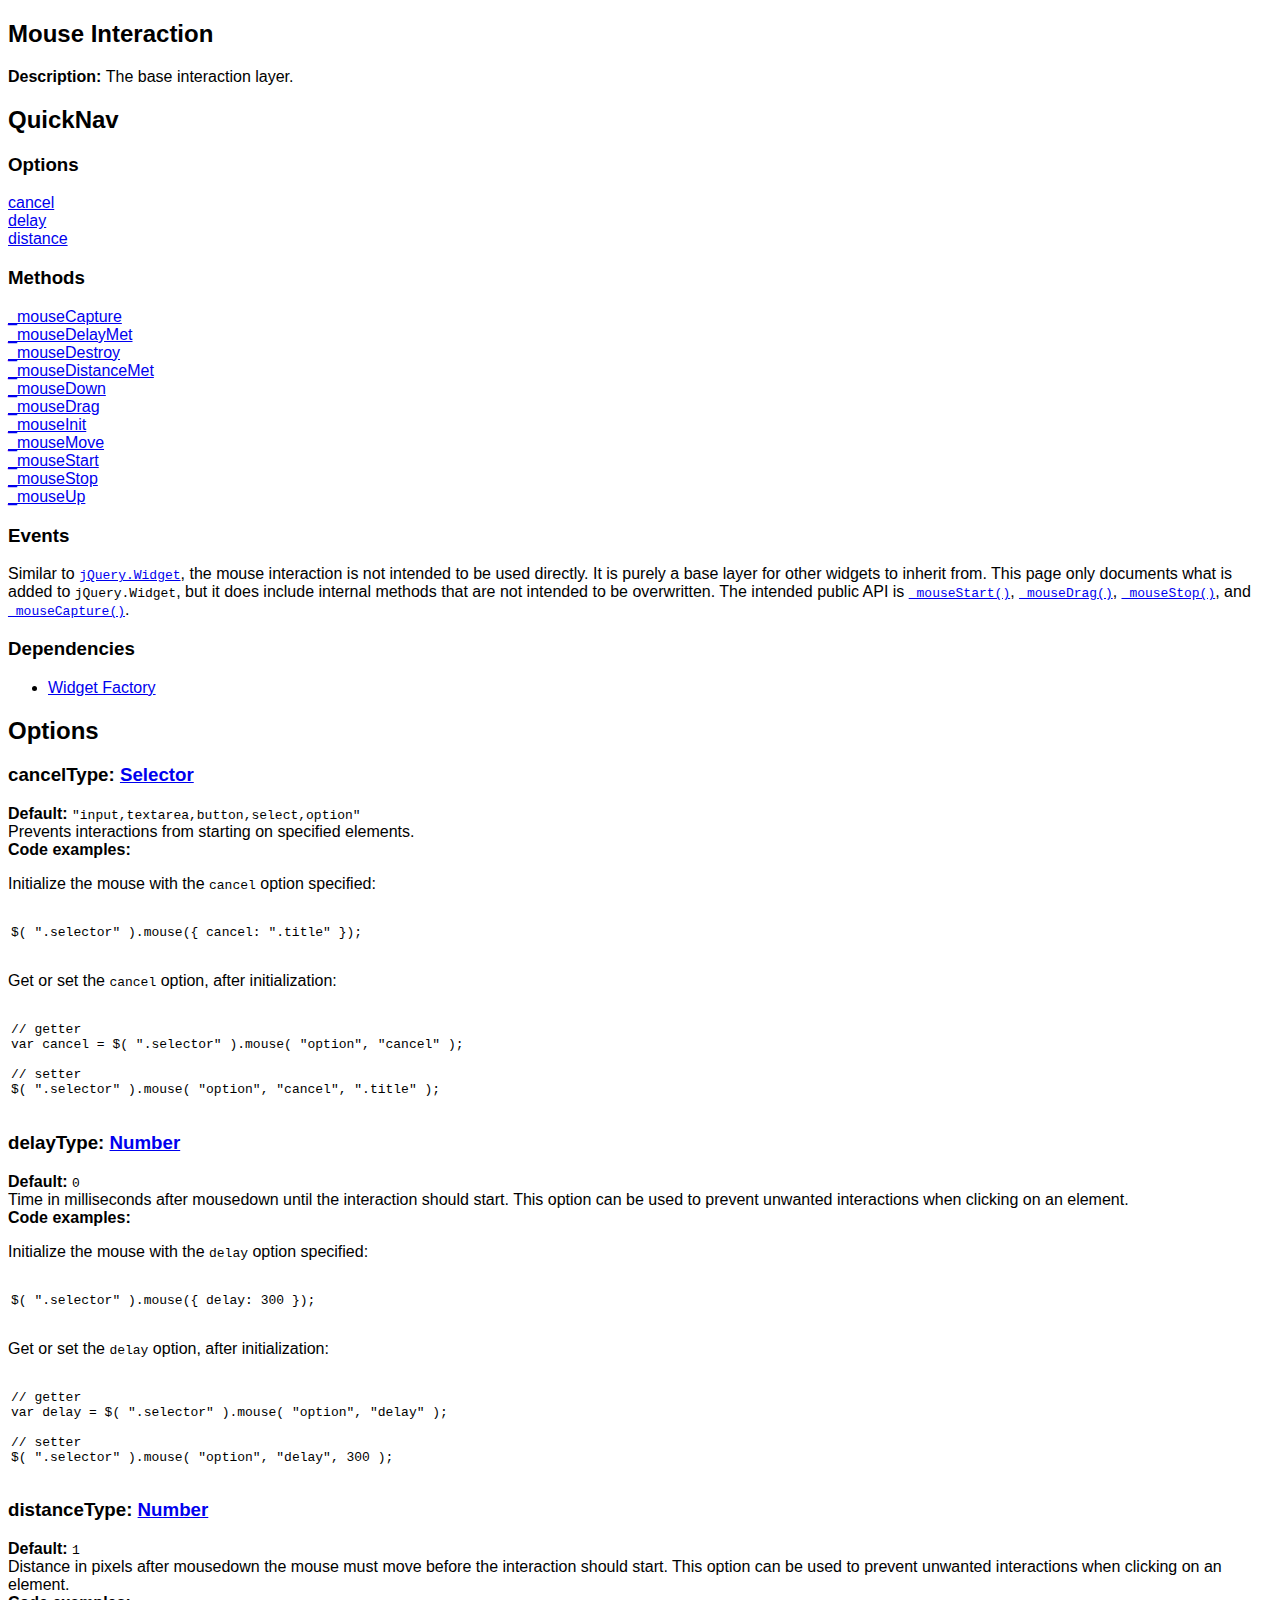
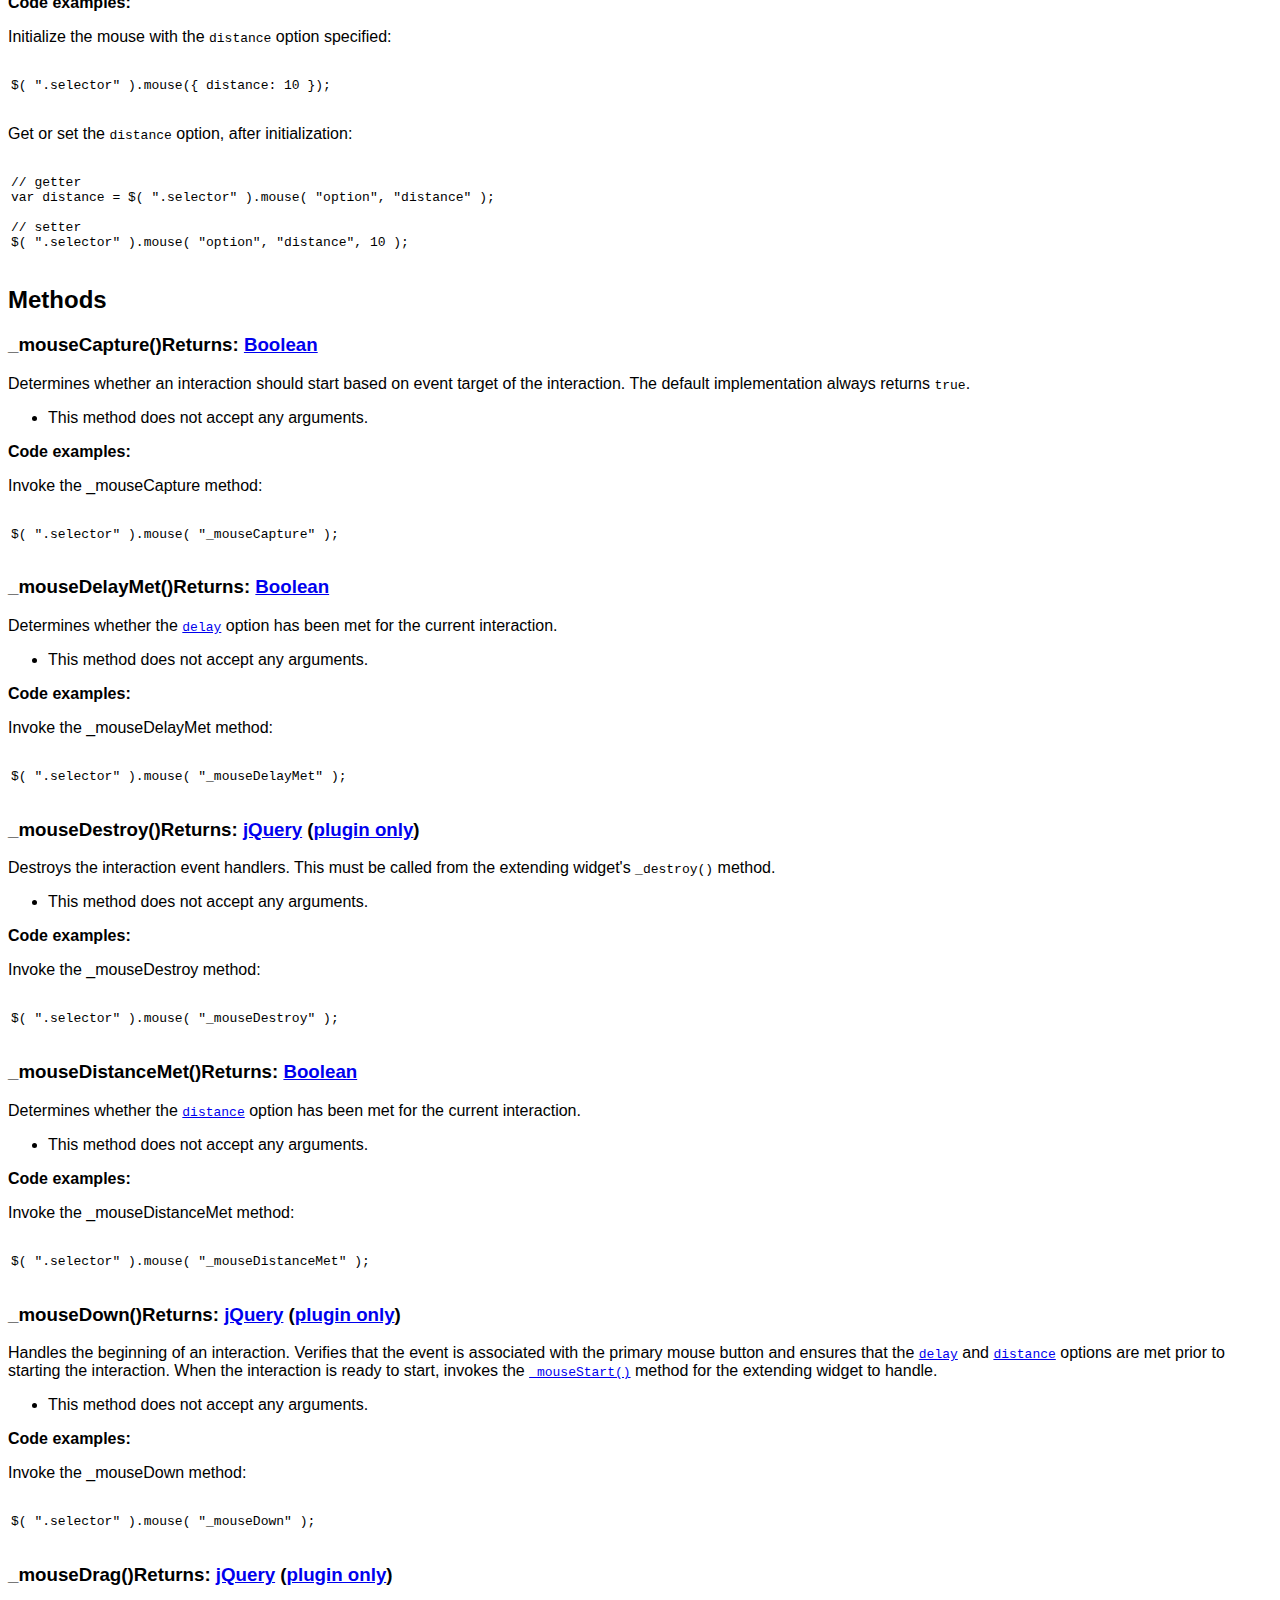
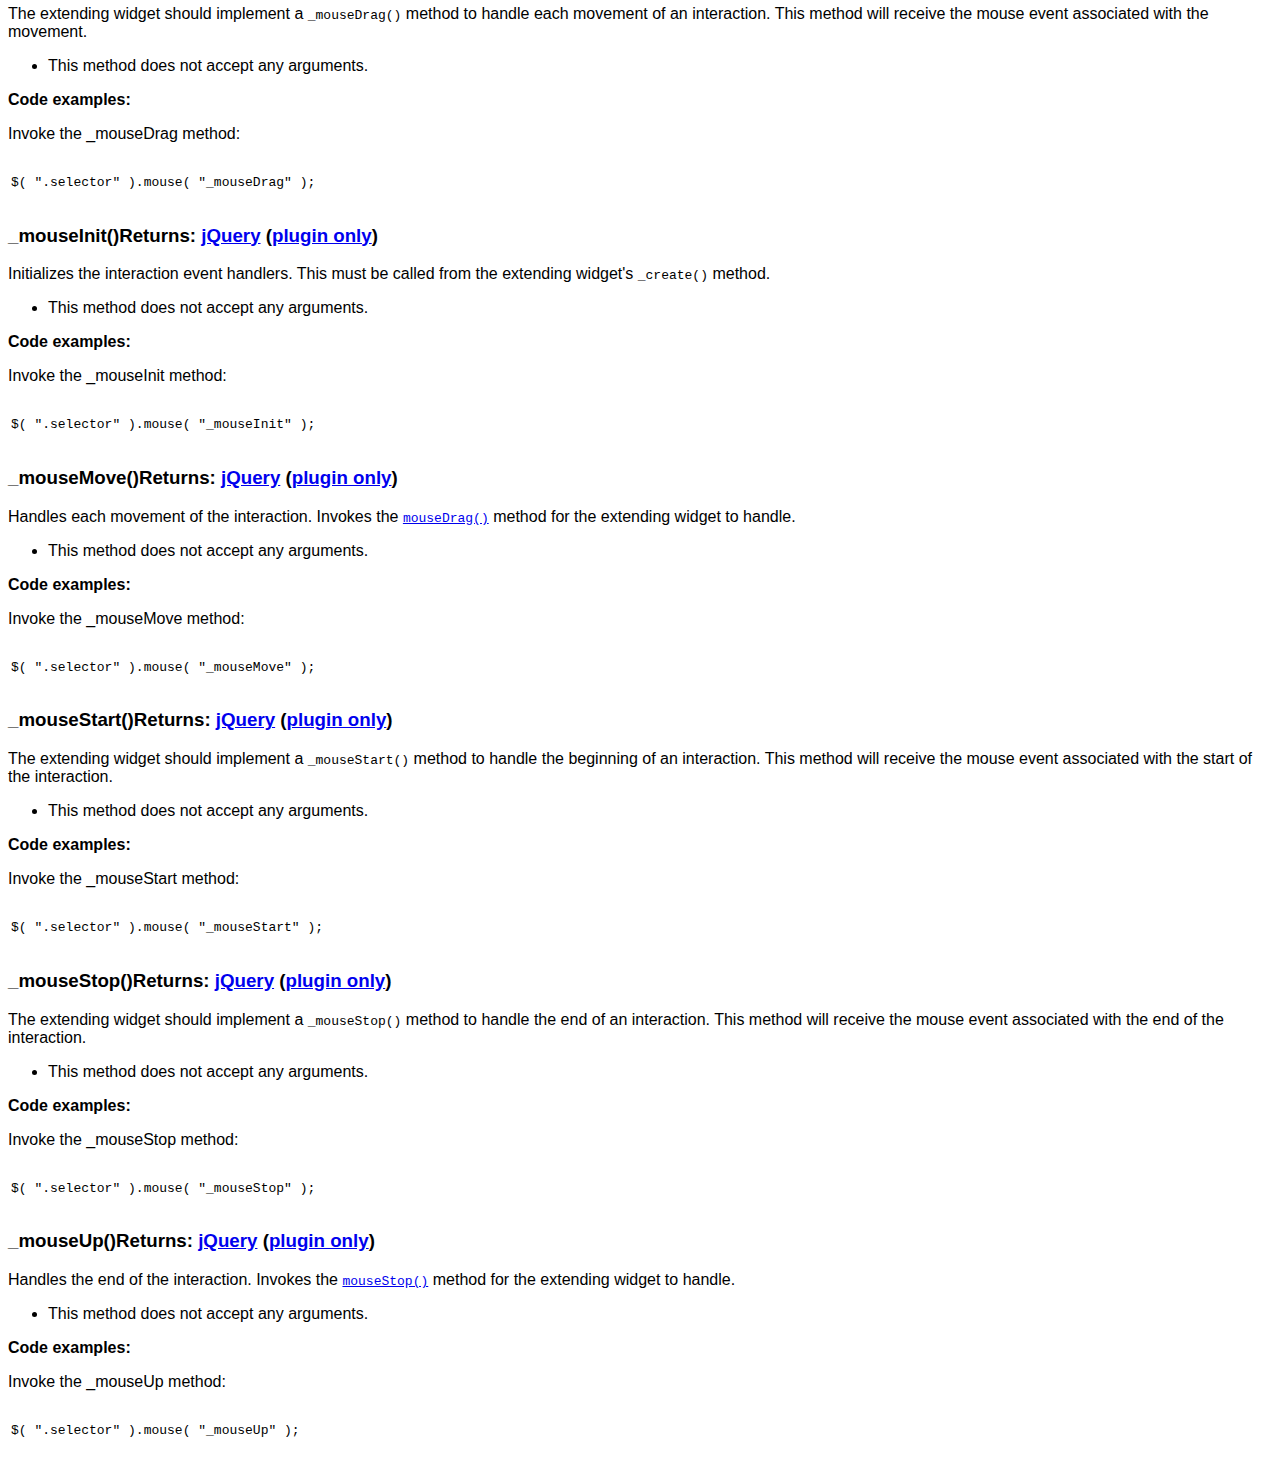
<file: app/webroot/js/development-bundle/docs/mouse.html>
<!doctype html>
<html lang="en">
<head>
	<meta charset="utf-8">
	<title>jQuery UI mouse documentation</title>

	<style>
	body {
		font-family: "Trebuchet MS", "Arial", "Helvetica", "Verdana", "sans-serif"
	}
	.gutter {
		display: none;
	}
	</style>
</head>
<body>

<script>{
		"title":
			"Mouse Interaction",
		"excerpt":
			"The base interaction layer.",
		"termSlugs": {
			"category": [
				"utilities","interactions"
			]
		}
	}</script><article id="mouse1" class="entry widget"><h2 class="section-title"><span>Mouse Interaction</span></h2>
<div class="entry-wrapper">
<p class="desc"><strong>Description: </strong>The base interaction layer.</p>
<section id="quick-nav"><header><h2>QuickNav</h2></header><div class="quick-nav-section">
<h3>Options</h3>
<div><a href="#option-cancel">cancel</a></div>
<div><a href="#option-delay">delay</a></div>
<div><a href="#option-distance">distance</a></div>
</div>
<div class="quick-nav-section">
<h3>Methods</h3>
<div><a href="#method-_mouseCapture">_mouseCapture</a></div>
<div><a href="#method-_mouseDelayMet">_mouseDelayMet</a></div>
<div><a href="#method-_mouseDestroy">_mouseDestroy</a></div>
<div><a href="#method-_mouseDistanceMet">_mouseDistanceMet</a></div>
<div><a href="#method-_mouseDown">_mouseDown</a></div>
<div><a href="#method-_mouseDrag">_mouseDrag</a></div>
<div><a href="#method-_mouseInit">_mouseInit</a></div>
<div><a href="#method-_mouseMove">_mouseMove</a></div>
<div><a href="#method-_mouseStart">_mouseStart</a></div>
<div><a href="#method-_mouseStop">_mouseStop</a></div>
<div><a href="#method-_mouseUp">_mouseUp</a></div>
</div>
<div class="quick-nav-section"><h3>Events</h3></div></section><div class="longdesc" id="entry-longdesc">
		<p>Similar to <a href="/jQuery.Widget#jQuery-Widget2"><code>jQuery.Widget</code></a>, the mouse interaction is not intended to be used directly. It is purely a base layer for other widgets to inherit from. This page only documents what is added to <code>jQuery.Widget</code>, but it does include internal methods that are not intended to be overwritten. The intended public API is <a href="#method-_mouseStart"><code>_mouseStart()</code></a>, <a href="#method-_mouseDrag"><code>_mouseDrag()</code></a>, <a href="#method-_mouseStop"><code>_mouseStop()</code></a>, and <a href="#method-_mouseCapture"><code>_mouseCapture()</code></a>.</p>

		<h3>Dependencies</h3>
		<ul>
			<li><a href="/jQuery.widget/">Widget Factory</a></li>
		</ul>
	</div>
<section id="options"><header><h2>Options</h2></header><div id="option-cancel" class="api-item first-item">
<h3>cancel<span class="option-type"><strong>Type: </strong><a href="http://api.jquery.com/Types/#Selector">Selector</a></span>
</h3>
<div class="default">
<strong>Default: </strong><code>"input,textarea,button,select,option"</code>
</div>
<div>Prevents interactions from starting on specified elements.</div>
<strong>Code examples:</strong><p>Initialize the mouse with the <code>cancel</code> option specified:</p>
<div class="syntaxhighlighter javascript nogutter">
	<table>
		<tbody>
			<tr>
				<td class="gutter">
					
						<div class="line n1">1</div>
					
				</td>
				<td class="code">
					<pre><div class="container"><div class="line"><code>$( <span class="string">".selector"</span> ).mouse({ cancel: <span class="string">".title"</span> });</code></div></div></pre>
				</td>
			</tr>
		</tbody>
	</table>
</div>

<p>Get or set the <code>cancel</code> option, after initialization:</p>
<div class="syntaxhighlighter javascript nogutter">
	<table>
		<tbody>
			<tr>
				<td class="gutter">
					
						<div class="line n1">1</div>
					
						<div class="line n2">2</div>
					
						<div class="line n3">3</div>
					
						<div class="line n4">4</div>
					
						<div class="line n5">5</div>
					
				</td>
				<td class="code">
					<pre><div class="container"><div class="line"><code><span class="comment">// getter</span></code></div></div><div class="container"><div class="line"><code><span class="keyword">var</span> cancel = $( <span class="string">".selector"</span> ).mouse( <span class="string">"option"</span>, <span class="string">"cancel"</span> );</code></div></div><div class="container"><div class="line"><code> </code></div></div><div class="container"><div class="line"><code><span class="comment">// setter</span></code></div></div><div class="container"><div class="line"><code>$( <span class="string">".selector"</span> ).mouse( <span class="string">"option"</span>, <span class="string">"cancel"</span>, <span class="string">".title"</span> );</code></div></div></pre>
				</td>
			</tr>
		</tbody>
	</table>
</div>

</div>
<div id="option-delay" class="api-item">
<h3>delay<span class="option-type"><strong>Type: </strong><a href="http://api.jquery.com/Types/#Number">Number</a></span>
</h3>
<div class="default">
<strong>Default: </strong><code>0</code>
</div>
<div>Time in milliseconds after mousedown until the interaction should start. This option can be used to prevent unwanted interactions when clicking on an element.</div>
<strong>Code examples:</strong><p>Initialize the mouse with the <code>delay</code> option specified:</p>
<div class="syntaxhighlighter javascript nogutter">
	<table>
		<tbody>
			<tr>
				<td class="gutter">
					
						<div class="line n1">1</div>
					
				</td>
				<td class="code">
					<pre><div class="container"><div class="line"><code>$( <span class="string">".selector"</span> ).mouse({ delay: <span class="number">300</span> });</code></div></div></pre>
				</td>
			</tr>
		</tbody>
	</table>
</div>

<p>Get or set the <code>delay</code> option, after initialization:</p>
<div class="syntaxhighlighter javascript nogutter">
	<table>
		<tbody>
			<tr>
				<td class="gutter">
					
						<div class="line n1">1</div>
					
						<div class="line n2">2</div>
					
						<div class="line n3">3</div>
					
						<div class="line n4">4</div>
					
						<div class="line n5">5</div>
					
				</td>
				<td class="code">
					<pre><div class="container"><div class="line"><code><span class="comment">// getter</span></code></div></div><div class="container"><div class="line"><code><span class="keyword">var</span> delay = $( <span class="string">".selector"</span> ).mouse( <span class="string">"option"</span>, <span class="string">"delay"</span> );</code></div></div><div class="container"><div class="line"><code> </code></div></div><div class="container"><div class="line"><code><span class="comment">// setter</span></code></div></div><div class="container"><div class="line"><code>$( <span class="string">".selector"</span> ).mouse( <span class="string">"option"</span>, <span class="string">"delay"</span>, <span class="number">300</span> );</code></div></div></pre>
				</td>
			</tr>
		</tbody>
	</table>
</div>

</div>
<div id="option-distance" class="api-item">
<h3>distance<span class="option-type"><strong>Type: </strong><a href="http://api.jquery.com/Types/#Number">Number</a></span>
</h3>
<div class="default">
<strong>Default: </strong><code>1</code>
</div>
<div>Distance in pixels after mousedown the mouse must move before the interaction should start. This option can be used to prevent unwanted interactions when clicking on an element.</div>
<strong>Code examples:</strong><p>Initialize the mouse with the <code>distance</code> option specified:</p>
<div class="syntaxhighlighter javascript nogutter">
	<table>
		<tbody>
			<tr>
				<td class="gutter">
					
						<div class="line n1">1</div>
					
				</td>
				<td class="code">
					<pre><div class="container"><div class="line"><code>$( <span class="string">".selector"</span> ).mouse({ distance: <span class="number">10</span> });</code></div></div></pre>
				</td>
			</tr>
		</tbody>
	</table>
</div>

<p>Get or set the <code>distance</code> option, after initialization:</p>
<div class="syntaxhighlighter javascript nogutter">
	<table>
		<tbody>
			<tr>
				<td class="gutter">
					
						<div class="line n1">1</div>
					
						<div class="line n2">2</div>
					
						<div class="line n3">3</div>
					
						<div class="line n4">4</div>
					
						<div class="line n5">5</div>
					
				</td>
				<td class="code">
					<pre><div class="container"><div class="line"><code><span class="comment">// getter</span></code></div></div><div class="container"><div class="line"><code><span class="keyword">var</span> distance = $( <span class="string">".selector"</span> ).mouse( <span class="string">"option"</span>, <span class="string">"distance"</span> );</code></div></div><div class="container"><div class="line"><code> </code></div></div><div class="container"><div class="line"><code><span class="comment">// setter</span></code></div></div><div class="container"><div class="line"><code>$( <span class="string">".selector"</span> ).mouse( <span class="string">"option"</span>, <span class="string">"distance"</span>, <span class="number">10</span> );</code></div></div></pre>
				</td>
			</tr>
		</tbody>
	</table>
</div>

</div></section><section id="methods"><header><h2>Methods</h2></header><div id="method-_mouseCapture"><div class="api-item first-item">
<h3>_mouseCapture()<span class="returns">Returns: <a href="http://api.jquery.com/Types/#Boolean">Boolean</a></span>
</h3>
<div>
				Determines whether an interaction should start based on event target of the interaction. The default implementation always returns <code>true</code>.
			</div>
<ul><li><div class="null-signature">This method does not accept any arguments.</div></li></ul>
<div>
<strong>Code examples:</strong><p>Invoke the _mouseCapture method:</p>
<div class="syntaxhighlighter javascript nogutter">
	<table>
		<tbody>
			<tr>
				<td class="gutter">
					
						<div class="line n1">1</div>
					
				</td>
				<td class="code">
					<pre><div class="container"><div class="line"><code>$( <span class="string">".selector"</span> ).mouse( <span class="string">"_mouseCapture"</span> );</code></div></div></pre>
				</td>
			</tr>
		</tbody>
	</table>
</div>

</div>
</div></div>
<div id="method-_mouseDelayMet"><div class="api-item">
<h3>_mouseDelayMet()<span class="returns">Returns: <a href="http://api.jquery.com/Types/#Boolean">Boolean</a></span>
</h3>
<div>
				Determines whether the <a href="#option-delay"><code>delay</code></a> option has been met for the current interaction.
			</div>
<ul><li><div class="null-signature">This method does not accept any arguments.</div></li></ul>
<div>
<strong>Code examples:</strong><p>Invoke the _mouseDelayMet method:</p>
<div class="syntaxhighlighter javascript nogutter">
	<table>
		<tbody>
			<tr>
				<td class="gutter">
					
						<div class="line n1">1</div>
					
				</td>
				<td class="code">
					<pre><div class="container"><div class="line"><code>$( <span class="string">".selector"</span> ).mouse( <span class="string">"_mouseDelayMet"</span> );</code></div></div></pre>
				</td>
			</tr>
		</tbody>
	</table>
</div>

</div>
</div></div>
<div id="method-_mouseDestroy"><div class="api-item">
<h3>_mouseDestroy()<span class="returns">Returns: <a href="http://api.jquery.com/Types/#jQuery">jQuery</a> (<a href="http://learn.jquery.com/jquery-ui/widget-factory/widget-method-invocation/">plugin only</a>)</span>
</h3>
<div>
				Destroys the interaction event handlers. This must be called from the extending widget's <code>_destroy()</code> method.
			</div>
<ul><li><div class="null-signature">This method does not accept any arguments.</div></li></ul>
<div>
<strong>Code examples:</strong><p>Invoke the _mouseDestroy method:</p>
<div class="syntaxhighlighter javascript nogutter">
	<table>
		<tbody>
			<tr>
				<td class="gutter">
					
						<div class="line n1">1</div>
					
				</td>
				<td class="code">
					<pre><div class="container"><div class="line"><code>$( <span class="string">".selector"</span> ).mouse( <span class="string">"_mouseDestroy"</span> );</code></div></div></pre>
				</td>
			</tr>
		</tbody>
	</table>
</div>

</div>
</div></div>
<div id="method-_mouseDistanceMet"><div class="api-item">
<h3>_mouseDistanceMet()<span class="returns">Returns: <a href="http://api.jquery.com/Types/#Boolean">Boolean</a></span>
</h3>
<div>
				Determines whether the <a href="#option-distance"><code>distance</code></a> option has been met for the current interaction.
			</div>
<ul><li><div class="null-signature">This method does not accept any arguments.</div></li></ul>
<div>
<strong>Code examples:</strong><p>Invoke the _mouseDistanceMet method:</p>
<div class="syntaxhighlighter javascript nogutter">
	<table>
		<tbody>
			<tr>
				<td class="gutter">
					
						<div class="line n1">1</div>
					
				</td>
				<td class="code">
					<pre><div class="container"><div class="line"><code>$( <span class="string">".selector"</span> ).mouse( <span class="string">"_mouseDistanceMet"</span> );</code></div></div></pre>
				</td>
			</tr>
		</tbody>
	</table>
</div>

</div>
</div></div>
<div id="method-_mouseDown"><div class="api-item">
<h3>_mouseDown()<span class="returns">Returns: <a href="http://api.jquery.com/Types/#jQuery">jQuery</a> (<a href="http://learn.jquery.com/jquery-ui/widget-factory/widget-method-invocation/">plugin only</a>)</span>
</h3>
<div>
				Handles the beginning of an interaction. Verifies that the event is associated with the primary mouse button and ensures that the <a href="#option-delay"><code>delay</code></a> and <a href="#option-distance"><code>distance</code></a> options are met prior to starting the interaction. When the interaction is ready to start, invokes the <a href="#method-_mouseStart"><code>_mouseStart()</code></a> method for the extending widget to handle.
			</div>
<ul><li><div class="null-signature">This method does not accept any arguments.</div></li></ul>
<div>
<strong>Code examples:</strong><p>Invoke the _mouseDown method:</p>
<div class="syntaxhighlighter javascript nogutter">
	<table>
		<tbody>
			<tr>
				<td class="gutter">
					
						<div class="line n1">1</div>
					
				</td>
				<td class="code">
					<pre><div class="container"><div class="line"><code>$( <span class="string">".selector"</span> ).mouse( <span class="string">"_mouseDown"</span> );</code></div></div></pre>
				</td>
			</tr>
		</tbody>
	</table>
</div>

</div>
</div></div>
<div id="method-_mouseDrag"><div class="api-item">
<h3>_mouseDrag()<span class="returns">Returns: <a href="http://api.jquery.com/Types/#jQuery">jQuery</a> (<a href="http://learn.jquery.com/jquery-ui/widget-factory/widget-method-invocation/">plugin only</a>)</span>
</h3>
<div>
				The extending widget should implement a <code>_mouseDrag()</code> method to handle each movement of an interaction. This method will receive the mouse event associated with the movement.
			</div>
<ul><li><div class="null-signature">This method does not accept any arguments.</div></li></ul>
<div>
<strong>Code examples:</strong><p>Invoke the _mouseDrag method:</p>
<div class="syntaxhighlighter javascript nogutter">
	<table>
		<tbody>
			<tr>
				<td class="gutter">
					
						<div class="line n1">1</div>
					
				</td>
				<td class="code">
					<pre><div class="container"><div class="line"><code>$( <span class="string">".selector"</span> ).mouse( <span class="string">"_mouseDrag"</span> );</code></div></div></pre>
				</td>
			</tr>
		</tbody>
	</table>
</div>

</div>
</div></div>
<div id="method-_mouseInit"><div class="api-item">
<h3>_mouseInit()<span class="returns">Returns: <a href="http://api.jquery.com/Types/#jQuery">jQuery</a> (<a href="http://learn.jquery.com/jquery-ui/widget-factory/widget-method-invocation/">plugin only</a>)</span>
</h3>
<div>
				Initializes the interaction event handlers. This must be called from the extending widget's <code>_create()</code> method.
			</div>
<ul><li><div class="null-signature">This method does not accept any arguments.</div></li></ul>
<div>
<strong>Code examples:</strong><p>Invoke the _mouseInit method:</p>
<div class="syntaxhighlighter javascript nogutter">
	<table>
		<tbody>
			<tr>
				<td class="gutter">
					
						<div class="line n1">1</div>
					
				</td>
				<td class="code">
					<pre><div class="container"><div class="line"><code>$( <span class="string">".selector"</span> ).mouse( <span class="string">"_mouseInit"</span> );</code></div></div></pre>
				</td>
			</tr>
		</tbody>
	</table>
</div>

</div>
</div></div>
<div id="method-_mouseMove"><div class="api-item">
<h3>_mouseMove()<span class="returns">Returns: <a href="http://api.jquery.com/Types/#jQuery">jQuery</a> (<a href="http://learn.jquery.com/jquery-ui/widget-factory/widget-method-invocation/">plugin only</a>)</span>
</h3>
<div>
				Handles each movement of the interaction. Invokes the <a href="#method-_mouseDrag"><code>mouseDrag()</code></a> method for the extending widget to handle.
			</div>
<ul><li><div class="null-signature">This method does not accept any arguments.</div></li></ul>
<div>
<strong>Code examples:</strong><p>Invoke the _mouseMove method:</p>
<div class="syntaxhighlighter javascript nogutter">
	<table>
		<tbody>
			<tr>
				<td class="gutter">
					
						<div class="line n1">1</div>
					
				</td>
				<td class="code">
					<pre><div class="container"><div class="line"><code>$( <span class="string">".selector"</span> ).mouse( <span class="string">"_mouseMove"</span> );</code></div></div></pre>
				</td>
			</tr>
		</tbody>
	</table>
</div>

</div>
</div></div>
<div id="method-_mouseStart"><div class="api-item">
<h3>_mouseStart()<span class="returns">Returns: <a href="http://api.jquery.com/Types/#jQuery">jQuery</a> (<a href="http://learn.jquery.com/jquery-ui/widget-factory/widget-method-invocation/">plugin only</a>)</span>
</h3>
<div>
				The extending widget should implement a <code>_mouseStart()</code> method to handle the beginning of an interaction. This method will receive the mouse event associated with the start of the interaction.
			</div>
<ul><li><div class="null-signature">This method does not accept any arguments.</div></li></ul>
<div>
<strong>Code examples:</strong><p>Invoke the _mouseStart method:</p>
<div class="syntaxhighlighter javascript nogutter">
	<table>
		<tbody>
			<tr>
				<td class="gutter">
					
						<div class="line n1">1</div>
					
				</td>
				<td class="code">
					<pre><div class="container"><div class="line"><code>$( <span class="string">".selector"</span> ).mouse( <span class="string">"_mouseStart"</span> );</code></div></div></pre>
				</td>
			</tr>
		</tbody>
	</table>
</div>

</div>
</div></div>
<div id="method-_mouseStop"><div class="api-item">
<h3>_mouseStop()<span class="returns">Returns: <a href="http://api.jquery.com/Types/#jQuery">jQuery</a> (<a href="http://learn.jquery.com/jquery-ui/widget-factory/widget-method-invocation/">plugin only</a>)</span>
</h3>
<div>
				The extending widget should implement a <code>_mouseStop()</code> method to handle the end of an interaction. This method will receive the mouse event associated with the end of the interaction.
			</div>
<ul><li><div class="null-signature">This method does not accept any arguments.</div></li></ul>
<div>
<strong>Code examples:</strong><p>Invoke the _mouseStop method:</p>
<div class="syntaxhighlighter javascript nogutter">
	<table>
		<tbody>
			<tr>
				<td class="gutter">
					
						<div class="line n1">1</div>
					
				</td>
				<td class="code">
					<pre><div class="container"><div class="line"><code>$( <span class="string">".selector"</span> ).mouse( <span class="string">"_mouseStop"</span> );</code></div></div></pre>
				</td>
			</tr>
		</tbody>
	</table>
</div>

</div>
</div></div>
<div id="method-_mouseUp"><div class="api-item">
<h3>_mouseUp()<span class="returns">Returns: <a href="http://api.jquery.com/Types/#jQuery">jQuery</a> (<a href="http://learn.jquery.com/jquery-ui/widget-factory/widget-method-invocation/">plugin only</a>)</span>
</h3>
<div>
				Handles the end of the interaction. Invokes the <a href="#method-_mouseStop"><code>mouseStop()</code></a> method for the extending widget to handle.
			</div>
<ul><li><div class="null-signature">This method does not accept any arguments.</div></li></ul>
<div>
<strong>Code examples:</strong><p>Invoke the _mouseUp method:</p>
<div class="syntaxhighlighter javascript nogutter">
	<table>
		<tbody>
			<tr>
				<td class="gutter">
					
						<div class="line n1">1</div>
					
				</td>
				<td class="code">
					<pre><div class="container"><div class="line"><code>$( <span class="string">".selector"</span> ).mouse( <span class="string">"_mouseUp"</span> );</code></div></div></pre>
				</td>
			</tr>
		</tbody>
	</table>
</div>

</div>
</div></div></section>
</div></article>

</body>
</html>
</file>
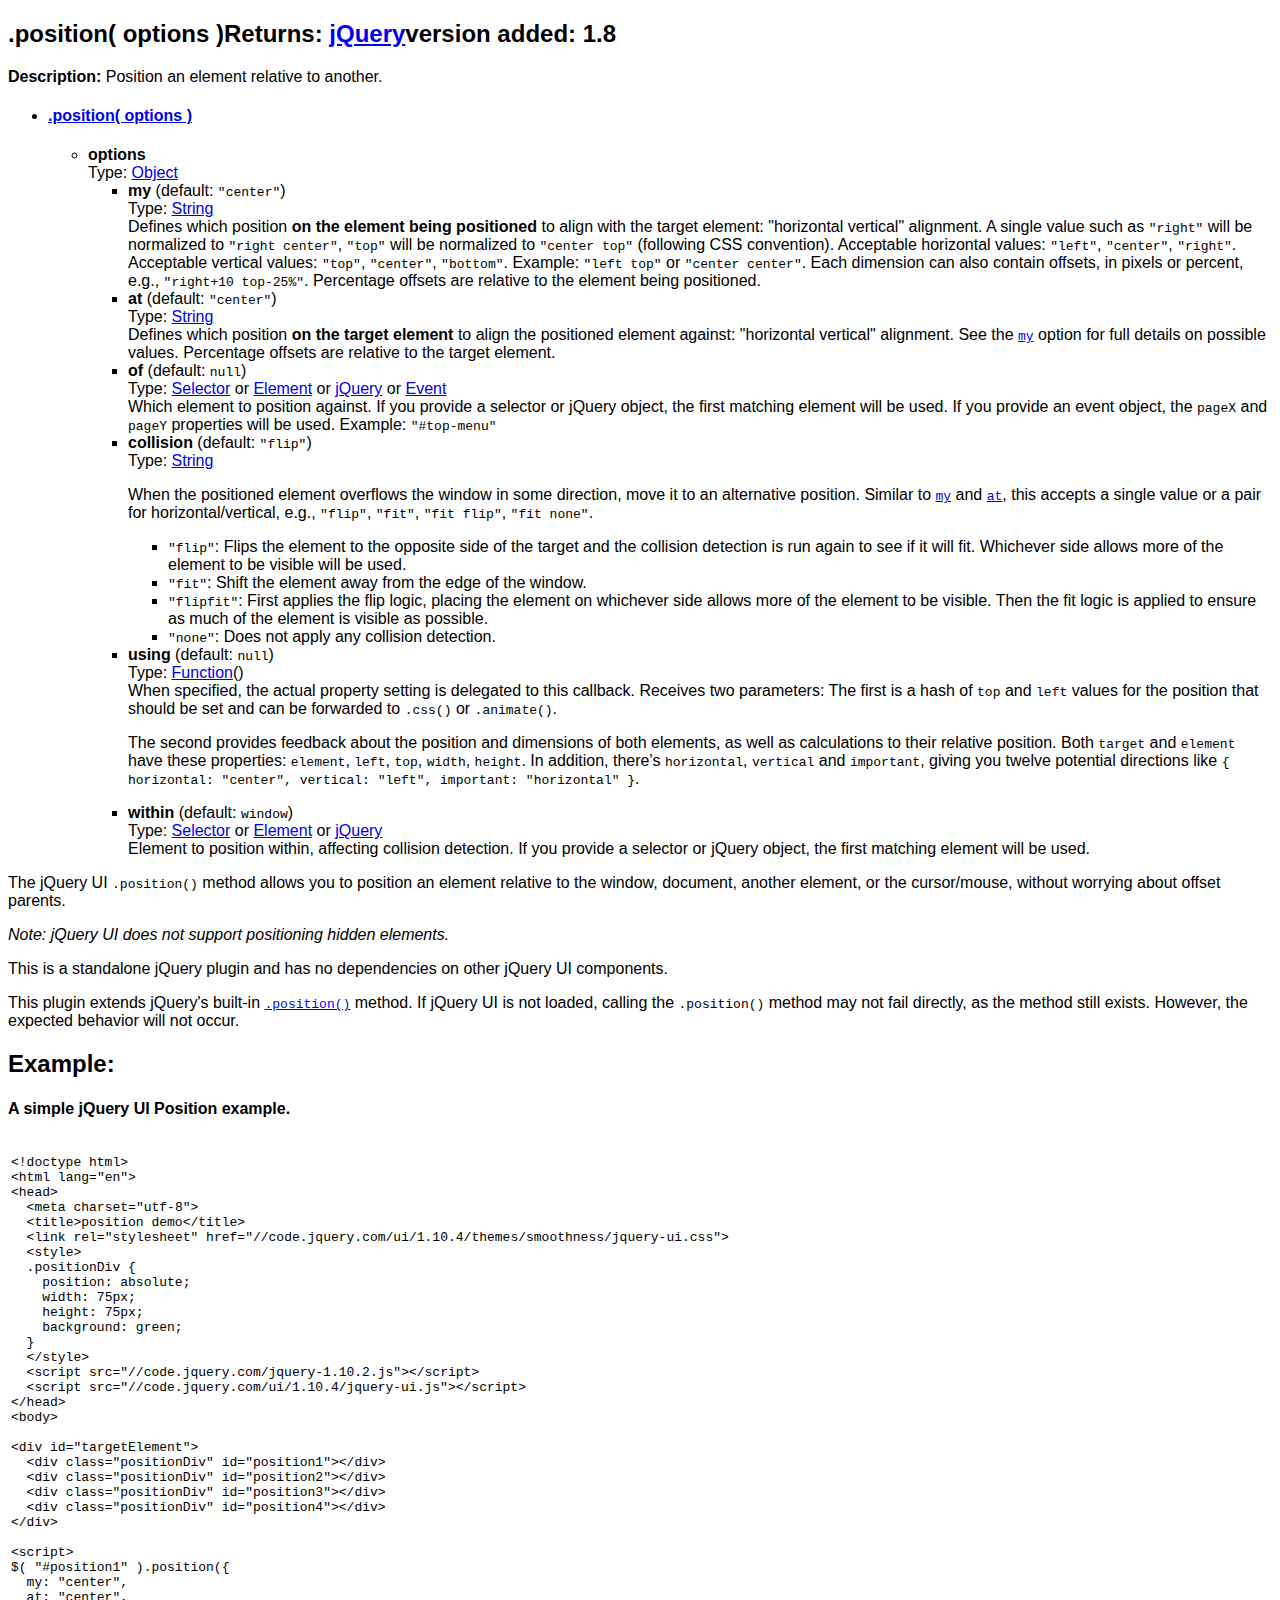
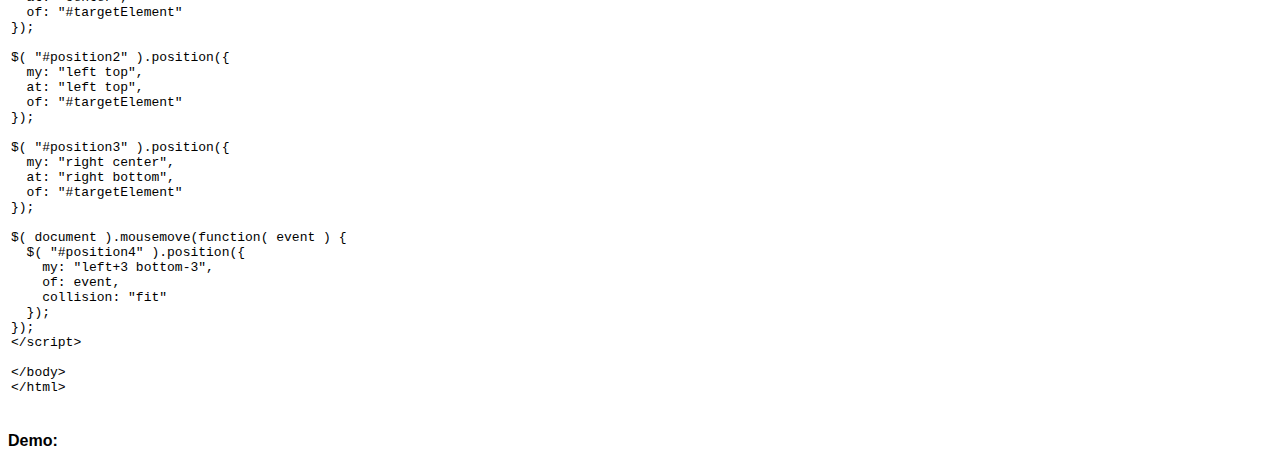
<file: app/webroot/js/development-bundle/docs/position.html>
<!doctype html>
<html lang="en">
<head>
	<meta charset="utf-8">
	<title>jQuery UI position documentation</title>

	<style>
	body {
		font-family: "Trebuchet MS", "Arial", "Helvetica", "Verdana", "sans-serif"
	}
	.gutter {
		display: none;
	}
	</style>
</head>
<body>

<script>{
		"title":
			".position()",
		"excerpt":
			"Position an element relative to another.",
		"termSlugs": {
			"category": [
				"methods","overrides","utilities"
			]
		}
	}</script><article id="position1" class="entry method"><h2 class="section-title">
<span class="name">.position( options )</span><span class="returns">Returns: <a href="http://api.jquery.com/Types/#jQuery">jQuery</a></span><span class="version-details">version added: 1.8</span>
</h2>
<div class="entry-wrapper">
<p class="desc"><strong>Description: </strong>Position an element relative to another.</p>
<ul class="signatures"><li class="signature">
<h4 class="name"><a id="position-options" href="#position-options"><span class="icon-link"></span>.position( options )</a></h4>
<ul><li>
<div><strong>options</strong></div>
<div>Type: <a href="http://api.jquery.com/Types/#Object">Object</a>
</div>
<div></div>
<ul>
<li>
<div>
<strong>my</strong> (default: <code>"center"</code>)</div>
<div>Type: <a href="http://api.jquery.com/Types/#String">String</a>
</div>
<div>Defines which position <strong>on the element being positioned</strong> to align with the target element: "horizontal vertical" alignment. A single value such as <code>"right"</code> will be normalized to <code>"right center"</code>, <code>"top"</code> will be normalized to <code>"center top"</code> (following CSS convention). Acceptable horizontal values: <code>"left"</code>, <code>"center"</code>, <code>"right"</code>. Acceptable vertical values: <code>"top"</code>, <code>"center"</code>, <code>"bottom"</code>. Example: <code>"left top"</code> or <code>"center center"</code>. Each dimension can also contain offsets, in pixels or percent, e.g., <code>"right+10 top-25%"</code>. Percentage offsets are relative to the element being positioned.</div>
</li>
<li>
<div>
<strong>at</strong> (default: <code>"center"</code>)</div>
<div>Type: <a href="http://api.jquery.com/Types/#String">String</a>
</div>
<div>Defines which position <strong>on the target element</strong> to align the positioned element against: "horizontal vertical" alignment. See the <a href="#option-my"><code>my</code></a> option for full details on possible values. Percentage offsets are relative to the target element.</div>
</li>
<li>
<div>
<strong>of</strong> (default: <code>null</code>)</div>
<div>Type: <a href="http://api.jquery.com/Types/#Selector">Selector</a> or <a href="http://api.jquery.com/Types/#Element">Element</a> or <a href="http://api.jquery.com/Types/#jQuery">jQuery</a> or <a href="http://api.jquery.com/Types/#Event">Event</a>
</div>
<div>Which element to position against. If you provide a selector or jQuery object, the first matching element will be used. If you provide an event object, the <code>pageX</code> and <code>pageY</code> properties will be used. Example: <code>"#top-menu"</code>
</div>
</li>
<li>
<div>
<strong>collision</strong> (default: <code>"flip"</code>)</div>
<div>Type: <a href="http://api.jquery.com/Types/#String">String</a>
</div>
<div>
					<p>When the positioned element overflows the window in some direction, move it to an alternative position. Similar to <a href="#option-my"><code>my</code></a> and <a href="#option-at"><code>at</code></a>, this accepts a single value or a pair for horizontal/vertical, e.g., <code>"flip"</code>, <code>"fit"</code>, <code>"fit flip"</code>, <code>"fit none"</code>.</p>
					<ul>
						<li>
<code>"flip"</code>: Flips the element to the opposite side of the target and the collision detection is run again to see if it will fit. Whichever side allows more of the element to be visible will be used.</li>
						<li>
<code>"fit"</code>: Shift the element away from the edge of the window.</li>
						<li>
<code>"flipfit"</code>: First applies the flip logic, placing the element on whichever side allows more of the element to be visible. Then the fit logic is applied to ensure as much of the element is visible as possible.</li>
						<li>
<code>"none"</code>: Does not apply any collision detection.</li>
					</ul>
				</div>
</li>
<li>
<div>
<strong>using</strong> (default: <code>null</code>)</div>
<div>Type: <a href="http://api.jquery.com/Types/#Function">Function</a>()</div>
<div>
					When specified, the actual property setting is delegated to this callback. Receives two parameters: The first is a hash of <code>top</code> and <code>left</code> values for the position that should be set and can be forwarded to <code>.css()</code> or <code>.animate()</code>.
					<p>The second provides feedback about the position and dimensions of both elements, as well as calculations to their relative position. Both <code>target</code> and <code>element</code> have these properties: <code>element</code>, <code>left</code>, <code>top</code>, <code>width</code>, <code>height</code>. In addition, there's <code>horizontal</code>, <code>vertical</code> and <code>important</code>, giving you twelve potential directions like <code>{ horizontal: "center", vertical: "left", important: "horizontal" }</code>.</p>
				</div>
</li>
<li>
<div>
<strong>within</strong> (default: <code>window</code>)</div>
<div>Type: <a href="http://api.jquery.com/Types/#Selector">Selector</a> or <a href="http://api.jquery.com/Types/#Element">Element</a> or <a href="http://api.jquery.com/Types/#jQuery">jQuery</a>
</div>
<div>Element to position within, affecting collision detection. If you provide a selector or jQuery object, the first matching element will be used.</div>
</li>
</ul>
</li></ul>
</li></ul>
<div class="longdesc" id="entry-longdesc">
		<p>The jQuery UI <code>.position()</code> method allows you to position an element relative to the window, document, another element, or the cursor/mouse, without worrying about offset parents.</p>
		<p><em>Note: jQuery UI does not support positioning hidden elements.</em></p>
		<p>This is a standalone jQuery plugin and has no dependencies on other jQuery UI components.</p>
		<p>This plugin extends jQuery's built-in <a href="//api.jquery.com/position"><code>.position()</code></a> method. If jQuery UI is not loaded, calling the <code>.position()</code> method may not fail directly, as the method still exists. However, the expected behavior will not occur.</p>
	</div>
<section class="entry-examples" id="entry-examples"><header><h2>Example:</h2></header><div class="entry-example" id="example-0">
<h4><span class="desc">A simple jQuery UI Position example.</span></h4>
<div class="syntaxhighlighter xml ">
	<table>
		<tbody>
			<tr>
				<td class="gutter">
					
						<div class="line n1">1</div>
					
						<div class="line n2">2</div>
					
						<div class="line n3">3</div>
					
						<div class="line n4">4</div>
					
						<div class="line n5">5</div>
					
						<div class="line n6">6</div>
					
						<div class="line n7">7</div>
					
						<div class="line n8">8</div>
					
						<div class="line n9">9</div>
					
						<div class="line n10">10</div>
					
						<div class="line n11">11</div>
					
						<div class="line n12">12</div>
					
						<div class="line n13">13</div>
					
						<div class="line n14">14</div>
					
						<div class="line n15">15</div>
					
						<div class="line n16">16</div>
					
						<div class="line n17">17</div>
					
						<div class="line n18">18</div>
					
						<div class="line n19">19</div>
					
						<div class="line n20">20</div>
					
						<div class="line n21">21</div>
					
						<div class="line n22">22</div>
					
						<div class="line n23">23</div>
					
						<div class="line n24">24</div>
					
						<div class="line n25">25</div>
					
						<div class="line n26">26</div>
					
						<div class="line n27">27</div>
					
						<div class="line n28">28</div>
					
						<div class="line n29">29</div>
					
						<div class="line n30">30</div>
					
						<div class="line n31">31</div>
					
						<div class="line n32">32</div>
					
						<div class="line n33">33</div>
					
						<div class="line n34">34</div>
					
						<div class="line n35">35</div>
					
						<div class="line n36">36</div>
					
						<div class="line n37">37</div>
					
						<div class="line n38">38</div>
					
						<div class="line n39">39</div>
					
						<div class="line n40">40</div>
					
						<div class="line n41">41</div>
					
						<div class="line n42">42</div>
					
						<div class="line n43">43</div>
					
						<div class="line n44">44</div>
					
						<div class="line n45">45</div>
					
						<div class="line n46">46</div>
					
						<div class="line n47">47</div>
					
						<div class="line n48">48</div>
					
						<div class="line n49">49</div>
					
						<div class="line n50">50</div>
					
						<div class="line n51">51</div>
					
						<div class="line n52">52</div>
					
						<div class="line n53">53</div>
					
						<div class="line n54">54</div>
					
						<div class="line n55">55</div>
					
						<div class="line n56">56</div>
					
				</td>
				<td class="code">
					<pre><div class="container"><div class="line"><code><span class="doctype">&lt;!doctype html&gt;</span></code></div></div><div class="container"><div class="line"><code><span class="tag">&lt;<span class="title">html</span> <span class="attribute">lang</span>=<span class="value">"en"</span>&gt;</span></code></div></div><div class="container"><div class="line"><code><span class="tag">&lt;<span class="title">head</span>&gt;</span></code></div></div><div class="container"><div class="line"><code>  <span class="tag">&lt;<span class="title">meta</span> <span class="attribute">charset</span>=<span class="value">"utf-8"</span>&gt;</span></code></div></div><div class="container"><div class="line"><code>  <span class="tag">&lt;<span class="title">title</span>&gt;</span>position demo<span class="tag">&lt;/<span class="title">title</span>&gt;</span></code></div></div><div class="container"><div class="line"><code>  <span class="tag">&lt;<span class="title">link</span> <span class="attribute">rel</span>=<span class="value">"stylesheet"</span> <span class="attribute">href</span>=<span class="value">"//code.jquery.com/ui/1.10.4/themes/smoothness/jquery-ui.css"</span>&gt;</span></code></div></div><div class="container"><div class="line"><code>  <span class="tag">&lt;<span class="title">style</span>&gt;</span><span class="css"></span></code></div></div><div class="container"><div class="line"><code>  <span class="class">.positionDiv</span> <span class="rules">{</span></code></div></div><div class="container"><div class="line"><code>    <span class="rule"><span class="attribute">position</span>:<span class="value"> absolute;</span></span></code></div></div><div class="container"><div class="line"><code>    <span class="rule"><span class="attribute">width</span>:<span class="value"> <span class="number">75</span>px;</span></span></code></div></div><div class="container"><div class="line"><code>    <span class="rule"><span class="attribute">height</span>:<span class="value"> <span class="number">75</span>px;</span></span></code></div></div><div class="container"><div class="line"><code>    <span class="rule"><span class="attribute">background</span>:<span class="value"> green;</span></span></code></div></div><div class="container"><div class="line"><code>  <span class="rule">}</span></code></div></div><div class="container"><div class="line"><code>  <span class="tag">&lt;/<span class="title">style</span>&gt;</span></code></div></div><div class="container"><div class="line"><code>  <span class="tag">&lt;<span class="title">script</span> <span class="attribute">src</span>=<span class="value">"//code.jquery.com/jquery-1.10.2.js"</span>&gt;</span><span class="javascript"></span><span class="tag">&lt;/<span class="title">script</span>&gt;</span></code></div></div><div class="container"><div class="line"><code>  <span class="tag">&lt;<span class="title">script</span> <span class="attribute">src</span>=<span class="value">"//code.jquery.com/ui/1.10.4/jquery-ui.js"</span>&gt;</span><span class="javascript"></span><span class="tag">&lt;/<span class="title">script</span>&gt;</span></code></div></div><div class="container"><div class="line"><code><span class="tag">&lt;/<span class="title">head</span>&gt;</span></code></div></div><div class="container"><div class="line"><code><span class="tag">&lt;<span class="title">body</span>&gt;</span></code></div></div><div class="container"><div class="line"><code> </code></div></div><div class="container"><div class="line"><code><span class="tag">&lt;<span class="title">div</span> <span class="attribute">id</span>=<span class="value">"targetElement"</span>&gt;</span></code></div></div><div class="container"><div class="line"><code>  <span class="tag">&lt;<span class="title">div</span> <span class="attribute">class</span>=<span class="value">"positionDiv"</span> <span class="attribute">id</span>=<span class="value">"position1"</span>&gt;</span><span class="tag">&lt;/<span class="title">div</span>&gt;</span></code></div></div><div class="container"><div class="line"><code>  <span class="tag">&lt;<span class="title">div</span> <span class="attribute">class</span>=<span class="value">"positionDiv"</span> <span class="attribute">id</span>=<span class="value">"position2"</span>&gt;</span><span class="tag">&lt;/<span class="title">div</span>&gt;</span></code></div></div><div class="container"><div class="line"><code>  <span class="tag">&lt;<span class="title">div</span> <span class="attribute">class</span>=<span class="value">"positionDiv"</span> <span class="attribute">id</span>=<span class="value">"position3"</span>&gt;</span><span class="tag">&lt;/<span class="title">div</span>&gt;</span></code></div></div><div class="container"><div class="line"><code>  <span class="tag">&lt;<span class="title">div</span> <span class="attribute">class</span>=<span class="value">"positionDiv"</span> <span class="attribute">id</span>=<span class="value">"position4"</span>&gt;</span><span class="tag">&lt;/<span class="title">div</span>&gt;</span></code></div></div><div class="container"><div class="line"><code><span class="tag">&lt;/<span class="title">div</span>&gt;</span></code></div></div><div class="container"><div class="line"><code> </code></div></div><div class="container"><div class="line"><code><span class="tag">&lt;<span class="title">script</span>&gt;</span><span class="javascript"></span></code></div></div><div class="container"><div class="line"><code>$( <span class="string">"#position1"</span> ).position({</code></div></div><div class="container"><div class="line"><code>  my: <span class="string">"center"</span>,</code></div></div><div class="container"><div class="line"><code>  at: <span class="string">"center"</span>,</code></div></div><div class="container"><div class="line"><code>  of: <span class="string">"#targetElement"</span></code></div></div><div class="container"><div class="line"><code>});</code></div></div><div class="container"><div class="line"><code> </code></div></div><div class="container"><div class="line"><code>$( <span class="string">"#position2"</span> ).position({</code></div></div><div class="container"><div class="line"><code>  my: <span class="string">"left top"</span>,</code></div></div><div class="container"><div class="line"><code>  at: <span class="string">"left top"</span>,</code></div></div><div class="container"><div class="line"><code>  of: <span class="string">"#targetElement"</span></code></div></div><div class="container"><div class="line"><code>});</code></div></div><div class="container"><div class="line"><code> </code></div></div><div class="container"><div class="line"><code>$( <span class="string">"#position3"</span> ).position({</code></div></div><div class="container"><div class="line"><code>  my: <span class="string">"right center"</span>,</code></div></div><div class="container"><div class="line"><code>  at: <span class="string">"right bottom"</span>,</code></div></div><div class="container"><div class="line"><code>  of: <span class="string">"#targetElement"</span></code></div></div><div class="container"><div class="line"><code>});</code></div></div><div class="container"><div class="line"><code> </code></div></div><div class="container"><div class="line"><code>$( document ).mousemove(<span class="keyword">function</span>( event ) {</code></div></div><div class="container"><div class="line"><code>  $( <span class="string">"#position4"</span> ).position({</code></div></div><div class="container"><div class="line"><code>    my: <span class="string">"left+3 bottom-3"</span>,</code></div></div><div class="container"><div class="line"><code>    of: event,</code></div></div><div class="container"><div class="line"><code>    collision: <span class="string">"fit"</span></code></div></div><div class="container"><div class="line"><code>  });</code></div></div><div class="container"><div class="line"><code>});</code></div></div><div class="container"><div class="line"><code><span class="tag">&lt;/<span class="title">script</span>&gt;</span></code></div></div><div class="container"><div class="line"><code> </code></div></div><div class="container"><div class="line"><code><span class="tag">&lt;/<span class="title">body</span>&gt;</span></code></div></div><div class="container"><div class="line"><code><span class="tag">&lt;/<span class="title">html</span>&gt;</span></code></div></div></pre>
				</td>
			</tr>
		</tbody>
	</table>
</div>

<h4>Demo:</h4>
<div class="demo code-demo"></div>
</div></section>
</div></article>

</body>
</html>
</file>
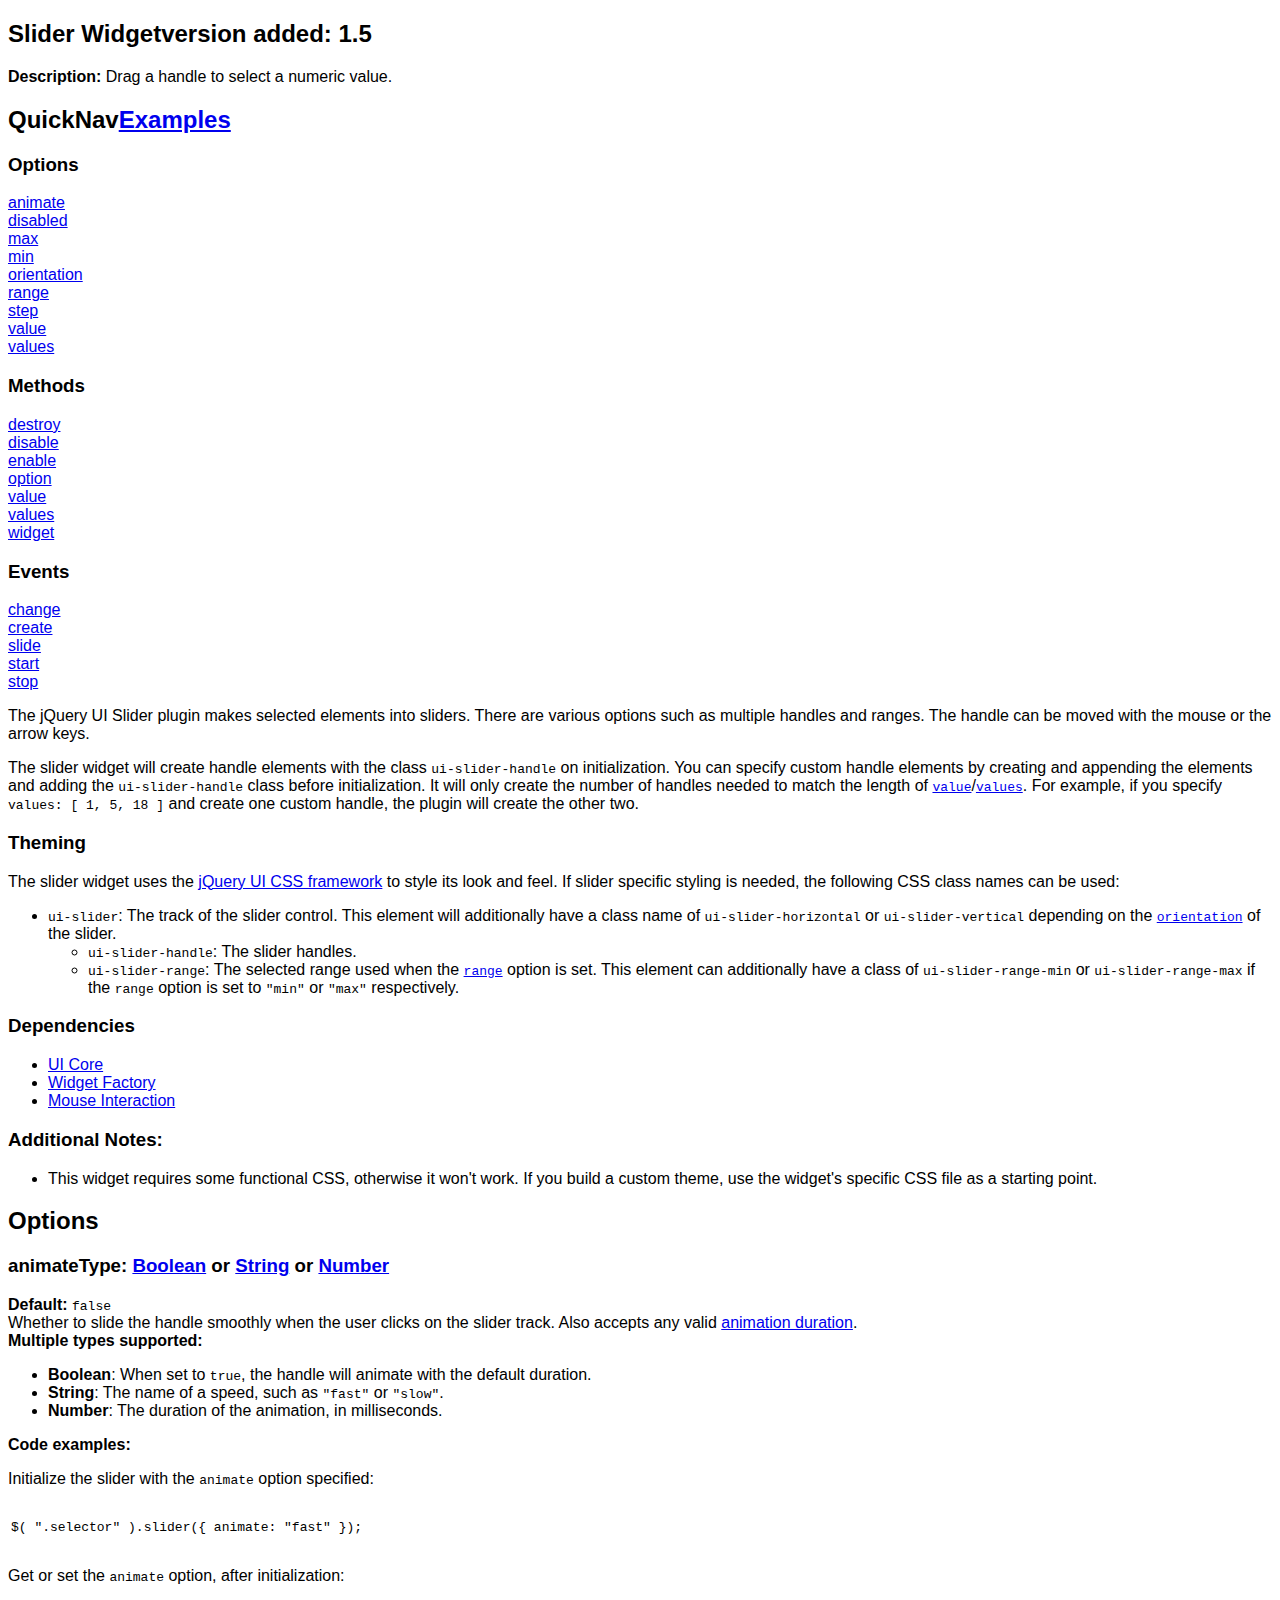
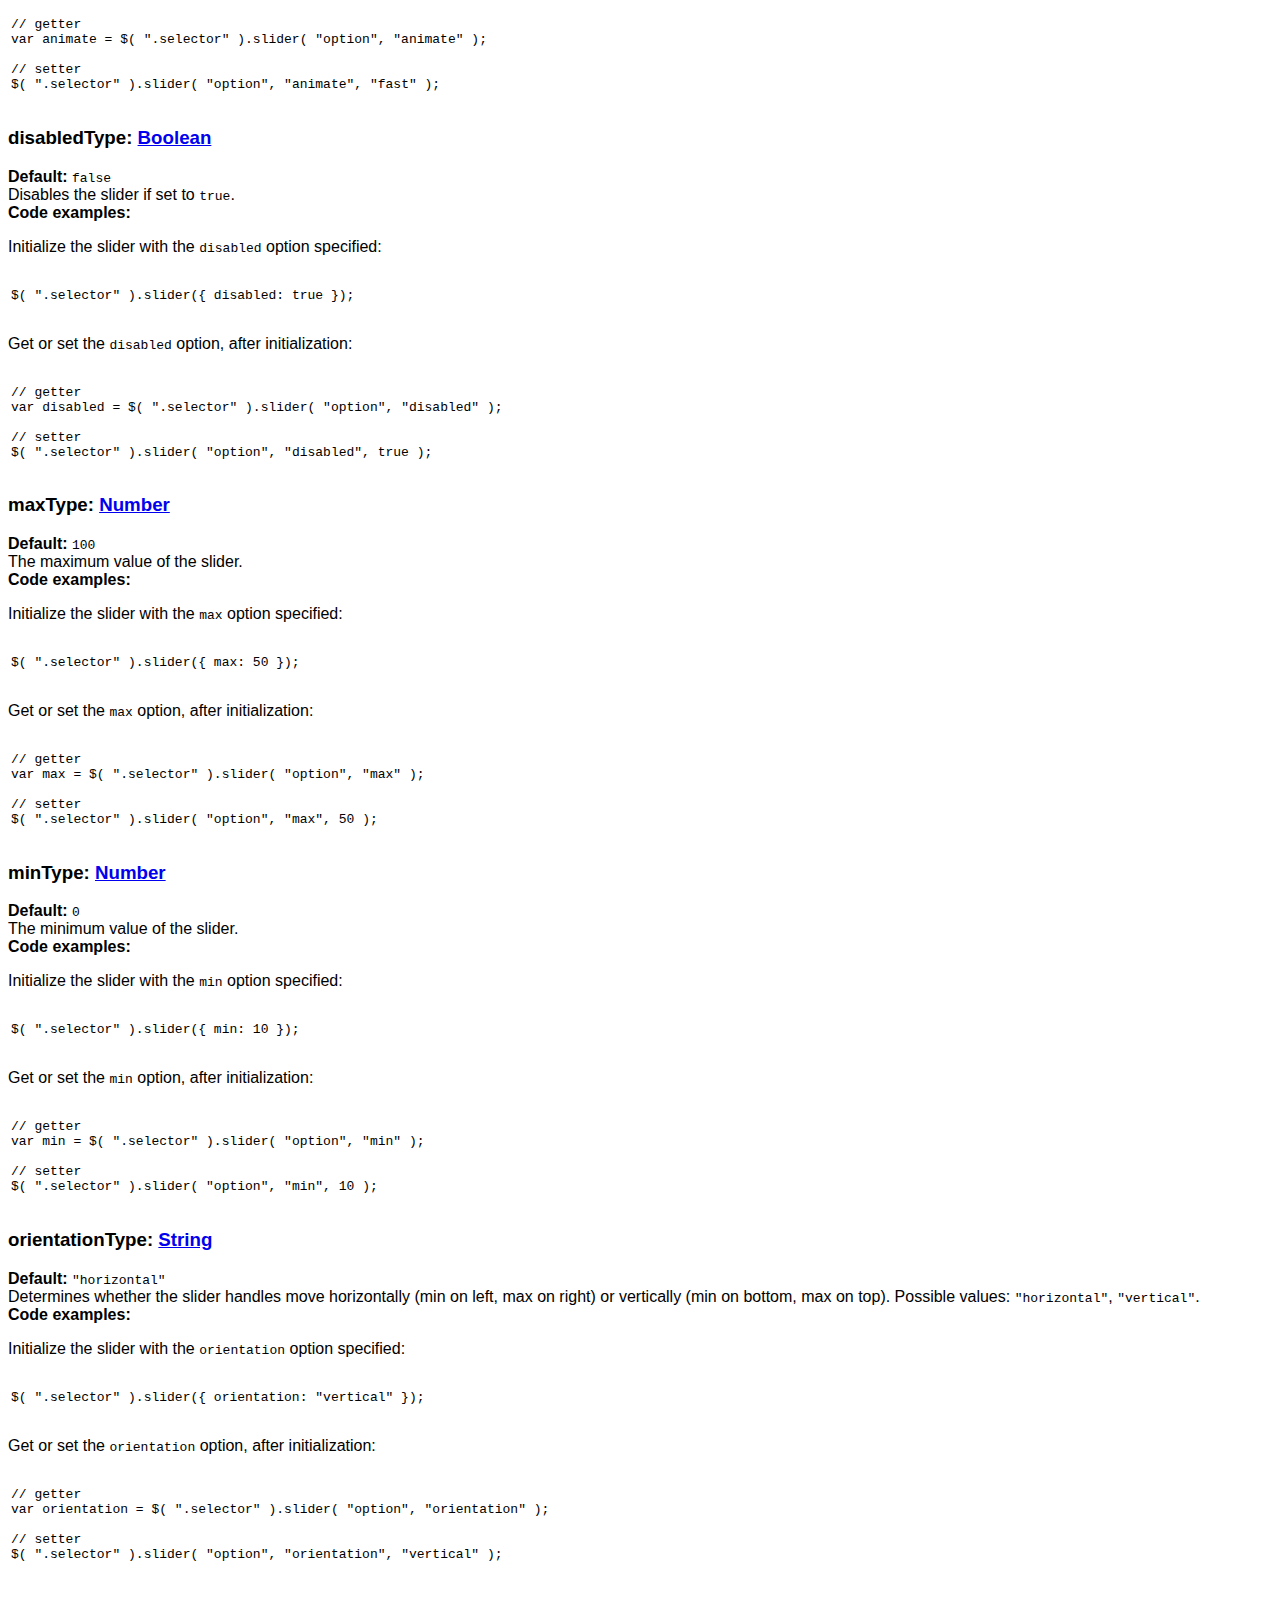
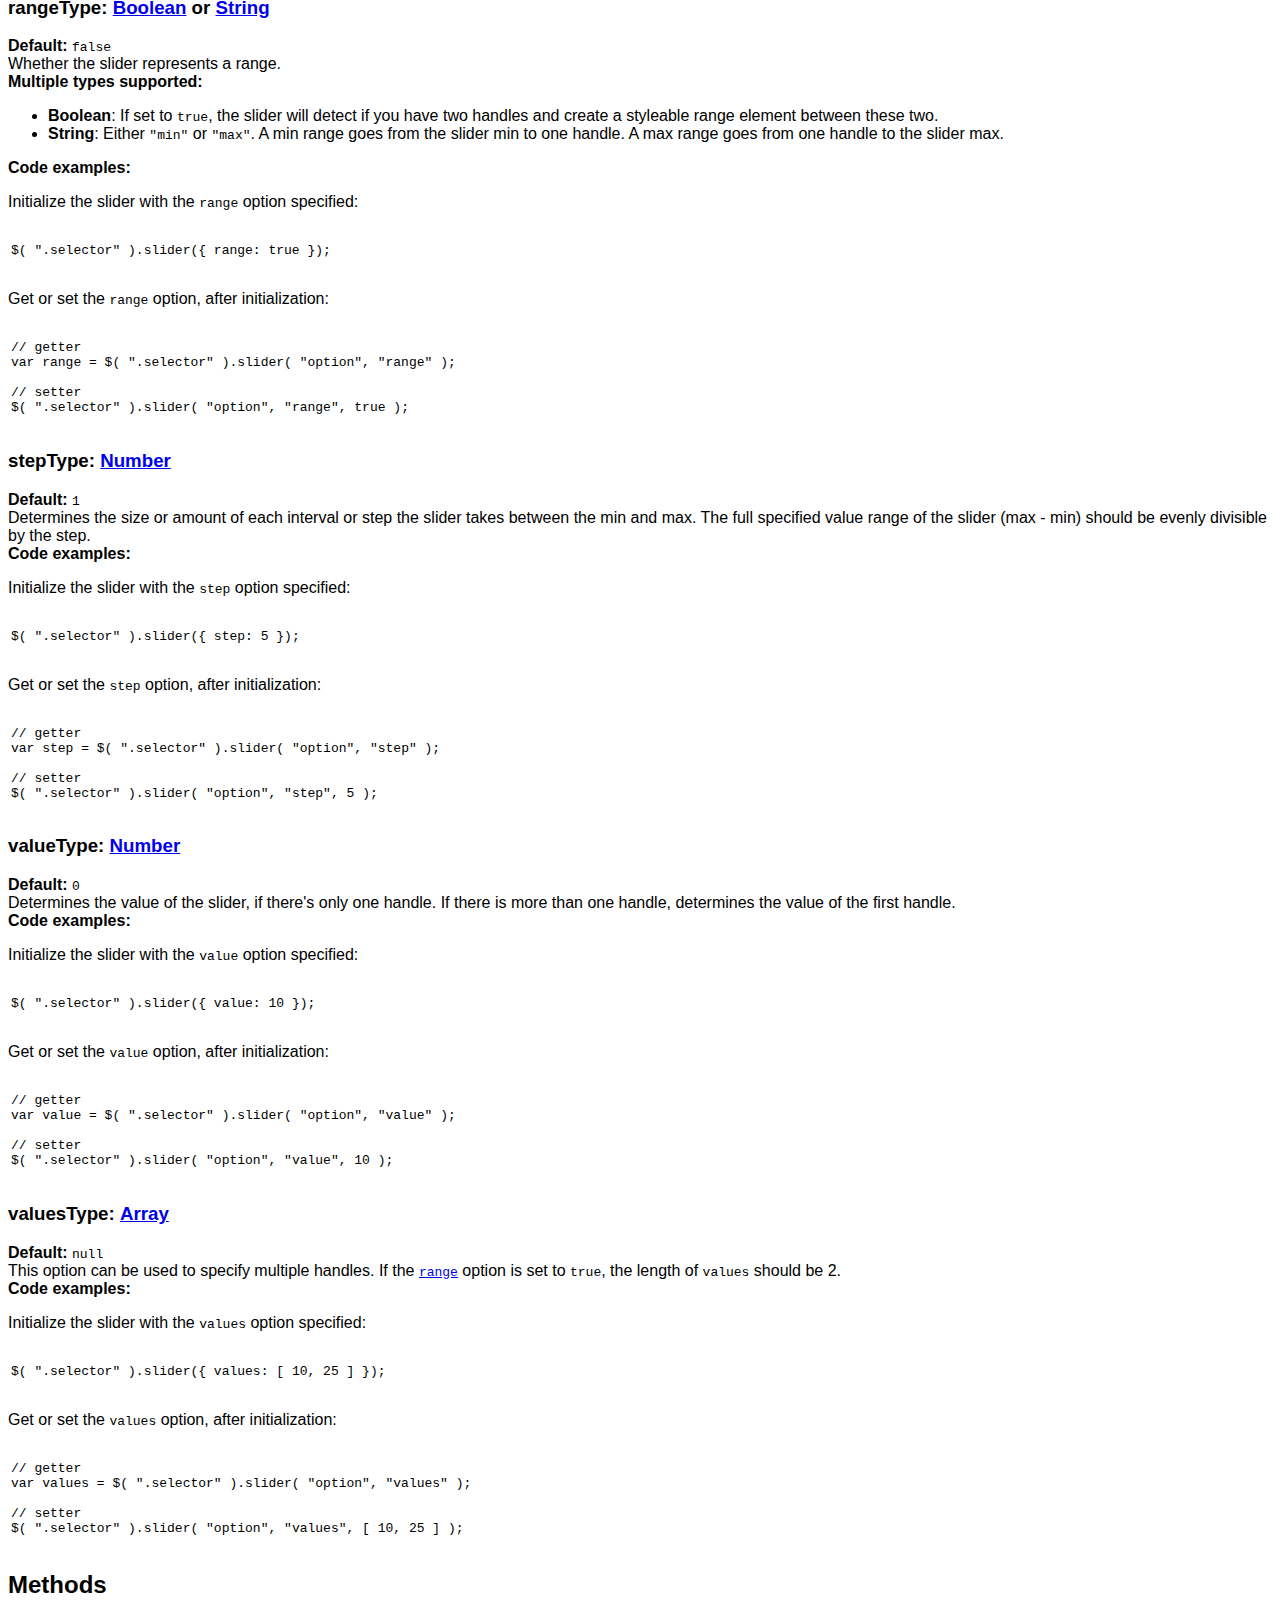
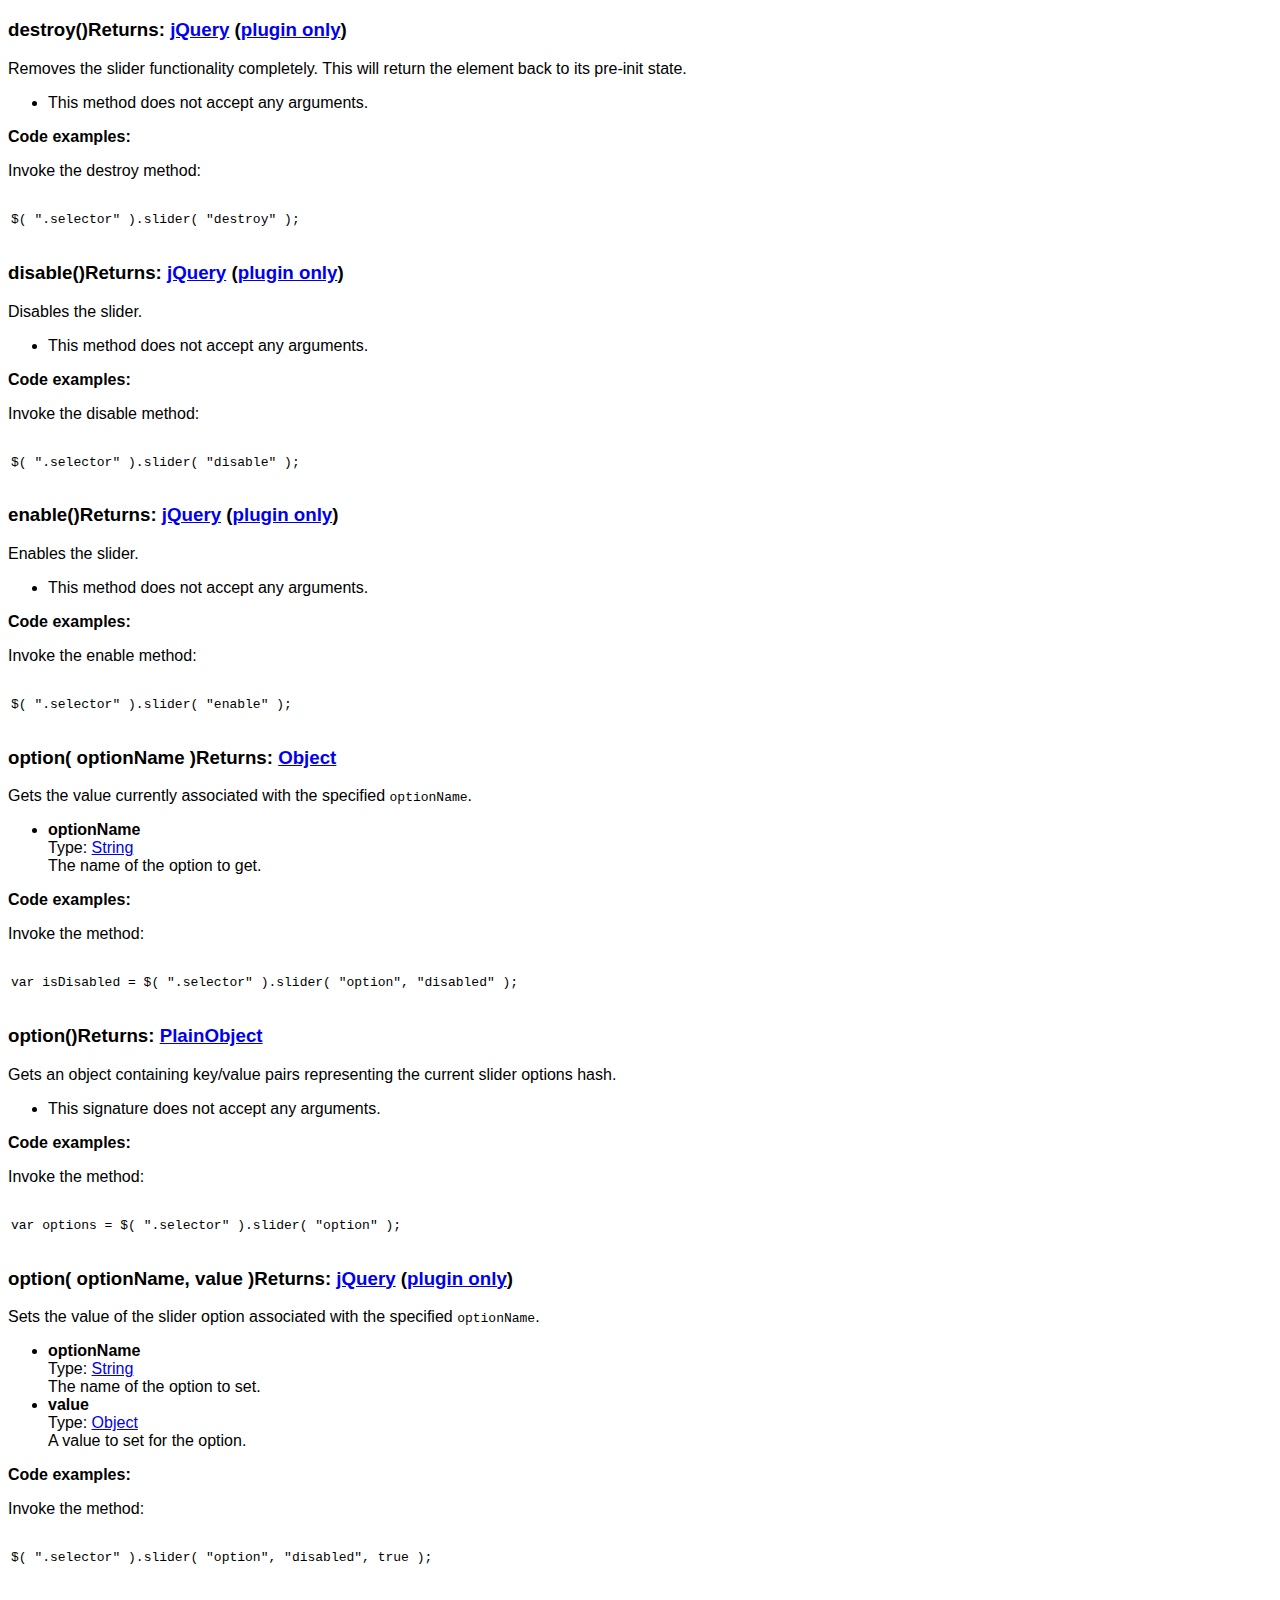
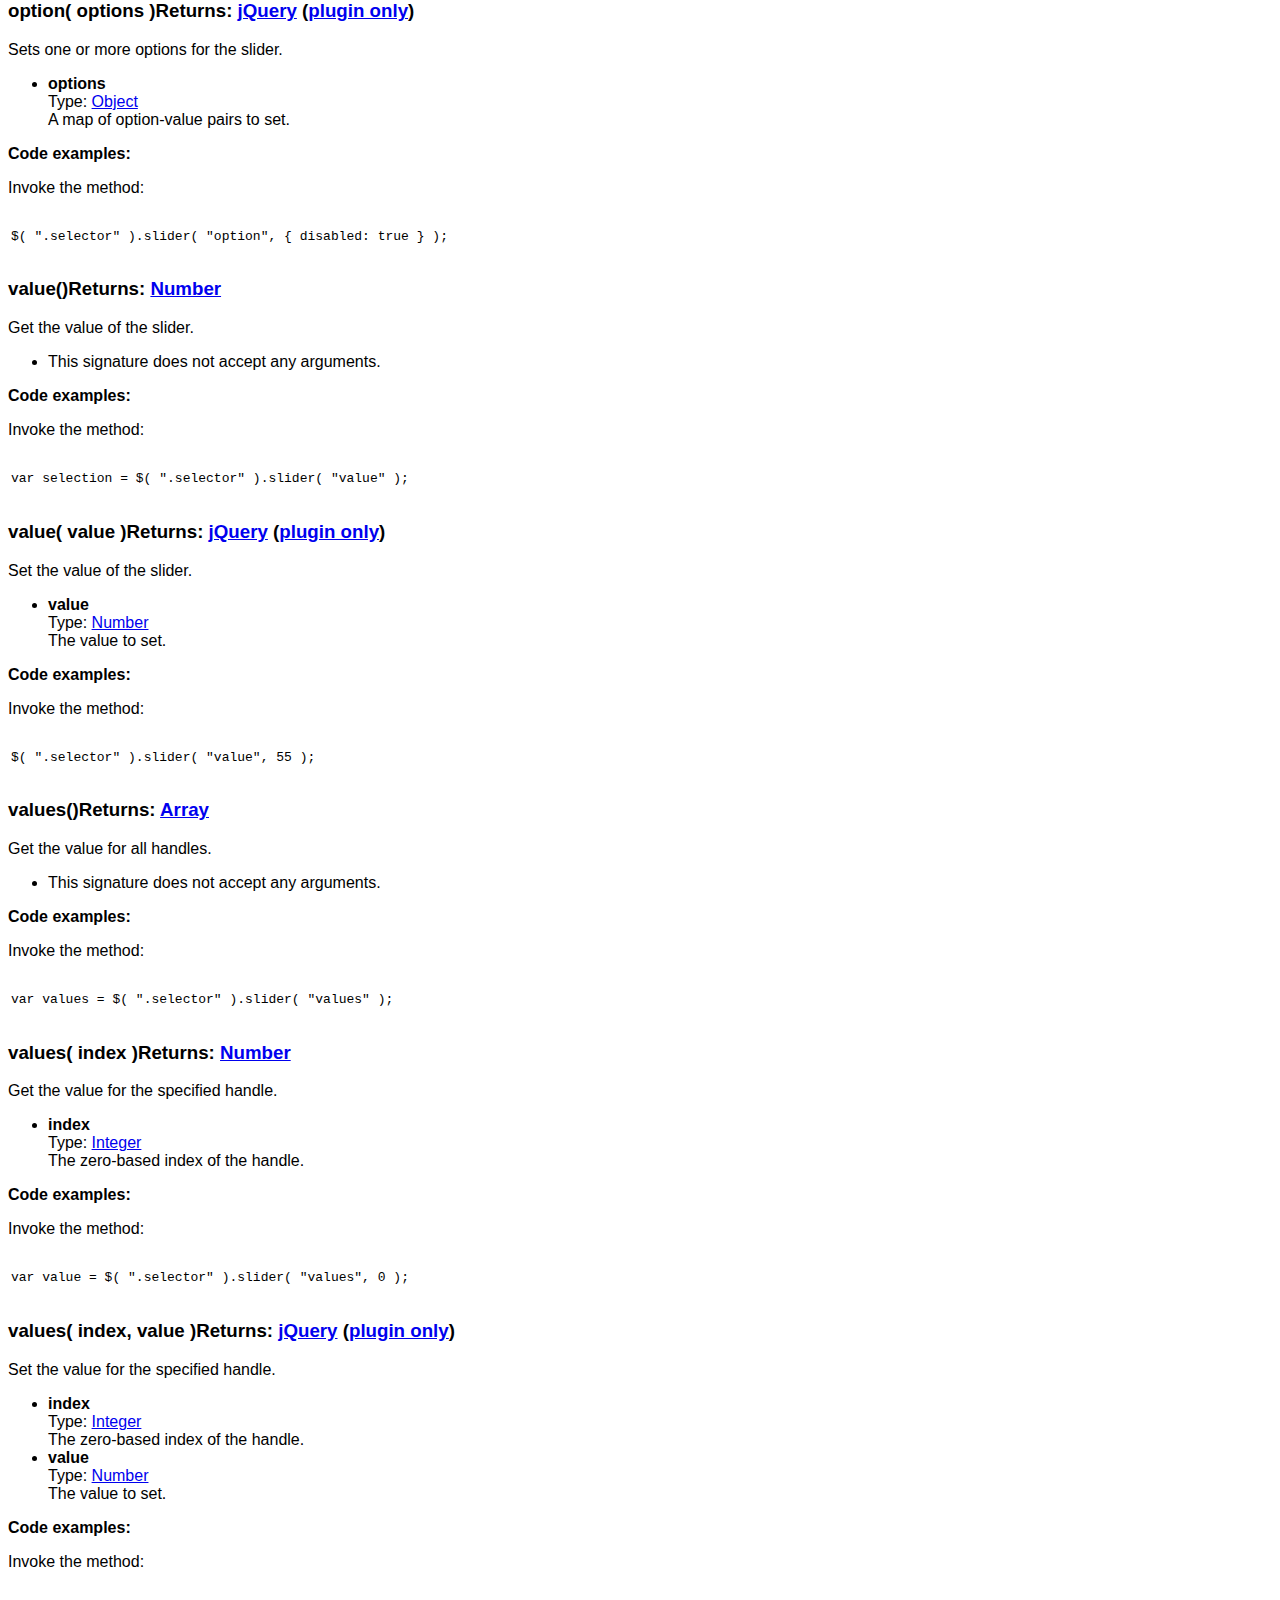
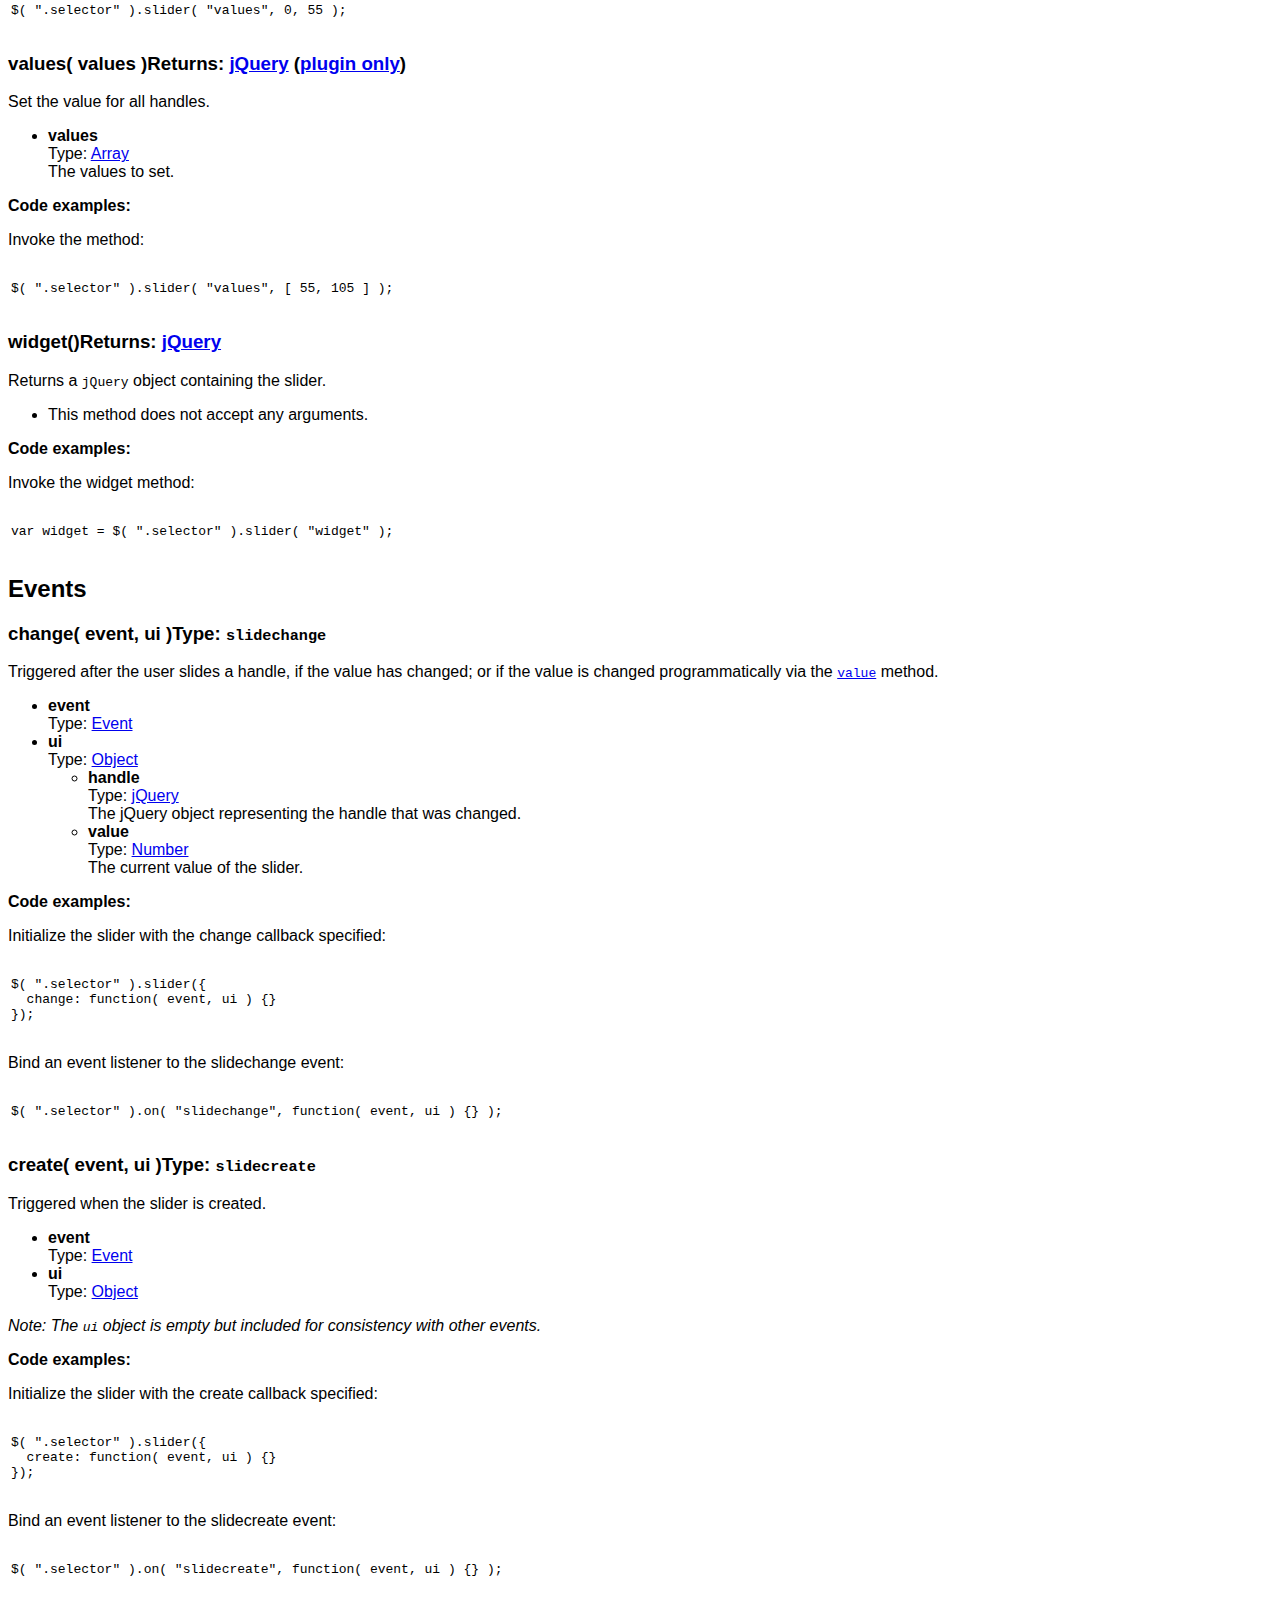
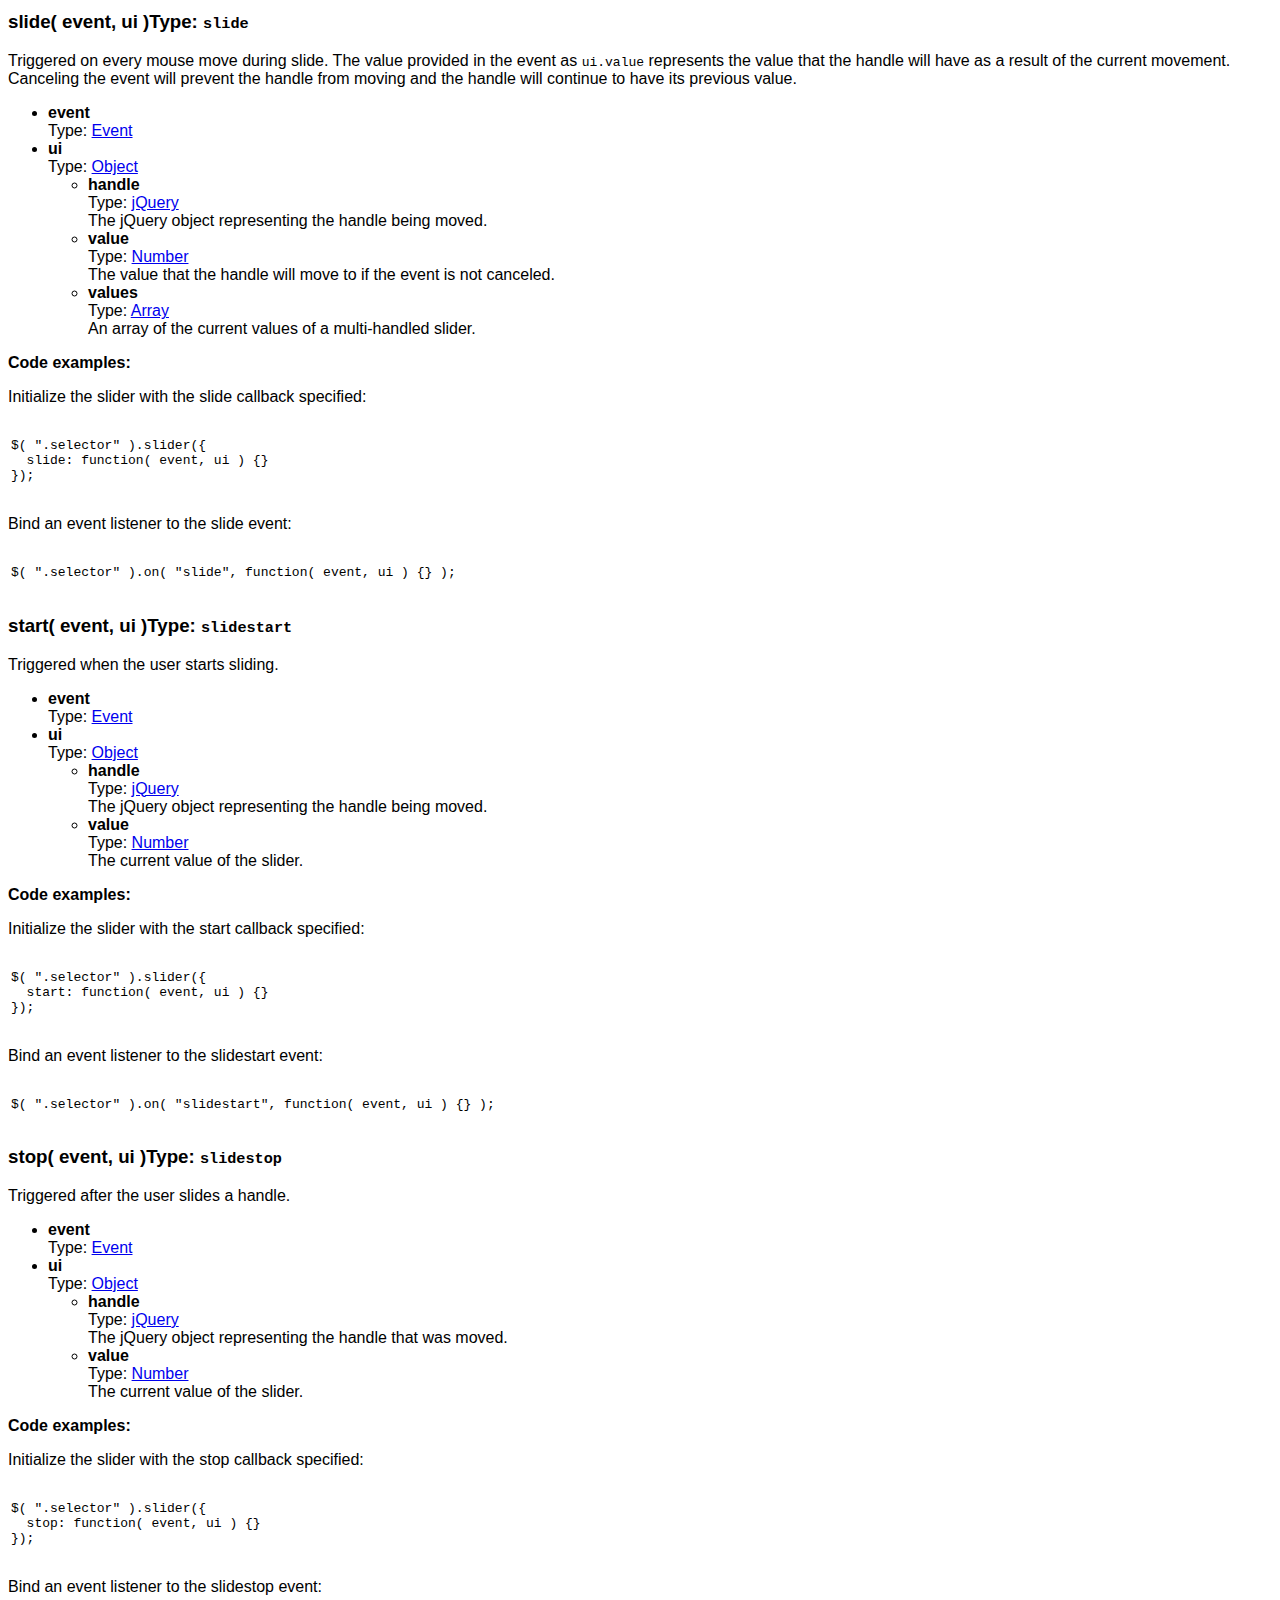
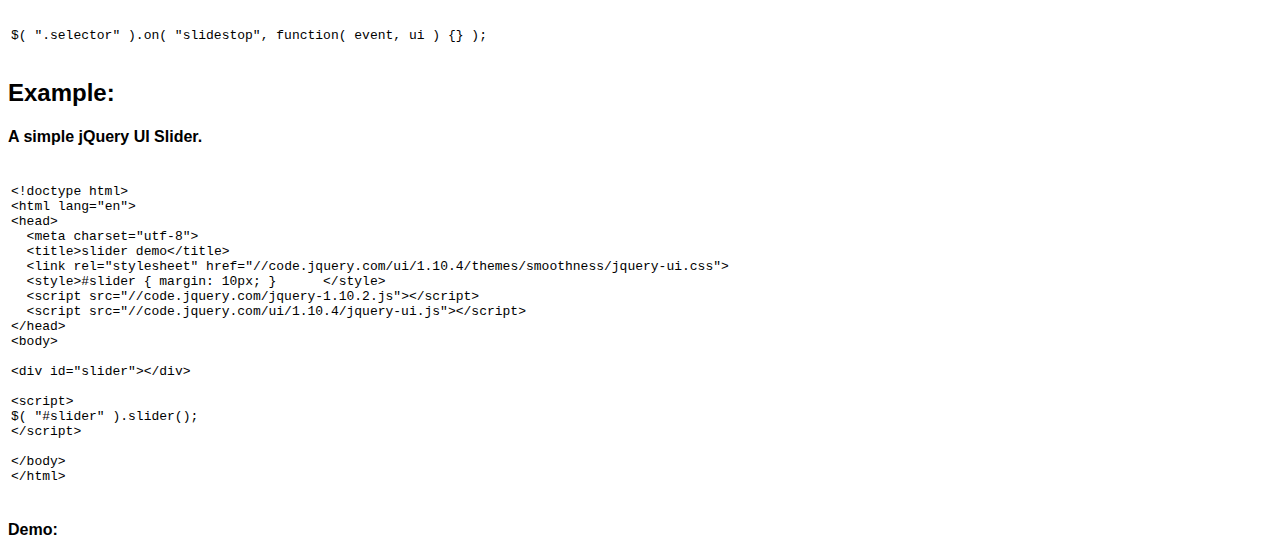
<file: app/webroot/js/development-bundle/docs/slider.html>
<!doctype html>
<html lang="en">
<head>
	<meta charset="utf-8">
	<title>jQuery UI slider documentation</title>

	<style>
	body {
		font-family: "Trebuchet MS", "Arial", "Helvetica", "Verdana", "sans-serif"
	}
	.gutter {
		display: none;
	}
	</style>
</head>
<body>

<script>{
		"title":
			"Slider Widget",
		"excerpt":
			"Drag a handle to select a numeric value.",
		"termSlugs": {
			"category": [
				"widgets"
			]
		}
	}</script><article id="slider1" class="entry widget"><h2 class="section-title">
<span>Slider Widget</span><span class="version-details">version added: 1.5</span>
</h2>
<div class="entry-wrapper">
<p class="desc"><strong>Description: </strong>Drag a handle to select a numeric value.</p>
<section id="quick-nav"><header><h2>QuickNav<a href="#entry-examples">Examples</a>
</h2></header><div class="quick-nav-section">
<h3>Options</h3>
<div><a href="#option-animate">animate</a></div>
<div><a href="#option-disabled">disabled</a></div>
<div><a href="#option-max">max</a></div>
<div><a href="#option-min">min</a></div>
<div><a href="#option-orientation">orientation</a></div>
<div><a href="#option-range">range</a></div>
<div><a href="#option-step">step</a></div>
<div><a href="#option-value">value</a></div>
<div><a href="#option-values">values</a></div>
</div>
<div class="quick-nav-section">
<h3>Methods</h3>
<div><a href="#method-destroy">destroy</a></div>
<div><a href="#method-disable">disable</a></div>
<div><a href="#method-enable">enable</a></div>
<div><a href="#method-option">option</a></div>
<div><a href="#method-value">value</a></div>
<div><a href="#method-values">values</a></div>
<div><a href="#method-widget">widget</a></div>
</div>
<div class="quick-nav-section">
<h3>Events</h3>
<div><a href="#event-change">change</a></div>
<div><a href="#event-create">create</a></div>
<div><a href="#event-slide">slide</a></div>
<div><a href="#event-start">start</a></div>
<div><a href="#event-stop">stop</a></div>
</div></section><div class="longdesc" id="entry-longdesc">
		<p>The jQuery UI Slider plugin makes selected elements into sliders. There are various options such as multiple handles and ranges. The handle can be moved with the mouse or the arrow keys.</p>

		<p>The slider widget will create handle elements with the class <code>ui-slider-handle</code> on initialization. You can specify custom handle elements by creating and appending the elements and adding the <code>ui-slider-handle</code> class before initialization. It will only create the number of handles needed to match the length of <a href="#option-value"><code>value</code></a>/<a href="#option-values"><code>values</code></a>. For example, if you specify <code>values: [ 1, 5, 18 ]</code> and create one custom handle, the plugin will create the other two.</p>

		<div>
	<h3 id="theming">Theming</h3>

	<p>The slider widget uses the <a href="/theming/css-framework/">jQuery UI CSS framework</a> to style its look and feel. If slider specific styling is needed, the following CSS class names can be used:</p>
</div>

		<ul>
			<li>
				<code>ui-slider</code>: The track of the slider control. This element will additionally have a class name of <code>ui-slider-horizontal</code> or <code>ui-slider-vertical</code> depending on the <a href="#option-orientation"><code>orientation</code></a> of the slider.
				<ul>
					<li>
<code>ui-slider-handle</code>: The slider handles.</li>
					<li>
<code>ui-slider-range</code>: The selected range used when the <a href="#option-range"><code>range</code></a> option is set. This element can additionally have a class of <code>ui-slider-range-min</code> or <code>ui-slider-range-max</code> if the <code>range</code> option is set to <code>"min"</code> or <code>"max"</code> respectively.</li>
				</ul>
			</li>
		</ul>

		<h3>Dependencies</h3>
		<ul>
			<li><a href="/category/ui-core/">UI Core</a></li>
			<li><a href="/jQuery.widget/">Widget Factory</a></li>
			<li><a href="/mouse/">Mouse Interaction</a></li>
		</ul>
	</div>
<h3>Additional Notes:</h3>
<div class="longdesc"><ul><li>
			This widget requires some functional CSS, otherwise it won't work. If you build a custom theme, use the widget's specific CSS file as a starting point.
		</li></ul></div>
<section id="options"><header><h2>Options</h2></header><div id="option-animate" class="api-item first-item">
<h3>animate<span class="option-type"><strong>Type: </strong><a href="http://api.jquery.com/Types/#Boolean">Boolean</a> or <a href="http://api.jquery.com/Types/#String">String</a> or <a href="http://api.jquery.com/Types/#Number">Number</a></span>
</h3>
<div class="default">
<strong>Default: </strong><code>false</code>
</div>
<div>Whether to slide the handle smoothly when the user clicks on the slider track. Also accepts any valid <a href="//api.jquery.com/animate/#duration">animation duration</a>.</div>
<strong>Multiple types supported:</strong><ul>
<li>
<strong>Boolean</strong>: When set to <code>true</code>, the handle will animate with the default duration.</li>
<li>
<strong>String</strong>: The name of a speed, such as <code>"fast"</code> or <code>"slow"</code>.</li>
<li>
<strong>Number</strong>: The duration of the animation, in milliseconds.</li>
</ul>
<strong>Code examples:</strong><p>Initialize the slider with the <code>animate</code> option specified:</p>
<div class="syntaxhighlighter javascript nogutter">
	<table>
		<tbody>
			<tr>
				<td class="gutter">
					
						<div class="line n1">1</div>
					
				</td>
				<td class="code">
					<pre><div class="container"><div class="line"><code>$( <span class="string">".selector"</span> ).slider({ animate: <span class="string">"fast"</span> });</code></div></div></pre>
				</td>
			</tr>
		</tbody>
	</table>
</div>

<p>Get or set the <code>animate</code> option, after initialization:</p>
<div class="syntaxhighlighter javascript nogutter">
	<table>
		<tbody>
			<tr>
				<td class="gutter">
					
						<div class="line n1">1</div>
					
						<div class="line n2">2</div>
					
						<div class="line n3">3</div>
					
						<div class="line n4">4</div>
					
						<div class="line n5">5</div>
					
				</td>
				<td class="code">
					<pre><div class="container"><div class="line"><code><span class="comment">// getter</span></code></div></div><div class="container"><div class="line"><code><span class="keyword">var</span> animate = $( <span class="string">".selector"</span> ).slider( <span class="string">"option"</span>, <span class="string">"animate"</span> );</code></div></div><div class="container"><div class="line"><code> </code></div></div><div class="container"><div class="line"><code><span class="comment">// setter</span></code></div></div><div class="container"><div class="line"><code>$( <span class="string">".selector"</span> ).slider( <span class="string">"option"</span>, <span class="string">"animate"</span>, <span class="string">"fast"</span> );</code></div></div></pre>
				</td>
			</tr>
		</tbody>
	</table>
</div>

</div>
<div id="option-disabled" class="api-item">
<h3>disabled<span class="option-type"><strong>Type: </strong><a href="http://api.jquery.com/Types/#Boolean">Boolean</a></span>
</h3>
<div class="default">
<strong>Default: </strong><code>false</code>
</div>
<div>Disables the slider if set to <code>true</code>.</div>
<strong>Code examples:</strong><p>Initialize the slider with the <code>disabled</code> option specified:</p>
<div class="syntaxhighlighter javascript nogutter">
	<table>
		<tbody>
			<tr>
				<td class="gutter">
					
						<div class="line n1">1</div>
					
				</td>
				<td class="code">
					<pre><div class="container"><div class="line"><code>$( <span class="string">".selector"</span> ).slider({ disabled: <span class="literal">true</span> });</code></div></div></pre>
				</td>
			</tr>
		</tbody>
	</table>
</div>

<p>Get or set the <code>disabled</code> option, after initialization:</p>
<div class="syntaxhighlighter javascript nogutter">
	<table>
		<tbody>
			<tr>
				<td class="gutter">
					
						<div class="line n1">1</div>
					
						<div class="line n2">2</div>
					
						<div class="line n3">3</div>
					
						<div class="line n4">4</div>
					
						<div class="line n5">5</div>
					
				</td>
				<td class="code">
					<pre><div class="container"><div class="line"><code><span class="comment">// getter</span></code></div></div><div class="container"><div class="line"><code><span class="keyword">var</span> disabled = $( <span class="string">".selector"</span> ).slider( <span class="string">"option"</span>, <span class="string">"disabled"</span> );</code></div></div><div class="container"><div class="line"><code> </code></div></div><div class="container"><div class="line"><code><span class="comment">// setter</span></code></div></div><div class="container"><div class="line"><code>$( <span class="string">".selector"</span> ).slider( <span class="string">"option"</span>, <span class="string">"disabled"</span>, <span class="literal">true</span> );</code></div></div></pre>
				</td>
			</tr>
		</tbody>
	</table>
</div>

</div>
<div id="option-max" class="api-item">
<h3>max<span class="option-type"><strong>Type: </strong><a href="http://api.jquery.com/Types/#Number">Number</a></span>
</h3>
<div class="default">
<strong>Default: </strong><code>100</code>
</div>
<div>The maximum value of the slider.</div>
<strong>Code examples:</strong><p>Initialize the slider with the <code>max</code> option specified:</p>
<div class="syntaxhighlighter javascript nogutter">
	<table>
		<tbody>
			<tr>
				<td class="gutter">
					
						<div class="line n1">1</div>
					
				</td>
				<td class="code">
					<pre><div class="container"><div class="line"><code>$( <span class="string">".selector"</span> ).slider({ max: <span class="number">50</span> });</code></div></div></pre>
				</td>
			</tr>
		</tbody>
	</table>
</div>

<p>Get or set the <code>max</code> option, after initialization:</p>
<div class="syntaxhighlighter javascript nogutter">
	<table>
		<tbody>
			<tr>
				<td class="gutter">
					
						<div class="line n1">1</div>
					
						<div class="line n2">2</div>
					
						<div class="line n3">3</div>
					
						<div class="line n4">4</div>
					
						<div class="line n5">5</div>
					
				</td>
				<td class="code">
					<pre><div class="container"><div class="line"><code><span class="comment">// getter</span></code></div></div><div class="container"><div class="line"><code><span class="keyword">var</span> max = $( <span class="string">".selector"</span> ).slider( <span class="string">"option"</span>, <span class="string">"max"</span> );</code></div></div><div class="container"><div class="line"><code> </code></div></div><div class="container"><div class="line"><code><span class="comment">// setter</span></code></div></div><div class="container"><div class="line"><code>$( <span class="string">".selector"</span> ).slider( <span class="string">"option"</span>, <span class="string">"max"</span>, <span class="number">50</span> );</code></div></div></pre>
				</td>
			</tr>
		</tbody>
	</table>
</div>

</div>
<div id="option-min" class="api-item">
<h3>min<span class="option-type"><strong>Type: </strong><a href="http://api.jquery.com/Types/#Number">Number</a></span>
</h3>
<div class="default">
<strong>Default: </strong><code>0</code>
</div>
<div>The minimum value of the slider.</div>
<strong>Code examples:</strong><p>Initialize the slider with the <code>min</code> option specified:</p>
<div class="syntaxhighlighter javascript nogutter">
	<table>
		<tbody>
			<tr>
				<td class="gutter">
					
						<div class="line n1">1</div>
					
				</td>
				<td class="code">
					<pre><div class="container"><div class="line"><code>$( <span class="string">".selector"</span> ).slider({ min: <span class="number">10</span> });</code></div></div></pre>
				</td>
			</tr>
		</tbody>
	</table>
</div>

<p>Get or set the <code>min</code> option, after initialization:</p>
<div class="syntaxhighlighter javascript nogutter">
	<table>
		<tbody>
			<tr>
				<td class="gutter">
					
						<div class="line n1">1</div>
					
						<div class="line n2">2</div>
					
						<div class="line n3">3</div>
					
						<div class="line n4">4</div>
					
						<div class="line n5">5</div>
					
				</td>
				<td class="code">
					<pre><div class="container"><div class="line"><code><span class="comment">// getter</span></code></div></div><div class="container"><div class="line"><code><span class="keyword">var</span> min = $( <span class="string">".selector"</span> ).slider( <span class="string">"option"</span>, <span class="string">"min"</span> );</code></div></div><div class="container"><div class="line"><code> </code></div></div><div class="container"><div class="line"><code><span class="comment">// setter</span></code></div></div><div class="container"><div class="line"><code>$( <span class="string">".selector"</span> ).slider( <span class="string">"option"</span>, <span class="string">"min"</span>, <span class="number">10</span> );</code></div></div></pre>
				</td>
			</tr>
		</tbody>
	</table>
</div>

</div>
<div id="option-orientation" class="api-item">
<h3>orientation<span class="option-type"><strong>Type: </strong><a href="http://api.jquery.com/Types/#String">String</a></span>
</h3>
<div class="default">
<strong>Default: </strong><code>"horizontal"</code>
</div>
<div>Determines whether the slider handles move horizontally (min on left, max on right) or vertically (min on bottom, max on top). Possible values: <code>"horizontal"</code>, <code>"vertical"</code>.</div>
<strong>Code examples:</strong><p>Initialize the slider with the <code>orientation</code> option specified:</p>
<div class="syntaxhighlighter javascript nogutter">
	<table>
		<tbody>
			<tr>
				<td class="gutter">
					
						<div class="line n1">1</div>
					
				</td>
				<td class="code">
					<pre><div class="container"><div class="line"><code>$( <span class="string">".selector"</span> ).slider({ orientation: <span class="string">"vertical"</span> });</code></div></div></pre>
				</td>
			</tr>
		</tbody>
	</table>
</div>

<p>Get or set the <code>orientation</code> option, after initialization:</p>
<div class="syntaxhighlighter javascript nogutter">
	<table>
		<tbody>
			<tr>
				<td class="gutter">
					
						<div class="line n1">1</div>
					
						<div class="line n2">2</div>
					
						<div class="line n3">3</div>
					
						<div class="line n4">4</div>
					
						<div class="line n5">5</div>
					
				</td>
				<td class="code">
					<pre><div class="container"><div class="line"><code><span class="comment">// getter</span></code></div></div><div class="container"><div class="line"><code><span class="keyword">var</span> orientation = $( <span class="string">".selector"</span> ).slider( <span class="string">"option"</span>, <span class="string">"orientation"</span> );</code></div></div><div class="container"><div class="line"><code> </code></div></div><div class="container"><div class="line"><code><span class="comment">// setter</span></code></div></div><div class="container"><div class="line"><code>$( <span class="string">".selector"</span> ).slider( <span class="string">"option"</span>, <span class="string">"orientation"</span>, <span class="string">"vertical"</span> );</code></div></div></pre>
				</td>
			</tr>
		</tbody>
	</table>
</div>

</div>
<div id="option-range" class="api-item">
<h3>range<span class="option-type"><strong>Type: </strong><a href="http://api.jquery.com/Types/#Boolean">Boolean</a> or <a href="http://api.jquery.com/Types/#String">String</a></span>
</h3>
<div class="default">
<strong>Default: </strong><code>false</code>
</div>
<div>Whether the slider represents a range.</div>
<strong>Multiple types supported:</strong><ul>
<li>
<strong>Boolean</strong>: If set to <code>true</code>, the slider will detect if you have two handles and create a styleable range element between these two.</li>
<li>
<strong>String</strong>: Either <code>"min"</code> or <code>"max"</code>. A min range goes from the slider min to one handle. A max range goes from one handle to the slider max.</li>
</ul>
<strong>Code examples:</strong><p>Initialize the slider with the <code>range</code> option specified:</p>
<div class="syntaxhighlighter javascript nogutter">
	<table>
		<tbody>
			<tr>
				<td class="gutter">
					
						<div class="line n1">1</div>
					
				</td>
				<td class="code">
					<pre><div class="container"><div class="line"><code>$( <span class="string">".selector"</span> ).slider({ range: <span class="literal">true</span> });</code></div></div></pre>
				</td>
			</tr>
		</tbody>
	</table>
</div>

<p>Get or set the <code>range</code> option, after initialization:</p>
<div class="syntaxhighlighter javascript nogutter">
	<table>
		<tbody>
			<tr>
				<td class="gutter">
					
						<div class="line n1">1</div>
					
						<div class="line n2">2</div>
					
						<div class="line n3">3</div>
					
						<div class="line n4">4</div>
					
						<div class="line n5">5</div>
					
				</td>
				<td class="code">
					<pre><div class="container"><div class="line"><code><span class="comment">// getter</span></code></div></div><div class="container"><div class="line"><code><span class="keyword">var</span> range = $( <span class="string">".selector"</span> ).slider( <span class="string">"option"</span>, <span class="string">"range"</span> );</code></div></div><div class="container"><div class="line"><code> </code></div></div><div class="container"><div class="line"><code><span class="comment">// setter</span></code></div></div><div class="container"><div class="line"><code>$( <span class="string">".selector"</span> ).slider( <span class="string">"option"</span>, <span class="string">"range"</span>, <span class="literal">true</span> );</code></div></div></pre>
				</td>
			</tr>
		</tbody>
	</table>
</div>

</div>
<div id="option-step" class="api-item">
<h3>step<span class="option-type"><strong>Type: </strong><a href="http://api.jquery.com/Types/#Number">Number</a></span>
</h3>
<div class="default">
<strong>Default: </strong><code>1</code>
</div>
<div>Determines the size or amount of each interval or step the slider takes between the min and max. The full specified value range of the slider (max - min) should be evenly divisible by the step.</div>
<strong>Code examples:</strong><p>Initialize the slider with the <code>step</code> option specified:</p>
<div class="syntaxhighlighter javascript nogutter">
	<table>
		<tbody>
			<tr>
				<td class="gutter">
					
						<div class="line n1">1</div>
					
				</td>
				<td class="code">
					<pre><div class="container"><div class="line"><code>$( <span class="string">".selector"</span> ).slider({ step: <span class="number">5</span> });</code></div></div></pre>
				</td>
			</tr>
		</tbody>
	</table>
</div>

<p>Get or set the <code>step</code> option, after initialization:</p>
<div class="syntaxhighlighter javascript nogutter">
	<table>
		<tbody>
			<tr>
				<td class="gutter">
					
						<div class="line n1">1</div>
					
						<div class="line n2">2</div>
					
						<div class="line n3">3</div>
					
						<div class="line n4">4</div>
					
						<div class="line n5">5</div>
					
				</td>
				<td class="code">
					<pre><div class="container"><div class="line"><code><span class="comment">// getter</span></code></div></div><div class="container"><div class="line"><code><span class="keyword">var</span> step = $( <span class="string">".selector"</span> ).slider( <span class="string">"option"</span>, <span class="string">"step"</span> );</code></div></div><div class="container"><div class="line"><code> </code></div></div><div class="container"><div class="line"><code><span class="comment">// setter</span></code></div></div><div class="container"><div class="line"><code>$( <span class="string">".selector"</span> ).slider( <span class="string">"option"</span>, <span class="string">"step"</span>, <span class="number">5</span> );</code></div></div></pre>
				</td>
			</tr>
		</tbody>
	</table>
</div>

</div>
<div id="option-value" class="api-item">
<h3>value<span class="option-type"><strong>Type: </strong><a href="http://api.jquery.com/Types/#Number">Number</a></span>
</h3>
<div class="default">
<strong>Default: </strong><code>0</code>
</div>
<div>Determines the value of the slider, if there's only one handle. If there is more than one handle, determines the value of the first handle.</div>
<strong>Code examples:</strong><p>Initialize the slider with the <code>value</code> option specified:</p>
<div class="syntaxhighlighter javascript nogutter">
	<table>
		<tbody>
			<tr>
				<td class="gutter">
					
						<div class="line n1">1</div>
					
				</td>
				<td class="code">
					<pre><div class="container"><div class="line"><code>$( <span class="string">".selector"</span> ).slider({ value: <span class="number">10</span> });</code></div></div></pre>
				</td>
			</tr>
		</tbody>
	</table>
</div>

<p>Get or set the <code>value</code> option, after initialization:</p>
<div class="syntaxhighlighter javascript nogutter">
	<table>
		<tbody>
			<tr>
				<td class="gutter">
					
						<div class="line n1">1</div>
					
						<div class="line n2">2</div>
					
						<div class="line n3">3</div>
					
						<div class="line n4">4</div>
					
						<div class="line n5">5</div>
					
				</td>
				<td class="code">
					<pre><div class="container"><div class="line"><code><span class="comment">// getter</span></code></div></div><div class="container"><div class="line"><code><span class="keyword">var</span> value = $( <span class="string">".selector"</span> ).slider( <span class="string">"option"</span>, <span class="string">"value"</span> );</code></div></div><div class="container"><div class="line"><code> </code></div></div><div class="container"><div class="line"><code><span class="comment">// setter</span></code></div></div><div class="container"><div class="line"><code>$( <span class="string">".selector"</span> ).slider( <span class="string">"option"</span>, <span class="string">"value"</span>, <span class="number">10</span> );</code></div></div></pre>
				</td>
			</tr>
		</tbody>
	</table>
</div>

</div>
<div id="option-values" class="api-item">
<h3>values<span class="option-type"><strong>Type: </strong><a href="http://api.jquery.com/Types/#Array">Array</a></span>
</h3>
<div class="default">
<strong>Default: </strong><code>null</code>
</div>
<div>This option can be used to specify multiple handles. If the <a href="#option-range"><code>range</code></a> option is set to <code>true</code>, the length of <code>values</code> should be 2.</div>
<strong>Code examples:</strong><p>Initialize the slider with the <code>values</code> option specified:</p>
<div class="syntaxhighlighter javascript nogutter">
	<table>
		<tbody>
			<tr>
				<td class="gutter">
					
						<div class="line n1">1</div>
					
				</td>
				<td class="code">
					<pre><div class="container"><div class="line"><code>$( <span class="string">".selector"</span> ).slider({ values: [ <span class="number">10</span>, <span class="number">25</span> ] });</code></div></div></pre>
				</td>
			</tr>
		</tbody>
	</table>
</div>

<p>Get or set the <code>values</code> option, after initialization:</p>
<div class="syntaxhighlighter javascript nogutter">
	<table>
		<tbody>
			<tr>
				<td class="gutter">
					
						<div class="line n1">1</div>
					
						<div class="line n2">2</div>
					
						<div class="line n3">3</div>
					
						<div class="line n4">4</div>
					
						<div class="line n5">5</div>
					
				</td>
				<td class="code">
					<pre><div class="container"><div class="line"><code><span class="comment">// getter</span></code></div></div><div class="container"><div class="line"><code><span class="keyword">var</span> values = $( <span class="string">".selector"</span> ).slider( <span class="string">"option"</span>, <span class="string">"values"</span> );</code></div></div><div class="container"><div class="line"><code> </code></div></div><div class="container"><div class="line"><code><span class="comment">// setter</span></code></div></div><div class="container"><div class="line"><code>$( <span class="string">".selector"</span> ).slider( <span class="string">"option"</span>, <span class="string">"values"</span>, [ <span class="number">10</span>, <span class="number">25</span> ] );</code></div></div></pre>
				</td>
			</tr>
		</tbody>
	</table>
</div>

</div></section><section id="methods"><header><h2>Methods</h2></header><div id="method-destroy"><div class="api-item first-item">
<h3>destroy()<span class="returns">Returns: <a href="http://api.jquery.com/Types/#jQuery">jQuery</a> (<a href="http://learn.jquery.com/jquery-ui/widget-factory/widget-method-invocation/">plugin only</a>)</span>
</h3>
<div>
		Removes the slider functionality completely. This will return the element back to its pre-init state.
	</div>
<ul><li><div class="null-signature">This method does not accept any arguments.</div></li></ul>
<div>
<strong>Code examples:</strong><p>Invoke the destroy method:</p>
<div class="syntaxhighlighter javascript nogutter">
	<table>
		<tbody>
			<tr>
				<td class="gutter">
					
						<div class="line n1">1</div>
					
				</td>
				<td class="code">
					<pre><div class="container"><div class="line"><code>$( <span class="string">".selector"</span> ).slider( <span class="string">"destroy"</span> );</code></div></div></pre>
				</td>
			</tr>
		</tbody>
	</table>
</div>

</div>
</div></div>
<div id="method-disable"><div class="api-item">
<h3>disable()<span class="returns">Returns: <a href="http://api.jquery.com/Types/#jQuery">jQuery</a> (<a href="http://learn.jquery.com/jquery-ui/widget-factory/widget-method-invocation/">plugin only</a>)</span>
</h3>
<div>
		Disables the slider.
	</div>
<ul><li><div class="null-signature">This method does not accept any arguments.</div></li></ul>
<div>
<strong>Code examples:</strong><p>Invoke the disable method:</p>
<div class="syntaxhighlighter javascript nogutter">
	<table>
		<tbody>
			<tr>
				<td class="gutter">
					
						<div class="line n1">1</div>
					
				</td>
				<td class="code">
					<pre><div class="container"><div class="line"><code>$( <span class="string">".selector"</span> ).slider( <span class="string">"disable"</span> );</code></div></div></pre>
				</td>
			</tr>
		</tbody>
	</table>
</div>

</div>
</div></div>
<div id="method-enable"><div class="api-item">
<h3>enable()<span class="returns">Returns: <a href="http://api.jquery.com/Types/#jQuery">jQuery</a> (<a href="http://learn.jquery.com/jquery-ui/widget-factory/widget-method-invocation/">plugin only</a>)</span>
</h3>
<div>
		Enables the slider.
	</div>
<ul><li><div class="null-signature">This method does not accept any arguments.</div></li></ul>
<div>
<strong>Code examples:</strong><p>Invoke the enable method:</p>
<div class="syntaxhighlighter javascript nogutter">
	<table>
		<tbody>
			<tr>
				<td class="gutter">
					
						<div class="line n1">1</div>
					
				</td>
				<td class="code">
					<pre><div class="container"><div class="line"><code>$( <span class="string">".selector"</span> ).slider( <span class="string">"enable"</span> );</code></div></div></pre>
				</td>
			</tr>
		</tbody>
	</table>
</div>

</div>
</div></div>
<div id="method-option">
<div class="api-item">
<h3>option( optionName )<span class="returns">Returns: <a href="http://api.jquery.com/Types/#Object">Object</a></span>
</h3>
<div>Gets the value currently associated with the specified <code>optionName</code>.</div>
<ul><li>
<div><strong>optionName</strong></div>
<div>Type: <a href="http://api.jquery.com/Types/#String">String</a>
</div>
<div>The name of the option to get.</div>
</li></ul>
<div>
<strong>Code examples:</strong><p>Invoke the  method:</p>
<div class="syntaxhighlighter javascript nogutter">
	<table>
		<tbody>
			<tr>
				<td class="gutter">
					
						<div class="line n1">1</div>
					
				</td>
				<td class="code">
					<pre><div class="container"><div class="line"><code><span class="keyword">var</span> isDisabled = $( <span class="string">".selector"</span> ).slider( <span class="string">"option"</span>, <span class="string">"disabled"</span> );</code></div></div></pre>
				</td>
			</tr>
		</tbody>
	</table>
</div>

</div>
</div>
<div class="api-item">
<h3>option()<span class="returns">Returns: <a href="http://api.jquery.com/Types/#PlainObject">PlainObject</a></span>
</h3>
<div>Gets an object containing key/value pairs representing the current slider options hash.</div>
<ul><li><div class="null-signature">This signature does not accept any arguments.</div></li></ul>
<div>
<strong>Code examples:</strong><p>Invoke the  method:</p>
<div class="syntaxhighlighter javascript nogutter">
	<table>
		<tbody>
			<tr>
				<td class="gutter">
					
						<div class="line n1">1</div>
					
				</td>
				<td class="code">
					<pre><div class="container"><div class="line"><code><span class="keyword">var</span> options = $( <span class="string">".selector"</span> ).slider( <span class="string">"option"</span> );</code></div></div></pre>
				</td>
			</tr>
		</tbody>
	</table>
</div>

</div>
</div>
<div class="api-item">
<h3>option( optionName, value )<span class="returns">Returns: <a href="http://api.jquery.com/Types/#jQuery">jQuery</a> (<a href="http://learn.jquery.com/jquery-ui/widget-factory/widget-method-invocation/">plugin only</a>)</span>
</h3>
<div>Sets the value of the slider option associated with the specified <code>optionName</code>.</div>
<ul>
<li>
<div><strong>optionName</strong></div>
<div>Type: <a href="http://api.jquery.com/Types/#String">String</a>
</div>
<div>The name of the option to set.</div>
</li>
<li>
<div><strong>value</strong></div>
<div>Type: <a href="http://api.jquery.com/Types/#Object">Object</a>
</div>
<div>A value to set for the option.</div>
</li>
</ul>
<div>
<strong>Code examples:</strong><p>Invoke the  method:</p>
<div class="syntaxhighlighter javascript nogutter">
	<table>
		<tbody>
			<tr>
				<td class="gutter">
					
						<div class="line n1">1</div>
					
				</td>
				<td class="code">
					<pre><div class="container"><div class="line"><code>$( <span class="string">".selector"</span> ).slider( <span class="string">"option"</span>, <span class="string">"disabled"</span>, <span class="literal">true</span> );</code></div></div></pre>
				</td>
			</tr>
		</tbody>
	</table>
</div>

</div>
</div>
<div class="api-item">
<h3>option( options )<span class="returns">Returns: <a href="http://api.jquery.com/Types/#jQuery">jQuery</a> (<a href="http://learn.jquery.com/jquery-ui/widget-factory/widget-method-invocation/">plugin only</a>)</span>
</h3>
<div>Sets one or more options for the slider.</div>
<ul><li>
<div><strong>options</strong></div>
<div>Type: <a href="http://api.jquery.com/Types/#Object">Object</a>
</div>
<div>A map of option-value pairs to set.</div>
</li></ul>
<div>
<strong>Code examples:</strong><p>Invoke the  method:</p>
<div class="syntaxhighlighter javascript nogutter">
	<table>
		<tbody>
			<tr>
				<td class="gutter">
					
						<div class="line n1">1</div>
					
				</td>
				<td class="code">
					<pre><div class="container"><div class="line"><code>$( <span class="string">".selector"</span> ).slider( <span class="string">"option"</span>, { disabled: <span class="literal">true</span> } );</code></div></div></pre>
				</td>
			</tr>
		</tbody>
	</table>
</div>

</div>
</div>
</div>
<div id="method-value">
<div class="api-item">
<h3>value()<span class="returns">Returns: <a href="http://api.jquery.com/Types/#Number">Number</a></span>
</h3>
<div>Get the value of the slider.</div>
<ul><li><div class="null-signature">This signature does not accept any arguments.</div></li></ul>
<div>
<strong>Code examples:</strong><p>Invoke the  method:</p>
<div class="syntaxhighlighter javascript nogutter">
	<table>
		<tbody>
			<tr>
				<td class="gutter">
					
						<div class="line n1">1</div>
					
				</td>
				<td class="code">
					<pre><div class="container"><div class="line"><code><span class="keyword">var</span> selection = $( <span class="string">".selector"</span> ).slider( <span class="string">"value"</span> );</code></div></div></pre>
				</td>
			</tr>
		</tbody>
	</table>
</div>

</div>
</div>
<div class="api-item">
<h3>value( value )<span class="returns">Returns: <a href="http://api.jquery.com/Types/#jQuery">jQuery</a> (<a href="http://learn.jquery.com/jquery-ui/widget-factory/widget-method-invocation/">plugin only</a>)</span>
</h3>
<div>Set the value of the slider.</div>
<ul><li>
<div><strong>value</strong></div>
<div>Type: <a href="http://api.jquery.com/Types/#Number">Number</a>
</div>
<div>The value to set.</div>
</li></ul>
<div>
<strong>Code examples:</strong><p>Invoke the  method:</p>
<div class="syntaxhighlighter javascript nogutter">
	<table>
		<tbody>
			<tr>
				<td class="gutter">
					
						<div class="line n1">1</div>
					
				</td>
				<td class="code">
					<pre><div class="container"><div class="line"><code>$( <span class="string">".selector"</span> ).slider( <span class="string">"value"</span>, <span class="number">55</span> );</code></div></div></pre>
				</td>
			</tr>
		</tbody>
	</table>
</div>

</div>
</div>
</div>
<div id="method-values">
<div class="api-item">
<h3>values()<span class="returns">Returns: <a href="http://api.jquery.com/Types/#Array">Array</a></span>
</h3>
<div>Get the value for all handles.</div>
<ul><li><div class="null-signature">This signature does not accept any arguments.</div></li></ul>
<div>
<strong>Code examples:</strong><p>Invoke the  method:</p>
<div class="syntaxhighlighter javascript nogutter">
	<table>
		<tbody>
			<tr>
				<td class="gutter">
					
						<div class="line n1">1</div>
					
				</td>
				<td class="code">
					<pre><div class="container"><div class="line"><code><span class="keyword">var</span> values = $( <span class="string">".selector"</span> ).slider( <span class="string">"values"</span> );</code></div></div></pre>
				</td>
			</tr>
		</tbody>
	</table>
</div>

</div>
</div>
<div class="api-item">
<h3>values( index )<span class="returns">Returns: <a href="http://api.jquery.com/Types/#Number">Number</a></span>
</h3>
<div>Get the value for the specified handle.</div>
<ul><li>
<div><strong>index</strong></div>
<div>Type: <a href="http://api.jquery.com/Types/#Integer">Integer</a>
</div>
<div>The zero-based index of the handle.</div>
</li></ul>
<div>
<strong>Code examples:</strong><p>Invoke the  method:</p>
<div class="syntaxhighlighter javascript nogutter">
	<table>
		<tbody>
			<tr>
				<td class="gutter">
					
						<div class="line n1">1</div>
					
				</td>
				<td class="code">
					<pre><div class="container"><div class="line"><code><span class="keyword">var</span> value = $( <span class="string">".selector"</span> ).slider( <span class="string">"values"</span>, <span class="number">0</span> );</code></div></div></pre>
				</td>
			</tr>
		</tbody>
	</table>
</div>

</div>
</div>
<div class="api-item">
<h3>values( index, value )<span class="returns">Returns: <a href="http://api.jquery.com/Types/#jQuery">jQuery</a> (<a href="http://learn.jquery.com/jquery-ui/widget-factory/widget-method-invocation/">plugin only</a>)</span>
</h3>
<div>Set the value for the specified handle.</div>
<ul>
<li>
<div><strong>index</strong></div>
<div>Type: <a href="http://api.jquery.com/Types/#Integer">Integer</a>
</div>
<div>The zero-based index of the handle.</div>
</li>
<li>
<div><strong>value</strong></div>
<div>Type: <a href="http://api.jquery.com/Types/#Number">Number</a>
</div>
<div>The value to set.</div>
</li>
</ul>
<div>
<strong>Code examples:</strong><p>Invoke the  method:</p>
<div class="syntaxhighlighter javascript nogutter">
	<table>
		<tbody>
			<tr>
				<td class="gutter">
					
						<div class="line n1">1</div>
					
				</td>
				<td class="code">
					<pre><div class="container"><div class="line"><code>$( <span class="string">".selector"</span> ).slider( <span class="string">"values"</span>, <span class="number">0</span>, <span class="number">55</span> );</code></div></div></pre>
				</td>
			</tr>
		</tbody>
	</table>
</div>

</div>
</div>
<div class="api-item">
<h3>values( values )<span class="returns">Returns: <a href="http://api.jquery.com/Types/#jQuery">jQuery</a> (<a href="http://learn.jquery.com/jquery-ui/widget-factory/widget-method-invocation/">plugin only</a>)</span>
</h3>
<div>Set the value for all handles.</div>
<ul><li>
<div><strong>values</strong></div>
<div>Type: <a href="http://api.jquery.com/Types/#Array">Array</a>
</div>
<div>The values to set.</div>
</li></ul>
<div>
<strong>Code examples:</strong><p>Invoke the  method:</p>
<div class="syntaxhighlighter javascript nogutter">
	<table>
		<tbody>
			<tr>
				<td class="gutter">
					
						<div class="line n1">1</div>
					
				</td>
				<td class="code">
					<pre><div class="container"><div class="line"><code>$( <span class="string">".selector"</span> ).slider( <span class="string">"values"</span>, [ <span class="number">55</span>, <span class="number">105</span> ] );</code></div></div></pre>
				</td>
			</tr>
		</tbody>
	</table>
</div>

</div>
</div>
</div>
<div id="method-widget"><div class="api-item">
<h3>widget()<span class="returns">Returns: <a href="http://api.jquery.com/Types/#jQuery">jQuery</a></span>
</h3>
<div>
		Returns a <code>jQuery</code> object containing the slider.
	</div>
<ul><li><div class="null-signature">This method does not accept any arguments.</div></li></ul>
<div>
<strong>Code examples:</strong><p>Invoke the widget method:</p>
<div class="syntaxhighlighter javascript nogutter">
	<table>
		<tbody>
			<tr>
				<td class="gutter">
					
						<div class="line n1">1</div>
					
				</td>
				<td class="code">
					<pre><div class="container"><div class="line"><code><span class="keyword">var</span> widget = $( <span class="string">".selector"</span> ).slider( <span class="string">"widget"</span> );</code></div></div></pre>
				</td>
			</tr>
		</tbody>
	</table>
</div>

</div>
</div></div></section><section id="events"><header><h2>Events</h2></header><div id="event-change" class="api-item first-item">
<h3>change( event, ui )<span class="returns">Type: <code>slidechange</code></span>
</h3>
<div>Triggered after the user slides a handle, if the value has changed; or if the value is changed programmatically via the <a href="#method-value"><code>value</code></a> method.</div>
<ul>
<li>
<div><strong>event</strong></div>
<div>Type: <a href="http://api.jquery.com/Types/#Event">Event</a>
</div>
<div></div>
</li>
<li>
<div><strong>ui</strong></div>
<div>Type: <a href="http://api.jquery.com/Types/#Object">Object</a>
</div>
<div></div>
<ul>
<li>
<div><strong>handle</strong></div>
<div>Type: <a href="http://api.jquery.com/Types/#jQuery">jQuery</a>
</div>
<div>The jQuery object representing the handle that was changed.</div>
</li>
<li>
<div><strong>value</strong></div>
<div>Type: <a href="http://api.jquery.com/Types/#Number">Number</a>
</div>
<div>The current value of the slider.</div>
</li>
</ul>
</li>
</ul>
<div>
<strong>Code examples:</strong><p>Initialize the slider with the change callback specified:</p>
<div class="syntaxhighlighter javascript nogutter">
	<table>
		<tbody>
			<tr>
				<td class="gutter">
					
						<div class="line n1">1</div>
					
						<div class="line n2">2</div>
					
						<div class="line n3">3</div>
					
				</td>
				<td class="code">
					<pre><div class="container"><div class="line"><code>$( <span class="string">".selector"</span> ).slider({</code></div></div><div class="container"><div class="line"><code>  change: <span class="keyword">function</span>( event, ui ) {}</code></div></div><div class="container"><div class="line"><code>});</code></div></div></pre>
				</td>
			</tr>
		</tbody>
	</table>
</div>

<p>Bind an event listener to the slidechange event:</p>
<div class="syntaxhighlighter javascript nogutter">
	<table>
		<tbody>
			<tr>
				<td class="gutter">
					
						<div class="line n1">1</div>
					
				</td>
				<td class="code">
					<pre><div class="container"><div class="line"><code>$( <span class="string">".selector"</span> ).on( <span class="string">"slidechange"</span>, <span class="keyword">function</span>( event, ui ) {} );</code></div></div></pre>
				</td>
			</tr>
		</tbody>
	</table>
</div>

</div>
</div>
<div id="event-create" class="api-item">
<h3>create( event, ui )<span class="returns">Type: <code>slidecreate</code></span>
</h3>
<div>
		Triggered when the slider is created.
	</div>
<ul>
<li>
<div><strong>event</strong></div>
<div>Type: <a href="http://api.jquery.com/Types/#Event">Event</a>
</div>
<div></div>
</li>
<li>
<div><strong>ui</strong></div>
<div>Type: <a href="http://api.jquery.com/Types/#Object">Object</a>
</div>
<div></div>
</li>
</ul>
<p><em>Note: The <code>ui</code> object is empty but included for consistency with other events.</em></p>
<div>
<strong>Code examples:</strong><p>Initialize the slider with the create callback specified:</p>
<div class="syntaxhighlighter javascript nogutter">
	<table>
		<tbody>
			<tr>
				<td class="gutter">
					
						<div class="line n1">1</div>
					
						<div class="line n2">2</div>
					
						<div class="line n3">3</div>
					
				</td>
				<td class="code">
					<pre><div class="container"><div class="line"><code>$( <span class="string">".selector"</span> ).slider({</code></div></div><div class="container"><div class="line"><code>  create: <span class="keyword">function</span>( event, ui ) {}</code></div></div><div class="container"><div class="line"><code>});</code></div></div></pre>
				</td>
			</tr>
		</tbody>
	</table>
</div>

<p>Bind an event listener to the slidecreate event:</p>
<div class="syntaxhighlighter javascript nogutter">
	<table>
		<tbody>
			<tr>
				<td class="gutter">
					
						<div class="line n1">1</div>
					
				</td>
				<td class="code">
					<pre><div class="container"><div class="line"><code>$( <span class="string">".selector"</span> ).on( <span class="string">"slidecreate"</span>, <span class="keyword">function</span>( event, ui ) {} );</code></div></div></pre>
				</td>
			</tr>
		</tbody>
	</table>
</div>

</div>
</div>
<div id="event-slide" class="api-item">
<h3>slide( event, ui )<span class="returns">Type: <code>slide</code></span>
</h3>
<div>Triggered on every mouse move during slide. The value provided in the event as <code>ui.value</code> represents the value that the handle will have as a result of the current movement. Canceling the event will prevent the handle from moving and the handle will continue to have its previous value.</div>
<ul>
<li>
<div><strong>event</strong></div>
<div>Type: <a href="http://api.jquery.com/Types/#Event">Event</a>
</div>
<div></div>
</li>
<li>
<div><strong>ui</strong></div>
<div>Type: <a href="http://api.jquery.com/Types/#Object">Object</a>
</div>
<div></div>
<ul>
<li>
<div><strong>handle</strong></div>
<div>Type: <a href="http://api.jquery.com/Types/#jQuery">jQuery</a>
</div>
<div>The jQuery object representing the handle being moved.</div>
</li>
<li>
<div><strong>value</strong></div>
<div>Type: <a href="http://api.jquery.com/Types/#Number">Number</a>
</div>
<div>The value that the handle will move to if the event is not canceled.</div>
</li>
<li>
<div><strong>values</strong></div>
<div>Type: <a href="http://api.jquery.com/Types/#Array">Array</a>
</div>
<div>An array of the current values of a multi-handled slider.</div>
</li>
</ul>
</li>
</ul>
<div>
<strong>Code examples:</strong><p>Initialize the slider with the slide callback specified:</p>
<div class="syntaxhighlighter javascript nogutter">
	<table>
		<tbody>
			<tr>
				<td class="gutter">
					
						<div class="line n1">1</div>
					
						<div class="line n2">2</div>
					
						<div class="line n3">3</div>
					
				</td>
				<td class="code">
					<pre><div class="container"><div class="line"><code>$( <span class="string">".selector"</span> ).slider({</code></div></div><div class="container"><div class="line"><code>  slide: <span class="keyword">function</span>( event, ui ) {}</code></div></div><div class="container"><div class="line"><code>});</code></div></div></pre>
				</td>
			</tr>
		</tbody>
	</table>
</div>

<p>Bind an event listener to the slide event:</p>
<div class="syntaxhighlighter javascript nogutter">
	<table>
		<tbody>
			<tr>
				<td class="gutter">
					
						<div class="line n1">1</div>
					
				</td>
				<td class="code">
					<pre><div class="container"><div class="line"><code>$( <span class="string">".selector"</span> ).on( <span class="string">"slide"</span>, <span class="keyword">function</span>( event, ui ) {} );</code></div></div></pre>
				</td>
			</tr>
		</tbody>
	</table>
</div>

</div>
</div>
<div id="event-start" class="api-item">
<h3>start( event, ui )<span class="returns">Type: <code>slidestart</code></span>
</h3>
<div>Triggered when the user starts sliding.</div>
<ul>
<li>
<div><strong>event</strong></div>
<div>Type: <a href="http://api.jquery.com/Types/#Event">Event</a>
</div>
<div></div>
</li>
<li>
<div><strong>ui</strong></div>
<div>Type: <a href="http://api.jquery.com/Types/#Object">Object</a>
</div>
<div></div>
<ul>
<li>
<div><strong>handle</strong></div>
<div>Type: <a href="http://api.jquery.com/Types/#jQuery">jQuery</a>
</div>
<div>The jQuery object representing the handle being moved.</div>
</li>
<li>
<div><strong>value</strong></div>
<div>Type: <a href="http://api.jquery.com/Types/#Number">Number</a>
</div>
<div>The current value of the slider.</div>
</li>
</ul>
</li>
</ul>
<div>
<strong>Code examples:</strong><p>Initialize the slider with the start callback specified:</p>
<div class="syntaxhighlighter javascript nogutter">
	<table>
		<tbody>
			<tr>
				<td class="gutter">
					
						<div class="line n1">1</div>
					
						<div class="line n2">2</div>
					
						<div class="line n3">3</div>
					
				</td>
				<td class="code">
					<pre><div class="container"><div class="line"><code>$( <span class="string">".selector"</span> ).slider({</code></div></div><div class="container"><div class="line"><code>  start: <span class="keyword">function</span>( event, ui ) {}</code></div></div><div class="container"><div class="line"><code>});</code></div></div></pre>
				</td>
			</tr>
		</tbody>
	</table>
</div>

<p>Bind an event listener to the slidestart event:</p>
<div class="syntaxhighlighter javascript nogutter">
	<table>
		<tbody>
			<tr>
				<td class="gutter">
					
						<div class="line n1">1</div>
					
				</td>
				<td class="code">
					<pre><div class="container"><div class="line"><code>$( <span class="string">".selector"</span> ).on( <span class="string">"slidestart"</span>, <span class="keyword">function</span>( event, ui ) {} );</code></div></div></pre>
				</td>
			</tr>
		</tbody>
	</table>
</div>

</div>
</div>
<div id="event-stop" class="api-item">
<h3>stop( event, ui )<span class="returns">Type: <code>slidestop</code></span>
</h3>
<div>Triggered after the user slides a handle.</div>
<ul>
<li>
<div><strong>event</strong></div>
<div>Type: <a href="http://api.jquery.com/Types/#Event">Event</a>
</div>
<div></div>
</li>
<li>
<div><strong>ui</strong></div>
<div>Type: <a href="http://api.jquery.com/Types/#Object">Object</a>
</div>
<div></div>
<ul>
<li>
<div><strong>handle</strong></div>
<div>Type: <a href="http://api.jquery.com/Types/#jQuery">jQuery</a>
</div>
<div>The jQuery object representing the handle that was moved.</div>
</li>
<li>
<div><strong>value</strong></div>
<div>Type: <a href="http://api.jquery.com/Types/#Number">Number</a>
</div>
<div>The current value of the slider.</div>
</li>
</ul>
</li>
</ul>
<div>
<strong>Code examples:</strong><p>Initialize the slider with the stop callback specified:</p>
<div class="syntaxhighlighter javascript nogutter">
	<table>
		<tbody>
			<tr>
				<td class="gutter">
					
						<div class="line n1">1</div>
					
						<div class="line n2">2</div>
					
						<div class="line n3">3</div>
					
				</td>
				<td class="code">
					<pre><div class="container"><div class="line"><code>$( <span class="string">".selector"</span> ).slider({</code></div></div><div class="container"><div class="line"><code>  stop: <span class="keyword">function</span>( event, ui ) {}</code></div></div><div class="container"><div class="line"><code>});</code></div></div></pre>
				</td>
			</tr>
		</tbody>
	</table>
</div>

<p>Bind an event listener to the slidestop event:</p>
<div class="syntaxhighlighter javascript nogutter">
	<table>
		<tbody>
			<tr>
				<td class="gutter">
					
						<div class="line n1">1</div>
					
				</td>
				<td class="code">
					<pre><div class="container"><div class="line"><code>$( <span class="string">".selector"</span> ).on( <span class="string">"slidestop"</span>, <span class="keyword">function</span>( event, ui ) {} );</code></div></div></pre>
				</td>
			</tr>
		</tbody>
	</table>
</div>

</div>
</div></section><section class="entry-examples" id="entry-examples"><header><h2>Example:</h2></header><div class="entry-example" id="example-0">
<h4><span class="desc">A simple jQuery UI Slider.</span></h4>
<div class="syntaxhighlighter xml ">
	<table>
		<tbody>
			<tr>
				<td class="gutter">
					
						<div class="line n1">1</div>
					
						<div class="line n2">2</div>
					
						<div class="line n3">3</div>
					
						<div class="line n4">4</div>
					
						<div class="line n5">5</div>
					
						<div class="line n6">6</div>
					
						<div class="line n7">7</div>
					
						<div class="line n8">8</div>
					
						<div class="line n9">9</div>
					
						<div class="line n10">10</div>
					
						<div class="line n11">11</div>
					
						<div class="line n12">12</div>
					
						<div class="line n13">13</div>
					
						<div class="line n14">14</div>
					
						<div class="line n15">15</div>
					
						<div class="line n16">16</div>
					
						<div class="line n17">17</div>
					
						<div class="line n18">18</div>
					
						<div class="line n19">19</div>
					
						<div class="line n20">20</div>
					
				</td>
				<td class="code">
					<pre><div class="container"><div class="line"><code><span class="doctype">&lt;!doctype html&gt;</span></code></div></div><div class="container"><div class="line"><code><span class="tag">&lt;<span class="title">html</span> <span class="attribute">lang</span>=<span class="value">"en"</span>&gt;</span></code></div></div><div class="container"><div class="line"><code><span class="tag">&lt;<span class="title">head</span>&gt;</span></code></div></div><div class="container"><div class="line"><code>  <span class="tag">&lt;<span class="title">meta</span> <span class="attribute">charset</span>=<span class="value">"utf-8"</span>&gt;</span></code></div></div><div class="container"><div class="line"><code>  <span class="tag">&lt;<span class="title">title</span>&gt;</span>slider demo<span class="tag">&lt;/<span class="title">title</span>&gt;</span></code></div></div><div class="container"><div class="line"><code>  <span class="tag">&lt;<span class="title">link</span> <span class="attribute">rel</span>=<span class="value">"stylesheet"</span> <span class="attribute">href</span>=<span class="value">"//code.jquery.com/ui/1.10.4/themes/smoothness/jquery-ui.css"</span>&gt;</span></code></div></div><div class="container"><div class="line"><code>  <span class="tag">&lt;<span class="title">style</span>&gt;</span><span class="css"><span class="id">#slider</span> <span class="rules">{ <span class="rule"><span class="attribute">margin</span>:<span class="value"> <span class="number">10</span>px;</span></span> <span class="rule">}</span></span>	</span><span class="tag">&lt;/<span class="title">style</span>&gt;</span></code></div></div><div class="container"><div class="line"><code>  <span class="tag">&lt;<span class="title">script</span> <span class="attribute">src</span>=<span class="value">"//code.jquery.com/jquery-1.10.2.js"</span>&gt;</span><span class="javascript"></span><span class="tag">&lt;/<span class="title">script</span>&gt;</span></code></div></div><div class="container"><div class="line"><code>  <span class="tag">&lt;<span class="title">script</span> <span class="attribute">src</span>=<span class="value">"//code.jquery.com/ui/1.10.4/jquery-ui.js"</span>&gt;</span><span class="javascript"></span><span class="tag">&lt;/<span class="title">script</span>&gt;</span></code></div></div><div class="container"><div class="line"><code><span class="tag">&lt;/<span class="title">head</span>&gt;</span></code></div></div><div class="container"><div class="line"><code><span class="tag">&lt;<span class="title">body</span>&gt;</span></code></div></div><div class="container"><div class="line"><code> </code></div></div><div class="container"><div class="line"><code><span class="tag">&lt;<span class="title">div</span> <span class="attribute">id</span>=<span class="value">"slider"</span>&gt;</span><span class="tag">&lt;/<span class="title">div</span>&gt;</span></code></div></div><div class="container"><div class="line"><code> </code></div></div><div class="container"><div class="line"><code><span class="tag">&lt;<span class="title">script</span>&gt;</span><span class="javascript"></span></code></div></div><div class="container"><div class="line"><code>$( <span class="string">"#slider"</span> ).slider();</code></div></div><div class="container"><div class="line"><code><span class="tag">&lt;/<span class="title">script</span>&gt;</span></code></div></div><div class="container"><div class="line"><code> </code></div></div><div class="container"><div class="line"><code><span class="tag">&lt;/<span class="title">body</span>&gt;</span></code></div></div><div class="container"><div class="line"><code><span class="tag">&lt;/<span class="title">html</span>&gt;</span></code></div></div></pre>
				</td>
			</tr>
		</tbody>
	</table>
</div>

<h4>Demo:</h4>
<div class="demo code-demo" data-height="50"></div>
</div></section>
</div></article>

</body>
</html>
</file>
